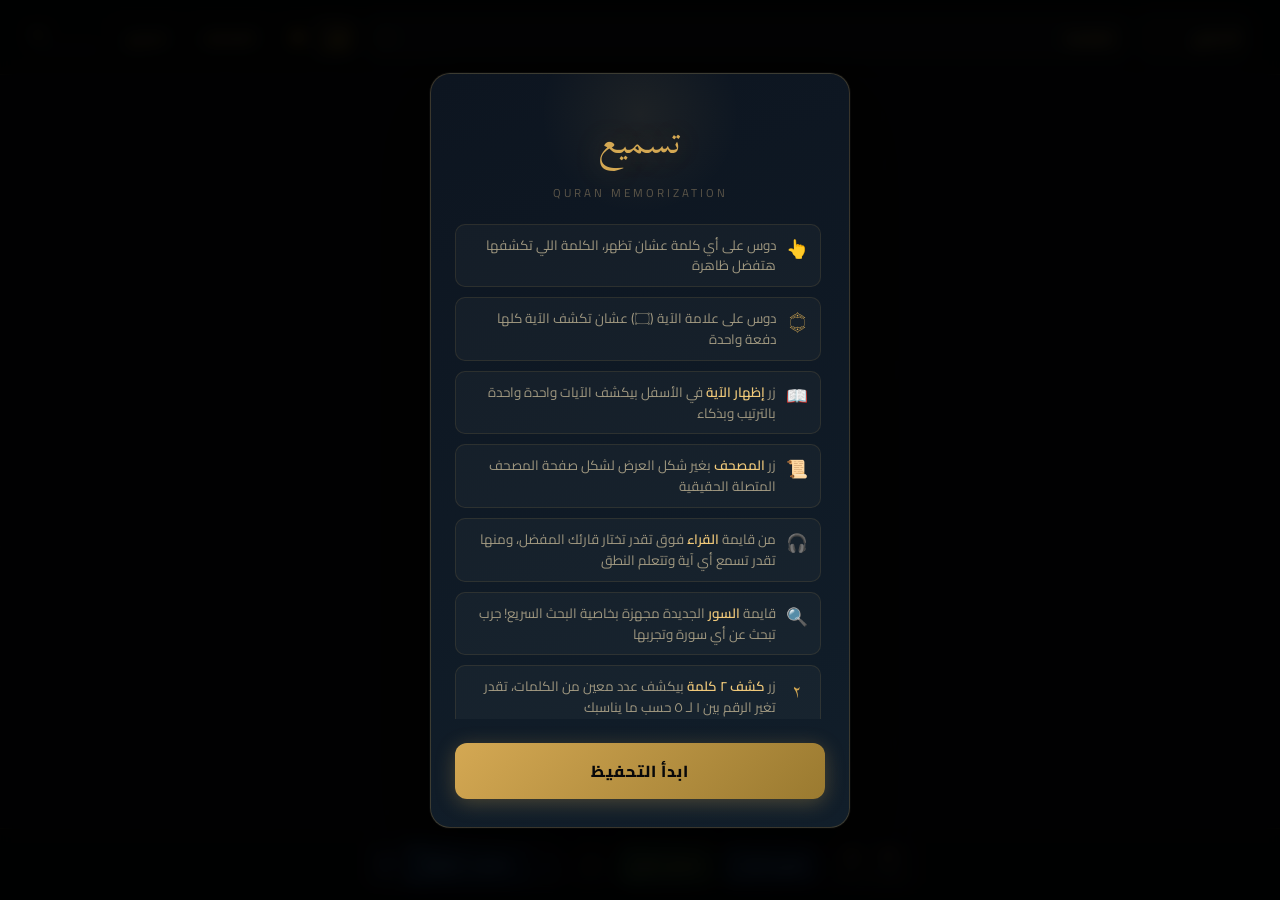
<file: index.html>
<!DOCTYPE html>
<html lang="ar" dir="rtl">
<head>
<meta charset="UTF-8">
<meta name="viewport" content="width=device-width, initial-scale=1.0">
<title>tasmi3 — تسميع</title>
<link href="https://fonts.googleapis.com/css2?family=Scheherazade+New:wght@400;700&family=Cairo:wght@400;600;700&display=swap" rel="stylesheet">
<style>
* { margin:0; padding:0; box-sizing:border-box; }

:root {
  --bg:        #080b0e;
  --bg2:       #0d1117;
  --bg3:       #111820;
  --surface:   rgba(255,255,255,0.04);
  --gold:      #d4a853;
  --gold2:     #f0c97a;
  --gold-dim:  rgba(212,168,83,0.18);
  --gold-line: rgba(212,168,83,0.22);
  --text:      #e8e0d0;
  --text2:     #a09880;
  --text3:     #5a5448;
  --green:     #1e4d38;
  --green2:    #2a6b4f;
  --blue:      #1a3a5c;
  --blue2:     #4a90d9;
  --radius:    14px;
  --shadow:    0 8px 32px rgba(0,0,0,0.5);

  --header-bg: rgba(8,11,14,0.92);
  --bottom-bg: rgba(8,11,14,0.97);
  --overlay-bg: rgba(0,0,0,0.88);
  --card-grad: linear-gradient(160deg, #0d1520, #111e2a);
  --custom-drop-bg: rgba(15,19,26,0.98);
  --custom-search-bg: rgba(0,0,0,0.3);
}

body.theme-light {
  --bg:        #f9f6f0;
  --surface:   rgba(0,0,0,0.03);
  --gold:      #ad7d2b;
  --gold2:     #7a530f;
  --gold-dim:  rgba(173,125,43,0.15);
  --gold-line: rgba(173,125,43,0.3);
  --text:      #111111;
  --text2:     #333333;
  --text3:     #777777;
  --header-bg: rgba(249,246,240,0.92);
  --bottom-bg: rgba(249,246,240,0.97);
  --overlay-bg: rgba(255,255,255,0.88);
  --card-grad: linear-gradient(160deg, #ffffff, #f0efe9);
  --custom-drop-bg: rgba(255,255,255,0.98);
  --custom-search-bg: rgba(0,0,0,0.05);
}

html { scroll-behavior: smooth; }

body {
  background: var(--bg);
  color: var(--text);
  font-family: 'Cairo', sans-serif;
  min-height: 100vh;
  display: flex;
  flex-direction: column;
  /* subtle noise texture */
  background-image: url("data:image/svg+xml,%3Csvg viewBox='0 0 200 200' xmlns='http://www.w3.org/2000/svg'%3E%3Cfilter id='n'%3E%3CfeTurbulence type='fractalNoise' baseFrequency='0.9' numOctaves='4' stitchTiles='stitch'/%3E%3C/filter%3E%3Crect width='100%25' height='100%25' filter='url(%23n)' opacity='0.03'/%3E%3C/svg%3E");
}

/* ═══ HEADER ═══ */
header {
  display: grid;
  grid-template-columns: auto 1fr auto;
  align-items: center;
  gap: 12px;
  padding: 12px 20px;
  background: var(--header-bg);
  backdrop-filter: blur(20px);
  -webkit-backdrop-filter: blur(20px);
  border-bottom: 1px solid var(--gold-line);
  position: sticky;
  top: 0;
  z-index: 100;
}

.logo {
  font-family: 'Scheherazade New', serif;
  font-size: 1.5rem;
  color: var(--gold);
  letter-spacing: 2px;
  white-space: nowrap;
}

.surah-select {
  background: var(--surface);
  border: 1px solid var(--gold-line);
  color: var(--text);
  padding: 9px 14px;
  border-radius: 10px;
  font-family: 'Cairo', sans-serif;
  font-size: 0.88rem;
  cursor: pointer;
  outline: none;
  direction: rtl;
  width: 100%;
  transition: border-color 0.2s;
  appearance: none;
  -webkit-appearance: none;
}
.surah-select:focus { border-color: var(--gold); }
.surah-select option { background: #111820; }

.progress-wrap {
  display: flex;
  flex-direction: column;
  align-items: flex-end;
  gap: 4px;
  min-width: 70px;
}
.progress-pct {
  font-size: 0.7rem;
  color: var(--gold);
  font-weight: 700;
  letter-spacing: 1px;
}
.progress-bar-wrap {
  width: 70px;
  height: 4px;
  background: rgba(255,255,255,0.07);
  border-radius: 10px;
  overflow: hidden;
}
.progress-bar-fill {
  height: 100%;
  background: linear-gradient(90deg, var(--green2), var(--gold));
  border-radius: 10px;
  transition: width 0.5s cubic-bezier(0.4,0,0.2,1);
  width: 0%;
}

/* ═══ MAIN ═══ */
.page-container {
  flex: 1;
  display: flex;
  flex-direction: column;
  align-items: center;
  padding: 28px 16px 130px;
  max-width: 820px;
  margin: 0 auto;
  width: 100%;
}

.bismillah {
  font-family: 'Scheherazade New', serif;
  font-size: clamp(1.8rem, 5vw, 2.8rem);
  color: var(--gold);
  text-align: center;
  margin-bottom: 36px;
  font-feature-settings: "calt" 1, "liga" 1;
  opacity: 0;
  animation: fadeIn 1.2s ease 0.4s forwards;
  text-shadow: 0 0 40px rgba(212,168,83,0.2);
}

/* ═══ AYAH BLOCK ═══ */
.ayah-block {
  width: 100%;
  margin-bottom: 12px;
  opacity: 0;
  transform: translateY(10px);
  animation: slideIn 0.5s ease forwards;
  border-radius: var(--radius);
  padding: 20px 18px 16px;
  background: var(--surface);
  border: 1px solid var(--gold-dim);
  transition: border-color 0.3s, background 0.3s;
}
.ayah-block:hover {
  border-color: var(--gold-line);
  background: rgba(212,168,83,0.03);
}

.ayah-number {
  font-size: 0.68rem;
  color: var(--gold);
  opacity: 0.55;
  margin-bottom: 12px;
  text-align: center;
  letter-spacing: 2px;
  font-weight: 600;
}

.ayah-text {
  font-family: 'Scheherazade New', serif;
  font-size: clamp(1.6rem, 4.5vw, 2.2rem);
  line-height: clamp(3rem, 8vw, 3.8rem);
  text-align: center;
  direction: rtl;
  color: var(--text);
  font-feature-settings: "calt" 1, "liga" 1, "kern" 1;
}

/* ═══ WORD ═══ */
.word {
  display: inline-block;
  margin: 0 3px;
  position: relative;
  cursor: pointer;
  border-radius: 6px;
  padding: 2px 5px;
  transition: background 0.15s, transform 0.1s;
  user-select: none;
  -webkit-tap-highlight-color: transparent;
}
.word:hover  { background: var(--gold-dim); }
.word:active { transform: scale(0.95); }

.word.hidden .word-text { visibility: hidden; }
.word.hidden::after {
  content: '';
  position: absolute;
  left: 2px; right: 2px;
  top: 15%; bottom: 15%;
  background: var(--surface);
  border: 1px solid var(--gold-line);
  border-radius: 8px;
  pointer-events: none;
  box-shadow: inset 0 2px 6px rgba(0,0,0,0.05);
  transition: all 0.2s;
}
.word.hidden:hover::after {
  background: var(--gold-dim);
  border-color: var(--gold);
}

.word.revealed .word-text {
  visibility: visible;
  animation: wordReveal 0.25s cubic-bezier(0.34,1.56,0.64,1);
}
.word.revealed::after { display: none; }
.word.fading .word-text { animation: wordFade 0.6s ease forwards; }

.sep {
  display: inline;
  font-family: 'Scheherazade New', serif;
  font-size: 2rem;
  color: var(--text3);
}

.sajda-mark {
  display: inline-block;
  font-family: 'Scheherazade New', serif;
  font-size: 2.34rem;
  color: var(--gold);
  margin-right: 4px;
  cursor: default;
  animation: sajdaPulse 3s ease-in-out infinite;
  filter: drop-shadow(0 0 6px rgba(212,168,83,0.4));
}
@keyframes sajdaPulse {
  0%,100% { opacity: 1; }
  50% { opacity: 0.45; }
}

.aya-end {
  display: inline-block;
  font-family: 'Scheherazade New', serif;
  font-size: 1.7rem;
  color: var(--gold);
  opacity: 0.5;
  margin-right: 4px;
  transition: opacity 0.2s, transform 0.15s;
}
.aya-end:hover {
  opacity: 1;
  transform: scale(1.2);
}



/* ═══ BOTTOM BAR ═══ */
.bottom-bar {
  position: fixed;
  bottom: 0; left: 0; right: 0;
  background: var(--bottom-bg);
  backdrop-filter: blur(20px);
  -webkit-backdrop-filter: blur(20px);
  border-top: 1px solid var(--gold-line);
  padding: 8px 12px;
  padding-bottom: max(8px, env(safe-area-inset-bottom));
  display: flex;
  flex-direction: column;
  gap: 6px;
}

/* Row 1: stats + reveal ayah + reveal all + reset */
.bar-row1 {
  display: flex;
  align-items: center;
  justify-content: center;
  gap: 6px;
}

/* Row 2: n-words group (full width center) */
.bar-row2 {
  display: flex;
  align-items: center;
  justify-content: center;
  gap: 6px;
}

.stats-group {
  display: flex;
  align-items: center;
  gap: 6px;
  background: var(--surface);
  border: 1px solid rgba(255,255,255,0.06);
  border-radius: 10px;
  padding: 6px 12px;
  flex-shrink: 0;
}
.stat { display: flex; flex-direction: column; align-items: center; gap: 1px; }
.stat-num  { font-size: 0.95rem; font-weight: 700; color: var(--gold); line-height: 1; }
.stat-label{ font-size: 0.56rem; color: var(--text3); letter-spacing: 0.5px; }
.divider { width: 1px; height: 22px; background: rgba(255,255,255,0.07); }

.nwords-group {
  display: flex;
  align-items: center;
  background: var(--surface);
  border: 1px solid rgba(74,144,217,0.3);
  border-radius: 10px;
  overflow: hidden;
  box-shadow: 0 4px 15px rgba(0,0,0,0.1);
}
.theme-light .nwords-group {
  box-shadow: 0 2px 10px rgba(0,0,0,0.05);
}
.step-btn {
  background: rgba(14, 34, 64, 0.4);
  color: #7ab8ff;
  border: none;
  padding: 8px 14px;
  font-size: 1.1rem;
  font-weight: bold;
  cursor: pointer;
  transition: all 0.2s;
  user-select: none;
  display: flex;
  align-items: center;
  justify-content: center;
}
.theme-light .step-btn { background: rgba(74,144,217,0.1); color: #1a3a5c; }
.step-btn:hover { background: rgba(74,144,217,0.15); }
.step-btn:active { background: rgba(74,144,217,0.3); }
.btn-reveal-n {
  background: linear-gradient(135deg, #1a3a5c 0%, #0e2240 100%);
  border: none;
  border-right: 1px solid rgba(74,144,217,0.2);
  border-left: 1px solid rgba(74,144,217,0.2);
  color: #7ab8ff;
  padding: 9px 18px;
  font-family: 'Cairo', sans-serif;
  font-size: 0.85rem;
  font-weight: 800;
  cursor: pointer;
  transition: all 0.2s;
  white-space: nowrap;
}
.theme-light .btn-reveal-n {
  background: linear-gradient(135deg, #285482 0%, #1a3a5c 100%);
  color: #ffffff;
}
.btn-reveal-n:hover { filter: brightness(1.15); }
.btn-reveal-n:active { transform: scale(0.97); }

.btn-reset {
  background: var(--surface);
  border: 1px solid rgba(255,255,255,0.08);
  color: var(--text2);
  padding: 8px 13px;
  border-radius: 10px;
  cursor: pointer;
  font-family: 'Cairo', sans-serif;
  font-size: 0.82rem;
  font-weight: 600;
  transition: all 0.2s;
  -webkit-tap-highlight-color: transparent;
  flex-shrink: 0;
}
.btn-reset:hover  { border-color: rgba(255,100,100,0.3); color: #ff8888; }
.btn-reset:active { transform: scale(0.97); }

.btn-reveal-ayah {
  background: linear-gradient(135deg, #1a3a5c 0%, #0e2240 100%);
  border: 1px solid rgba(74,144,217,0.3);
  color: #7ab8ff;
  padding: 8px 13px;
  border-radius: 10px;
  cursor: pointer;
  font-family: 'Cairo', sans-serif;
  font-size: 0.82rem;
  font-weight: 700;
  transition: all 0.2s;
  -webkit-tap-highlight-color: transparent;
  white-space: nowrap;
}
.btn-reveal-ayah:hover  { background: linear-gradient(135deg, #1e4a7a, #1a3a5c); transform: translateY(-1px); }
.btn-reveal-ayah:active { transform: scale(0.97); }

.btn-reveal-all {
  background: linear-gradient(135deg, #1e4d38 0%, #152e22 100%);
  border: 1px solid rgba(212,168,83,0.25);
  color: var(--gold);
  padding: 8px 13px;
  border-radius: 10px;
  cursor: pointer;
  font-family: 'Cairo', sans-serif;
  font-size: 0.82rem;
  font-weight: 700;
  transition: all 0.2s;
  -webkit-tap-highlight-color: transparent;
  white-space: nowrap;
}
.btn-reveal-all:hover  { background: linear-gradient(135deg, #2a6b4f, #1e4d38); transform: translateY(-1px); }
.btn-reveal-all:active { transform: scale(0.97); }

/* ═══ KEYFRAMES ═══ */
@keyframes fadeIn  { to { opacity: 1; } }
@keyframes slideIn { to { opacity: 1; transform: translateY(0); } }
@keyframes wordReveal {
  0%   { opacity: 0; transform: translateY(-6px) scale(0.9); }
  100% { opacity: 1; transform: translateY(0)   scale(1); }
}
@keyframes wordFade {
  0%,70% { opacity: 1; }
  100%   { opacity: 0; }
}

/* ═══ OVERLAY ═══ */
.overlay {
  position: fixed; inset: 0;
  background: var(--overlay-bg);
  backdrop-filter: blur(8px);
  display: flex; align-items: flex-start; justify-content: center;
  z-index: 200;
  opacity: 1;
  transition: opacity 0.4s;
  padding: 16px;
  overflow-y: auto;
  -webkit-overflow-scrolling: touch;
}
.overlay.hide { opacity: 0; pointer-events: none; }

.overlay-card {
  background: var(--card-grad);
  border: 1px solid var(--gold-line);
  border-radius: 20px;
  padding: 32px 24px 28px;
  text-align: center;
  max-width: 420px;
  width: 100%;
  box-shadow: 0 32px 80px rgba(0,0,0,0.6), 0 0 0 1px rgba(255,255,255,0.04);
  position: relative;
  overflow: hidden;
  margin: auto;
}
@media (min-height: 680px) {
  .overlay { align-items: center; }
}
.overlay-card::before {
  content: '';
  position: absolute;
  top: -60px; left: 50%;
  transform: translateX(-50%);
  width: 200px; height: 200px;
  background: radial-gradient(circle, rgba(212,168,83,0.08) 0%, transparent 70%);
  pointer-events: none;
}

.overlay-title {
  font-family: 'Scheherazade New', serif;
  font-size: 2.2rem;
  color: var(--gold);
  margin-bottom: 4px;
  text-shadow: 0 0 30px rgba(212,168,83,0.3);
}
.overlay-subtitle {
  font-size: 0.72rem;
  color: var(--text3);
  letter-spacing: 3px;
  text-transform: uppercase;
  margin-bottom: 20px;
}
.tutorial-steps {
  display: flex;
  flex-direction: column;
  gap: 10px;
  margin-bottom: 24px;
  text-align: right;
  max-height: 55vh;
  overflow-y: auto;
  padding-right: 4px;
}
.tutorial-steps::-webkit-scrollbar { width: 4px; }
.tutorial-steps::-webkit-scrollbar-thumb { background: rgba(212,168,83,0.5); border-radius: 2px; }
.tut-step {
  display: flex;
  align-items: flex-start;
  gap: 10px;
  background: rgba(255,255,255,0.03);
  border: 1px solid rgba(212,168,83,0.12);
  border-radius: 10px;
  padding: 10px 12px;
  font-size: 0.84rem;
  color: var(--text2);
  line-height: 1.55;
}
.tut-icon {
  font-family: 'Scheherazade New', serif;
  font-size: 1.1rem;
  color: var(--gold);
  min-width: 22px;
  text-align: center;
  margin-top: 1px;
  flex-shrink: 0;
}
.tut-step b { color: var(--gold2); font-weight: 600; }
.overlay-btn {
  background: linear-gradient(135deg, var(--gold) 0%, #9a7a30 100%);
  color: #08080a;
  border: none;
  padding: 13px 40px;
  border-radius: 12px;
  font-family: 'Cairo', sans-serif;
  font-size: 1rem;
  font-weight: 800;
  cursor: pointer;
  transition: all 0.2s;
  width: 100%;
  letter-spacing: 1px;
  box-shadow: 0 4px 20px rgba(212,168,83,0.3);
}
.overlay-btn:hover  { transform: translateY(-2px); box-shadow: 0 8px 30px rgba(212,168,83,0.4); }
.overlay-btn:active { transform: scale(0.98); }

/* ═══ NEXT SURAH CARD ═══ */
.next-surah-card {
  width: 100%;
  margin-top: 32px;
  margin-bottom: 8px;
  border-radius: var(--radius);
  border: 1px solid var(--gold-line);
  background: linear-gradient(160deg, rgba(212,168,83,0.06) 0%, rgba(13,17,23,0.8) 100%);
  padding: 28px 24px;
  text-align: center;
  display: flex;
  flex-direction: column;
  align-items: center;
  gap: 14px;
  opacity: 0;
  transform: translateY(16px);
  animation: slideIn 0.6s ease 0.2s forwards;
}

.next-surah-label {
  font-size: 0.7rem;
  color: var(--text3);
  letter-spacing: 3px;
  text-transform: uppercase;
}

.next-surah-name {
  font-family: 'Scheherazade New', serif;
  font-size: clamp(1.8rem, 5vw, 2.4rem);
  color: var(--gold);
  text-shadow: 0 0 30px rgba(212,168,83,0.25);
  line-height: 1.2;
}

.btn-next-surah {
  background: linear-gradient(135deg, var(--gold) 0%, #9a7a30 100%);
  color: #08080a;
  border: none;
  padding: 13px 36px;
  border-radius: 12px;
  font-family: 'Cairo', sans-serif;
  font-size: 0.95rem;
  font-weight: 800;
  cursor: pointer;
  transition: all 0.2s;
  letter-spacing: 0.5px;
  box-shadow: 0 4px 20px rgba(212,168,83,0.25);
  display: flex;
  align-items: center;
  gap: 8px;
  -webkit-tap-highlight-color: transparent;
}
.btn-next-surah:hover  { transform: translateY(-2px); box-shadow: 0 8px 30px rgba(212,168,83,0.4); }
.btn-next-surah:active { transform: scale(0.97); }
.btn-next-surah .arrow { font-size: 1.1rem; }

/* ═══ RESPONSIVE ═══ */
@media (max-width: 480px) {
  header { 
    display: flex; 
    flex-wrap: wrap; 
    justify-content: center; 
    padding: 10px 12px; 
    gap: 10px; 
  }
  .logo  { font-size: 1.3rem; }
  .surah-select { font-size: 0.95rem; padding: 8px 10px; width: auto; max-width: 100%; }
  .custom-surah-wrap { flex: 1 1 100px; min-width: 120px; }
  .page-container { padding: 20px 12px 160px; overflow-x: hidden; }
  .ayah-block { padding: 16px 12px 14px; margin-bottom: 10px; }
  .ayah-text { font-size: clamp(1.7rem, 5vw, 2.2rem); line-height: clamp(3.2rem, 8.5vw, 4rem); }
  .bar-row1 { gap: 8px; flex-wrap: wrap; }
  .bar-row2 { gap: 8px; flex-wrap: wrap; }
  .btn-reset, .btn-reveal-ayah, .btn-reveal-all { padding: 10px 11px; font-size: 0.85rem; }
  .btn-reveal-n { padding: 10px 14px; font-size: 0.85rem; }
  .stats-group { padding: 6px 11px; gap: 6px; }
  .stat-num { font-size: 0.95rem; }
  .progress-wrap { display: none; }
  .bismillah { font-size: clamp(1.8rem, 5.5vw, 2.5rem); margin-bottom: 28px; }
  .overlay-card { padding: 28px 20px 24px; border-radius: 18px; margin: 10px; }
  .overlay-title { font-size: 2.2rem; }
  .tut-step { font-size: 0.95rem; padding: 10px 12px; }
}

@media (min-width: 640px) {
  /* Tablet/Desktop: single-row bottom bar */
  .bottom-bar {
    flex-direction: row;
    align-items: center;
    justify-content: center;
    gap: 8px;
    padding: 10px 24px;
    padding-bottom: max(10px, env(safe-area-inset-bottom));
  }
  .bar-row1, .bar-row2 {
    display: contents;
  }
  .page-container { padding: 36px 24px 100px; }
}

@media (min-width: 900px) {
  /* Wide desktop */
  .page-container {
    max-width: 900px;
    padding: 40px 40px 100px;
  }
  .ayah-block { padding: 24px 28px 20px; margin-bottom: 14px; }
  header { padding: 14px 32px; }
  .bottom-bar { padding: 12px 32px; }
}

/* ═══ SURAH AUDIO PLAYER ═══ */
.surah-player {
  width: 100%;
  margin-bottom: 20px;
  border-radius: var(--radius);
  border: 1px solid var(--gold-line);
  background: linear-gradient(135deg, rgba(212,168,83,0.07) 0%, rgba(13,17,23,0.92) 100%);
  padding: 16px 20px;
  display: flex;
  flex-direction: column;
  gap: 12px;
  opacity: 0;
  animation: fadeIn 0.6s ease 0.2s forwards;
}
.surah-player-top {
  display: flex;
  align-items: center;
  justify-content: space-between;
  gap: 12px;
}
.player-reciter { display: flex; flex-direction: column; gap: 3px; }
.reciter-name {
  font-family: 'Scheherazade New', serif;
  font-size: 1.2rem;
  color: var(--gold);
  letter-spacing: 1px;
}
.reciter-sub {
  font-size: 0.6rem;
  color: var(--text3);
  letter-spacing: 2px;
  text-transform: uppercase;
}
.surah-progress-wrap { display: flex; flex-direction: column; gap: 6px; }
.surah-progress-bar {
  width: 100%;
  height: 4px;
  background: rgba(255,255,255,0.07);
  border-radius: 10px;
  overflow: hidden;
  cursor: pointer;
  position: relative;
}
.surah-progress-fill {
  height: 100%;
  background: linear-gradient(90deg, var(--green2), var(--gold));
  border-radius: 10px;
  width: 0%;
  transition: width 0.25s linear;
  pointer-events: none;
}
.surah-time {
  font-size: 0.6rem;
  color: var(--text3);
  letter-spacing: 1px;
  direction: ltr;
  text-align: left;
  font-variant-numeric: tabular-nums;
}
.btn-play-surah {
  width: 46px; height: 46px;
  border-radius: 50%;
  border: 2px solid var(--gold);
  background: rgba(212,168,83,0.08);
  color: var(--gold);
  font-size: 1.05rem;
  cursor: pointer;
  transition: all 0.2s;
  display: flex; align-items: center; justify-content: center;
  flex-shrink: 0;
  -webkit-tap-highlight-color: transparent;
  box-shadow: 0 0 0 rgba(212,168,83,0);
}
.btn-play-surah:hover { background: rgba(212,168,83,0.18); transform: scale(1.07); }
.btn-play-surah.playing {
  background: rgba(212,168,83,0.2);
  box-shadow: 0 0 18px rgba(212,168,83,0.28);
  border-color: var(--gold2);
}

/* ═══ AYAH AUDIO ROW ═══ */
.ayah-audio-row {
  display: flex;
  justify-content: center;
  margin-top: 12px;
  padding-top: 11px;
  border-top: 1px solid rgba(255,255,255,0.05);
}
.btn-ayah-audio {
  display: inline-flex;
  align-items: center;
  gap: 8px;
  background: transparent;
  border: 1px solid rgba(212,168,83,0.18);
  color: var(--text3);
  padding: 6px 18px;
  border-radius: 20px;
  cursor: pointer;
  font-family: 'Cairo', sans-serif;
  font-size: 0.78rem;
  font-weight: 600;
  transition: all 0.2s;
  -webkit-tap-highlight-color: transparent;
  direction: rtl;
  letter-spacing: 0.5px;
}
.btn-ayah-audio:hover  { border-color: var(--gold); color: var(--gold); background: rgba(212,168,83,0.05); }
.btn-ayah-audio.playing { border-color: var(--gold); color: var(--gold2); background: rgba(212,168,83,0.1); }
.audio-waves {
  display: inline-flex;
  align-items: flex-end;
  gap: 2px;
  height: 14px;
}
.audio-waves span {
  display: block;
  width: 3px;
  background: currentColor;
  border-radius: 2px;
}
.audio-waves span:nth-child(1) { height: 5px; }
.audio-waves span:nth-child(2) { height: 9px; }
.audio-waves span:nth-child(3) { height: 13px; }
.audio-waves span:nth-child(4) { height: 7px; }
.btn-ayah-audio.playing .audio-waves span:nth-child(1) { animation: waveAnim 0.75s ease-in-out infinite 0s; }
.btn-ayah-audio.playing .audio-waves span:nth-child(2) { animation: waveAnim 0.75s ease-in-out infinite 0.15s; }
.btn-ayah-audio.playing .audio-waves span:nth-child(3) { animation: waveAnim 0.75s ease-in-out infinite 0.3s; }
.btn-ayah-audio.playing .audio-waves span:nth-child(4) { animation: waveAnim 0.75s ease-in-out infinite 0.45s; }
@keyframes waveAnim {
  0%, 100% { transform: scaleY(0.35); opacity: 0.6; }
  50%       { transform: scaleY(1);    opacity: 1;   }
}

/* ═══ CUSTOM SEARCHABLE SELECT ═══ */
.custom-surah-wrap { position: relative; font-family: 'Cairo', sans-serif; }
.custom-selected { background: rgba(255,255,255,0.05); border: 1px solid var(--gold-line); color: var(--gold); padding: 7px 12px; border-radius: 8px; cursor: pointer; display: flex; justify-content: space-between; align-items: center; font-weight: bold; font-size: 0.9rem; transition: all 0.2s; user-select: none; gap: 8px;}
.custom-selected:hover { background: rgba(212,168,83,0.1); border-color: var(--gold); }
.custom-dropdown { position: absolute; top: calc(100% + 8px); right: 0; width: 180px; background: var(--custom-drop-bg); backdrop-filter: blur(14px); border: 1px solid var(--gold-line); border-radius: 8px; box-shadow: 0 10px 30px rgba(0,0,0,0.8); display: flex; flex-direction: column; z-index: 1000; opacity: 0; pointer-events: none; transform: translateY(-5px); transition: opacity 0.2s, transform 0.2s; }
.custom-dropdown.show { opacity: 1; pointer-events: auto; transform: translateY(0); }
.custom-search { padding: 8px; border-bottom: 1px solid rgba(255,255,255,0.05); }
.custom-search input { width: 100%; background: var(--custom-search-bg); border: 1px solid rgba(255,255,255,0.1); color: var(--text); padding: 6px 10px; border-radius: 5px; font-family: 'Cairo', sans-serif; font-size: 0.85rem; outline: none; direction: rtl; }
.custom-search input:focus { border-color: var(--gold); }
.custom-options { max-height: 250px; overflow-y: auto; display: flex; flex-direction: column; }
.custom-options::-webkit-scrollbar { width: 4px; }
.custom-options::-webkit-scrollbar-thumb { background: var(--gold-line); border-radius: 2px; }
.custom-option { padding: 8px 12px; cursor: pointer; color: var(--text2); font-size: 0.85rem; transition: background 0.15s, color 0.15s; }
.custom-option:hover { background: rgba(212,168,83,0.15); color: var(--gold); }
.custom-option.hidden { display: none; }

/* ═══ MUSHAF MODE ═══ */
#ayahsContainer.mushaf-mode {
  text-align: justify;
  line-height: clamp(3rem, 7vw, 4rem);
  padding: 10px 5px;
}
.mushaf-mode .ayah-block {
  display: inline;
  padding: 0;
  margin: 0;
  background: transparent;
  border: none;
  box-shadow: none;
  animation: none;
  opacity: 1;
  transform: none;
}
.mushaf-mode .ayah-text {
  display: inline;
  line-height: inherit;
}
.mushaf-mode .ayah-number {
  display: none;
}
.mushaf-mode .ayah-audio-row {
  display: inline-block;
  margin: 0 4px;
  padding: 0;
  border: none;
  vertical-align: middle;
}
.mushaf-mode .btn-ayah-audio {
  padding: 6px;
  background: rgba(212,168,83,0.05);
  border-radius: 50%;
}
.mushaf-mode .btn-ayah-audio > span:last-child {
  display: none;
}

/* ═══ TASBEEH SIDEBAR & TOAST ═══ */
.sidebar-overlay {
  position: fixed; inset: 0; background: var(--overlay-bg, rgba(0,0,0,0.5));
  z-index: 999; opacity: 0; pointer-events: none; transition: opacity 0.3s;
  backdrop-filter: blur(4px);
}
.sidebar-overlay.show { opacity: 1; pointer-events: auto; }

.sidebar {
  position: fixed; top: 0; right: -400px; width: 320px; max-width: 85vw; height: 100%;
  background: var(--header-bg); backdrop-filter: blur(20px); -webkit-backdrop-filter: blur(20px);
  border-left: 1px solid var(--gold-line); z-index: 1000;
  transition: right 0.35s cubic-bezier(0.25, 0.8, 0.25, 1);
  display: flex; flex-direction: column; align-items: center; justify-content: center;
  padding: 24px; box-shadow: -8px 0 32px rgba(0,0,0,0.5);
}
.theme-light .sidebar { box-shadow: -8px 0 32px rgba(0,0,0,0.1); }
.sidebar.show { right: 0; }

.tasbeeh-title {
  font-family: 'Scheherazade New', serif; font-size: 2.5rem; color: var(--gold);
  margin-bottom: 30px; text-shadow: 0 0 20px rgba(212,168,83,0.3);
}

.tasbeeh-circle {
  width: 180px; height: 180px; border-radius: 50%;
  background: linear-gradient(135deg, rgba(212,168,83,0.1) 0%, rgba(13,17,23,0.92) 100%);
  border: 3px solid var(--gold); display: flex; align-items: center; justify-content: center;
  font-size: 3.5rem; font-weight: bold; color: var(--gold); cursor: pointer;
  box-shadow: 0 10px 30px rgba(0,0,0,0.4), inset 0 0 20px rgba(212,168,83,0.2);
  transition: all 0.1s ease; user-select: none; -webkit-tap-highlight-color: transparent;
  font-family: 'Cairo', sans-serif;
}
.theme-light .tasbeeh-circle {
  background: linear-gradient(135deg, rgba(173,125,43,0.1) 0%, rgba(255,255,255,0.92) 100%);
  box-shadow: 0 10px 30px rgba(0,0,0,0.1), inset 0 0 20px rgba(173,125,43,0.2);
}
.tasbeeh-circle:active {
  transform: scale(0.92); box-shadow: 0 5px 15px rgba(0,0,0,0.5), inset 0 0 30px rgba(212,168,83,0.4);
}

.tasbeeh-reset {
  margin-top: 40px; padding: 10px 24px; background: transparent;
  border: 1px solid rgba(255,100,100,0.3); color: #ff8888;
  border-radius: 12px; cursor: pointer; font-family: 'Cairo', sans-serif;
  font-weight: bold; font-size: 1rem; transition: all 0.2s;
}
.theme-light .tasbeeh-reset { border-color: rgba(220,50,50,0.4); color: #cc3333; }
.tasbeeh-reset:hover { background: rgba(255,100,100,0.1); }
.tasbeeh-reset:active { transform: scale(0.95); }

.btn-close-sidebar {
  position: absolute; top: 20px; right: 20px; background: transparent; border: none;
  color: var(--text3); font-size: 1.5rem; cursor: pointer; transition: color 0.2s;
}
.btn-close-sidebar:hover { color: var(--gold); }

/* Toast */
.toast-container {
  position: fixed; bottom: 30px; left: 30px; /* Shifted to bottom left so it does not block reading */
  z-index: 10000; display: flex; flex-direction: column; gap: 10px; 
  pointer-events: none; /* Allows clicks to pass entirely through it */
}
.toast-msg {
  background: var(--header-bg); backdrop-filter: blur(10px); -webkit-backdrop-filter: blur(10px);
  border: 1px solid var(--gold-line); color: var(--gold);
  padding: 8px 16px; border-radius: 20px; font-family: 'Cairo', sans-serif; font-size: 0.9rem;
  font-weight: normal; box-shadow: 0 5px 20px rgba(0,0,0,0.4);
  text-align: center; opacity: 0; transform: translateX(-20px);
  animation: toastFade 8s forwards; /* Fades slowly and stays a bit */
}
.theme-light .toast-msg { box-shadow: 0 5px 20px rgba(0,0,0,0.1); }
@keyframes toastFade {
  0% { opacity: 0; transform: translateX(-20px); }
  10% { opacity: 1; transform: translateX(0); }
  90% { opacity: 1; transform: translateX(0); }
  100% { opacity: 0; transform: translateX(-20px); }
}

/* ═══ GLOBAL DHIKR POPUP ═══ */
.global-dhikr-popup {
  position: fixed;
  bottom: 80px; 
  left: 50%;
  transform: translateX(-50%) scale(0.9);
  background: rgba(8,11,14,0.95);
  backdrop-filter: blur(15px); -webkit-backdrop-filter: blur(15px);
  border: 1px solid var(--gold);
  border-radius: 20px;
  padding: 20px 30px;
  font-family: 'Scheherazade New', serif;
  font-size: 2.2rem;
  color: var(--gold);
  text-shadow: 0 0 20px rgba(212,168,83,0.4);
  box-shadow: 0 20px 60px rgba(0,0,0,0.8);
  z-index: 100000;
  opacity: 0;
  pointer-events: none;
  transition: all 0.5s cubic-bezier(0.34, 1.56, 0.64, 1);
  text-align: center;
}
.theme-light .global-dhikr-popup {
  background: rgba(255,255,255,0.95);
  box-shadow: 0 20px 60px rgba(0,0,0,0.15);
}
.global-dhikr-popup.show {
  opacity: 1;
  transform: translateX(-50%) scale(1);
}
.close-dhikr-btn {
  margin-top: 15px;
  background: transparent;
  border: 1px solid rgba(212,168,83,0.5);
  color: var(--gold);
  border-radius: 8px;
  padding: 4px 14px;
  font-family: 'Cairo', sans-serif;
  font-size: 0.9rem;
  font-weight: bold;
  cursor: pointer;
  transition: all 0.2s;
}
.close-dhikr-btn:hover {
  background: rgba(212,168,83,0.1);
  border-color: var(--gold);
}

@media (max-width: 768px) {
  .global-dhikr-popup {
    bottom: 115px; /* Extra spacing on mobile for double-row bottom bar */
    left: 50%;
    transform: translateX(-50%) scale(0.9);
    width: 90%;
    max-width: 320px;
    padding: 12px 20px;
    font-size: 1.6rem;
    border-radius: 14px;
    box-shadow: 0 10px 40px rgba(0,0,0,0.8);
  }
  .theme-light .global-dhikr-popup {
    box-shadow: 0 10px 40px rgba(0,0,0,0.15);
  }
  .global-dhikr-popup.show {
    transform: translateX(-50%) scale(1);
  }
}
</style>
</head>
<body>

<!-- Toast Container -->
<div class="toast-container" id="toastContainer"></div>

<!-- Global Popup -->
<div id="globalDhikrPopup" class="global-dhikr-popup">
  <div>الصلاة على النبي ﷺ</div>
  <button class="close-dhikr-btn" onclick="closeDhikrPopup()">اغلاق</button>
</div>

<!-- Sidebar & Overlay -->
<div class="sidebar-overlay" id="sidebarOverlay" onclick="toggleSidebar()"></div>
<div class="sidebar" id="tasbeehSidebar">
  <button class="btn-close-sidebar" onclick="toggleSidebar()">✕</button>
  <div class="tasbeeh-circle" id="tasbeehCircle" onclick="incrementTasbeeh()">0</div>
  <button class="tasbeeh-reset" onclick="resetTasbeeh()">⟲ تصفير العداد</button>
</div>


<!-- Intro Overlay -->
<div class="overlay" id="overlay">
  <div class="overlay-card">
    <div class="overlay-title">تسميع</div>
    <div class="overlay-subtitle">Quran Memorization</div>
    <div class="tutorial-steps">
      <div class="tut-step">
        <span class="tut-icon">👆</span>
        <span>دوس على أي كلمة عشان تظهر، الكلمة اللي تكشفها هتفضل ظاهرة</span>
      </div>
      <div class="tut-step">
        <span class="tut-icon">۝</span>
        <span>دوس على علامة الآية (۝) عشان تكشف الآية كلها دفعة واحدة</span>
      </div>
      <div class="tut-step">
        <span class="tut-icon">📖</span>
        <span>زر <b>إظهار الآية</b> في الأسفل بيكشف الآيات واحدة واحدة بالترتيب وبذكاء</span>
      </div>
      <div class="tut-step">
        <span class="tut-icon">📜</span>
        <span>زر <b>المصحف</b> بغير شكل العرض لشكل صفحة المصحف المتصلة الحقيقية</span>
      </div>
      <div class="tut-step">
        <span class="tut-icon">🎧</span>
        <span>من قايمة <b>القراء</b> فوق تقدر تختار قارئك المفضل، ومنها تقدر تسمع أي آية وتتعلم النطق</span>
      </div>
      <div class="tut-step">
        <span class="tut-icon">🔍</span>
        <span>قايمة <b>السور</b> الجديدة مجهزة بخاصية البحث السريع! جرب تبحث عن أي سورة وتجربها</span>
      </div>
      <div class="tut-step">
        <span class="tut-icon">٢</span>
        <span>زر <b>كشف ٢ كلمة</b> بيكشف عدد معين من الكلمات، تقدر تغير الرقم بين ١ لـ ٥ حسب ما يناسبك</span>
      </div>
      <div class="tut-step">
        <span class="tut-icon">↺</span>
        <span>زر <b>الريست</b> بيرجع السورة فاضية تماماً من الأول عشان تعبّر عن إتقانك وتعيد التسميع</span>
      </div>
      <div class="tut-step">
        <span class="tut-icon">📿</span>
        <span>زر <b>تسبيح</b> بالأعلى يفتح لك مسبحة إلكترونية</span>
      </div>
      <div class="tut-step">
        <span class="tut-icon">📚</span>
        <span>التطبيق يحتوي على سور القرآن من <b>الجزء ٢٧ حتى الجزء ٣٠</b></span>
      </div>
    </div>
    <button class="overlay-btn" onclick="startApp()">ابدأ التحفيظ</button>
  </div>
</div>

<!-- Header -->
<header>
  <select class="surah-select" id="reciterSelect" onchange="stopAyahAudio()" style="width: auto; padding: 9px 8px; font-weight: bold; color: var(--gold);">
    <option value="Husary_128kbps">الحصري</option>
    <option value="Minshawy_Murattal_128kbps">المنشاوي</option>
    <option value="MaherAlMuaiqly128kbps">ماهر المعيقلي</option>
    <option value="Muhammad_Ayyoub_128kbps">محمد أيوب</option>
    <option value="Ali_Jaber_64kbps">علي جابر</option>
  </select>

  <div class="custom-surah-wrap" id="customSurahWrap">
    <div class="custom-selected" id="customSurahSelected">
      <span id="customSurahText">الفاتحة</span>
      <span style="font-size: 0.7rem;">▼</span>
    </div>
    <div class="custom-dropdown" id="customSurahDropdown">
      <div class="custom-search">
        <input type="text" id="customSurahSearch" placeholder="ابحث عن سورة...">
      </div>
      <div class="custom-options" id="customSurahOptions"></div>
    </div>
  </div>
  <select class="surah-select" id="surahSelect" onchange="loadSurah(this.value)" style="display:none;">
    <option value="1">الفاتحة</option>
    <option value="51">الذاريات</option>
    <option value="52">الطور</option>
    <option value="53">النجم</option>
    <option value="54">القمر</option>
    <option value="55">الرحمن</option>
    <option value="56">الواقعة</option>
    <option value="57">الحديد</option>
    <option value="58">المجادلة</option>
    <option value="59">الحشر</option>
    <option value="60">الممتحنة</option>
    <option value="61">الصف</option>
    <option value="62">الجمعة</option>
    <option value="63">المنافقون</option>
    <option value="64">التغابن</option>
    <option value="65">الطلاق</option>
    <option value="66">التحريم</option>
<option value="67">الملك</option>
    <option value="68">القلم</option>
    <option value="69">الحاقة</option>
    <option value="70">المعارج</option>
    <option value="71">نوح</option>
    <option value="72">الجن</option>
    <option value="73">المزمل</option>
    <option value="74">المدثر</option>
    <option value="75">القيامة</option>
    <option value="76">الإنسان</option>
    <option value="77">المرسلات</option>
    <option value="78">النبأ</option>
    <option value="79">النازعات</option>
    <option value="80">عبس</option>
    <option value="81">التكوير</option>
    <option value="82">الانفطار</option>
    <option value="83">المطففين</option>
    <option value="84">الانشقاق</option>
    <option value="85">البروج</option>
    <option value="86">الطارق</option>
    <option value="87">الأعلى</option>
    <option value="88">الغاشية</option>
    <option value="89">الفجر</option>
    <option value="90">البلد</option>
    <option value="91">الشمس</option>
    <option value="92">الليل</option>
    <option value="93">الضحى</option>
    <option value="94">الشرح</option>
    <option value="95">التين</option>
    <option value="96">العلق</option>
    <option value="97">القدر</option>
    <option value="98">البينة</option>
    <option value="99">الزلزلة</option>
    <option value="100">العاديات</option>
    <option value="101">القارعة</option>
    <option value="102">التكاثر</option>
    <option value="103">العصر</option>
    <option value="104">الهمزة</option>
    <option value="105">الفيل</option>
    <option value="106">قريش</option>
    <option value="107">الماعون</option>
    <option value="108">الكوثر</option>
    <option value="109">الكافرون</option>
    <option value="110">النصر</option>
    <option value="111">المسد</option>
    <option value="112">الإخلاص</option>
    <option value="113">الفلق</option>
    <option value="114">الناس</option>
  </select>
  <div style="display: flex; align-items: center; gap: 12px;">
    <div class="theme-toggle" style="display:flex; border:1px solid var(--gold-line); border-radius:8px; overflow:hidden;">
      <button id="btnThemeDark" onclick="setTheme('dark')" style="padding:5px 10px; background:var(--gold-dim); color:var(--gold); border:none; border-left:1px solid var(--gold-line); cursor:pointer; font-weight:bold; font-family:'Cairo', sans-serif; transition: all 0.2s;">🌙</button>
      <button id="btnThemeLight" onclick="setTheme('light')" style="padding:5px 10px; background:transparent; color:var(--text2); border:none; cursor:pointer; font-weight:bold; font-family:'Cairo', sans-serif; transition: all 0.2s;">☀️</button>
    </div>
    <button id="btnMushaf" onclick="toggleMushafMode()" style="background: transparent; border: 1px solid var(--gold-line); color: var(--gold); padding: 6px 12px; border-radius: 8px; font-family: 'Cairo', sans-serif; cursor: pointer; font-weight: bold; transition: all 0.2s;">المصحف</button>
    <button id="btnTasbeeh" onclick="toggleSidebar()" style="background: transparent; border: 1px solid var(--gold-line); color: var(--gold); padding: 6px 12px; border-radius: 8px; font-family: 'Cairo', sans-serif; cursor: pointer; font-weight: bold; transition: all 0.2s;">تسبيح</button>
    <div class="progress-wrap">
      <div class="progress-pct" id="statPct">0%</div>
      <div class="progress-bar-wrap">
        <div class="progress-bar-fill" id="progressFill"></div>
      </div>
    </div>
  </div>
</header>



<!-- Main Content -->
<div class="page-container" id="pageContainer">
  <div class="bismillah" id="bismillah">بِسْمِ اللَّهِ الرَّحْمَٰنِ الرَّحِيمِ</div>
  <div id="ayahsContainer"></div>
</div>



<!-- Bottom Bar -->
<div class="bottom-bar">
  <div class="bar-row1">
    <div class="stats-group">
      <div class="stat">
        <div class="stat-num" id="statRevealed">0</div>
        <div class="stat-label">كُشف</div>
      </div>
      <div class="divider"></div>
      <div class="stat">
        <div class="stat-num" id="statTotal">0</div>
        <div class="stat-label">كلمة</div>
      </div>
    </div>
    <button class="btn-reveal-ayah" id="btnRevealAyah" onclick="revealNextAyah()">إظهار الآية <span id="nextAyahNum">١</span></button>
    <button class="btn-reveal-all" onclick="revealAll()">اكشف الكل</button>
    <button class="btn-reset" onclick="resetSurah()">↺</button>
  </div>
  <div class="bar-row2">
    <div class="nwords-group">
      <button class="step-btn" title="تقليل العدد" onclick="changeNWords(-1)">-</button>
      <button class="btn-reveal-n" id="btnRevealN" onclick="revealNWords()">كشف ٢ كلمة</button>
      <button class="step-btn" title="زيادة العدد" onclick="changeNWords(1)">+</button>
    </div>
  </div>
</div>

<script>
// ── Data ──
const SURAHS = {
  51: {
    name: 'الذاريات',
    ayahs: [
      'وَٱلذَّٰرِيَٰتِ ذَرْوًۭا',
      'فَٱلْحَٰمِلَٰتِ وِقْرًۭا',
      'فَٱلْجَٰرِيَٰتِ يُسْرًۭا',
      'فَٱلْمُقَسِّمَٰتِ أَمْرًا',
      'إِنَّمَا تُوعَدُونَ لَصَادِقٌۭ',
      'وَإِنَّ ٱلدِّينَ لَوَٰقِعٌۭ',
      'وَٱلسَّمَآءِ ذَاتِ ٱلْحُبُكِ',
      'إِنَّكُمْ لَفِى قَوْلٍۢ مُّخْتَلِفٍۢ',
      'يُؤْفَكُ عَنْهُ مَنْ أُفِكَ',
      'قُتِلَ ٱلْخَرَّٰصُونَ',
      'ٱلَّذِينَ هُمْ فِى غَمْرَةٍۢ سَاهُونَ',
      'يَسْـَٔلُونَ أَيَّانَ يَوْمُ ٱلدِّينِ',
      'يَوْمَ هُمْ عَلَى ٱلنَّارِ يُفْتَنُونَ',
      'ذُوقُوا۟ فِتْنَتَكُمْ هَٰذَا ٱلَّذِى كُنتُم بِهِۦ تَسْتَعْجِلُونَ',
      'إِنَّ ٱلْمُتَّقِينَ فِى جَنَّٰتٍۢ وَعُيُونٍ',
      'ءَاخِذِينَ مَآ ءَاتَىٰهُمْ رَبُّهُمْ ۚ إِنَّهُمْ كَانُوا۟ قَبْلَ ذَٰلِكَ مُحْسِنِينَ',
      'كَانُوا۟ قَلِيلًۭا مِّنَ ٱلَّيْلِ مَا يَهْجَعُونَ',
      'وَبِٱلْأَسْحَارِ هُمْ يَسْتَغْفِرُونَ',
      'وَفِىٓ أَمْوَٰلِهِمْ حَقٌّۭ لِّلسَّآئِلِ وَٱلْمَحْرُومِ',
      'وَفِى ٱلْأَرْضِ ءَايَٰتٌۭ لِّلْمُوقِنِينَ',
      'وَفِىٓ أَنفُسِكُمْ ۚ أَفَلَا تُبْصِرُونَ',
      'وَفِى ٱلسَّمَآءِ رِزْقُكُمْ وَمَا تُوعَدُونَ',
      'فَوَرَبِّ ٱلسَّمَآءِ وَٱلْأَرْضِ إِنَّهُۥ لَحَقٌّۭ مِّثْلَ مَآ أَنَّكُمْ تَنطِقُونَ',
      'هَلْ أَتَىٰكَ حَدِيثُ ضَيْفِ إِبْرَٰهِيمَ ٱلْمُكْرَمِينَ',
      'إِذْ دَخَلُوا۟ عَلَيْهِ فَقَالُوا۟ سَلَٰمًۭا ۖ قَالَ سَلَٰمٌۭ قَوْمٌۭ مُّنكَرُونَ',
      'فَرَاغَ إِلَىٰٓ أَهْلِهِۦ فَجَآءَ بِعِجْلٍۢ سَمِينٍۢ',
      'فَقَرَّبَهُۥٓ إِلَيْهِمْ قَالَ أَلَا تَأْكُلُونَ',
      'فَأَوْجَسَ مِنْهُمْ خِيفَةًۭ ۖ قَالُوا۟ لَا تَخَفْ ۖ وَبَشَّرُوهُ بِغُلَٰمٍ عَلِيمٍۢ',
      'فَأَقْبَلَتِ ٱمْرَأَتُهُۥ فِى صَرَّةٍۢ فَصَكَّتْ وَجْهَهَا وَقَالَتْ عَجُوزٌ عَقِيمٌۭ',
      'قَالُوا۟ كَذَٰلِكِ قَالَ رَبُّكِ ۖ إِنَّهُۥ هُوَ ٱلْحَكِيمُ ٱلْعَلِيمُ',
      '۞ قَالَ فَمَا خَطْبُكُمْ أَيُّهَا ٱلْمُرْسَلُونَ',
      'قَالُوٓا۟ إِنَّآ أُرْسِلْنَآ إِلَىٰ قَوْمٍۢ مُّجْرِمِينَ',
      'لِنُرْسِلَ عَلَيْهِمْ حِجَارَةًۭ مِّن طِينٍۢ',
      'مُّسَوَّمَةً عِندَ رَبِّكَ لِلْمُسْرِفِينَ',
      'فَأَخْرَجْنَا مَن كَانَ فِيهَا مِنَ ٱلْمُؤْمِنِينَ',
      'فَمَا وَجَدْنَا فِيهَا غَيْرَ بَيْتٍۢ مِّنَ ٱلْمُسْلِمِينَ',
      'وَتَرَكْنَا فِيهَآ ءَايَةًۭ لِّلَّذِينَ يَخَافُونَ ٱلْعَذَابَ ٱلْأَلِيمَ',
      'وَفِى مُوسَىٰٓ إِذْ أَرْسَلْنَٰهُ إِلَىٰ فِرْعَوْنَ بِسُلْطَٰنٍۢ مُّبِينٍۢ',
      'فَتَوَلَّىٰ بِرُكْنِهِۦ وَقَالَ سَٰحِرٌ أَوْ مَجْنُونٌۭ',
      'فَأَخَذْنَٰهُ وَجُنُودَهُۥ فَنَبَذْنَٰهُمْ فِى ٱلْيَمِّ وَهُوَ مُلِيمٌۭ',
      'وَفِى عَادٍ إِذْ أَرْسَلْنَا عَلَيْهِمُ ٱلرِّيحَ ٱلْعَقِيمَ',
      'مَا تَذَرُ مِن شَىْءٍ أَتَتْ عَلَيْهِ إِلَّا جَعَلَتْهُ كَٱلرَّمِيمِ',
      'وَفِى ثَمُودَ إِذْ قِيلَ لَهُمْ تَمَتَّعُوا۟ حَتَّىٰ حِينٍۢ',
      'فَعَتَوْا۟ عَنْ أَمْرِ رَبِّهِمْ فَأَخَذَتْهُمُ ٱلصَّٰعِقَةُ وَهُمْ يَنظُرُونَ',
      'فَمَا ٱسْتَطَٰعُوا۟ مِن قِيَامٍۢ وَمَا كَانُوا۟ مُنتَصِرِينَ',
      'وَقَوْمَ نُوحٍۢ مِّن قَبْلُ ۖ إِنَّهُمْ كَانُوا۟ قَوْمًۭا فَٰسِقِينَ',
      'وَٱلسَّمَآءَ بَنَيْنَٰهَا بِأَيْي۟دٍۢ وَإِنَّا لَمُوسِعُونَ',
      'وَٱلْأَرْضَ فَرَشْنَٰهَا فَنِعْمَ ٱلْمَٰهِدُونَ',
      'وَمِن كُلِّ شَىْءٍ خَلَقْنَا زَوْجَيْنِ لَعَلَّكُمْ تَذَكَّرُونَ',
      'فَفِرُّوٓا۟ إِلَى ٱللَّهِ ۖ إِنِّى لَكُم مِّنْهُ نَذِيرٌۭ مُّبِينٌۭ',
      'وَلَا تَجْعَلُوا۟ مَعَ ٱللَّهِ إِلَٰهًا ءَاخَرَ ۖ إِنِّى لَكُم مِّنْهُ نَذِيرٌۭ مُّبِينٌۭ',
      'كَذَٰلِكَ مَآ أَتَى ٱلَّذِينَ مِن قَبْلِهِم مِّن رَّسُولٍ إِلَّا قَالُوا۟ سَاحِرٌ أَوْ مَجْنُونٌ',
      'أَتَوَاصَوْا۟ بِهِۦ ۚ بَلْ هُمْ قَوْمٌۭ طَاغُونَ',
      'فَتَوَلَّ عَنْهُمْ فَمَآ أَنتَ بِمَلُومٍۢ',
      'وَذَكِّرْ فَإِنَّ ٱلذِّكْرَىٰ تَنفَعُ ٱلْمُؤْمِنِينَ',
      'وَمَا خَلَقْتُ ٱلْجِنَّ وَٱلْإِنسَ إِلَّا لِيَعْبُدُونِ',
      'مَآ أُرِيدُ مِنْهُم مِّن رِّزْقٍۢ وَمَآ أُرِيدُ أَن يُطْعِمُونِ',
      'إِنَّ ٱللَّهَ هُوَ ٱلرَّزَّاقُ ذُو ٱلْقُوَّةِ ٱلْمَتِينُ',
      'فَإِنَّ لِلَّذِينَ ظَلَمُوا۟ ذَنُوبًۭا مِّثْلَ ذَنُوبِ أَصْحَٰبِهِمْ فَلَا يَسْتَعْجِلُونِ',
      'فَوَيْلٌۭ لِّلَّذِينَ كَفَرُوا۟ مِن يَوْمِهِمُ ٱلَّذِى يُوعَدُونَ'
    ]
  },
  52: {
    name: 'الطور',
    ayahs: [
      'وَٱلطُّورِ',
      'وَكِتَٰبٍۢ مَّسْطُورٍۢ',
      'فِى رَقٍّۢ مَّنشُورٍۢ',
      'وَٱلْبَيْتِ ٱلْمَعْمُورِ',
      'وَٱلسَّقْفِ ٱلْمَرْفُوعِ',
      'وَٱلْبَحْرِ ٱلْمَسْجُورِ',
      'إِنَّ عَذَابَ رَبِّكَ لَوَٰقِعٌۭ',
      'مَّا لَهُۥ مِن دَافِعٍۢ',
      'يَوْمَ تَمُورُ ٱلسَّمَآءُ مَوْرًۭا',
      'وَتَسِيرُ ٱلْجِبَالُ سَيْرًۭا',
      'فَوَيْلٌۭ يَوْمَئِذٍۢ لِّلْمُكَذِّبِينَ',
      'ٱلَّذِينَ هُمْ فِى خَوْضٍۢ يَلْعَبُونَ',
      'يَوْمَ يُدَعُّونَ إِلَىٰ نَارِ جَهَنَّمَ دَعًّا',
      'هَٰذِهِ ٱلنَّارُ ٱلَّتِى كُنتُم بِهَا تُكَذِّبُونَ',
      'أَفَسِحْرٌ هَٰذَآ أَمْ أَنتُمْ لَا تُبْصِرُونَ',
      'ٱصْلَوْهَا فَٱصْبِرُوٓا۟ أَوْ لَا تَصْبِرُوا۟ سَوَآءٌ عَلَيْكُمْ ۖ إِنَّمَا تُجْزَوْنَ مَا كُنتُمْ تَعْمَلُونَ',
      'إِنَّ ٱلْمُتَّقِينَ فِى جَنَّٰتٍۢ وَنَعِيمٍۢ',
      'فَٰكِهِينَ بِمَآ ءَاتَىٰهُمْ رَبُّهُمْ وَوَقَىٰهُمْ رَبُّهُمْ عَذَابَ ٱلْجَحِيمِ',
      'كُلُوا۟ وَٱشْرَبُوا۟ هَنِيٓـًٔۢا بِمَا كُنتُمْ تَعْمَلُونَ',
      'مُتَّكِـِٔينَ عَلَىٰ سُرُرٍۢ مَّصْفُوفَةٍۢ ۖ وَزَوَّجْنَٰهُم بِحُورٍ عِينٍۢ',
      'وَٱلَّذِينَ ءَامَنُوا۟ وَٱتَّبَعَتْهُمْ ذُرِّيَّتُهُم بِإِيمَٰنٍ أَلْحَقْنَا بِهِمْ ذُرِّيَّتَهُمْ وَمَآ أَلَتْنَٰهُم مِّنْ عَمَلِهِم مِّن شَىْءٍۢ ۚ كُلُّ ٱمْرِئٍۭ بِمَا كَسَبَ رَهِينٌۭ',
      'وَأَمْدَدْنَٰهُم بِفَٰكِهَةٍۢ وَلَحْمٍۢ مِّمَّا يَشْتَهُونَ',
      'يَتَنَٰزَعُونَ فِيهَا كَأْسًۭا لَّا لَغْوٌۭ فِيهَا وَلَا تَأْثِيمٌۭ',
      '۞ وَيَطُوفُ عَلَيْهِمْ غِلْمَانٌۭ لَّهُمْ كَأَنَّهُمْ لُؤْلُؤٌۭ مَّكْنُونٌۭ',
      'وَأَقْبَلَ بَعْضُهُمْ عَلَىٰ بَعْضٍۢ يَتَسَآءَلُونَ',
      'قَالُوٓا۟ إِنَّا كُنَّا قَبْلُ فِىٓ أَهْلِنَا مُشْفِقِينَ',
      'فَمَنَّ ٱللَّهُ عَلَيْنَا وَوَقَىٰنَا عَذَابَ ٱلسَّمُومِ',
      'إِنَّا كُنَّا مِن قَبْلُ نَدْعُوهُ ۖ إِنَّهُۥ هُوَ ٱلْبَرُّ ٱلرَّحِيمُ',
      'فَذَكِّرْ فَمَآ أَنتَ بِنِعْمَتِ رَبِّكَ بِكَاهِنٍۢ وَلَا مَجْنُونٍ',
      'أَمْ يَقُولُونَ شَاعِرٌۭ نَّتَرَبَّصُ بِهِۦ رَيْبَ ٱلْمَنُونِ',
      'قُلْ تَرَبَّصُوا۟ فَإِنِّى مَعَكُم مِّنَ ٱلْمُتَرَبِّصِينَ',
      'أَمْ تَأْمُرُهُمْ أَحْلَٰمُهُم بِهَٰذَآ ۚ أَمْ هُمْ قَوْمٌۭ طَاغُونَ',
      'أَمْ يَقُولُونَ تَقَوَّلَهُۥ ۚ بَل لَّا يُؤْمِنُونَ',
      'فَلْيَأْتُوا۟ بِحَدِيثٍۢ مِّثْلِهِۦٓ إِن كَانُوا۟ صَٰدِقِينَ',
      'أَمْ خُلِقُوا۟ مِنْ غَيْرِ شَىْءٍ أَمْ هُمُ ٱلْخَٰلِقُونَ',
      'أَمْ خَلَقُوا۟ ٱلسَّمَٰوَٰتِ وَٱلْأَرْضَ ۚ بَل لَّا يُوقِنُونَ',
      'أَمْ عِندَهُمْ خَزَآئِنُ رَبِّكَ أَمْ هُمُ ٱلْمُصَۣيْطِرُونَ',
      'أَمْ لَهُمْ سُلَّمٌۭ يَسْتَمِعُونَ فِيهِ ۖ فَلْيَأْتِ مُسْتَمِعُهُم بِسُلْطَٰنٍۢ مُّبِينٍ',
      'أَمْ لَهُ ٱلْبَنَٰتُ وَلَكُمُ ٱلْبَنُونَ',
      'أَمْ تَسْـَٔلُهُمْ أَجْرًۭا فَهُم مِّن مَّغْرَمٍۢ مُّثْقَلُونَ',
      'أَمْ عِندَهُمُ ٱلْغَيْبُ فَهُمْ يَكْتُبُونَ',
      'أَمْ يُرِيدُونَ كَيْدًۭا ۖ فَٱلَّذِينَ كَفَرُوا۟ هُمُ ٱلْمَكِيدُونَ',
      'أَمْ لَهُمْ إِلَٰهٌ غَيْرُ ٱللَّهِ ۚ سُبْحَٰنَ ٱللَّهِ عَمَّا يُشْرِكُونَ',
      'وَإِن يَرَوْا۟ كِسْفًۭا مِّنَ ٱلسَّمَآءِ سَاقِطًۭا يَقُولُوا۟ سَحَابٌۭ مَّرْكُومٌۭ',
      'فَذَرْهُمْ حَتَّىٰ يُلَٰقُوا۟ يَوْمَهُمُ ٱلَّذِى فِيهِ يُصْعَقُونَ',
      'يَوْمَ لَا يُغْنِى عَنْهُمْ كَيْدُهُمْ شَيْـًۭٔا وَلَا هُمْ يُنصَرُونَ',
      'وَإِنَّ لِلَّذِينَ ظَلَمُوا۟ عَذَابًۭا دُونَ ذَٰلِكَ وَلَٰكِنَّ أَكْثَرَهُمْ لَا يَعْلَمُونَ',
      'وَٱصْبِرْ لِحُكْمِ رَبِّكَ فَإِنَّكَ بِأَعْيُنِنَا ۖ وَسَبِّحْ بِحَمْدِ رَبِّكَ حِينَ تَقُومُ',
      'وَمِنَ ٱلَّيْلِ فَسَبِّحْهُ وَإِدْبَٰرَ ٱلنُّجُومِ'
    ]
  },
  53: {
    name: 'النجم',
    sajda: 61,
    ayahs: [
      'وَٱلنَّجْمِ إِذَا هَوَىٰ',
      'مَا ضَلَّ صَاحِبُكُمْ وَمَا غَوَىٰ',
      'وَمَا يَنطِقُ عَنِ ٱلْهَوَىٰٓ',
      'إِنْ هُوَ إِلَّا وَحْىٌۭ يُوحَىٰ',
      'عَلَّمَهُۥ شَدِيدُ ٱلْقُوَىٰ',
      'ذُو مِرَّةٍۢ فَٱسْتَوَىٰ',
      'وَهُوَ بِٱلْأُفُقِ ٱلْأَعْلَىٰ',
      'ثُمَّ دَنَا فَتَدَلَّىٰ',
      'فَكَانَ قَابَ قَوْسَيْنِ أَوْ أَدْنَىٰ',
      'فَأَوْحَىٰٓ إِلَىٰ عَبْدِهِۦ مَآ أَوْحَىٰ',
      'مَا كَذَبَ ٱلْفُؤَادُ مَا رَأَىٰٓ',
      'أَفَتُمَٰرُونَهُۥ عَلَىٰ مَا يَرَىٰ',
      'وَلَقَدْ رَءَاهُ نَزْلَةً أُخْرَىٰ',
      'عِندَ سِدْرَةِ ٱلْمُنتَهَىٰ',
      'عِندَهَا جَنَّةُ ٱلْمَأْوَىٰٓ',
      'إِذْ يَغْشَى ٱلسِّدْرَةَ مَا يَغْشَىٰ',
      'مَا زَاغَ ٱلْبَصَرُ وَمَا طَغَىٰ',
      'لَقَدْ رَأَىٰ مِنْ ءَايَٰتِ رَبِّهِ ٱلْكُبْرَىٰٓ',
      'أَفَرَءَيْتُمُ ٱللَّٰتَ وَٱلْعُزَّىٰ',
      'وَمَنَوٰةَ ٱلثَّالِثَةَ ٱلْأُخْرَىٰٓ',
      'أَلَكُمُ ٱلذَّكَرُ وَلَهُ ٱلْأُنثَىٰ',
      'تِلْكَ إِذًۭا قِسْمَةٌۭ ضِيزَىٰٓ',
      'إِنْ هِىَ إِلَّآ أَسْمَآءٌۭ سَمَّيْتُمُوهَآ أَنتُمْ وَءَابَآؤُكُم مَّآ أَنزَلَ ٱللَّهُ بِهَا مِن سُلْطَٰنٍ ۚ إِن يَتَّبِعُونَ إِلَّا ٱلظَّنَّ وَمَا تَهْوَى ٱلْأَنفُسُ ۖ وَلَقَدْ جَآءَهُم مِّن رَّبِّهِمُ ٱلْهُدَىٰٓ',
      'أَمْ لِلْإِنسَٰنِ مَا تَمَنَّىٰ',
      'فَلِلَّهِ ٱلْءَاخِرَةُ وَٱلْأُولَىٰ',
      '۞ وَكَم مِّن مَّلَكٍۢ فِى ٱلسَّمَٰوَٰتِ لَا تُغْنِى شَفَٰعَتُهُمْ شَيْـًٔا إِلَّا مِنۢ بَعْدِ أَن يَأْذَنَ ٱللَّهُ لِمَن يَشَآءُ وَيَرْضَىٰٓ',
      'إِنَّ ٱلَّذِينَ لَا يُؤْمِنُونَ بِٱلْءَاخِرَةِ لَيُسَمُّونَ ٱلْمَلَٰٓئِكَةَ تَسْمِيَةَ ٱلْأُنثَىٰ',
      'وَمَا لَهُم بِهِۦ مِنْ عِلْمٍ ۖ إِن يَتَّبِعُونَ إِلَّا ٱلظَّنَّ ۖ وَإِنَّ ٱلظَّنَّ لَا يُغْنِى مِنَ ٱلْحَقِّ شَيْـًۭٔا',
      'فَأَعْرِضْ عَن مَّن تَوَلَّىٰ عَن ذِكْرِنَا وَلَمْ يُرِدْ إِلَّا ٱلْحَيَوٰةَ ٱلدُّنْيَا',
      'ذَٰلِكَ مَبْلَغُهُم مِّنَ ٱلْعِلْمِ ۚ إِنَّ رَبَّكَ هُوَ أَعْلَمُ بِمَن ضَلَّ عَن سَبِيلِهِۦ وَهُوَ أَعْلَمُ بِمَنِ ٱهْتَدَىٰ',
      'وَلِلَّهِ مَا فِى ٱلسَّمَٰوَٰتِ وَمَا فِى ٱلْأَرْضِ لِيَجْزِىَ ٱلَّذِينَ أَسَٰٓـُٔوا۟ بِمَا عَمِلُوا۟ وَيَجْزِىَ ٱلَّذِينَ أَحْسَنُوا۟ بِٱلْحُسْنَى',
      'ٱلَّذِينَ يَجْتَنِبُونَ كَبَٰٓئِرَ ٱلْإِثْمِ وَٱلْفَوَٰحِشَ إِلَّا ٱللَّمَمَ ۚ إِنَّ رَبَّكَ وَٰسِعُ ٱلْمَغْفِرَةِ ۚ هُوَ أَعْلَمُ بِكُمْ إِذْ أَنشَأَكُم مِّنَ ٱلْأَرْضِ وَإِذْ أَنتُمْ أَجِنَّةٌۭ فِى بُطُونِ أُمَّهَٰتِكُمْ ۖ فَلَا تُزَكُّوٓا۟ أَنفُسَكُمْ ۖ هُوَ أَعْلَمُ بِمَنِ ٱتَّقَىٰٓ',
      'أَفَرَءَيْتَ ٱلَّذِى تَوَلَّىٰ',
      'وَأَعْطَىٰ قَلِيلًۭا وَأَكْدَىٰٓ',
      'أَعِندَهُۥ عِلْمُ ٱلْغَيْبِ فَهُوَ يَرَىٰٓ',
      'أَمْ لَمْ يُنَبَّأْ بِمَا فِى صُحُفِ مُوسَىٰ',
      'وَإِبْرَٰهِيمَ ٱلَّذِى وَفَّىٰٓ',
      'أَلَّا تَزِرُ وَازِرَةٌۭ وِزْرَ أُخْرَىٰ',
      'وَأَن لَّيْسَ لِلْإِنسَٰنِ إِلَّا مَا سَعَىٰ',
      'وَأَنَّ سَعْيَهُۥ سَوْفَ يُرَىٰ',
      'ثُمَّ يُجْزَىٰهُ ٱلْجَزَآءَ ٱلْأَوْفَىٰ',
      'وَأَنَّ إِلَىٰ رَبِّكَ ٱلْمُنتَهَىٰ',
      'وَأَنَّهُۥ هُوَ أَضْحَكَ وَأَبْكَىٰ',
      'وَأَنَّهُۥ هُوَ أَمَاتَ وَأَحْيَا',
      'وَأَنَّهُۥ خَلَقَ ٱلزَّوْجَيْنِ ٱلذَّكَرَ وَٱلْأُنثَىٰ',
      'مِن نُّطْفَةٍ إِذَا تُمْنَىٰ',
      'وَأَنَّ عَلَيْهِ ٱلنَّشْأَةَ ٱلْأُخْرَىٰ',
      'وَأَنَّهُۥ هُوَ أَغْنَىٰ وَأَقْنَىٰ',
      'وَأَنَّهُۥ هُوَ رَبُّ ٱلشِّعْرَىٰ',
      'وَأَنَّهُۥٓ أَهْلَكَ عَادًا ٱلْأُولَىٰ',
      'وَثَمُودَا۟ فَمَآ أَبْقَىٰ',
      'وَقَوْمَ نُوحٍۢ مِّن قَبْلُ ۖ إِنَّهُمْ كَانُوا۟ هُمْ أَظْلَمَ وَأَطْغَىٰ',
      'وَٱلْمُؤْتَفِكَةَ أَهْوَىٰ',
      'فَغَشَّىٰهَا مَا غَشَّىٰ',
      'فَبِأَىِّ ءَالَآءِ رَبِّكَ تَتَمَارَىٰ',
      'هَٰذَا نَذِيرٌۭ مِّنَ ٱلنُّذُرِ ٱلْأُولَىٰٓ',
      'أَزِفَتِ ٱلْءَازِفَةُ',
      'لَيْسَ لَهَا مِن دُونِ ٱللَّهِ كَاشِفَةٌ',
      'أَفَمِنْ هَٰذَا ٱلْحَدِيثِ تَعْجَبُونَ',
      'وَتَضْحَكُونَ وَلَا تَبْكُونَ',
      'وَأَنتُمْ سَٰمِدُونَ',
      'فَٱسْجُدُوا۟ لِلَّهِ وَٱعْبُدُوا۟ ۩'
    ]
  },
  54: {
    name: 'القمر',
    ayahs: [
      'ٱقْتَرَبَتِ ٱلسَّاعَةُ وَٱنشَقَّ ٱلْقَمَرُ',
      'وَإِن يَرَوْا۟ ءَايَةًۭ يُعْرِضُوا۟ وَيَقُولُوا۟ سِحْرٌۭ مُّسْتَمِرٌّۭ',
      'وَكَذَّبُوا۟ وَٱتَّبَعُوٓا۟ أَهْوَآءَهُمْ ۚ وَكُلُّ أَمْرٍۢ مُّسْتَقِرٌّۭ',
      'وَلَقَدْ جَآءَهُم مِّنَ ٱلْأَنۢبَآءِ مَا فِيهِ مُزْدَجَرٌ',
      'حِكْمَةٌۢ بَٰلِغَةٌۭ ۖ فَمَا تُغْنِ ٱلنُّذُرُ',
      'فَتَوَلَّ عَنْهُمْ ۘ يَوْمَ يَدْعُ ٱلدَّاعِ إِلَىٰ شَىْءٍۢ نُّكُرٍ',
      'خُشَّعًا أَبْصَٰرُهُمْ يَخْرُجُونَ مِنَ ٱلْأَجْدَاثِ كَأَنَّهُمْ جَرَادٌۭ مُّنتَشِرٌۭ',
      'مُّهْطِعِينَ إِلَى ٱلدَّاعِ ۖ يَقُولُ ٱلْكَٰفِرُونَ هَٰذَا يَوْمٌ عَسِرٌۭ',
      '۞ كَذَّبَتْ قَبْلَهُمْ قَوْمُ نُوحٍۢ فَكَذَّبُوا۟ عَبْدَنَا وَقَالُوا۟ مَجْنُونٌۭ وَٱزْدُجِرَ',
      'فَدَعَا رَبَّهُۥٓ أَنِّى مَغْلُوبٌۭ فَٱنتَصِرْ',
      'فَفَتَحْنَآ أَبْوَٰبَ ٱلسَّمَآءِ بِمَآءٍۢ مُّنْهَمِرٍۢ',
      'وَفَجَّرْنَا ٱلْأَرْضَ عُيُونًۭا فَٱلْتَقَى ٱلْمَآءُ عَلَىٰٓ أَمْرٍۢ قَدْ قُدِرَ',
      'وَحَمَلْنَٰهُ عَلَىٰ ذَاتِ أَلْوَٰحٍۢ وَدُسُرٍۢ',
      'تَجْرِى بِأَعْيُنِنَا جَزَآءًۭ لِّمَن كَانَ كُفِرَ',
      'وَلَقَد تَّرَكْنَٰهَآ ءَايَةًۭ فَهَلْ مِن مُّدَّكِرٍۢ',
      'فَكَيْفَ كَانَ عَذَابِى وَنُذُرِ',
      'وَلَقَدْ يَسَّرْنَا ٱلْقُرْءَانَ لِلذِّكْرِ فَهَلْ مِن مُّدَّكِرٍۢ',
      'كَذَّبَتْ عَادٌۭ فَكَيْفَ كَانَ عَذَابِى وَنُذُرِ',
      'إِنَّآ أَرْسَلْنَا عَلَيْهِمْ رِيحًۭا صَرْصَرًۭا فِى يَوْمِ نَحْسٍۢ مُّسْتَمِرٍّۢ',
      'تَنزِعُ ٱلنَّاسَ كَأَنَّهُمْ أَعْجَازُ نَخْلٍۢ مُّنقَعِرٍۢ',
      'فَكَيْفَ كَانَ عَذَابِى وَنُذُرِ',
      'وَلَقَدْ يَسَّرْنَا ٱلْقُرْءَانَ لِلذِّكْرِ فَهَلْ مِن مُّدَّكِرٍۢ',
      'كَذَّبَتْ ثَمُودُ بِٱلنُّذُرِ',
      'فَقَالُوٓا۟ أَبَشَرًۭا مِّنَّا وَٰحِدًۭا نَّتَّبِعُهُۥٓ إِنَّآ إِذًۭا لَّفِى ضَلَٰلٍۢ وَسُعُرٍ',
      'أَءُلْقِىَ ٱلذِّكْرُ عَلَيْهِ مِنۢ بَيْنِنَا بَلْ هُوَ كَذَّابٌ أَشِرٌۭ',
      'سَيَعْلَمُونَ غَدًۭا مَّنِ ٱلْكَذَّابُ ٱلْأَشِرُ',
      'إِنَّا مُرْسِلُوا۟ ٱلنَّاقَةِ فِتْنَةًۭ لَّهُمْ فَٱرْتَقِبْهُمْ وَٱصْطَبِرْ',
      'وَنَبِّئْهُمْ أَنَّ ٱلْمَآءَ قِسْمَةٌۢ بَيْنَهُمْ ۖ كُلُّ شِرْبٍۢ مُّحْتَضَرٌۭ',
      'فَنَادَوْا۟ صَاحِبَهُمْ فَتَعَاطَىٰ فَعَقَرَ',
      'فَكَيْفَ كَانَ عَذَابِى وَنُذُرِ',
      'إِنَّآ أَرْسَلْنَا عَلَيْهِمْ صَيْحَةًۭ وَٰحِدَةًۭ فَكَانُوا۟ كَهَشِيمِ ٱلْمُحْتَظِرِ',
      'وَلَقَدْ يَسَّرْنَا ٱلْقُرْءَانَ لِلذِّكْرِ فَهَلْ مِن مُّدَّكِرٍۢ',
      'كَذَّبَتْ قَوْمُ لُوطٍۭ بِٱلنُّذُرِ',
      'إِنَّآ أَرْسَلْنَا عَلَيْهِمْ حَاصِبًا إِلَّآ ءَالَ لُوطٍۢ ۖ نَّجَّيْنَٰهُم بِسَحَرٍۢ',
      'نِّعْمَةًۭ مِّنْ عِندِنَا ۚ كَذَٰلِكَ نَجْزِى مَن شَكَرَ',
      'وَلَقَدْ أَنذَرَهُم بَطْشَتَنَا فَتَمَارَوْا۟ بِٱلنُّذُرِ',
      'وَلَقَدْ رَٰوَدُوهُ عَن ضَيْفِهِۦ فَطَمَسْنَآ أَعْيُنَهُمْ فَذُوقُوا۟ عَذَابِى وَنُذُرِ',
      'وَلَقَدْ صَبَّحَهُم بُكْرَةً عَذَابٌۭ مُّسْتَقِرٌّۭ',
      'فَذُوقُوا۟ عَذَابِى وَنُذُرِ',
      'وَلَقَدْ يَسَّرْنَا ٱلْقُرْءَانَ لِلذِّكْرِ فَهَلْ مِن مُّدَّكِرٍۢ',
      'وَلَقَدْ جَآءَ ءَالَ فِرْعَوْنَ ٱلنُّذُرُ',
      'كَذَّبُوا۟ بِـَٔايَٰتِنَا كُلِّهَا فَأَخَذْنَٰهُمْ أَخْذَ عَزِيزٍۢ مُّقْتَدِرٍ',
      'أَكُفَّارُكُمْ خَيْرٌۭ مِّنْ أُو۟لَٰٓئِكُمْ أَمْ لَكُم بَرَآءَةٌۭ فِى ٱلزُّبُرِ',
      'أَمْ يَقُولُونَ نَحْنُ جَمِيعٌۭ مُّنتَصِرٌۭ',
      'سَيُهْزَمُ ٱلْجَمْعُ وَيُوَلُّونَ ٱلدُّبُرَ',
      'بَلِ ٱلسَّاعَةُ مَوْعِدُهُمْ وَٱلسَّاعَةُ أَدْهَىٰ وَأَمَرُّ',
      'إِنَّ ٱلْمُجْرِمِينَ فِى ضَلَٰلٍۢ وَسُعُرٍۢ',
      'يَوْمَ يُسْحَبُونَ فِى ٱلنَّارِ عَلَىٰ وُجُوهِهِمْ ذُوقُوا۟ مَسَّ سَقَرَ',
      'إِنَّا كُلَّ شَىْءٍ خَلَقْنَٰهُ بِقَدَرٍۢ',
      'وَمَآ أَمْرُنَآ إِلَّا وَٰحِدَةٌۭ كَلَمْحٍۭ بِٱلْبَصَرِ',
      'وَلَقَدْ أَهْلَكْنَآ أَشْيَاعَكُمْ فَهَلْ مِن مُّدَّكِرٍۢ',
      'وَكُلُّ شَىْءٍۢ فَعَلُوهُ فِى ٱلزُّبُرِ',
      'وَكُلُّ صَغِيرٍۢ وَكَبِيرٍۢ مُّسْتَطَرٌ',
      'إِنَّ ٱلْمُتَّقِينَ فِى جَنَّٰتٍۢ وَنَهَرٍۢ',
      'فِى مَقْعَدِ صِدْقٍ عِندَ مَلِيكٍۢ مُّقْتَدِرٍۭ'
    ]
  },
  55: {
    name: 'الرحمن',
    ayahs: [
      'ٱلرَّحْمَٰنُ',
      'عَلَّمَ ٱلْقُرْءَانَ',
      'خَلَقَ ٱلْإِنسَٰنَ',
      'عَلَّمَهُ ٱلْبَيَانَ',
      'ٱلشَّمْسُ وَٱلْقَمَرُ بِحُسْبَانٍۢ',
      'وَٱلنَّجْمُ وَٱلشَّجَرُ يَسْجُدَانِ',
      'وَٱلسَّمَآءَ رَفَعَهَا وَوَضَعَ ٱلْمِيزَانَ',
      'أَلَّا تَطْغَوْا۟ فِى ٱلْمِيزَانِ',
      'وَأَقِيمُوا۟ ٱلْوَزْنَ بِٱلْقِسْطِ وَلَا تُخْسِرُوا۟ ٱلْمِيزَانَ',
      'وَٱلْأَرْضَ وَضَعَهَا لِلْأَنَامِ',
      'فِيهَا فَٰكِهَةٌۭ وَٱلنَّخْلُ ذَاتُ ٱلْأَكْمَامِ',
      'وَٱلْحَبُّ ذُو ٱلْعَصْفِ وَٱلرَّيْحَانُ',
      'فَبِأَىِّ ءَالَآءِ رَبِّكُمَا تُكَذِّبَانِ',
      'خَلَقَ ٱلْإِنسَٰنَ مِن صَلْصَٰلٍۢ كَٱلْفَخَّارِ',
      'وَخَلَقَ ٱلْجَآنَّ مِن مَّارِجٍۢ مِّن نَّارٍۢ',
      'فَبِأَىِّ ءَالَآءِ رَبِّكُمَا تُكَذِّبَانِ',
      'رَبُّ ٱلْمَشْرِقَيْنِ وَرَبُّ ٱلْمَغْرِبَيْنِ',
      'فَبِأَىِّ ءَالَآءِ رَبِّكُمَا تُكَذِّبَانِ',
      'مَرَجَ ٱلْبَحْرَيْنِ يَلْتَقِيَانِ',
      'بَيْنَهُمَا بَرْزَخٌۭ لَّا يَبْغِيَانِ',
      'فَبِأَىِّ ءَالَآءِ رَبِّكُمَا تُكَذِّبَانِ',
      'يَخْرُجُ مِنْهُمَا ٱللُّؤْلُؤُ وَٱلْمَرْجَانُ',
      'فَبِأَىِّ ءَالَآءِ رَبِّكُمَا تُكَذِّبَانِ',
      'وَلَهُ ٱلْجَوَارِ ٱلْمُنشَـَٔاتُ فِى ٱلْبَحْرِ كَٱلْأَعْلَٰمِ',
      'فَبِأَىِّ ءَالَآءِ رَبِّكُمَا تُكَذِّبَانِ',
      'كُلُّ مَنْ عَلَيْهَا فَانٍۢ',
      'وَيَبْقَىٰ وَجْهُ رَبِّكَ ذُو ٱلْجَلَٰلِ وَٱلْإِكْرَامِ',
      'فَبِأَىِّ ءَالَآءِ رَبِّكُمَا تُكَذِّبَانِ',
      'يَسْـَٔلُهُۥ مَن فِى ٱلسَّمَٰوَٰتِ وَٱلْأَرْضِ ۚ كُلَّ يَوْمٍ هُوَ فِى شَأْنٍۢ',
      'فَبِأَىِّ ءَالَآءِ رَبِّكُمَا تُكَذِّبَانِ',
      'سَنَفْرُغُ لَكُمْ أَيُّهَ ٱلثَّقَلَانِ',
      'فَبِأَىِّ ءَالَآءِ رَبِّكُمَا تُكَذِّبَانِ',
      'يَٰمَعْشَرَ ٱلْجِنِّ وَٱلْإِنسِ إِنِ ٱسْتَطَعْتُمْ أَن تَنفُذُوا۟ مِنْ أَقْطَارِ ٱلسَّمَٰوَٰتِ وَٱلْأَرْضِ فَٱنفُذُوا۟ ۚ لَا تَنفُذُونَ إِلَّا بِسُلْطَٰنٍۢ',
      'فَبِأَىِّ ءَالَآءِ رَبِّكُمَا تُكَذِّبَانِ',
      'يُرْسَلُ عَلَيْكُمَا شُوَاظٌۭ مِّن نَّارٍۢ وَنُحَاسٌۭ فَلَا تَنتَصِرَانِ',
      'فَبِأَىِّ ءَالَآءِ رَبِّكُمَا تُكَذِّبَانِ',
      'فَإِذَا ٱنشَقَّتِ ٱلسَّمَآءُ فَكَانَتْ وَرْدَةًۭ كَٱلدِّهَانِ',
      'فَبِأَىِّ ءَالَآءِ رَبِّكُمَا تُكَذِّبَانِ',
      'فَيَوْمَئِذٍۢ لَّا يُسْـَٔلُ عَن ذَنۢبِهِۦٓ إِنسٌۭ وَلَا جَآنٌّۭ',
      'فَبِأَىِّ ءَالَآءِ رَبِّكُمَا تُكَذِّبَانِ',
      'يُعْرَفُ ٱلْمُجْرِمُونَ بِسِيمَٰهُمْ فَيُؤْخَذُ بِٱلنَّوَٰصِى وَٱلْأَقْدَامِ',
      'فَبِأَىِّ ءَالَآءِ رَبِّكُمَا تُكَذِّبَانِ',
      'هَٰذِهِۦ جَهَنَّمُ ٱلَّتِى يُكَذِّبُ بِهَا ٱلْمُجْرِمُونَ',
      'يَطُوفُونَ بَيْنَهَا وَبَيْنَ حَمِيمٍ ءَانٍۢ',
      'فَبِأَىِّ ءَالَآءِ رَبِّكُمَا تُكَذِّبَانِ',
      'وَلِمَنْ خَافَ مَقَامَ رَبِّهِۦ جَنَّتَانِ',
      'فَبِأَىِّ ءَالَآءِ رَبِّكُمَا تُكَذِّبَانِ',
      'ذَوَاتَآ أَفْنَانٍۢ',
      'فَبِأَىِّ ءَالَآءِ رَبِّكُمَا تُكَذِّبَانِ',
      'فِيهِمَا عَيْنَانِ تَجْرِيَانِ',
      'فَبِأَىِّ ءَالَآءِ رَبِّكُمَا تُكَذِّبَانِ',
      'فِيهِمَا مِن كُلِّ فَٰكِهَةٍۢ زَوْجَانِ',
      'فَبِأَىِّ ءَالَآءِ رَبِّكُمَا تُكَذِّبَانِ',
      'مُتَّكِـِٔينَ عَلَىٰ فُرُشٍۭ بَطَآئِنُهَا مِنْ إِسْتَبْرَقٍۢ ۚ وَجَنَى ٱلْجَنَّتَيْنِ دَانٍۢ',
      'فَبِأَىِّ ءَالَآءِ رَبِّكُمَا تُكَذِّبَانِ',
      'فِيهِنَّ قَٰصِرَٰتُ ٱلطَّرْفِ لَمْ يَطْمِثْهُنَّ إِنسٌۭ قَبْلَهُمْ وَلَا جَآنٌّۭ',
      'فَبِأَىِّ ءَالَآءِ رَبِّكُمَا تُكَذِّبَانِ',
      'كَأَنَّهُنَّ ٱلْيَاقُوتُ وَٱلْمَرْجَانُ',
      'فَبِأَىِّ ءَالَآءِ رَبِّكُمَا تُكَذِّبَانِ',
      'هَلْ جَزَآءُ ٱلْإِحْسَٰنِ إِلَّا ٱلْإِحْسَٰنُ',
      'فَبِأَىِّ ءَالَآءِ رَبِّكُمَا تُكَذِّبَانِ',
      'وَمِن دُونِهِمَا جَنَّتَانِ',
      'فَبِأَىِّ ءَالَآءِ رَبِّكُمَا تُكَذِّبَانِ',
      'مُدْهَآمَّتَانِ',
      'فَبِأَىِّ ءَالَآءِ رَبِّكُمَا تُكَذِّبَانِ',
      'فِيهِمَا عَيْنَانِ نَضَّاخَتَانِ',
      'فَبِأَىِّ ءَالَآءِ رَبِّكُمَا تُكَذِّبَانِ',
      'فِيهِمَا فَٰكِهَةٌۭ وَنَخْلٌۭ وَرُمَّانٌۭ',
      'فَبِأَىِّ ءَالَآءِ رَبِّكُمَا تُكَذِّبَانِ',
      'فِيهِنَّ خَيْرَٰتٌ حِسَانٌۭ',
      'فَبِأَىِّ ءَالَآءِ رَبِّكُمَا تُكَذِّبَانِ',
      'حُورٌۭ مَّقْصُورَٰتٌۭ فِى ٱلْخِيَامِ',
      'فَبِأَىِّ ءَالَآءِ رَبِّكُمَا تُكَذِّبَانِ',
      'لَمْ يَطْمِثْهُنَّ إِنسٌۭ قَبْلَهُمْ وَلَا جَآنٌّۭ',
      'فَبِأَىِّ ءَالَآءِ رَبِّكُمَا تُكَذِّبَانِ',
      'مُتَّكِـِٔينَ عَلَىٰ رَفْرَفٍ خُضْرٍۢ وَعَبْقَرِىٍّ حِسَانٍۢ',
      'فَبِأَىِّ ءَالَآءِ رَبِّكُمَا تُكَذِّبَانِ',
      'تَبَٰرَكَ ٱسْمُ رَبِّكَ ذِى ٱلْجَلَٰلِ وَٱلْإِكْرَامِ'
    ]
  },
  56: {
    name: 'الواقعة',
    ayahs: [
      'إِذَا وَقَعَتِ ٱلْوَاقِعَةُ',
      'لَيْسَ لِوَقْعَتِهَا كَاذِبَةٌ',
      'خَافِضَةٌۭ رَّافِعَةٌ',
      'إِذَا رُجَّتِ ٱلْأَرْضُ رَجًّۭا',
      'وَبُسَّتِ ٱلْجِبَالُ بَسًّۭا',
      'فَكَانَتْ هَبَآءًۭ مُّنۢبَثًّۭا',
      'وَكُنتُمْ أَزْوَٰجًۭا ثَلَٰثَةًۭ',
      'فَأَصْحَٰبُ ٱلْمَيْمَنَةِ مَآ أَصْحَٰبُ ٱلْمَيْمَنَةِ',
      'وَأَصْحَٰبُ ٱلْمَشْـَٔمَةِ مَآ أَصْحَٰبُ ٱلْمَشْـَٔمَةِ',
      'وَٱلسَّٰبِقُونَ ٱلسَّٰبِقُونَ',
      'أُو۟لَٰٓئِكَ ٱلْمُقَرَّبُونَ',
      'فِى جَنَّٰتِ ٱلنَّعِيمِ',
      'ثُلَّةٌۭ مِّنَ ٱلْأَوَّلِينَ',
      'وَقَلِيلٌۭ مِّنَ ٱلْءَاخِرِينَ',
      'عَلَىٰ سُرُرٍۢ مَّوْضُونَةٍۢ',
      'مُّتَّكِـِٔينَ عَلَيْهَا مُتَقَٰبِلِينَ',
      'يَطُوفُ عَلَيْهِمْ وِلْدَٰنٌۭ مُّخَلَّدُونَ',
      'بِأَكْوَابٍۢ وَأَبَارِيقَ وَكَأْسٍۢ مِّن مَّعِينٍۢ',
      'لَّا يُصَدَّعُونَ عَنْهَا وَلَا يُنزِفُونَ',
      'وَفَٰكِهَةٍۢ مِّمَّا يَتَخَيَّرُونَ',
      'وَلَحْمِ طَيْرٍۢ مِّمَّا يَشْتَهُونَ',
      'وَحُورٌ عِينٌۭ',
      'كَأَمْثَٰلِ ٱللُّؤْلُؤِ ٱلْمَكْنُونِ',
      'جَزَآءًۢ بِمَا كَانُوا۟ يَعْمَلُونَ',
      'لَا يَسْمَعُونَ فِيهَا لَغْوًۭا وَلَا تَأْثِيمًا',
      'إِلَّا قِيلًۭا سَلَٰمًۭا سَلَٰمًۭا',
      'وَأَصْحَٰبُ ٱلْيَمِينِ مَآ أَصْحَٰبُ ٱلْيَمِينِ',
      'فِى سِدْرٍۢ مَّخْضُودٍۢ',
      'وَطَلْحٍۢ مَّنضُودٍۢ',
      'وَظِلٍّۢ مَّمْدُودٍۢ',
      'وَمَآءٍۢ مَّسْكُوبٍۢ',
      'وَفَٰكِهَةٍۢ كَثِيرَةٍۢ',
      'لَّا مَقْطُوعَةٍۢ وَلَا مَمْنُوعَةٍۢ',
      'وَفُرُشٍۢ مَّرْفُوعَةٍ',
      'إِنَّآ أَنشَأْنَٰهُنَّ إِنشَآءًۭ',
      'فَجَعَلْنَٰهُنَّ أَبْكَارًا',
      'عُرُبًا أَتْرَابًۭا',
      'لِّأَصْحَٰبِ ٱلْيَمِينِ',
      'ثُلَّةٌۭ مِّنَ ٱلْأَوَّلِينَ',
      'وَثُلَّةٌۭ مِّنَ ٱلْءَاخِرِينَ',
      'وَأَصْحَٰبُ ٱلشِّمَالِ مَآ أَصْحَٰبُ ٱلشِّمَالِ',
      'فِى سَمُومٍۢ وَحَمِيمٍۢ',
      'وَظِلٍّۢ مِّن يَحْمُومٍۢ',
      'لَّا بَارِدٍۢ وَلَا كَرِيمٍ',
      'إِنَّهُمْ كَانُوا۟ قَبْلَ ذَٰلِكَ مُتْرَفِينَ',
      'وَكَانُوا۟ يُصِرُّونَ عَلَى ٱلْحِنثِ ٱلْعَظِيمِ',
      'وَكَانُوا۟ يَقُولُونَ أَئِذَا مِتْنَا وَكُنَّا تُرَابًۭا وَعِظَٰمًا أَءِنَّا لَمَبْعُوثُونَ',
      'أَوَءَابَآؤُنَا ٱلْأَوَّلُونَ',
      'قُلْ إِنَّ ٱلْأَوَّلِينَ وَٱلْءَاخِرِينَ',
      'لَمَجْمُوعُونَ إِلَىٰ مِيقَٰتِ يَوْمٍۢ مَّعْلُومٍۢ',
      'ثُمَّ إِنَّكُمْ أَيُّهَا ٱلضَّآلُّونَ ٱلْمُكَذِّبُونَ',
      'لَءَاكِلُونَ مِن شَجَرٍۢ مِّن زَقُّومٍۢ',
      'فَمَالِـُٔونَ مِنْهَا ٱلْبُطُونَ',
      'فَشَٰرِبُونَ عَلَيْهِ مِنَ ٱلْحَمِيمِ',
      'فَشَٰرِبُونَ شُرْبَ ٱلْهِيمِ',
      'هَٰذَا نُزُلُهُمْ يَوْمَ ٱلدِّينِ',
      'نَحْنُ خَلَقْنَٰكُمْ فَلَوْلَا تُصَدِّقُونَ',
      'أَفَرَءَيْتُم مَّا تُمْنُونَ',
      'ءَأَنتُمْ تَخْلُقُونَهُۥٓ أَمْ نَحْنُ ٱلْخَٰلِقُونَ',
      'نَحْنُ قَدَّرْنَا بَيْنَكُمُ ٱلْمَوْتَ وَمَا نَحْنُ بِمَسْبُوقِينَ',
      'عَلَىٰٓ أَن نُّبَدِّلَ أَمْثَٰلَكُمْ وَنُنشِئَكُمْ فِى مَا لَا تَعْلَمُونَ',
      'وَلَقَدْ عَلِمْتُمُ ٱلنَّشْأَةَ ٱلْأُولَىٰ فَلَوْلَا تَذَكَّرُونَ',
      'أَفَرَءَيْتُم مَّا تَحْرُثُونَ',
      'ءَأَنتُمْ تَزْرَعُونَهُۥٓ أَمْ نَحْنُ ٱلزَّٰرِعُونَ',
      'لَوْ نَشَآءُ لَجَعَلْنَٰهُ حُطَٰمًۭا فَظَلْتُمْ تَفَكَّهُونَ',
      'إِنَّا لَمُغْرَمُونَ',
      'بَلْ نَحْنُ مَحْرُومُونَ',
      'أَفَرَءَيْتُمُ ٱلْمَآءَ ٱلَّذِى تَشْرَبُونَ',
      'ءَأَنتُمْ أَنزَلْتُمُوهُ مِنَ ٱلْمُزْنِ أَمْ نَحْنُ ٱلْمُنزِلُونَ',
      'لَوْ نَشَآءُ جَعَلْنَٰهُ أُجَاجًۭا فَلَوْلَا تَشْكُرُونَ',
      'أَفَرَءَيْتُمُ ٱلنَّارَ ٱلَّتِى تُورُونَ',
      'ءَأَنتُمْ أَنشَأْتُمْ شَجَرَتَهَآ أَمْ نَحْنُ ٱلْمُنشِـُٔونَ',
      'نَحْنُ جَعَلْنَٰهَا تَذْكِرَةًۭ وَمَتَٰعًۭا لِّلْمُقْوِينَ',
      'فَسَبِّحْ بِٱسْمِ رَبِّكَ ٱلْعَظِيمِ',
      '۞ فَلَآ أُقْسِمُ بِمَوَٰقِعِ ٱلنُّجُومِ',
      'وَإِنَّهُۥ لَقَسَمٌۭ لَّوْ تَعْلَمُونَ عَظِيمٌ',
      'إِنَّهُۥ لَقُرْءَانٌۭ كَرِيمٌۭ',
      'فِى كِتَٰبٍۢ مَّكْنُونٍۢ',
      'لَّا يَمَسُّهُۥٓ إِلَّا ٱلْمُطَهَّرُونَ',
      'تَنزِيلٌۭ مِّن رَّبِّ ٱلْعَٰلَمِينَ',
      'أَفَبِهَٰذَا ٱلْحَدِيثِ أَنتُم مُّدْهِنُونَ',
      'وَتَجْعَلُونَ رِزْقَكُمْ أَنَّكُمْ تُكَذِّبُونَ',
      'فَلَوْلَآ إِذَا بَلَغَتِ ٱلْحُلْقُومَ',
      'وَأَنتُمْ حِينَئِذٍۢ تَنظُرُونَ',
      'وَنَحْنُ أَقْرَبُ إِلَيْهِ مِنكُمْ وَلَٰكِن لَّا تُبْصِرُونَ',
      'فَلَوْلَآ إِن كُنتُمْ غَيْرَ مَدِينِينَ',
      'تَرْجِعُونَهَآ إِن كُنتُمْ صَٰدِقِينَ',
      'فَأَمَّآ إِن كَانَ مِنَ ٱلْمُقَرَّبِينَ',
      'فَرَوْحٌۭ وَرَيْحَانٌۭ وَجَنَّتُ نَعِيمٍۢ',
      'وَأَمَّآ إِن كَانَ مِنْ أَصْحَٰبِ ٱلْيَمِينِ',
      'فَسَلَٰمٌۭ لَّكَ مِنْ أَصْحَٰبِ ٱلْيَمِينِ',
      'وَأَمَّآ إِن كَانَ مِنَ ٱلْمُكَذِّبِينَ ٱلضَّآلِّينَ',
      'فَنُزُلٌۭ مِّنْ حَمِيمٍۢ',
      'وَتَصْلِيَةُ جَحِيمٍ',
      'إِنَّ هَٰذَا لَهُوَ حَقُّ ٱلْيَقِينِ',
      'فَسَبِّحْ بِٱسْمِ رَبِّكَ ٱلْعَظِيمِ'
    ]
  },
  57: {
    name: 'الحديد',
    ayahs: [
      'سَبَّحَ لِلَّهِ مَا فِى ٱلسَّمَٰوَٰتِ وَٱلْأَرْضِ ۖ وَهُوَ ٱلْعَزِيزُ ٱلْحَكِيمُ',
      'لَهُۥ مُلْكُ ٱلسَّمَٰوَٰتِ وَٱلْأَرْضِ ۖ يُحْىِۦ وَيُمِيتُ ۖ وَهُوَ عَلَىٰ كُلِّ شَىْءٍۢ قَدِيرٌ',
      'هُوَ ٱلْأَوَّلُ وَٱلْءَاخِرُ وَٱلظَّٰهِرُ وَٱلْبَاطِنُ ۖ وَهُوَ بِكُلِّ شَىْءٍ عَلِيمٌ',
      'هُوَ ٱلَّذِى خَلَقَ ٱلسَّمَٰوَٰتِ وَٱلْأَرْضَ فِى سِتَّةِ أَيَّامٍۢ ثُمَّ ٱسْتَوَىٰ عَلَى ٱلْعَرْشِ ۚ يَعْلَمُ مَا يَلِجُ فِى ٱلْأَرْضِ وَمَا يَخْرُجُ مِنْهَا وَمَا يَنزِلُ مِنَ ٱلسَّمَآءِ وَمَا يَعْرُجُ فِيهَا ۖ وَهُوَ مَعَكُمْ أَيْنَ مَا كُنتُمْ ۚ وَٱللَّهُ بِمَا تَعْمَلُونَ بَصِيرٌۭ',
      'لَّهُۥ مُلْكُ ٱلسَّمَٰوَٰتِ وَٱلْأَرْضِ ۚ وَإِلَى ٱللَّهِ تُرْجَعُ ٱلْأُمُورُ',
      'يُولِجُ ٱلَّيْلَ فِى ٱلنَّهَارِ وَيُولِجُ ٱلنَّهَارَ فِى ٱلَّيْلِ ۚ وَهُوَ عَلِيمٌۢ بِذَاتِ ٱلصُّدُورِ',
      'ءَامِنُوا۟ بِٱللَّهِ وَرَسُولِهِۦ وَأَنفِقُوا۟ مِمَّا جَعَلَكُم مُّسْتَخْلَفِينَ فِيهِ ۖ فَٱلَّذِينَ ءَامَنُوا۟ مِنكُمْ وَأَنفَقُوا۟ لَهُمْ أَجْرٌۭ كَبِيرٌۭ',
      'وَمَا لَكُمْ لَا تُؤْمِنُونَ بِٱللَّهِ ۙ وَٱلرَّسُولُ يَدْعُوكُمْ لِتُؤْمِنُوا۟ بِرَبِّكُمْ وَقَدْ أَخَذَ مِيثَٰقَكُمْ إِن كُنتُم مُّؤْمِنِينَ',
      'هُوَ ٱلَّذِى يُنَزِّلُ عَلَىٰ عَبْدِهِۦٓ ءَايَٰتٍۭ بَيِّنَٰتٍۢ لِّيُخْرِجَكُم مِّنَ ٱلظُّلُمَٰتِ إِلَى ٱلنُّورِ ۚ وَإِنَّ ٱللَّهَ بِكُمْ لَرَءُوفٌۭ رَّحِيمٌۭ',
      'وَمَا لَكُمْ أَلَّا تُنفِقُوا۟ فِى سَبِيلِ ٱللَّهِ وَلِلَّهِ مِيرَٰثُ ٱلسَّمَٰوَٰتِ وَٱلْأَرْضِ ۚ لَا يَسْتَوِى مِنكُم مَّنْ أَنفَقَ مِن قَبْلِ ٱلْفَتْحِ وَقَٰتَلَ ۚ أُو۟لَٰٓئِكَ أَعْظَمُ دَرَجَةًۭ مِّنَ ٱلَّذِينَ أَنفَقُوا۟ مِنۢ بَعْدُ وَقَٰتَلُوا۟ ۚ وَكُلًّۭا وَعَدَ ٱللَّهُ ٱلْحُسْنَىٰ ۚ وَٱللَّهُ بِمَا تَعْمَلُونَ خَبِيرٌۭ',
      'مَّن ذَا ٱلَّذِى يُقْرِضُ ٱللَّهَ قَرْضًا حَسَنًۭا فَيُضَٰعِفَهُۥ لَهُۥ وَلَهُۥٓ أَجْرٌۭ كَرِيمٌۭ',
      'يَوْمَ تَرَى ٱلْمُؤْمِنِينَ وَٱلْمُؤْمِنَٰتِ يَسْعَىٰ نُورُهُم بَيْنَ أَيْدِيهِمْ وَبِأَيْمَٰنِهِم بُشْرَىٰكُمُ ٱلْيَوْمَ جَنَّٰتٌۭ تَجْرِى مِن تَحْتِهَا ٱلْأَنْهَٰرُ خَٰلِدِينَ فِيهَا ۚ ذَٰلِكَ هُوَ ٱلْفَوْزُ ٱلْعَظِيمُ',
      'يَوْمَ يَقُولُ ٱلْمُنَٰفِقُونَ وَٱلْمُنَٰفِقَٰتُ لِلَّذِينَ ءَامَنُوا۟ ٱنظُرُونَا نَقْتَبِسْ مِن نُّورِكُمْ قِيلَ ٱرْجِعُوا۟ وَرَآءَكُمْ فَٱلْتَمِسُوا۟ نُورًۭا فَضُرِبَ بَيْنَهُم بِسُورٍۢ لَّهُۥ بَابٌۢ بَاطِنُهُۥ فِيهِ ٱلرَّحْمَةُ وَظَٰهِرُهُۥ مِن قِبَلِهِ ٱلْعَذَابُ',
      'يُنَادُونَهُمْ أَلَمْ نَكُن مَّعَكُمْ ۖ قَالُوا۟ بَلَىٰ وَلَٰكِنَّكُمْ فَتَنتُمْ أَنفُسَكُمْ وَتَرَبَّصْتُمْ وَٱرْتَبْتُمْ وَغَرَّتْكُمُ ٱلْأَمَانِىُّ حَتَّىٰ جَآءَ أَمْرُ ٱللَّهِ وَغَرَّكُم بِٱللَّهِ ٱلْغَرُورُ',
      'فَٱلْيَوْمَ لَا يُؤْخَذُ مِنكُمْ فِدْيَةٌۭ وَلَا مِنَ ٱلَّذِينَ كَفَرُوا۟ ۚ مَأْوَىٰكُمُ ٱلنَّارُ ۖ هِىَ مَوْلَىٰكُمْ ۖ وَبِئْسَ ٱلْمَصِيرُ',
      '۞ أَلَمْ يَأْنِ لِلَّذِينَ ءَامَنُوٓا۟ أَن تَخْشَعَ قُلُوبُهُمْ لِذِكْرِ ٱللَّهِ وَمَا نَزَلَ مِنَ ٱلْحَقِّ وَلَا يَكُونُوا۟ كَٱلَّذِينَ أُوتُوا۟ ٱلْكِتَٰبَ مِن قَبْلُ فَطَالَ عَلَيْهِمُ ٱلْأَمَدُ فَقَسَتْ قُلُوبُهُمْ ۖ وَكَثِيرٌۭ مِّنْهُمْ فَٰسِقُونَ',
      'ٱعْلَمُوٓا۟ أَنَّ ٱللَّهَ يُحْىِ ٱلْأَرْضَ بَعْدَ مَوْتِهَا ۚ قَدْ بَيَّنَّا لَكُمُ ٱلْءَايَٰتِ لَعَلَّكُمْ تَعْقِلُونَ',
      'إِنَّ ٱلْمُصَّدِّقِينَ وَٱلْمُصَّدِّقَٰتِ وَأَقْرَضُوا۟ ٱللَّهَ قَرْضًا حَسَنًۭا يُضَٰعَفُ لَهُمْ وَلَهُمْ أَجْرٌۭ كَرِيمٌۭ',
      'وَٱلَّذِينَ ءَامَنُوا۟ بِٱللَّهِ وَرُسُلِهِۦٓ أُو۟لَٰٓئِكَ هُمُ ٱلصِّدِّيقُونَ ۖ وَٱلشُّهَدَآءُ عِندَ رَبِّهِمْ لَهُمْ أَجْرُهُمْ وَنُورُهُمْ ۖ وَٱلَّذِينَ كَفَرُوا۟ وَكَذَّبُوا۟ بِـَٔايَٰتِنَآ أُو۟لَٰٓئِكَ أَصْحَٰبُ ٱلْجَحِيمِ',
      'ٱعْلَمُوٓا۟ أَنَّمَا ٱلْحَيَوٰةُ ٱلدُّنْيَا لَعِبٌۭ وَلَهْوٌۭ وَزِينَةٌۭ وَتَفَاخُرٌۢ بَيْنَكُمْ وَتَكَاثُرٌۭ فِى ٱلْأَمْوَٰلِ وَٱلْأَوْلَٰدِ ۖ كَمَثَلِ غَيْثٍ أَعْجَبَ ٱلْكُفَّارَ نَبَاتُهُۥ ثُمَّ يَهِيجُ فَتَرَىٰهُ مُصْفَرًّۭا ثُمَّ يَكُونُ حُطَٰمًۭا ۖ وَفِى ٱلْءَاخِرَةِ عَذَابٌۭ شَدِيدٌۭ وَمَغْفِرَةٌۭ مِّنَ ٱللَّهِ وَرِضْوَٰنٌۭ ۚ وَمَا ٱلْحَيَوٰةُ ٱلدُّنْيَآ إِلَّا مَتَٰعُ ٱلْغُرُورِ',
      'سَابِقُوٓا۟ إِلَىٰ مَغْفِرَةٍۢ مِّن رَّبِّكُمْ وَجَنَّةٍ عَرْضُهَا كَعَرْضِ ٱلسَّمَآءِ وَٱلْأَرْضِ أُعِدَّتْ لِلَّذِينَ ءَامَنُوا۟ بِٱللَّهِ وَرُسُلِهِۦ ۚ ذَٰلِكَ فَضْلُ ٱللَّهِ يُؤْتِيهِ مَن يَشَآءُ ۚ وَٱللَّهُ ذُو ٱلْفَضْلِ ٱلْعَظِيمِ',
      'مَآ أَصَابَ مِن مُّصِيبَةٍۢ فِى ٱلْأَرْضِ وَلَا فِىٓ أَنفُسِكُمْ إِلَّا فِى كِتَٰبٍۢ مِّن قَبْلِ أَن نَّبْرَأَهَآ ۚ إِنَّ ذَٰلِكَ عَلَى ٱللَّهِ يَسِيرٌۭ',
      'لِّكَيْلَا تَأْسَوْا۟ عَلَىٰ مَا فَاتَكُمْ وَلَا تَفْرَحُوا۟ بِمَآ ءَاتَىٰكُمْ ۗ وَٱللَّهُ لَا يُحِبُّ كُلَّ مُخْتَالٍۢ فَخُورٍ',
      'ٱلَّذِينَ يَبْخَلُونَ وَيَأْمُرُونَ ٱلنَّاسَ بِٱلْبُخْلِ ۗ وَمَن يَتَوَلَّ فَإِنَّ ٱللَّهَ هُوَ ٱلْغَنِىُّ ٱلْحَمِيدُ',
      'لَقَدْ أَرْسَلْنَا رُسُلَنَا بِٱلْبَيِّنَٰتِ وَأَنزَلْنَا مَعَهُمُ ٱلْكِتَٰبَ وَٱلْمِيزَانَ لِيَقُومَ ٱلنَّاسُ بِٱلْقِسْطِ ۖ وَأَنزَلْنَا ٱلْحَدِيدَ فِيهِ بَأْسٌۭ شَدِيدٌۭ وَمَنَٰفِعُ لِلنَّاسِ وَلِيَعْلَمَ ٱللَّهُ مَن يَنصُرُهُۥ وَرُسُلَهُۥ بِٱلْغَيْبِ ۚ إِنَّ ٱللَّهَ قَوِىٌّ عَزِيزٌۭ',
      'وَلَقَدْ أَرْسَلْنَا نُوحًۭا وَإِبْرَٰهِيمَ وَجَعَلْنَا فِى ذُرِّيَّتِهِمَا ٱلنُّبُوَّةَ وَٱلْكِتَٰبَ ۖ فَمِنْهُم مُّهْتَدٍۢ ۖ وَكَثِيرٌۭ مِّنْهُمْ فَٰسِقُونَ',
      'ثُمَّ قَفَّيْنَا عَلَىٰٓ ءَاثَٰرِهِم بِرُسُلِنَا وَقَفَّيْنَا بِعِيسَى ٱبْنِ مَرْيَمَ وَءَاتَيْنَٰهُ ٱلْإِنجِيلَ وَجَعَلْنَا فِى قُلُوبِ ٱلَّذِينَ ٱتَّبَعُوهُ رَأْفَةًۭ وَرَحْمَةًۭ وَرَهْبَانِيَّةً ٱبْتَدَعُوهَا مَا كَتَبْنَٰهَا عَلَيْهِمْ إِلَّا ٱبْتِغَآءَ رِضْوَٰنِ ٱللَّهِ فَمَا رَعَوْهَا حَقَّ رِعَايَتِهَا ۖ فَـَٔاتَيْنَا ٱلَّذِينَ ءَامَنُوا۟ مِنْهُمْ أَجْرَهُمْ ۖ وَكَثِيرٌۭ مِّنْهُمْ فَٰسِقُونَ',
      'يَٰٓأَيُّهَا ٱلَّذِينَ ءَامَنُوا۟ ٱتَّقُوا۟ ٱللَّهَ وَءَامِنُوا۟ بِرَسُولِهِۦ يُؤْتِكُمْ كِفْلَيْنِ مِن رَّحْمَتِهِۦ وَيَجْعَل لَّكُمْ نُورًۭا تَمْشُونَ بِهِۦ وَيَغْفِرْ لَكُمْ ۚ وَٱللَّهُ غَفُورٌۭ رَّحِيمٌۭ',
      'لِّئَلَّا يَعْلَمَ أَهْلُ ٱلْكِتَٰبِ أَلَّا يَقْدِرُونَ عَلَىٰ شَىْءٍۢ مِّن فَضْلِ ٱللَّهِ ۙ وَأَنَّ ٱلْفَضْلَ بِيَدِ ٱللَّهِ يُؤْتِيهِ مَن يَشَآءُ ۚ وَٱللَّهُ ذُو ٱلْفَضْلِ ٱلْعَظِيمِ'
    ]
  },
  58: {
    name: 'المجادلة',
    ayahs: [
      'قَدْ سَمِعَ ٱللَّهُ قَوْلَ ٱلَّتِى تُجَٰدِلُكَ فِى زَوْجِهَا وَتَشْتَكِىٓ إِلَى ٱللَّهِ وَٱللَّهُ يَسْمَعُ تَحَاوُرَكُمَآ ۚ إِنَّ ٱللَّهَ سَمِيعٌۢ بَصِيرٌ',
      'ٱلَّذِينَ يُظَٰهِرُونَ مِنكُم مِّن نِّسَآئِهِم مَّا هُنَّ أُمَّهَٰتِهِمْ ۖ إِنْ أُمَّهَٰتُهُمْ إِلَّا ٱلَّٰٓـِٔى وَلَدْنَهُمْ ۚ وَإِنَّهُمْ لَيَقُولُونَ مُنكَرًۭا مِّنَ ٱلْقَوْلِ وَزُورًۭا ۚ وَإِنَّ ٱللَّهَ لَعَفُوٌّ غَفُورٌۭ',
      'وَٱلَّذِينَ يُظَٰهِرُونَ مِن نِّسَآئِهِمْ ثُمَّ يَعُودُونَ لِمَا قَالُوا۟ فَتَحْرِيرُ رَقَبَةٍۢ مِّن قَبْلِ أَن يَتَمَآسَّا ۚ ذَٰلِكُمْ تُوعَظُونَ بِهِۦ ۚ وَٱللَّهُ بِمَا تَعْمَلُونَ خَبِيرٌۭ',
      'فَمَن لَّمْ يَجِدْ فَصِيَامُ شَهْرَيْنِ مُتَتَابِعَيْنِ مِن قَبْلِ أَن يَتَمَآسَّا ۖ فَمَن لَّمْ يَسْتَطِعْ فَإِطْعَامُ سِتِّينَ مِسْكِينًۭا ۚ ذَٰلِكَ لِتُؤْمِنُوا۟ بِٱللَّهِ وَرَسُولِهِۦ ۚ وَتِلْكَ حُدُودُ ٱللَّهِ ۗ وَلِلْكَٰفِرِينَ عَذَابٌ أَلِيمٌ',
      'إِنَّ ٱلَّذِينَ يُحَآدُّونَ ٱللَّهَ وَرَسُولَهُۥ كُبِتُوا۟ كَمَا كُبِتَ ٱلَّذِينَ مِن قَبْلِهِمْ ۚ وَقَدْ أَنزَلْنَآ ءَايَٰتٍۭ بَيِّنَٰتٍۢ ۚ وَلِلْكَٰفِرِينَ عَذَابٌۭ مُّهِينٌۭ',
      'يَوْمَ يَبْعَثُهُمُ ٱللَّهُ جَمِيعًۭا فَيُنَبِّئُهُم بِمَا عَمِلُوٓا۟ ۚ أَحْصَىٰهُ ٱللَّهُ وَنَسُوهُ ۚ وَٱللَّهُ عَلَىٰ كُلِّ شَىْءٍۢ شَهِيدٌ',
      'أَلَمْ تَرَ أَنَّ ٱللَّهَ يَعْلَمُ مَا فِى ٱلسَّمَٰوَٰتِ وَمَا فِى ٱلْأَرْضِ ۖ مَا يَكُونُ مِن نَّجْوَىٰ ثَلَٰثَةٍ إِلَّا هُوَ رَابِعُهُمْ وَلَا خَمْسَةٍ إِلَّا هُوَ سَادِسُهُمْ وَلَآ أَدْنَىٰ مِن ذَٰلِكَ وَلَآ أَكْثَرَ إِلَّا هُوَ مَعَهُمْ أَيْنَ مَا كَانُوا۟ ۖ ثُمَّ يُنَبِّئُهُم بِمَا عَمِلُوا۟ يَوْمَ ٱلْقِيَٰمَةِ ۚ إِنَّ ٱللَّهَ بِكُلِّ شَىْءٍ عَلِيمٌ',
      'أَلَمْ تَرَ إِلَى ٱلَّذِينَ نُهُوا۟ عَنِ ٱلنَّجْوَىٰ ثُمَّ يَعُودُونَ لِمَا نُهُوا۟ عَنْهُ وَيَتَنَٰجَوْنَ بِٱلْإِثْمِ وَٱلْعُدْوَٰنِ وَمَعْصِيَتِ ٱلرَّسُولِ وَإِذَا جَآءُوكَ حَيَّوْكَ بِمَا لَمْ يُحَيِّكَ بِهِ ٱللَّهُ وَيَقُولُونَ فِىٓ أَنفُسِهِمْ لَوْلَا يُعَذِّبُنَا ٱللَّهُ بِمَا نَقُولُ ۚ حَسْبُهُمْ جَهَنَّمُ يَصْلَوْنَهَا ۖ فَبِئْسَ ٱلْمَصِيرُ',
      'يَٰٓأَيُّهَا ٱلَّذِينَ ءَامَنُوٓا۟ إِذَا تَنَٰجَيْتُمْ فَلَا تَتَنَٰجَوْا۟ بِٱلْإِثْمِ وَٱلْعُدْوَٰنِ وَمَعْصِيَتِ ٱلرَّسُولِ وَتَنَٰجَوْا۟ بِٱلْبِرِّ وَٱلتَّقْوَىٰ ۖ وَٱتَّقُوا۟ ٱللَّهَ ٱلَّذِىٓ إِلَيْهِ تُحْشَرُونَ',
      'إِنَّمَا ٱلنَّجْوَىٰ مِنَ ٱلشَّيْطَٰنِ لِيَحْزُنَ ٱلَّذِينَ ءَامَنُوا۟ وَلَيْسَ بِضَآرِّهِمْ شَيْـًٔا إِلَّا بِإِذْنِ ٱللَّهِ ۚ وَعَلَى ٱللَّهِ فَلْيَتَوَكَّلِ ٱلْمُؤْمِنُونَ',
      'يَٰٓأَيُّهَا ٱلَّذِينَ ءَامَنُوٓا۟ إِذَا قِيلَ لَكُمْ تَفَسَّحُوا۟ فِى ٱلْمَجَٰلِسِ فَٱفْسَحُوا۟ يَفْسَحِ ٱللَّهُ لَكُمْ ۖ وَإِذَا قِيلَ ٱنشُزُوا۟ فَٱنشُزُوا۟ يَرْفَعِ ٱللَّهُ ٱلَّذِينَ ءَامَنُوا۟ مِنكُمْ وَٱلَّذِينَ أُوتُوا۟ ٱلْعِلْمَ دَرَجَٰتٍۢ ۚ وَٱللَّهُ بِمَا تَعْمَلُونَ خَبِيرٌۭ',
      'يَٰٓأَيُّهَا ٱلَّذِينَ ءَامَنُوٓا۟ إِذَا نَٰجَيْتُمُ ٱلرَّسُولَ فَقَدِّمُوا۟ بَيْنَ يَدَىْ نَجْوَىٰكُمْ صَدَقَةًۭ ۚ ذَٰلِكَ خَيْرٌۭ لَّكُمْ وَأَطْهَرُ ۚ فَإِن لَّمْ تَجِدُوا۟ فَإِنَّ ٱللَّهَ غَفُورٌۭ رَّحِيمٌ',
      'ءَأَشْفَقْتُمْ أَن تُقَدِّمُوا۟ بَيْنَ يَدَىْ نَجْوَىٰكُمْ صَدَقَٰتٍۢ ۚ فَإِذْ لَمْ تَفْعَلُوا۟ وَتَابَ ٱللَّهُ عَلَيْكُمْ فَأَقِيمُوا۟ ٱلصَّلَوٰةَ وَءَاتُوا۟ ٱلزَّكَوٰةَ وَأَطِيعُوا۟ ٱللَّهَ وَرَسُولَهُۥ ۚ وَٱللَّهُ خَبِيرٌۢ بِمَا تَعْمَلُونَ',
      '۞ أَلَمْ تَرَ إِلَى ٱلَّذِينَ تَوَلَّوْا۟ قَوْمًا غَضِبَ ٱللَّهُ عَلَيْهِم مَّا هُم مِّنكُمْ وَلَا مِنْهُمْ وَيَحْلِفُونَ عَلَى ٱلْكَذِبِ وَهُمْ يَعْلَمُونَ',
      'أَعَدَّ ٱللَّهُ لَهُمْ عَذَابًۭا شَدِيدًا ۖ إِنَّهُمْ سَآءَ مَا كَانُوا۟ يَعْمَلُونَ',
      'ٱتَّخَذُوٓا۟ أَيْمَٰنَهُمْ جُنَّةًۭ فَصَدُّوا۟ عَن سَبِيلِ ٱللَّهِ فَلَهُمْ عَذَابٌۭ مُّهِينٌۭ',
      'لَّن تُغْنِىَ عَنْهُمْ أَمْوَٰلُهُمْ وَلَآ أَوْلَٰدُهُم مِّنَ ٱللَّهِ شَيْـًٔا ۚ أُو۟لَٰٓئِكَ أَصْحَٰبُ ٱلنَّارِ ۖ هُمْ فِيهَا خَٰلِدُونَ',
      'يَوْمَ يَبْعَثُهُمُ ٱللَّهُ جَمِيعًۭا فَيَحْلِفُونَ لَهُۥ كَمَا يَحْلِفُونَ لَكُمْ ۖ وَيَحْسَبُونَ أَنَّهُمْ عَلَىٰ شَىْءٍ ۚ أَلَآ إِنَّهُمْ هُمُ ٱلْكَٰذِبُونَ',
      'ٱسْتَحْوَذَ عَلَيْهِمُ ٱلشَّيْطَٰنُ فَأَنسَىٰهُمْ ذِكْرَ ٱللَّهِ ۚ أُو۟لَٰٓئِكَ حِزْبُ ٱلشَّيْطَٰنِ ۚ أَلَآ إِنَّ حِزْبَ ٱلشَّيْطَٰنِ هُمُ ٱلْخَٰسِرُونَ',
      'إِنَّ ٱلَّذِينَ يُحَآدُّونَ ٱللَّهَ وَرَسُولَهُۥٓ أُو۟لَٰٓئِكَ فِى ٱلْأَذَلِّينَ',
      'كَتَبَ ٱللَّهُ لَأَغْلِبَنَّ أَنَا۠ وَرُسُلِىٓ ۚ إِنَّ ٱللَّهَ قَوِىٌّ عَزِيزٌۭ',
      'لَّا تَجِدُ قَوْمًۭا يُؤْمِنُونَ بِٱللَّهِ وَٱلْيَوْمِ ٱلْءَاخِرِ يُوَآدُّونَ مَنْ حَآدَّ ٱللَّهَ وَرَسُولَهُۥ وَلَوْ كَانُوٓا۟ ءَابَآءَهُمْ أَوْ أَبْنَآءَهُمْ أَوْ إِخْوَٰنَهُمْ أَوْ عَشِيرَتَهُمْ ۚ أُو۟لَٰٓئِكَ كَتَبَ فِى قُلُوبِهِمُ ٱلْإِيمَٰنَ وَأَيَّدَهُم بِرُوحٍۢ مِّنْهُ ۖ وَيُدْخِلُهُمْ جَنَّٰتٍۢ تَجْرِى مِن تَحْتِهَا ٱلْأَنْهَٰرُ خَٰلِدِينَ فِيهَا ۚ رَضِىَ ٱللَّهُ عَنْهُمْ وَرَضُوا۟ عَنْهُ ۚ أُو۟لَٰٓئِكَ حِزْبُ ٱللَّهِ ۚ أَلَآ إِنَّ حِزْبَ ٱللَّهِ هُمُ ٱلْمُفْلِحُونَ'
    ]
  },
  59: {
    name: 'الحشر',
    ayahs: [
      'سَبَّحَ لِلَّهِ مَا فِى ٱلسَّمَٰوَٰتِ وَمَا فِى ٱلْأَرْضِ ۖ وَهُوَ ٱلْعَزِيزُ ٱلْحَكِيمُ',
      'هُوَ ٱلَّذِىٓ أَخْرَجَ ٱلَّذِينَ كَفَرُوا۟ مِنْ أَهْلِ ٱلْكِتَٰبِ مِن دِيَٰرِهِمْ لِأَوَّلِ ٱلْحَشْرِ ۚ مَا ظَنَنتُمْ أَن يَخْرُجُوا۟ ۖ وَظَنُّوٓا۟ أَنَّهُم مَّانِعَتُهُمْ حُصُونُهُم مِّنَ ٱللَّهِ فَأَتَىٰهُمُ ٱللَّهُ مِنْ حَيْثُ لَمْ يَحْتَسِبُوا۟ ۖ وَقَذَفَ فِى قُلُوبِهِمُ ٱلرُّعْبَ ۚ يُخْرِبُونَ بُيُوتَهُم بِأَيْدِيهِمْ وَأَيْدِى ٱلْمُؤْمِنِينَ فَٱعْتَبِرُوا۟ يَٰٓأُو۟لِى ٱلْأَبْصَٰرِ',
      'وَلَوْلَآ أَن كَتَبَ ٱللَّهُ عَلَيْهِمُ ٱلْجَلَآءَ لَعَذَّبَهُمْ فِى ٱلدُّنْيَا ۖ وَلَهُمْ فِى ٱلْءَاخِرَةِ عَذَابُ ٱلنَّارِ',
      'ذَٰلِكَ بِأَنَّهُمْ شَآقُّوا۟ ٱللَّهَ وَرَسُولَهُۥ ۖ وَمَن يُشَآقِّ ٱللَّهَ فَإِنَّ ٱللَّهَ شَدِيدُ ٱلْعِقَابِ',
      'مَا قَطَعْتُم مِّن لِّينَةٍ أَوْ تَرَكْتُمُوهَا قَآئِمَةً عَلَىٰٓ أُصُولِهَا فَبِإِذْنِ ٱللَّهِ وَلِيُخْزِىَ ٱلْفَٰسِقِينَ',
      'وَمَآ أَفَآءَ ٱللَّهُ عَلَىٰ رَسُولِهِۦ مِنْهُمْ فَمَآ أَوْجَفْتُمْ عَلَيْهِ مِنْ خَيْلٍۢ وَلَا رِكَابٍۢ وَلَٰكِنَّ ٱللَّهَ يُسَلِّطُ رُسُلَهُۥ عَلَىٰ مَن يَشَآءُ ۚ وَٱللَّهُ عَلَىٰ كُلِّ شَىْءٍۢ قَدِيرٌۭ',
      'مَّآ أَفَآءَ ٱللَّهُ عَلَىٰ رَسُولِهِۦ مِنْ أَهْلِ ٱلْقُرَىٰ فَلِلَّهِ وَلِلرَّسُولِ وَلِذِى ٱلْقُرْبَىٰ وَٱلْيَتَٰمَىٰ وَٱلْمَسَٰكِينِ وَٱبْنِ ٱلسَّبِيلِ كَىْ لَا يَكُونَ دُولَةًۢ بَيْنَ ٱلْأَغْنِيَآءِ مِنكُمْ ۚ وَمَآ ءَاتَىٰكُمُ ٱلرَّسُولُ فَخُذُوهُ وَمَا نَهَىٰكُمْ عَنْهُ فَٱنتَهُوا۟ ۚ وَٱتَّقُوا۟ ٱللَّهَ ۖ إِنَّ ٱللَّهَ شَدِيدُ ٱلْعِقَابِ',
      'لِلْفُقَرَآءِ ٱلْمُهَٰجِرِينَ ٱلَّذِينَ أُخْرِجُوا۟ مِن دِيَٰرِهِمْ وَأَمْوَٰلِهِمْ يَبْتَغُونَ فَضْلًۭا مِّنَ ٱللَّهِ وَرِضْوَٰنًۭا وَيَنصُرُونَ ٱللَّهَ وَرَسُولَهُۥٓ ۚ أُو۟لَٰٓئِكَ هُمُ ٱلصَّٰدِقُونَ',
      'وَٱلَّذِينَ تَبَوَّءُو ٱلدَّارَ وَٱلْإِيمَٰنَ مِن قَبْلِهِمْ يُحِبُّونَ مَنْ هَاجَرَ إِلَيْهِمْ وَلَا يَجِدُونَ فِى صُدُورِهِمْ حَاجَةًۭ مِّمَّآ أُوتُوا۟ وَيُؤْثِرُونَ عَلَىٰٓ أَنفُسِهِمْ وَلَوْ كَانَ بِهِمْ خَصَاصَةٌۭ ۚ وَمَن يُوقَ شُحَّ نَفْسِهِۦ فَأُو۟لَٰٓئِكَ هُمُ ٱلْمُفْلِحُونَ',
      'وَٱلَّذِينَ جَآءُو مِنۢ بَعْدِهِمْ يَقُولُونَ رَبَّنَا ٱغْفِرْ لَنَا وَلِإِخْوَٰنِنَا ٱلَّذِينَ سَبَقُونَا بِٱلْإِيمَٰنِ وَلَا تَجْعَلْ فِى قُلُوبِنَا غِلًّۭا لِّلَّذِينَ ءَامَنُوا۟ رَبَّنَآ إِنَّكَ رَءُوفٌۭ رَّحِيمٌ',
      '۞ أَلَمْ تَرَ إِلَى ٱلَّذِينَ نَافَقُوا۟ يَقُولُونَ لِإِخْوَٰنِهِمُ ٱلَّذِينَ كَفَرُوا۟ مِنْ أَهْلِ ٱلْكِتَٰبِ لَئِنْ أُخْرِجْتُمْ لَنَخْرُجَنَّ مَعَكُمْ وَلَا نُطِيعُ فِيكُمْ أَحَدًا أَبَدًۭا وَإِن قُوتِلْتُمْ لَنَنصُرَنَّكُمْ وَٱللَّهُ يَشْهَدُ إِنَّهُمْ لَكَٰذِبُونَ',
      'لَئِنْ أُخْرِجُوا۟ لَا يَخْرُجُونَ مَعَهُمْ وَلَئِن قُوتِلُوا۟ لَا يَنصُرُونَهُمْ وَلَئِن نَّصَرُوهُمْ لَيُوَلُّنَّ ٱلْأَدْبَٰرَ ثُمَّ لَا يُنصَرُونَ',
      'لَأَنتُمْ أَشَدُّ رَهْبَةًۭ فِى صُدُورِهِم مِّنَ ٱللَّهِ ۚ ذَٰلِكَ بِأَنَّهُمْ قَوْمٌۭ لَّا يَفْقَهُونَ',
      'لَا يُقَٰتِلُونَكُمْ جَمِيعًا إِلَّا فِى قُرًۭى مُّحَصَّنَةٍ أَوْ مِن وَرَآءِ جُدُرٍۭ ۚ بَأْسُهُم بَيْنَهُمْ شَدِيدٌۭ ۚ تَحْسَبُهُمْ جَمِيعًۭا وَقُلُوبُهُمْ شَتَّىٰ ۚ ذَٰلِكَ بِأَنَّهُمْ قَوْمٌۭ لَّا يَعْقِلُونَ',
      'كَمَثَلِ ٱلَّذِينَ مِن قَبْلِهِمْ قَرِيبًۭا ۖ ذَاقُوا۟ وَبَالَ أَمْرِهِمْ وَلَهُمْ عَذَابٌ أَلِيمٌۭ',
      'كَمَثَلِ ٱلشَّيْطَٰنِ إِذْ قَالَ لِلْإِنسَٰنِ ٱكْفُرْ فَلَمَّا كَفَرَ قَالَ إِنِّى بَرِىٓءٌۭ مِّنكَ إِنِّىٓ أَخَافُ ٱللَّهَ رَبَّ ٱلْعَٰلَمِينَ',
      'فَكَانَ عَٰقِبَتَهُمَآ أَنَّهُمَا فِى ٱلنَّارِ خَٰلِدَيْنِ فِيهَا ۚ وَذَٰلِكَ جَزَٰٓؤُا۟ ٱلظَّٰلِمِينَ',
      'يَٰٓأَيُّهَا ٱلَّذِينَ ءَامَنُوا۟ ٱتَّقُوا۟ ٱللَّهَ وَلْتَنظُرْ نَفْسٌۭ مَّا قَدَّمَتْ لِغَدٍۢ ۖ وَٱتَّقُوا۟ ٱللَّهَ ۚ إِنَّ ٱللَّهَ خَبِيرٌۢ بِمَا تَعْمَلُونَ',
      'وَلَا تَكُونُوا۟ كَٱلَّذِينَ نَسُوا۟ ٱللَّهَ فَأَنسَىٰهُمْ أَنفُسَهُمْ ۚ أُو۟لَٰٓئِكَ هُمُ ٱلْفَٰسِقُونَ',
      'لَا يَسْتَوِىٓ أَصْحَٰبُ ٱلنَّارِ وَأَصْحَٰبُ ٱلْجَنَّةِ ۚ أَصْحَٰبُ ٱلْجَنَّةِ هُمُ ٱلْفَآئِزُونَ',
      'لَوْ أَنزَلْنَا هَٰذَا ٱلْقُرْءَانَ عَلَىٰ جَبَلٍۢ لَّرَأَيْتَهُۥ خَٰشِعًۭا مُّتَصَدِّعًۭا مِّنْ خَشْيَةِ ٱللَّهِ ۚ وَتِلْكَ ٱلْأَمْثَٰلُ نَضْرِبُهَا لِلنَّاسِ لَعَلَّهُمْ يَتَفَكَّرُونَ',
      'هُوَ ٱللَّهُ ٱلَّذِى لَآ إِلَٰهَ إِلَّا هُوَ ۖ عَٰلِمُ ٱلْغَيْبِ وَٱلشَّهَٰدَةِ ۖ هُوَ ٱلرَّحْمَٰنُ ٱلرَّحِيمُ',
      'هُوَ ٱللَّهُ ٱلَّذِى لَآ إِلَٰهَ إِلَّا هُوَ ٱلْمَلِكُ ٱلْقُدُّوسُ ٱلسَّلَٰمُ ٱلْمُؤْمِنُ ٱلْمُهَيْمِنُ ٱلْعَزِيزُ ٱلْجَبَّارُ ٱلْمُتَكَبِّرُ ۚ سُبْحَٰنَ ٱللَّهِ عَمَّا يُشْرِكُونَ',
      'هُوَ ٱللَّهُ ٱلْخَٰلِقُ ٱلْبَارِئُ ٱلْمُصَوِّرُ ۖ لَهُ ٱلْأَسْمَآءُ ٱلْحُسْنَىٰ ۚ يُسَبِّحُ لَهُۥ مَا فِى ٱلسَّمَٰوَٰتِ وَٱلْأَرْضِ ۖ وَهُوَ ٱلْعَزِيزُ ٱلْحَكِيمُ'
    ]
  },
  60: {
    name: 'الممتحنة',
    ayahs: [
      'يَٰٓأَيُّهَا ٱلَّذِينَ ءَامَنُوا۟ لَا تَتَّخِذُوا۟ عَدُوِّى وَعَدُوَّكُمْ أَوْلِيَآءَ تُلْقُونَ إِلَيْهِم بِٱلْمَوَدَّةِ وَقَدْ كَفَرُوا۟ بِمَا جَآءَكُم مِّنَ ٱلْحَقِّ يُخْرِجُونَ ٱلرَّسُولَ وَإِيَّاكُمْ ۙ أَن تُؤْمِنُوا۟ بِٱللَّهِ رَبِّكُمْ إِن كُنتُمْ خَرَجْتُمْ جِهَٰدًۭا فِى سَبِيلِى وَٱبْتِغَآءَ مَرْضَاتِى ۚ تُسِرُّونَ إِلَيْهِم بِٱلْمَوَدَّةِ وَأَنَا۠ أَعْلَمُ بِمَآ أَخْفَيْتُمْ وَمَآ أَعْلَنتُمْ ۚ وَمَن يَفْعَلْهُ مِنكُمْ فَقَدْ ضَلَّ سَوَآءَ ٱلسَّبِيلِ',
      'إِن يَثْقَفُوكُمْ يَكُونُوا۟ لَكُمْ أَعْدَآءًۭ وَيَبْسُطُوٓا۟ إِلَيْكُمْ أَيْدِيَهُمْ وَأَلْسِنَتَهُم بِٱلسُّوٓءِ وَوَدُّوا۟ لَوْ تَكْفُرُونَ',
      'لَن تَنفَعَكُمْ أَرْحَامُكُمْ وَلَآ أَوْلَٰدُكُمْ ۚ يَوْمَ ٱلْقِيَٰمَةِ يَفْصِلُ بَيْنَكُمْ ۚ وَٱللَّهُ بِمَا تَعْمَلُونَ بَصِيرٌۭ',
      'قَدْ كَانَتْ لَكُمْ أُسْوَةٌ حَسَنَةٌۭ فِىٓ إِبْرَٰهِيمَ وَٱلَّذِينَ مَعَهُۥٓ إِذْ قَالُوا۟ لِقَوْمِهِمْ إِنَّا بُرَءَٰٓؤُا۟ مِنكُمْ وَمِمَّا تَعْبُدُونَ مِن دُونِ ٱللَّهِ كَفَرْنَا بِكُمْ وَبَدَا بَيْنَنَا وَبَيْنَكُمُ ٱلْعَدَٰوَةُ وَٱلْبَغْضَآءُ أَبَدًا حَتَّىٰ تُؤْمِنُوا۟ بِٱللَّهِ وَحْدَهُۥٓ إِلَّا قَوْلَ إِبْرَٰهِيمَ لِأَبِيهِ لَأَسْتَغْفِرَنَّ لَكَ وَمَآ أَمْلِكُ لَكَ مِنَ ٱللَّهِ مِن شَىْءٍۢ ۖ رَّبَّنَا عَلَيْكَ تَوَكَّلْنَا وَإِلَيْكَ أَنَبْنَا وَإِلَيْكَ ٱلْمَصِيرُ',
      'رَبَّنَا لَا تَجْعَلْنَا فِتْنَةًۭ لِّلَّذِينَ كَفَرُوا۟ وَٱغْفِرْ لَنَا رَبَّنَآ ۖ إِنَّكَ أَنتَ ٱلْعَزِيزُ ٱلْحَكِيمُ',
      'لَقَدْ كَانَ لَكُمْ فِيهِمْ أُسْوَةٌ حَسَنَةٌۭ لِّمَن كَانَ يَرْجُوا۟ ٱللَّهَ وَٱلْيَوْمَ ٱلْءَاخِرَ ۚ وَمَن يَتَوَلَّ فَإِنَّ ٱللَّهَ هُوَ ٱلْغَنِىُّ ٱلْحَمِيدُ',
      '۞ عَسَى ٱللَّهُ أَن يَجْعَلَ بَيْنَكُمْ وَبَيْنَ ٱلَّذِينَ عَادَيْتُم مِّنْهُم مَّوَدَّةًۭ ۚ وَٱللَّهُ قَدِيرٌۭ ۚ وَٱللَّهُ غَفُورٌۭ رَّحِيمٌۭ',
      'لَّا يَنْهَىٰكُمُ ٱللَّهُ عَنِ ٱلَّذِينَ لَمْ يُقَٰتِلُوكُمْ فِى ٱلدِّينِ وَلَمْ يُخْرِجُوكُم مِّن دِيَٰرِكُمْ أَن تَبَرُّوهُمْ وَتُقْسِطُوٓا۟ إِلَيْهِمْ ۚ إِنَّ ٱللَّهَ يُحِبُّ ٱلْمُقْسِطِينَ',
      'إِنَّمَا يَنْهَىٰكُمُ ٱللَّهُ عَنِ ٱلَّذِينَ قَٰتَلُوكُمْ فِى ٱلدِّينِ وَأَخْرَجُوكُم مِّن دِيَٰرِكُمْ وَظَٰهَرُوا۟ عَلَىٰٓ إِخْرَاجِكُمْ أَن تَوَلَّوْهُمْ ۚ وَمَن يَتَوَلَّهُمْ فَأُو۟لَٰٓئِكَ هُمُ ٱلظَّٰلِمُونَ',
      'يَٰٓأَيُّهَا ٱلَّذِينَ ءَامَنُوٓا۟ إِذَا جَآءَكُمُ ٱلْمُؤْمِنَٰتُ مُهَٰجِرَٰتٍۢ فَٱمْتَحِنُوهُنَّ ۖ ٱللَّهُ أَعْلَمُ بِإِيمَٰنِهِنَّ ۖ فَإِنْ عَلِمْتُمُوهُنَّ مُؤْمِنَٰتٍۢ فَلَا تَرْجِعُوهُنَّ إِلَى ٱلْكُفَّارِ ۖ لَا هُنَّ حِلٌّۭ لَّهُمْ وَلَا هُمْ يَحِلُّونَ لَهُنَّ ۖ وَءَاتُوهُم مَّآ أَنفَقُوا۟ ۚ وَلَا جُنَاحَ عَلَيْكُمْ أَن تَنكِحُوهُنَّ إِذَآ ءَاتَيْتُمُوهُنَّ أُجُورَهُنَّ ۚ وَلَا تُمْسِكُوا۟ بِعِصَمِ ٱلْكَوَافِرِ وَسْـَٔلُوا۟ مَآ أَنفَقْتُمْ وَلْيَسْـَٔلُوا۟ مَآ أَنفَقُوا۟ ۚ ذَٰلِكُمْ حُكْمُ ٱللَّهِ ۖ يَحْكُمُ بَيْنَكُمْ ۚ وَٱللَّهُ عَلِيمٌ حَكِيمٌۭ',
      'وَإِن فَاتَكُمْ شَىْءٌۭ مِّنْ أَزْوَٰجِكُمْ إِلَى ٱلْكُفَّارِ فَعَاقَبْتُمْ فَـَٔاتُوا۟ ٱلَّذِينَ ذَهَبَتْ أَزْوَٰجُهُم مِّثْلَ مَآ أَنفَقُوا۟ ۚ وَٱتَّقُوا۟ ٱللَّهَ ٱلَّذِىٓ أَنتُم بِهِۦ مُؤْمِنُونَ',
      'يَٰٓأَيُّهَا ٱلنَّبِىُّ إِذَا جَآءَكَ ٱلْمُؤْمِنَٰتُ يُبَايِعْنَكَ عَلَىٰٓ أَن لَّا يُشْرِكْنَ بِٱللَّهِ شَيْـًۭٔا وَلَا يَسْرِقْنَ وَلَا يَزْنِينَ وَلَا يَقْتُلْنَ أَوْلَٰدَهُنَّ وَلَا يَأْتِينَ بِبُهْتَٰنٍۢ يَفْتَرِينَهُۥ بَيْنَ أَيْدِيهِنَّ وَأَرْجُلِهِنَّ وَلَا يَعْصِينَكَ فِى مَعْرُوفٍۢ ۙ فَبَايِعْهُنَّ وَٱسْتَغْفِرْ لَهُنَّ ٱللَّهَ ۖ إِنَّ ٱللَّهَ غَفُورٌۭ رَّحِيمٌۭ',
      'يَٰٓأَيُّهَا ٱلَّذِينَ ءَامَنُوا۟ لَا تَتَوَلَّوْا۟ قَوْمًا غَضِبَ ٱللَّهُ عَلَيْهِمْ قَدْ يَئِسُوا۟ مِنَ ٱلْءَاخِرَةِ كَمَا يَئِسَ ٱلْكُفَّارُ مِنْ أَصْحَٰبِ ٱلْقُبُورِ'
    ]
  },
  61: {
    name: 'الصف',
    ayahs: [
      'سَبَّحَ لِلَّهِ مَا فِى ٱلسَّمَٰوَٰتِ وَمَا فِى ٱلْأَرْضِ ۖ وَهُوَ ٱلْعَزِيزُ ٱلْحَكِيمُ',
      'يَٰٓأَيُّهَا ٱلَّذِينَ ءَامَنُوا۟ لِمَ تَقُولُونَ مَا لَا تَفْعَلُونَ',
      'كَبُرَ مَقْتًا عِندَ ٱللَّهِ أَن تَقُولُوا۟ مَا لَا تَفْعَلُونَ',
      'إِنَّ ٱللَّهَ يُحِبُّ ٱلَّذِينَ يُقَٰتِلُونَ فِى سَبِيلِهِۦ صَفًّۭا كَأَنَّهُم بُنْيَٰنٌۭ مَّرْصُوصٌۭ',
      'وَإِذْ قَالَ مُوسَىٰ لِقَوْمِهِۦ يَٰقَوْمِ لِمَ تُؤْذُونَنِى وَقَد تَّعْلَمُونَ أَنِّى رَسُولُ ٱللَّهِ إِلَيْكُمْ ۖ فَلَمَّا زَاغُوٓا۟ أَزَاغَ ٱللَّهُ قُلُوبَهُمْ ۚ وَٱللَّهُ لَا يَهْدِى ٱلْقَوْمَ ٱلْفَٰسِقِينَ',
      'وَإِذْ قَالَ عِيسَى ٱبْنُ مَرْيَمَ يَٰبَنِىٓ إِسْرَٰٓءِيلَ إِنِّى رَسُولُ ٱللَّهِ إِلَيْكُم مُّصَدِّقًۭا لِّمَا بَيْنَ يَدَىَّ مِنَ ٱلتَّوْرَىٰةِ وَمُبَشِّرًۢا بِرَسُولٍۢ يَأْتِى مِنۢ بَعْدِى ٱسْمُهُۥٓ أَحْمَدُ ۖ فَلَمَّا جَآءَهُم بِٱلْبَيِّنَٰتِ قَالُوا۟ هَٰذَا سِحْرٌۭ مُّبِينٌۭ',
      'وَمَنْ أَظْلَمُ مِمَّنِ ٱفْتَرَىٰ عَلَى ٱللَّهِ ٱلْكَذِبَ وَهُوَ يُدْعَىٰٓ إِلَى ٱلْإِسْلَٰمِ ۚ وَٱللَّهُ لَا يَهْدِى ٱلْقَوْمَ ٱلظَّٰلِمِينَ',
      'يُرِيدُونَ لِيُطْفِـُٔوا۟ نُورَ ٱللَّهِ بِأَفْوَٰهِهِمْ وَٱللَّهُ مُتِمُّ نُورِهِۦ وَلَوْ كَرِهَ ٱلْكَٰفِرُونَ',
      'هُوَ ٱلَّذِىٓ أَرْسَلَ رَسُولَهُۥ بِٱلْهُدَىٰ وَدِينِ ٱلْحَقِّ لِيُظْهِرَهُۥ عَلَى ٱلدِّينِ كُلِّهِۦ وَلَوْ كَرِهَ ٱلْمُشْرِكُونَ',
      'يَٰٓأَيُّهَا ٱلَّذِينَ ءَامَنُوا۟ هَلْ أَدُلُّكُمْ عَلَىٰ تِجَٰرَةٍۢ تُنجِيكُم مِّنْ عَذَابٍ أَلِيمٍۢ',
      'تُؤْمِنُونَ بِٱللَّهِ وَرَسُولِهِۦ وَتُجَٰهِدُونَ فِى سَبِيلِ ٱللَّهِ بِأَمْوَٰلِكُمْ وَأَنفُسِكُمْ ۚ ذَٰلِكُمْ خَيْرٌۭ لَّكُمْ إِن كُنتُمْ تَعْلَمُونَ',
      'يَغْفِرْ لَكُمْ ذُنُوبَكُمْ وَيُدْخِلْكُمْ جَنَّٰتٍۢ تَجْرِى مِن تَحْتِهَا ٱلْأَنْهَٰرُ وَمَسَٰكِنَ طَيِّبَةًۭ فِى جَنَّٰتِ عَدْنٍۢ ۚ ذَٰلِكَ ٱلْفَوْزُ ٱلْعَظِيمُ',
      'وَأُخْرَىٰ تُحِبُّونَهَا ۖ نَصْرٌۭ مِّنَ ٱللَّهِ وَفَتْحٌۭ قَرِيبٌۭ ۗ وَبَشِّرِ ٱلْمُؤْمِنِينَ',
      'يَٰٓأَيُّهَا ٱلَّذِينَ ءَامَنُوا۟ كُونُوٓا۟ أَنصَارَ ٱللَّهِ كَمَا قَالَ عِيسَى ٱبْنُ مَرْيَمَ لِلْحَوَارِيِّۦنَ مَنْ أَنصَارِىٓ إِلَى ٱللَّهِ ۖ قَالَ ٱلْحَوَارِيُّونَ نَحْنُ أَنصَارُ ٱللَّهِ ۖ فَـَٔامَنَت طَّآئِفَةٌۭ مِّنۢ بَنِىٓ إِسْرَٰٓءِيلَ وَكَفَرَت طَّآئِفَةٌۭ ۖ فَأَيَّدْنَا ٱلَّذِينَ ءَامَنُوا۟ عَلَىٰ عَدُوِّهِمْ فَأَصْبَحُوا۟ ظَٰهِرِينَ'
    ]
  },
  62: {
    name: 'الجمعة',
    ayahs: [
      'يُسَبِّحُ لِلَّهِ مَا فِى ٱلسَّمَٰوَٰتِ وَمَا فِى ٱلْأَرْضِ ٱلْمَلِكِ ٱلْقُدُّوسِ ٱلْعَزِيزِ ٱلْحَكِيمِ',
      'هُوَ ٱلَّذِى بَعَثَ فِى ٱلْأُمِّيِّۦنَ رَسُولًۭا مِّنْهُمْ يَتْلُوا۟ عَلَيْهِمْ ءَايَٰتِهِۦ وَيُزَكِّيهِمْ وَيُعَلِّمُهُمُ ٱلْكِتَٰبَ وَٱلْحِكْمَةَ وَإِن كَانُوا۟ مِن قَبْلُ لَفِى ضَلَٰلٍۢ مُّبِينٍۢ',
      'وَءَاخَرِينَ مِنْهُمْ لَمَّا يَلْحَقُوا۟ بِهِمْ ۚ وَهُوَ ٱلْعَزِيزُ ٱلْحَكِيمُ',
      'ذَٰلِكَ فَضْلُ ٱللَّهِ يُؤْتِيهِ مَن يَشَآءُ ۚ وَٱللَّهُ ذُو ٱلْفَضْلِ ٱلْعَظِيمِ',
      'مَثَلُ ٱلَّذِينَ حُمِّلُوا۟ ٱلتَّوْرَىٰةَ ثُمَّ لَمْ يَحْمِلُوهَا كَمَثَلِ ٱلْحِمَارِ يَحْمِلُ أَسْفَارًۢا ۚ بِئْسَ مَثَلُ ٱلْقَوْمِ ٱلَّذِينَ كَذَّبُوا۟ بِـَٔايَٰتِ ٱللَّهِ ۚ وَٱللَّهُ لَا يَهْدِى ٱلْقَوْمَ ٱلظَّٰلِمِينَ',
      'قُلْ يَٰٓأَيُّهَا ٱلَّذِينَ هَادُوٓا۟ إِن زَعَمْتُمْ أَنَّكُمْ أَوْلِيَآءُ لِلَّهِ مِن دُونِ ٱلنَّاسِ فَتَمَنَّوُا۟ ٱلْمَوْتَ إِن كُنتُمْ صَٰدِقِينَ',
      'وَلَا يَتَمَنَّوْنَهُۥٓ أَبَدًۢا بِمَا قَدَّمَتْ أَيْدِيهِمْ ۚ وَٱللَّهُ عَلِيمٌۢ بِٱلظَّٰلِمِينَ',
      'قُلْ إِنَّ ٱلْمَوْتَ ٱلَّذِى تَفِرُّونَ مِنْهُ فَإِنَّهُۥ مُلَٰقِيكُمْ ۖ ثُمَّ تُرَدُّونَ إِلَىٰ عَٰلِمِ ٱلْغَيْبِ وَٱلشَّهَٰدَةِ فَيُنَبِّئُكُم بِمَا كُنتُمْ تَعْمَلُونَ',
      'يَٰٓأَيُّهَا ٱلَّذِينَ ءَامَنُوٓا۟ إِذَا نُودِىَ لِلصَّلَوٰةِ مِن يَوْمِ ٱلْجُمُعَةِ فَٱسْعَوْا۟ إِلَىٰ ذِكْرِ ٱللَّهِ وَذَرُوا۟ ٱلْبَيْعَ ۚ ذَٰلِكُمْ خَيْرٌۭ لَّكُمْ إِن كُنتُمْ تَعْلَمُونَ',
      'فَإِذَا قُضِيَتِ ٱلصَّلَوٰةُ فَٱنتَشِرُوا۟ فِى ٱلْأَرْضِ وَٱبْتَغُوا۟ مِن فَضْلِ ٱللَّهِ وَٱذْكُرُوا۟ ٱللَّهَ كَثِيرًۭا لَّعَلَّكُمْ تُفْلِحُونَ',
      'وَإِذَا رَأَوْا۟ تِجَٰرَةً أَوْ لَهْوًا ٱنفَضُّوٓا۟ إِلَيْهَا وَتَرَكُوكَ قَآئِمًۭا ۚ قُلْ مَا عِندَ ٱللَّهِ خَيْرٌۭ مِّنَ ٱللَّهْوِ وَمِنَ ٱلتِّجَٰرَةِ ۚ وَٱللَّهُ خَيْرُ ٱلرَّٰزِقِينَ'
    ]
  },
  63: {
    name: 'المنافقون',
    ayahs: [
      'إِذَا جَآءَكَ ٱلْمُنَٰفِقُونَ قَالُوا۟ نَشْهَدُ إِنَّكَ لَرَسُولُ ٱللَّهِ ۗ وَٱللَّهُ يَعْلَمُ إِنَّكَ لَرَسُولُهُۥ وَٱللَّهُ يَشْهَدُ إِنَّ ٱلْمُنَٰفِقِينَ لَكَٰذِبُونَ',
      'ٱتَّخَذُوٓا۟ أَيْمَٰنَهُمْ جُنَّةًۭ فَصَدُّوا۟ عَن سَبِيلِ ٱللَّهِ ۚ إِنَّهُمْ سَآءَ مَا كَانُوا۟ يَعْمَلُونَ',
      'ذَٰلِكَ بِأَنَّهُمْ ءَامَنُوا۟ ثُمَّ كَفَرُوا۟ فَطُبِعَ عَلَىٰ قُلُوبِهِمْ فَهُمْ لَا يَفْقَهُونَ',
      '۞ وَإِذَا رَأَيْتَهُمْ تُعْجِبُكَ أَجْسَامُهُمْ ۖ وَإِن يَقُولُوا۟ تَسْمَعْ لِقَوْلِهِمْ ۖ كَأَنَّهُمْ خُشُبٌۭ مُّسَنَّدَةٌۭ ۖ يَحْسَبُونَ كُلَّ صَيْحَةٍ عَلَيْهِمْ ۚ هُمُ ٱلْعَدُوُّ فَٱحْذَرْهُمْ ۚ قَٰتَلَهُمُ ٱللَّهُ ۖ أَنَّىٰ يُؤْفَكُونَ',
      'وَإِذَا قِيلَ لَهُمْ تَعَالَوْا۟ يَسْتَغْفِرْ لَكُمْ رَسُولُ ٱللَّهِ لَوَّوْا۟ رُءُوسَهُمْ وَرَأَيْتَهُمْ يَصُدُّونَ وَهُم مُّسْتَكْبِرُونَ',
      'سَوَآءٌ عَلَيْهِمْ أَسْتَغْفَرْتَ لَهُمْ أَمْ لَمْ تَسْتَغْفِرْ لَهُمْ لَن يَغْفِرَ ٱللَّهُ لَهُمْ ۚ إِنَّ ٱللَّهَ لَا يَهْدِى ٱلْقَوْمَ ٱلْفَٰسِقِينَ',
      'هُمُ ٱلَّذِينَ يَقُولُونَ لَا تُنفِقُوا۟ عَلَىٰ مَنْ عِندَ رَسُولِ ٱللَّهِ حَتَّىٰ يَنفَضُّوا۟ ۗ وَلِلَّهِ خَزَآئِنُ ٱلسَّمَٰوَٰتِ وَٱلْأَرْضِ وَلَٰكِنَّ ٱلْمُنَٰفِقِينَ لَا يَفْقَهُونَ',
      'يَقُولُونَ لَئِن رَّجَعْنَآ إِلَى ٱلْمَدِينَةِ لَيُخْرِجَنَّ ٱلْأَعَزُّ مِنْهَا ٱلْأَذَلَّ ۚ وَلِلَّهِ ٱلْعِزَّةُ وَلِرَسُولِهِۦ وَلِلْمُؤْمِنِينَ وَلَٰكِنَّ ٱلْمُنَٰفِقِينَ لَا يَعْلَمُونَ',
      'يَٰٓأَيُّهَا ٱلَّذِينَ ءَامَنُوا۟ لَا تُلْهِكُمْ أَمْوَٰلُكُمْ وَلَآ أَوْلَٰدُكُمْ عَن ذِكْرِ ٱللَّهِ ۚ وَمَن يَفْعَلْ ذَٰلِكَ فَأُو۟لَٰٓئِكَ هُمُ ٱلْخَٰسِرُونَ',
      'وَأَنفِقُوا۟ مِن مَّا رَزَقْنَٰكُم مِّن قَبْلِ أَن يَأْتِىَ أَحَدَكُمُ ٱلْمَوْتُ فَيَقُولَ رَبِّ لَوْلَآ أَخَّرْتَنِىٓ إِلَىٰٓ أَجَلٍۢ قَرِيبٍۢ فَأَصَّدَّقَ وَأَكُن مِّنَ ٱلصَّٰلِحِينَ',
      'وَلَن يُؤَخِّرَ ٱللَّهُ نَفْسًا إِذَا جَآءَ أَجَلُهَا ۚ وَٱللَّهُ خَبِيرٌۢ بِمَا تَعْمَلُونَ'
    ]
  },
  64: {
    name: 'التغابن',
    ayahs: [
      'يُسَبِّحُ لِلَّهِ مَا فِى ٱلسَّمَٰوَٰتِ وَمَا فِى ٱلْأَرْضِ ۖ لَهُ ٱلْمُلْكُ وَلَهُ ٱلْحَمْدُ ۖ وَهُوَ عَلَىٰ كُلِّ شَىْءٍۢ قَدِيرٌ',
      'هُوَ ٱلَّذِى خَلَقَكُمْ فَمِنكُمْ كَافِرٌۭ وَمِنكُم مُّؤْمِنٌۭ ۚ وَٱللَّهُ بِمَا تَعْمَلُونَ بَصِيرٌ',
      'خَلَقَ ٱلسَّمَٰوَٰتِ وَٱلْأَرْضَ بِٱلْحَقِّ وَصَوَّرَكُمْ فَأَحْسَنَ صُوَرَكُمْ ۖ وَإِلَيْهِ ٱلْمَصِيرُ',
      'يَعْلَمُ مَا فِى ٱلسَّمَٰوَٰتِ وَٱلْأَرْضِ وَيَعْلَمُ مَا تُسِرُّونَ وَمَا تُعْلِنُونَ ۚ وَٱللَّهُ عَلِيمٌۢ بِذَاتِ ٱلصُّدُورِ',
      'أَلَمْ يَأْتِكُمْ نَبَؤُا۟ ٱلَّذِينَ كَفَرُوا۟ مِن قَبْلُ فَذَاقُوا۟ وَبَالَ أَمْرِهِمْ وَلَهُمْ عَذَابٌ أَلِيمٌۭ',
      'ذَٰلِكَ بِأَنَّهُۥ كَانَت تَّأْتِيهِمْ رُسُلُهُم بِٱلْبَيِّنَٰتِ فَقَالُوٓا۟ أَبَشَرٌۭ يَهْدُونَنَا فَكَفَرُوا۟ وَتَوَلَّوا۟ ۚ وَّٱسْتَغْنَى ٱللَّهُ ۚ وَٱللَّهُ غَنِىٌّ حَمِيدٌۭ',
      'زَعَمَ ٱلَّذِينَ كَفَرُوٓا۟ أَن لَّن يُبْعَثُوا۟ ۚ قُلْ بَلَىٰ وَرَبِّى لَتُبْعَثُنَّ ثُمَّ لَتُنَبَّؤُنَّ بِمَا عَمِلْتُمْ ۚ وَذَٰلِكَ عَلَى ٱللَّهِ يَسِيرٌۭ',
      'فَـَٔامِنُوا۟ بِٱللَّهِ وَرَسُولِهِۦ وَٱلنُّورِ ٱلَّذِىٓ أَنزَلْنَا ۚ وَٱللَّهُ بِمَا تَعْمَلُونَ خَبِيرٌۭ',
      'يَوْمَ يَجْمَعُكُمْ لِيَوْمِ ٱلْجَمْعِ ۖ ذَٰلِكَ يَوْمُ ٱلتَّغَابُنِ ۗ وَمَن يُؤْمِنۢ بِٱللَّهِ وَيَعْمَلْ صَٰلِحًۭا يُكَفِّرْ عَنْهُ سَيِّـَٔاتِهِۦ وَيُدْخِلْهُ جَنَّٰتٍۢ تَجْرِى مِن تَحْتِهَا ٱلْأَنْهَٰرُ خَٰلِدِينَ فِيهَآ أَبَدًۭا ۚ ذَٰلِكَ ٱلْفَوْزُ ٱلْعَظِيمُ',
      'وَٱلَّذِينَ كَفَرُوا۟ وَكَذَّبُوا۟ بِـَٔايَٰتِنَآ أُو۟لَٰٓئِكَ أَصْحَٰبُ ٱلنَّارِ خَٰلِدِينَ فِيهَا ۖ وَبِئْسَ ٱلْمَصِيرُ',
      'مَآ أَصَابَ مِن مُّصِيبَةٍ إِلَّا بِإِذْنِ ٱللَّهِ ۗ وَمَن يُؤْمِنۢ بِٱللَّهِ يَهْدِ قَلْبَهُۥ ۚ وَٱللَّهُ بِكُلِّ شَىْءٍ عَلِيمٌۭ',
      'وَأَطِيعُوا۟ ٱللَّهَ وَأَطِيعُوا۟ ٱلرَّسُولَ ۚ فَإِن تَوَلَّيْتُمْ فَإِنَّمَا عَلَىٰ رَسُولِنَا ٱلْبَلَٰغُ ٱلْمُبِينُ',
      'ٱللَّهُ لَآ إِلَٰهَ إِلَّا هُوَ ۚ وَعَلَى ٱللَّهِ فَلْيَتَوَكَّلِ ٱلْمُؤْمِنُونَ',
      'يَٰٓأَيُّهَا ٱلَّذِينَ ءَامَنُوٓا۟ إِنَّ مِنْ أَزْوَٰجِكُمْ وَأَوْلَٰدِكُمْ عَدُوًّۭا لَّكُمْ فَٱحْذَرُوهُمْ ۚ وَإِن تَعْفُوا۟ وَتَصْفَحُوا۟ وَتَغْفِرُوا۟ فَإِنَّ ٱللَّهَ غَفُورٌۭ رَّحِيمٌ',
      'إِنَّمَآ أَمْوَٰلُكُمْ وَأَوْلَٰدُكُمْ فِتْنَةٌۭ ۚ وَٱللَّهُ عِندَهُۥٓ أَجْرٌ عَظِيمٌۭ',
      'فَٱتَّقُوا۟ ٱللَّهَ مَا ٱسْتَطَعْتُمْ وَٱسْمَعُوا۟ وَأَطِيعُوا۟ وَأَنفِقُوا۟ خَيْرًۭا لِّأَنفُسِكُمْ ۗ وَمَن يُوقَ شُحَّ نَفْسِهِۦ فَأُو۟لَٰٓئِكَ هُمُ ٱلْمُفْلِحُونَ',
      'إِن تُقْرِضُوا۟ ٱللَّهَ قَرْضًا حَسَنًۭا يُضَٰعِفْهُ لَكُمْ وَيَغْفِرْ لَكُمْ ۚ وَٱللَّهُ شَكُورٌ حَلِيمٌ',
      'عَٰلِمُ ٱلْغَيْبِ وَٱلشَّهَٰدَةِ ٱلْعَزِيزُ ٱلْحَكِيمُ'
    ]
  },
  65: {
    name: 'الطلاق',
    ayahs: [
      'يَٰٓأَيُّهَا ٱلنَّبِىُّ إِذَا طَلَّقْتُمُ ٱلنِّسَآءَ فَطَلِّقُوهُنَّ لِعِدَّتِهِنَّ وَأَحْصُوا۟ ٱلْعِدَّةَ ۖ وَٱتَّقُوا۟ ٱللَّهَ رَبَّكُمْ ۖ لَا تُخْرِجُوهُنَّ مِنۢ بُيُوتِهِنَّ وَلَا يَخْرُجْنَ إِلَّآ أَن يَأْتِينَ بِفَٰحِشَةٍۢ مُّبَيِّنَةٍۢ ۚ وَتِلْكَ حُدُودُ ٱللَّهِ ۚ وَمَن يَتَعَدَّ حُدُودَ ٱللَّهِ فَقَدْ ظَلَمَ نَفْسَهُۥ ۚ لَا تَدْرِى لَعَلَّ ٱللَّهَ يُحْدِثُ بَعْدَ ذَٰلِكَ أَمْرًۭا',
      'فَإِذَا بَلَغْنَ أَجَلَهُنَّ فَأَمْسِكُوهُنَّ بِمَعْرُوفٍ أَوْ فَارِقُوهُنَّ بِمَعْرُوفٍۢ وَأَشْهِدُوا۟ ذَوَىْ عَدْلٍۢ مِّنكُمْ وَأَقِيمُوا۟ ٱلشَّهَٰدَةَ لِلَّهِ ۚ ذَٰلِكُمْ يُوعَظُ بِهِۦ مَن كَانَ يُؤْمِنُ بِٱللَّهِ وَٱلْيَوْمِ ٱلْءَاخِرِ ۚ وَمَن يَتَّقِ ٱللَّهَ يَجْعَل لَّهُۥ مَخْرَجًۭا',
      'وَيَرْزُقْهُ مِنْ حَيْثُ لَا يَحْتَسِبُ ۚ وَمَن يَتَوَكَّلْ عَلَى ٱللَّهِ فَهُوَ حَسْبُهُۥٓ ۚ إِنَّ ٱللَّهَ بَٰلِغُ أَمْرِهِۦ ۚ قَدْ جَعَلَ ٱللَّهُ لِكُلِّ شَىْءٍۢ قَدْرًۭا',
      'وَٱلَّٰٓـِٔى يَئِسْنَ مِنَ ٱلْمَحِيضِ مِن نِّسَآئِكُمْ إِنِ ٱرْتَبْتُمْ فَعِدَّتُهُنَّ ثَلَٰثَةُ أَشْهُرٍۢ وَٱلَّٰٓـِٔى لَمْ يَحِضْنَ ۚ وَأُو۟لَٰتُ ٱلْأَحْمَالِ أَجَلُهُنَّ أَن يَضَعْنَ حَمْلَهُنَّ ۚ وَمَن يَتَّقِ ٱللَّهَ يَجْعَل لَّهُۥ مِنْ أَمْرِهِۦ يُسْرًۭا',
      'ذَٰلِكَ أَمْرُ ٱللَّهِ أَنزَلَهُۥٓ إِلَيْكُمْ ۚ وَمَن يَتَّقِ ٱللَّهَ يُكَفِّرْ عَنْهُ سَيِّـَٔاتِهِۦ وَيُعْظِمْ لَهُۥٓ أَجْرًا',
      'أَسْكِنُوهُنَّ مِنْ حَيْثُ سَكَنتُم مِّن وُجْدِكُمْ وَلَا تُضَآرُّوهُنَّ لِتُضَيِّقُوا۟ عَلَيْهِنَّ ۚ وَإِن كُنَّ أُو۟لَٰتِ حَمْلٍۢ فَأَنفِقُوا۟ عَلَيْهِنَّ حَتَّىٰ يَضَعْنَ حَمْلَهُنَّ ۚ فَإِنْ أَرْضَعْنَ لَكُمْ فَـَٔاتُوهُنَّ أُجُورَهُنَّ ۖ وَأْتَمِرُوا۟ بَيْنَكُم بِمَعْرُوفٍۢ ۖ وَإِن تَعَاسَرْتُمْ فَسَتُرْضِعُ لَهُۥٓ أُخْرَىٰ',
      'لِيُنفِقْ ذُو سَعَةٍۢ مِّن سَعَتِهِۦ ۖ وَمَن قُدِرَ عَلَيْهِ رِزْقُهُۥ فَلْيُنفِقْ مِمَّآ ءَاتَىٰهُ ٱللَّهُ ۚ لَا يُكَلِّفُ ٱللَّهُ نَفْسًا إِلَّا مَآ ءَاتَىٰهَا ۚ سَيَجْعَلُ ٱللَّهُ بَعْدَ عُسْرٍۢ يُسْرًۭا',
      'وَكَأَيِّن مِّن قَرْيَةٍ عَتَتْ عَنْ أَمْرِ رَبِّهَا وَرُسُلِهِۦ فَحَاسَبْنَٰهَا حِسَابًۭا شَدِيدًۭا وَعَذَّبْنَٰهَا عَذَابًۭا نُّكْرًۭا',
      'فَذَاقَتْ وَبَالَ أَمْرِهَا وَكَانَ عَٰقِبَةُ أَمْرِهَا خُسْرًا',
      'أَعَدَّ ٱللَّهُ لَهُمْ عَذَابًۭا شَدِيدًۭا ۖ فَٱتَّقُوا۟ ٱللَّهَ يَٰٓأُو۟لِى ٱلْأَلْبَٰبِ ٱلَّذِينَ ءَامَنُوا۟ ۚ قَدْ أَنزَلَ ٱللَّهُ إِلَيْكُمْ ذِكْرًۭا',
      'رَّسُولًۭا يَتْلُوا۟ عَلَيْكُمْ ءَايَٰتِ ٱللَّهِ مُبَيِّنَٰتٍۢ لِّيُخْرِجَ ٱلَّذِينَ ءَامَنُوا۟ وَعَمِلُوا۟ ٱلصَّٰلِحَٰتِ مِنَ ٱلظُّلُمَٰتِ إِلَى ٱلنُّورِ ۚ وَمَن يُؤْمِنۢ بِٱللَّهِ وَيَعْمَلْ صَٰلِحًۭا يُدْخِلْهُ جَنَّٰتٍۢ تَجْرِى مِن تَحْتِهَا ٱلْأَنْهَٰرُ خَٰلِدِينَ فِيهَآ أَبَدًۭا ۖ قَدْ أَحْسَنَ ٱللَّهُ لَهُۥ رِزْقًا',
      'ٱللَّهُ ٱلَّذِى خَلَقَ سَبْعَ سَمَٰوَٰتٍۢ وَمِنَ ٱلْأَرْضِ مِثْلَهُنَّ يَتَنَزَّلُ ٱلْأَمْرُ بَيْنَهُنَّ لِتَعْلَمُوٓا۟ أَنَّ ٱللَّهَ عَلَىٰ كُلِّ شَىْءٍۢ قَدِيرٌۭ وَأَنَّ ٱللَّهَ قَدْ أَحَاطَ بِكُلِّ شَىْءٍ عِلْمًۢا'
    ]
  },
  66: {
    name: 'التحريم',
    ayahs: [
      'يَٰٓأَيُّهَا ٱلنَّبِىُّ لِمَ تُحَرِّمُ مَآ أَحَلَّ ٱللَّهُ لَكَ ۖ تَبْتَغِى مَرْضَاتَ أَزْوَٰجِكَ ۚ وَٱللَّهُ غَفُورٌۭ رَّحِيمٌۭ',
      'قَدْ فَرَضَ ٱللَّهُ لَكُمْ تَحِلَّةَ أَيْمَٰنِكُمْ ۚ وَٱللَّهُ مَوْلَىٰكُمْ ۖ وَهُوَ ٱلْعَلِيمُ ٱلْحَكِيمُ',
      'وَإِذْ أَسَرَّ ٱلنَّبِىُّ إِلَىٰ بَعْضِ أَزْوَٰجِهِۦ حَدِيثًۭا فَلَمَّا نَبَّأَتْ بِهِۦ وَأَظْهَرَهُ ٱللَّهُ عَلَيْهِ عَرَّفَ بَعْضَهُۥ وَأَعْرَضَ عَنۢ بَعْضٍۢ ۖ فَلَمَّا نَبَّأَهَا بِهِۦ قَالَتْ مَنْ أَنۢبَأَكَ هَٰذَا ۖ قَالَ نَبَّأَنِىَ ٱلْعَلِيمُ ٱلْخَبِيرُ',
      'إِن تَتُوبَآ إِلَى ٱللَّهِ فَقَدْ صَغَتْ قُلُوبُكُمَا ۖ وَإِن تَظَٰهَرَا عَلَيْهِ فَإِنَّ ٱللَّهَ هُوَ مَوْلَىٰهُ وَجِبْرِيلُ وَصَٰلِحُ ٱلْمُؤْمِنِينَ ۖ وَٱلْمَلَٰٓئِكَةُ بَعْدَ ذَٰلِكَ ظَهِيرٌ',
      'عَسَىٰ رَبُّهُۥٓ إِن طَلَّقَكُنَّ أَن يُبْدِلَهُۥٓ أَزْوَٰجًا خَيْرًۭا مِّنكُنَّ مُسْلِمَٰتٍۢ مُّؤْمِنَٰتٍۢ قَٰنِتَٰتٍۢ تَٰٓئِبَٰتٍ عَٰبِدَٰتٍۢ سَٰٓئِحَٰتٍۢ ثَيِّبَٰتٍۢ وَأَبْكَارًۭا',
      'يَٰٓأَيُّهَا ٱلَّذِينَ ءَامَنُوا۟ قُوٓا۟ أَنفُسَكُمْ وَأَهْلِيكُمْ نَارًۭا وَقُودُهَا ٱلنَّاسُ وَٱلْحِجَارَةُ عَلَيْهَا مَلَٰٓئِكَةٌ غِلَاظٌۭ شِدَادٌۭ لَّا يَعْصُونَ ٱللَّهَ مَآ أَمَرَهُمْ وَيَفْعَلُونَ مَا يُؤْمَرُونَ',
      'يَٰٓأَيُّهَا ٱلَّذِينَ كَفَرُوا۟ لَا تَعْتَذِرُوا۟ ٱلْيَوْمَ ۖ إِنَّمَا تُجْزَوْنَ مَا كُنتُمْ تَعْمَلُونَ',
      'يَٰٓأَيُّهَا ٱلَّذِينَ ءَامَنُوا۟ تُوبُوٓا۟ إِلَى ٱللَّهِ تَوْبَةًۭ نَّصُوحًا عَسَىٰ رَبُّكُمْ أَن يُكَفِّرَ عَنكُمْ سَيِّـَٔاتِكُمْ وَيُدْخِلَكُمْ جَنَّٰتٍۢ تَجْرِى مِن تَحْتِهَا ٱلْأَنْهَٰرُ يَوْمَ لَا يُخْزِى ٱللَّهُ ٱلنَّبِىَّ وَٱلَّذِينَ ءَامَنُوا۟ مَعَهُۥ ۖ نُورُهُمْ يَسْعَىٰ بَيْنَ أَيْدِيهِمْ وَبِأَيْمَٰنِهِمْ يَقُولُونَ رَبَّنَآ أَتْمِمْ لَنَا نُورَنَا وَٱغْفِرْ لَنَآ ۖ إِنَّكَ عَلَىٰ كُلِّ شَىْءٍۢ قَدِيرٌۭ',
      'يَٰٓأَيُّهَا ٱلنَّبِىُّ جَٰهِدِ ٱلْكُفَّارَ وَٱلْمُنَٰفِقِينَ وَٱغْلُظْ عَلَيْهِمْ ۚ وَمَأْوَىٰهُمْ جَهَنَّمُ ۖ وَبِئْسَ ٱلْمَصِيرُ',
      'ضَرَبَ ٱللَّهُ مَثَلًۭا لِّلَّذِينَ كَفَرُوا۟ ٱمْرَأَتَ نُوحٍۢ وَٱمْرَأَتَ لُوطٍۢ ۖ كَانَتَا تَحْتَ عَبْدَيْنِ مِنْ عِبَادِنَا صَٰلِحَيْنِ فَخَانَتَاهُمَا فَلَمْ يُغْنِيَا عَنْهُمَا مِنَ ٱللَّهِ شَيْـًۭٔا وَقِيلَ ٱدْخُلَا ٱلنَّارَ مَعَ ٱلدَّٰخِلِينَ',
      'وَضَرَبَ ٱللَّهُ مَثَلًۭا لِّلَّذِينَ ءَامَنُوا۟ ٱمْرَأَتَ فِرْعَوْنَ إِذْ قَالَتْ رَبِّ ٱبْنِ لِى عِندَكَ بَيْتًۭا فِى ٱلْجَنَّةِ وَنَجِّنِى مِن فِرْعَوْنَ وَعَمَلِهِۦ وَنَجِّنِى مِنَ ٱلْقَوْمِ ٱلظَّٰلِمِينَ',
      'وَمَرْيَمَ ٱبْنَتَ عِمْرَٰنَ ٱلَّتِىٓ أَحْصَنَتْ فَرْجَهَا فَنَفَخْنَا فِيهِ مِن رُّوحِنَا وَصَدَّقَتْ بِكَلِمَٰتِ رَبِّهَا وَكُتُبِهِۦ وَكَانَتْ مِنَ ٱلْقَٰنِتِينَ'
    ]
  },
67: {
    name: 'الملك',
    ayahs: [
      'تَبَٰرَكَ ٱلَّذِى بِيَدِهِ ٱلْمُلْكُ وَهُوَ عَلَىٰ كُلِّ شَىْءٍۢ قَدِيرٌ',
      'ٱلَّذِى خَلَقَ ٱلْمَوْتَ وَٱلْحَيَوٰةَ لِيَبْلُوَكُمْ أَيُّكُمْ أَحْسَنُ عَمَلًۭا ۚ وَهُوَ ٱلْعَزِيزُ ٱلْغَفُورُ',
      'ٱلَّذِى خَلَقَ سَبْعَ سَمَٰوَٰتٍۢ طِبَاقًۭا ۖ مَّا تَرَىٰ فِى خَلْقِ ٱلرَّحْمَٰنِ مِن تَفَٰوُتٍۢ ۖ فَٱرْجِعِ ٱلْبَصَرَ هَلْ تَرَىٰ مِن فُطُورٍۢ',
      'ثُمَّ ٱرْجِعِ ٱلْبَصَرَ كَرَّتَيْنِ يَنقَلِبْ إِلَيْكَ ٱلْبَصَرُ خَاسِئًۭا وَهُوَ حَسِيرٌۭ',
      'وَلَقَدْ زَيَّنَّا ٱلسَّمَآءَ ٱلدُّنْيَا بِمَصَٰبِيحَ وَجَعَلْنَٰهَا رُجُومًۭا لِّلشَّيَٰطِينِ ۖ وَأَعْتَدْنَا لَهُمْ عَذَابَ ٱلسَّعِيرِ',
      'وَلِلَّذِينَ كَفَرُوا۟ بِرَبِّهِمْ عَذَابُ جَهَنَّمَ ۖ وَبِئْسَ ٱلْمَصِيرُ',
      'إِذَآ أُلْقُوا۟ فِيهَا سَمِعُوا۟ لَهَا شَهِيقًۭا وَهِىَ تَفُورُ',
      'تَكَادُ تَمَيَّزُ مِنَ ٱلْغَيْظِ ۖ كُلَّمَآ أُلْقِىَ فِيهَا فَوْجٌۭ سَأَلَهُمْ خَزَنَتُهَآ أَلَمْ يَأْتِكُمْ نَذِيرٌۭ',
      'قَالُوا۟ بَلَىٰ قَدْ جَآءَنَا نَذِيرٌۭ فَكَذَّبْنَا وَقُلْنَا مَا نَزَّلَ ٱللَّهُ مِن شَىْءٍ إِنْ أَنتُمْ إِلَّا فِى ضَلَٰلٍۢ كَبِيرٍۢ',
      'وَقَالُوا۟ لَوْ كُنَّا نَسْمَعُ أَوْ نَعْقِلُ مَا كُنَّا فِىٓ أَصْحَٰبِ ٱلسَّعِيرِ',
      'فَٱعْتَرَفُوا۟ بِذَنۢبِهِمْ فَسُحْقًۭا لِّأَصْحَٰبِ ٱلسَّعِيرِ',
      'إِنَّ ٱلَّذِينَ يَخْشَوْنَ رَبَّهُم بِٱلْغَيْبِ لَهُم مَّغْفِرَةٌۭ وَأَجْرٌۭ كَبِيرٌۭ',
      'وَأَسِرُّوا۟ قَوْلَكُمْ أَوِ ٱجْهَرُوا۟ بِهِۦٓ ۖ إِنَّهُۥ عَلِيمٌۢ بِذَاتِ ٱلصُّدُورِ',
      'أَلَا يَعْلَمُ مَنْ خَلَقَ وَهُوَ ٱللَّطِيفُ ٱلْخَبِيرُ',
      'هُوَ ٱلَّذِى جَعَلَ لَكُمُ ٱلْأَرْضَ ذَلُولًۭا فَٱمْشُوا۟ فِى مَنَاكِبِهَا وَكُلُوا۟ مِن رِّزْقِهِۦ ۖ وَإِلَيْهِ ٱلنُّشُورُ',
      'ءَأَمِنتُم مَّن فِى ٱلسَّمَآءِ أَن يَخْسِفَ بِكُمُ ٱلْأَرْضَ فَإِذَا هِىَ تَمُورُ',
      'أَمْ أَمِنتُم مَّن فِى ٱلسَّمَآءِ أَن يُرْسِلَ عَلَيْكُمْ حَاصِبًۭا ۖ فَسَتَعْلَمُونَ كَيْفَ نَذِيرِ',
      'وَلَقَدْ كَذَّبَ ٱلَّذِينَ مِن قَبْلِهِمْ فَكَيْفَ كَانَ نَكِيرِ',
      'أَوَلَمْ يَرَوْا۟ إِلَى ٱلطَّيْرِ فَوْقَهُمْ صَٰٓفَّٰتٍۢ وَيَقْبِضْنَ ۚ مَا يُمْسِكُهُنَّ إِلَّا ٱلرَّحْمَٰنُ ۚ إِنَّهُۥ بِكُلِّ شَىْءٍۭ بَصِيرٌ',
      'أَمَّنْ هَٰذَا ٱلَّذِى هُوَ جُندٌۭ لَّكُمْ يَنصُرُكُم مِّن دُونِ ٱلرَّحْمَٰنِ ۚ إِنِ ٱلْكَٰفِرُونَ إِلَّا فِى غُرُورٍ',
      'أَمَّنْ هَٰذَا ٱلَّذِى يَرْزُقُكُمْ إِنْ أَمْسَكَ رِزْقَهُۥ ۚ بَل لَّجُّوا۟ فِى عُتُوٍّۢ وَنُفُورٍ',
      'أَفَمَن يَمْشِى مُكِبًّا عَلَىٰ وَجْهِهِۦٓ أَهْدَىٰٓ أَمَّن يَمْشِى سَوِيًّا عَلَىٰ صِرَٰطٍۢ مُّسْتَقِيمٍۢ',
      'قُلْ هُوَ ٱلَّذِىٓ أَنشَأَكُمْ وَجَعَلَ لَكُمُ ٱلسَّمْعَ وَٱلْأَبْصَٰرَ وَٱلْأَفْـِٔدَةَ ۖ قَلِيلًۭا مَّا تَشْكُرُونَ',
      'قُلْ هُوَ ٱلَّذِى ذَرَأَكُمْ فِى ٱلْأَرْضِ وَإِلَيْهِ تُحْشَرُونَ',
      'وَيَقُولُونَ مَتَىٰ هَٰذَا ٱلْوَعْدُ إِن كُنتُمْ صَٰدِقِينَ',
      'قُلْ إِنَّمَا ٱلْعِلْمُ عِندَ ٱللَّهِ وَإِنَّمَآ أَنَا۠ نَذِيرٌۭ مُّبِينٌۭ',
      'فَلَمَّا رَأَوْهُ زُلْفَةًۭ سِيٓـَٔتْ وُجُوهُ ٱلَّذِينَ كَفَرُوا۟ وَقِيلَ هَٰذَا ٱلَّذِى كُنتُم بِهِۦ تَدَّعُونَ',
      'قُلْ أَرَءَيْتُمْ إِنْ أَهْلَكَنِىَ ٱللَّهُ وَمَن مَّعِىَ أَوْ رَحِمَنَا فَمَن يُجِيرُ ٱلْكَٰفِرِينَ مِنْ عَذَابٍ أَلِيمٍۢ',
      'قُلْ هُوَ ٱلرَّحْمَٰنُ ءَامَنَّا بِهِۦ وَعَلَيْهِ تَوَكَّلْنَا ۖ فَسَتَعْلَمُونَ مَنْ هُوَ فِى ضَلَٰلٍۢ مُّبِينٍۢ',
      'قُلْ أَرَءَيْتُمْ إِنْ أَصْبَحَ مَآؤُكُمْ غَوْرًۭا فَمَن يَأْتِيكُم بِمَآءٍۢ مَّعِينٍۭ'
    ]
  },
  68: {
    name: 'القلم',
    ayahs: [
      'نٓ ۚ وَٱلْقَلَمِ وَمَا يَسْطُرُونَ',
      'مَآ أَنتَ بِنِعْمَةِ رَبِّكَ بِمَجْنُونٍۢ',
      'وَإِنَّ لَكَ لَأَجْرًا غَيْرَ مَمْنُونٍۢ',
      'وَإِنَّكَ لَعَلَىٰ خُلُقٍ عَظِيمٍۢ',
      'فَسَتُبْصِرُ وَيُبْصِرُونَ',
      'بِأَييِّكُمُ ٱلْمَفْتُونُ',
      'إِنَّ رَبَّكَ هُوَ أَعْلَمُ بِمَن ضَلَّ عَن سَبِيلِهِۦ وَهُوَ أَعْلَمُ بِٱلْمُهْتَدِينَ',
      'فَلَا تُطِعِ ٱلْمُكَذِّبِينَ',
      'وَدُّوا۟ لَوْ تُدْهِنُ فَيُدْهِنُونَ',
      'وَلَا تُطِعْ كُلَّ حَلَّافٍۢ مَّهِينٍ',
      'هَمَّازٍۢ مَّشَّآءٍۭ بِنَمِيمٍۢ',
      'مَّنَّاعٍۢ لِّلْخَيْرِ مُعْتَدٍ أَثِيمٍ',
      'عُتُلٍّۭ بَعْدَ ذَٰلِكَ زَنِيمٍ',
      'أَن كَانَ ذَا مَالٍۢ وَبَنِينَ',
      'إِذَا تُتْلَىٰ عَلَيْهِ ءَايَٰتُنَا قَالَ أَسَٰطِيرُ ٱلْأَوَّلِينَ',
      'سَنَسِمُهُۥ عَلَى ٱلْخُرْطُومِ',
      'إِنَّا بَلَوْنَٰهُمْ كَمَا بَلَوْنَآ أَصْحَٰبَ ٱلْجَنَّةِ إِذْ أَقْسَمُوا۟ لَيَصْرِمُنَّهَا مُصْبِحِينَ',
      'وَلَا يَسْتَثْنُونَ',
      'فَطَافَ عَلَيْهَا طَآئِفٌۭ مِّن رَّبِّكَ وَهُمْ نَآئِمُونَ',
      'فَأَصْبَحَتْ كَٱلصَّرِيمِ',
      'فَتَنَادَوْا۟ مُصْبِحِينَ',
      'أَنِ ٱغْدُوا۟ عَلَىٰ حَرْثِكُمْ إِن كُنتُمْ صَٰرِمِينَ',
      'فَٱنطَلَقُوا۟ وَهُمْ يَتَخَٰفَتُونَ',
      'أَن لَّا يَدْخُلَنَّهَا ٱلْيَوْمَ عَلَيْكُم مِّسْكِينٌۭ',
      'وَغَدَوْا۟ عَلَىٰ حَرْدٍۢ قَٰدِرِينَ',
      'فَلَمَّا رَأَوْهَا قَالُوٓا۟ إِنَّا لَضَآلُّونَ',
      'بَلْ نَحْنُ مَحْرُومُونَ',
      'قَالَ أَوْسَطُهُمْ أَلَمْ أَقُل لَّكُمْ لَوْلَا تُسَبِّحُونَ',
      'قَالُوا۟ سُبْحَٰنَ رَبِّنَآ إِنَّا كُنَّا ظَٰلِمِينَ',
      'فَأَقْبَلَ بَعْضُهُمْ عَلَىٰ بَعْضٍۢ يَتَلَٰوَمُونَ',
      'قَالُوا۟ يَٰوَيْلَنَآ إِنَّا كُنَّا طَٰغِينَ',
      'عَسَىٰ رَبُّنَآ أَن يُبْدِلَنَا خَيْرًۭا مِّنْهَآ إِنَّآ إِلَىٰ رَبِّنَا رَٰغِبُونَ',
      'كَذَٰلِكَ ٱلْعَذَابُ ۖ وَلَعَذَابُ ٱلْءَاخِرَةِ أَكْبَرُ ۚ لَوْ كَانُوا۟ يَعْلَمُونَ',
      'إِنَّ لِلْمُتَّقِينَ عِندَ رَبِّهِمْ جَنَّٰتِ ٱلنَّعِيمِ',
      'أَفَنَجْعَلُ ٱلْمُسْلِمِينَ كَٱلْمُجْرِمِينَ',
      'مَا لَكُمْ كَيْفَ تَحْكُمُونَ',
      'أَمْ لَكُمْ كِتَٰبٌۭ فِيهِ تَدْرُسُونَ',
      'إِنَّ لَكُمْ فِيهِ لَمَا تَخَيَّرُونَ',
      'أَمْ لَكُمْ أَيْمَٰنٌ عَلَيْنَا بَٰلِغَةٌ إِلَىٰ يَوْمِ ٱلْقِيَٰمَةِ ۙ إِنَّ لَكُمْ لَمَا تَحْكُمُونَ',
      'سَلْهُمْ أَيُّهُم بِذَٰلِكَ زَعِيمٌ',
      'أَمْ لَهُمْ شُرَكَآءُ فَلْيَأْتُوا۟ بِشُرَكَآئِهِمْ إِن كَانُوا۟ صَٰدِقِينَ',
      'يَوْمَ يُكْشَفُ عَن سَاقٍۢ وَيُدْعَوْنَ إِلَى ٱلسُّجُودِ فَلَا يَسْتَطِيعُونَ',
      'خَٰشِعَةً أَبْصَٰرُهُمْ تَرْهَقُهُمْ ذِلَّةٌۭ ۖ وَقَدْ كَانُوا۟ يُدْعَوْنَ إِلَى ٱلسُّجُودِ وَهُمْ سَٰلِمُونَ',
      'فَذَرْنِى وَمَن يُكَذِّبُ بِهَٰذَا ٱلْحَدِيثِ ۖ سَنَسْتَدْرِجُهُم مِّنْ حَيْثُ لَا يَعْلَمُونَ',
      'وَأُمْلِى لَهُمْ ۚ إِنَّ كَيْدِى مَتِينٌ',
      'أَمْ تَسْـَٔلُهُمْ أَجْرًۭا فَهُم مِّن مَّغْرَمٍۢ مُّثْقَلُونَ',
      'أَمْ عِندَهُمُ ٱلْغَيْبُ فَهُمْ يَكْتُبُونَ',
      'فَٱصْبِرْ لِحُكْمِ رَبِّكَ وَلَا تَكُن كَصَاحِبِ ٱلْحُوتِ إِذْ نَادَىٰ وَهُوَ مَكْظُومٌۭ',
      'لَّوْلَآ أَن تَدَٰرَكَهُۥ نِعْمَةٌۭ مِّن رَّبِّهِۦ لَنُبِذَ بِٱلْعَرَآءِ وَهُوَ مَذْمُومٌۭ',
      'فَٱجْتَبَٰهُ رَبُّهُۥ فَجَعَلَهُۥ مِنَ ٱلصَّٰلِحِينَ',
      'وَإِن يَكَادُ ٱلَّذِينَ كَفَرُوا۟ لَيُزْلِقُونَكَ بِأَبْصَٰرِهِمْ لَمَّا سَمِعُوا۟ ٱلذِّكْرَ وَيَقُولُونَ إِنَّهُۥ لَمَجْنُونٌۭ',
      'وَمَا هُوَ إِلَّا ذِكْرٌۭ لِّلْعَٰلَمِينَ'
    ]
  },
  69: {
    name: 'الحاقة',
    ayahs: [
      'ٱلْحَآقَّةُ',
      'مَا ٱلْحَآقَّةُ',
      'وَمَآ أَدْرَىٰكَ مَا ٱلْحَآقَّةُ',
      'كَذَّبَتْ ثَمُودُ وَعَادٌۢ بِٱلْقَارِعَةِ',
      'فَأَمَّا ثَمُودُ فَأُهْلِكُوا۟ بِٱلطَّاغِيَةِ',
      'وَأَمَّا عَادٌۭ فَأُهْلِكُوا۟ بِرِيحٍۢ صَرْصَرٍ عَاتِيَةٍۢ',
      'سَخَّرَهَا عَلَيْهِمْ سَبْعَ لَيَالٍۢ وَثَمَٰنِيَةَ أَيَّامٍ حُسُومًۭا فَتَرَى ٱلْقَوْمَ فِيهَا صَرْعَىٰ كَأَنَّهُمْ أَعْجَازُ نَخْلٍ خَاوِيَةٍۢ',
      'فَهَلْ تَرَىٰ لَهُم مِّنۢ بَاقِيَةٍۢ',
      'وَجَآءَ فِرْعَوْنُ وَمَن قَبْلَهُۥ وَٱلْمُؤْتَفِكَٰتُ بِٱلْخَاطِئَةِ',
      'فَعَصَوْا۟ رَسُولَ رَبِّهِمْ فَأَخَذَهُمْ أَخْذَةًۭ رَّابِيَةً',
      'إِنَّا لَمَّا طَغَا ٱلْمَآءُ حَمَلْنَٰكُمْ فِى ٱلْجَارِيَةِ',
      'لِنَجْعَلَهَا لَكُمْ تَذْكِرَةًۭ وَتَعِيَهَآ أُذُنٌۭ وَٰعِيَةٌۭ',
      'فَإِذَا نُفِخَ فِى ٱلصُّورِ نَفْخَةٌۭ وَٰحِدَةٌۭ',
      'وَحُمِلَتِ ٱلْأَرْضُ وَٱلْجِبَالُ فَدُكَّتَا دَكَّةًۭ وَٰحِدَةًۭ',
      'فَيَوْمَئِذٍۢ وَقَعَتِ ٱلْوَاقِعَةُ',
      'وَٱنشَقَّتِ ٱلسَّمَآءُ فَهِىَ يَوْمَئِذٍۢ وَاهِيَةٌۭ',
      'وَٱلْمَلَكُ عَلَىٰٓ أَرْجَآئِهَا ۚ وَيَحْمِلُ عَرْشَ رَبِّكَ فَوْقَهُمْ يَوْمَئِذٍۢ ثَمَٰنِيَةٌۭ',
      'يَوْمَئِذٍۢ تُعْرَضُونَ لَا تَخْفَىٰ مِنكُمْ خَافِيَةٌۭ',
      'فَأَمَّا مَنْ أُوتِىَ كِتَٰبَهُۥ بِيَمِينِهِۦ فَيَقُولُ هَآؤُمُ ٱقْرَءُوا۟ كِتَٰبِيَهْ',
      'إِنِّى ظَنَنتُ أَنِّى مُلَٰقٍ حِسَابِيَهْ',
      'فَهُوَ فِى عِيشَةٍۢ رَّاضِيَةٍۢ',
      'فِى جَنَّةٍ عَالِيَةٍۢ',
      'قُطُوفُهَا دَانِيَةٌۭ',
      'كُلُوا۟ وَٱشْرَبُوا۟ هَنِيٓـًٔۢا بِمَآ أَسْلَفْتُمْ فِى ٱلْأَيَّامِ ٱلْخَالِيَةِ',
      'وَأَمَّا مَنْ أُوتِىَ كِتَٰبَهُۥ بِشِمَالِهِۦ فَيَقُولُ يَٰلَيْتَنِى لَمْ أُوتَ كِتَٰبِيَهْ',
      'وَلَمْ أَدْرِ مَا حِسَابِيَهْ',
      'يَٰلَيْتَهَا كَانَتِ ٱلْقَاضِيَةَ',
      'مَآ أَغْنَىٰ عَنِّى مَالِيَهْ ۜ',
      'هَلَكَ عَنِّى سُلْطَٰنِيَهْ',
      'خُذُوهُ فَغُلُّوهُ',
      'ثُمَّ ٱلْجَحِيمَ صَلُّوهُ',
      'ثُمَّ فِى سِلْسِلَةٍۢ ذَرْعُهَا سَبْعُونَ ذِرَاعًۭا فَٱسْلُكُوهُ',
      'إِنَّهُۥ كَانَ لَا يُؤْمِنُ بِٱللَّهِ ٱلْعَظِيمِ',
      'وَلَا يَحُضُّ عَلَىٰ طَعَامِ ٱلْمِسْكِينِ',
      'فَلَيْسَ لَهُ ٱلْيَوْمَ هَٰهُنَا حَمِيمٌۭ',
      'وَلَا طَعَامٌ إِلَّا مِنْ غِسْلِينٍۢ',
      'لَّا يَأْكُلُهُۥٓ إِلَّا ٱلْخَٰطِـُٔونَ',
      'فَلَآ أُقْسِمُ بِمَا تُبْصِرُونَ',
      'وَمَا لَا تُبْصِرُونَ',
      'إِنَّهُۥ لَقَوْلُ رَسُولٍۢ كَرِيمٍۢ',
      'وَمَا هُوَ بِقَوْلِ شَاعِرٍۢ ۚ قَلِيلًۭا مَّا تُؤْمِنُونَ',
      'وَلَا بِقَوْلِ كَاهِنٍۢ ۚ قَلِيلًۭا مَّا تَذَكَّرُونَ',
      'تَنزِيلٌۭ مِّن رَّبِّ ٱلْعَٰلَمِينَ',
      'وَلَوْ تَقَوَّلَ عَلَيْنَا بَعْضَ ٱلْأَقَاوِيلِ',
      'لَأَخَذْنَا مِنْهُ بِٱلْيَمِينِ',
      'ثُمَّ لَقَطَعْنَا مِنْهُ ٱلْوَتِينَ',
      'فَمَا مِنكُم مِّنْ أَحَدٍ عَنْهُ حَٰجِزِينَ',
      'وَإِنَّهُۥ لَتَذْكِرَةٌۭ لِّلْمُتَّقِينَ',
      'وَإِنَّا لَنَعْلَمُ أَنَّ مِنكُم مُّكَذِّبِينَ',
      'وَإِنَّهُۥ لَحَسْرَةٌ عَلَى ٱلْكَٰفِرِينَ',
      'وَإِنَّهُۥ لَحَقُّ ٱلْيَقِينِ',
      'فَسَبِّحْ بِٱسْمِ رَبِّكَ ٱلْعَظِيمِ'
    ]
  },
  70: {
    name: 'المعارج',
    ayahs: [
      'سَأَلَ سَآئِلٌۢ بِعَذَابٍۢ وَاقِعٍۢ',
      'لِّلْكَٰفِرِينَ لَيْسَ لَهُۥ دَافِعٌۭ',
      'مِّنَ ٱللَّهِ ذِى ٱلْمَعَارِجِ',
      'تَعْرُجُ ٱلْمَلَٰٓئِكَةُ وَٱلرُّوحُ إِلَيْهِ فِى يَوْمٍۢ كَانَ مِقْدَارُهُۥ خَمْسِينَ أَلْفَ سَنَةٍۢ',
      'فَٱصْبِرْ صَبْرًۭا جَمِيلًا',
      'إِنَّهُمْ يَرَوْنَهُۥ بَعِيدًۭا',
      'وَنَرَىٰهُ قَرِيبًۭا',
      'يَوْمَ تَكُونُ ٱلسَّمَآءُ كَٱلْمُهْلِ',
      'وَتَكُونُ ٱلْجِبَالُ كَٱلْعِهْنِ',
      'وَلَا يَسْـَٔلُ حَمِيمٌ حَمِيمًۭا',
      'يُبَصَّرُونَهُمْ ۚ يَوَدُّ ٱلْمُجْرِمُ لَوْ يَفْتَدِى مِنْ عَذَابِ يَوْمِئِذٍۭ بِبَنِيهِ',
      'وَصَٰحِبَتِهِۦ وَأَخِيهِ',
      'وَفَصِيلَتِهِ ٱلَّتِى تُـْٔوِيهِ',
      'وَمَن فِى ٱلْأَرْضِ جَمِيعًۭا ثُمَّ يُنجِيهِ',
      'كَلَّآ ۖ إِنَّهَا لَظَىٰ',
      'نَزَّاعَةًۭ لِّلشَّوَىٰ',
      'تَدْعُوا۟ مَنْ أَدْبَرَ وَتَوَلَّىٰ',
      'وَجَمَعَ فَأَوْعَىٰٓ',
      '۞ إِنَّ ٱلْإِنسَٰنَ خُلِقَ هَلُوعًا',
      'إِذَا مَسَّهُ ٱلشَّرُّ جَزُوعًۭا',
      'وَإِذَا مَسَّهُ ٱلْخَيْرُ مَنُوعًا',
      'إِلَّا ٱلْمُصَلِّينَ',
      'ٱلَّذِينَ هُمْ عَلَىٰ صَلَاتِهِمْ دَآئِمُونَ',
      'وَٱلَّذِينَ فِىٓ أَمْوَٰلِهِمْ حَقٌّۭ مَّعْلُومٌۭ',
      'لِّلسَّآئِلِ وَٱلْمَحْرُومِ',
      'وَٱلَّذِينَ يُصَدِّقُونَ بِيَوْمِ ٱلدِّينِ',
      'وَٱلَّذِينَ هُم مِّنْ عَذَابِ رَبِّهِم مُّشْفِقُونَ',
      'إِنَّ عَذَابَ رَبِّهِمْ غَيْرُ مَأْمُونٍۢ',
      'وَٱلَّذِينَ هُمْ لِفُرُوجِهِمْ حَٰفِظُونَ',
      'إِلَّا عَلَىٰٓ أَزْوَٰجِهِمْ أَوْ مَا مَلَكَتْ أَيْمَٰنُهُمْ فَإِنَّهُمْ غَيْرُ مَلُومِينَ',
      'فَمَنِ ٱبْتَغَىٰ وَرَآءَ ذَٰلِكَ فَأُو۟لَٰٓئِكَ هُمُ ٱلْعَادُونَ',
      'وَٱلَّذِينَ هُمْ لِأَمَٰنَٰتِهِمْ وَعَهْدِهِمْ رَٰعُونَ',
      'وَٱلَّذِينَ هُم بِشَهَٰدَٰتِهِمْ قَآئِمُونَ',
      'وَٱلَّذِينَ هُمْ عَلَىٰ صَلَاتِهِمْ يُحَافِظُونَ',
      'أُو۟لَٰٓئِكَ فِى جَنَّٰتٍۢ مُّكْرَمُونَ',
      'فَمَالِ ٱلَّذِينَ كَفَرُوا۟ قِبَلَكَ مُهْطِعِينَ',
      'عَنِ ٱلْيَمِينِ وَعَنِ ٱلشِّمَالِ عِزِينَ',
      'أَيَطْمَعُ كُلُّ ٱمْرِئٍۢ مِّنْهُمْ أَن يُدْخَلَ جَنَّةَ نَعِيمٍۢ',
      'كَلَّآ ۖ إِنَّا خَلَقْنَٰهُم مِّمَّا يَعْلَمُونَ',
      'فَلَآ أُقْسِمُ بِرَبِّ ٱلْمَشَٰرِقِ وَٱلْمَغَٰرِبِ إِنَّا لَقَٰدِرُونَ',
      'عَلَىٰٓ أَن نُّبَدِّلَ خَيْرًۭا مِّنْهُمْ وَمَا نَحْنُ بِمَسْبُوقِينَ',
      'فَذَرْهُمْ يَخُوضُوا۟ وَيَلْعَبُوا۟ حَتَّىٰ يُلَٰقُوا۟ يَوْمَهُمُ ٱلَّذِى يُوعَدُونَ',
      'يَوْمَ يَخْرُجُونَ مِنَ ٱلْأَجْدَاثِ سِرَاعًۭا كَأَنَّهُمْ إِلَىٰ نُصُبٍۢ يُوفِضُونَ',
      'خَٰشِعَةً أَبْصَٰرُهُمْ تَرْهَقُهُمْ ذِلَّةٌۭ ۚ ذَٰلِكَ ٱلْيَوْمُ ٱلَّذِى كَانُوا۟ يُوعَدُونَ'
    ]
  },
  71: {
    name: 'نوح',
    ayahs: [
      'إِنَّآ أَرْسَلْنَا نُوحًا إِلَىٰ قَوْمِهِۦٓ أَنْ أَنذِرْ قَوْمَكَ مِن قَبْلِ أَن يَأْتِيَهُمْ عَذَابٌ أَلِيمٌۭ',
      'قَالَ يَٰقَوْمِ إِنِّى لَكُمْ نَذِيرٌۭ مُّبِينٌ',
      'أَنِ ٱعْبُدُوا۟ ٱللَّهَ وَٱتَّقُوهُ وَأَطِيعُونِ',
      'يَغْفِرْ لَكُم مِّن ذُنُوبِكُمْ وَيُؤَخِّرْكُمْ إِلَىٰٓ أَجَلٍۢ مُّسَمًّى ۚ إِنَّ أَجَلَ ٱللَّهِ إِذَا جَآءَ لَا يُؤَخَّرُ ۖ لَوْ كُنتُمْ تَعْلَمُونَ',
      'قَالَ رَبِّ إِنِّى دَعَوْتُ قَوْمِى لَيْلًۭا وَنَهَارًۭا',
      'فَلَمْ يَزِدْهُمْ دُعَآءِىٓ إِلَّا فِرَارًۭا',
      'وَإِنِّى كُلَّمَا دَعَوْتُهُمْ لِتَغْفِرَ لَهُمْ جَعَلُوٓا۟ أَصَٰبِعَهُمْ فِىٓ ءَاذَانِهِمْ وَٱسْتَغْشَوْا۟ ثِيَابَهُمْ وَأَصَرُّوا۟ وَٱسْتَكْبَرُوا۟ ٱسْتِكْبَارًۭا',
      'ثُمَّ إِنِّى دَعَوْتُهُمْ جِهَارًۭا',
      'ثُمَّ إِنِّىٓ أَعْلَنتُ لَهُمْ وَأَسْرَرْتُ لَهُمْ إِسْرَارًۭا',
      'فَقُلْتُ ٱسْتَغْفِرُوا۟ رَبَّكُمْ إِنَّهُۥ كَانَ غَفَّارًۭا',
      'يُرْسِلِ ٱلسَّمَآءَ عَلَيْكُم مِّدْرَارًۭا',
      'وَيُمْدِدْكُم بِأَمْوَٰلٍۢ وَبَنِينَ وَيَجْعَل لَّكُمْ جَنَّٰتٍۢ وَيَجْعَل لَّكُمْ أَنْهَٰرًۭا',
      'مَّا لَكُمْ لَا تَرْجُونَ لِلَّهِ وَقَارًۭا',
      'وَقَدْ خَلَقَكُمْ أَطْوَارًا',
      'أَلَمْ تَرَوْا۟ كَيْفَ خَلَقَ ٱللَّهُ سَبْعَ سَمَٰوَٰتٍۢ طِبَاقًۭا',
      'وَجَعَلَ ٱلْقَمَرَ فِيهِنَّ نُورًۭا وَجَعَلَ ٱلشَّمْسَ سِرَاجًۭا',
      'وَٱللَّهُ أَنۢبَتَكُم مِّنَ ٱلْأَرْضِ نَبَاتًۭا',
      'ثُمَّ يُعِيدُكُمْ فِيهَا وَيُخْرِجُكُمْ إِخْرَاجًۭا',
      'وَٱللَّهُ جَعَلَ لَكُمُ ٱلْأَرْضَ بِسَاطًۭا',
      'لِّتَسْلُكُوا۟ مِنْهَا سُبُلًۭا فِجَاجًۭا',
      'قَالَ نُوحٌۭ رَّبِّ إِنَّهُمْ عَصَوْنِى وَٱتَّبَعُوا۟ مَن لَّمْ يَزِدْهُ مَالُهُۥ وَوَلَدُهُۥٓ إِلَّا خَسَارًۭا',
      'وَمَكَرُوا۟ مَكْرًۭا كُبَّارًۭا',
      'وَقَالُوا۟ لَا تَذَرُنَّ ءَالِهَتَكُمْ وَلَا تَذَرُنَّ وَدًّۭا وَلَا سُوَاعًۭا وَلَا يَغُوثَ وَيَعُوقَ وَنَسْرًۭا',
      'وَقَدْ أَضَلُّوا۟ كَثِيرًۭا ۖ وَلَا تَزِدِ ٱلظَّٰلِمِينَ إِلَّا ضَلَٰلًۭا',
      'مِّمَّا خَطِيٓـَٰٔتِهِمْ أُغْرِقُوا۟ فَأُدْخِلُوا۟ نَارًۭا فَلَمْ يَجِدُوا۟ لَهُم مِّن دُونِ ٱللَّهِ أَنصَارًۭا',
      'وَقَالَ نُوحٌۭ رَّبِّ لَا تَذَرْ عَلَى ٱلْأَرْضِ مِنَ ٱلْكَٰفِرِينَ دَيَّارًا',
      'إِنَّكَ إِن تَذَرْهُمْ يُضِلُّوا۟ عِبَادَكَ وَلَا يَلِدُوٓا۟ إِلَّا فَاجِرًۭا كَفَّارًۭا',
      'رَّبِّ ٱغْفِرْ لِى وَلِوَٰلِدَىَّ وَلِمَن دَخَلَ بَيْتِىَ مُؤْمِنًۭا وَلِلْمُؤْمِنِينَ وَٱلْمُؤْمِنَٰتِ وَلَا تَزِدِ ٱلظَّٰلِمِينَ إِلَّا تَبَارًۢا'
    ]
  },
  72: {
    name: 'الجن',
    ayahs: [
      'قُلْ أُوحِىَ إِلَىَّ أَنَّهُ ٱسْتَمَعَ نَفَرٌۭ مِّنَ ٱلْجِنِّ فَقَالُوٓا۟ إِنَّا سَمِعْنَا قُرْءَانًا عَجَبًۭا',
      'يَهْدِىٓ إِلَى ٱلرُّشْدِ فَـَٔامَنَّا بِهِۦ ۖ وَلَن نُّشْرِكَ بِرَبِّنَآ أَحَدًۭا',
      'وَأَنَّهُۥ تَعَٰلَىٰ جَدُّ رَبِّنَا مَا ٱتَّخَذَ صَٰحِبَةًۭ وَلَا وَلَدًۭا',
      'وَأَنَّهُۥ كَانَ يَقُولُ سَفِيهُنَا عَلَى ٱللَّهِ شَطَطًۭا',
      'وَأَنَّا ظَنَنَّآ أَن لَّن تَقُولَ ٱلْإِنسُ وَٱلْجِنُّ عَلَى ٱللَّهِ كَذِبًۭا',
      'وَأَنَّهُۥ كَانَ رِجَالٌۭ مِّنَ ٱلْإِنسِ يَعُوذُونَ بِرِجَالٍۢ مِّنَ ٱلْجِنِّ فَزَادُوهُمْ رَهَقًۭا',
      'وَأَنَّهُمْ ظَنُّوا۟ كَمَا ظَنَنتُمْ أَن لَّن يَبْعَثَ ٱللَّهُ أَحَدًۭا',
      'وَأَنَّا لَمَسْنَا ٱلسَّمَآءَ فَوَجَدْنَٰهَا مُلِئَتْ حَرَسًۭا شَدِيدًۭا وَشُهُبًۭا',
      'وَأَنَّا كُنَّا نَقْعُدُ مِنْهَا مَقَٰعِدَ لِلسَّمْعِ ۖ فَمَن يَسْتَمِعِ ٱلْءَانَ يَجِدْ لَهُۥ شِهَابًۭا رَّصَدًۭا',
      'وَأَنَّا لَا نَدْرِىٓ أَشَرٌّ أُرِيدَ بِمَن فِى ٱلْأَرْضِ أَمْ أَرَادَ بِهِمْ رَبُّهُمْ رَشَدًۭا',
      'وَأَنَّا مِنَّا ٱلصَّٰلِحُونَ وَمِنَّا دُونَ ذَٰلِكَ ۖ كُنَّا طَرَآئِقَ قِدَدًۭا',
      'وَأَنَّا ظَنَنَّآ أَن لَّن نُّعْجِزَ ٱللَّهَ فِى ٱلْأَرْضِ وَلَن نُّعْجِزَهُۥ هَرَبًۭا',
      'وَأَنَّا لَمَّا سَمِعْنَا ٱلْهُدَىٰٓ ءَامَنَّا بِهِۦ ۖ فَمَن يُؤْمِنۢ بِرَبِّهِۦ فَلَا يَخَافُ بَخْسًۭا وَلَا رَهَقًۭا',
      'وَأَنَّا مِنَّا ٱلْمُسْلِمُونَ وَمِنَّا ٱلْقَٰسِطُونَ ۖ فَمَنْ أَسْلَمَ فَأُو۟لَٰٓئِكَ تَحَرَّوْا۟ رَشَدًۭا',
      'وَأَمَّا ٱلْقَٰسِطُونَ فَكَانُوا۟ لِجَهَنَّمَ حَطَبًۭا',
      'وَأَلَّوِ ٱسْتَقَٰمُوا۟ عَلَى ٱلطَّرِيقَةِ لَأَسْقَيْنَٰهُم مَّآءً غَدَقًۭا',
      'لِّنَفْتِنَهُمْ فِيهِ ۚ وَمَن يُعْرِضْ عَن ذِكْرِ رَبِّهِۦ يَسْلُكْهُ عَذَابًۭا صَعَدًۭا',
      'وَأَنَّ ٱلْمَسَٰجِدَ لِلَّهِ فَلَا تَدْعُوا۟ مَعَ ٱللَّهِ أَحَدًۭا',
      'وَأَنَّهُۥ لَمَّا قَامَ عَبْدُ ٱللَّهِ يَدْعُوهُ كَادُوا۟ يَكُونُونَ عَلَيْهِ لِبَدًۭا',
      'قُلْ إِنَّمَآ أَدْعُوا۟ رَبِّى وَلَآ أُشْرِكُ بِهِۦٓ أَحَدًۭا',
      'قُلْ إِنِّى لَآ أَمْلِكُ لَكُمْ ضَرًّۭا وَلَا رَشَدًۭا',
      'قُلْ إِنِّى لَن يُجِيرَنِى مِنَ ٱللَّهِ أَحَدٌۭ وَلَنْ أَجِدَ مِن دُونِهِۦ مُلْتَحَدًا',
      'إِلَّا بَلَٰغًۭا مِّنَ ٱللَّهِ وَرِسَٰلَٰتِهِۦ ۚ وَمَن يَعْصِ ٱللَّهَ وَرَسُولَهُۥ فَإِنَّ لَهُۥ نَارَ جَهَنَّمَ خَٰلِدِينَ فِيهَآ أَبَدًا',
      'حَتَّىٰٓ إِذَا رَأَوْا۟ مَا يُوعَدُونَ فَسَيَعْلَمُونَ مَنْ أَضْعَفُ نَاصِرًۭا وَأَقَلُّ عَدَدًۭا',
      'قُلْ إِنْ أَدْرِىٓ أَقَرِيبٌۭ مَّا تُوعَدُونَ أَمْ يَجْعَلُ لَهُۥ رَبِّىٓ أَمَدًا',
      'عَٰلِمُ ٱلْغَيْبِ فَلَا يُظْهِرُ عَلَىٰ غَيْبِهِۦٓ أَحَدًا',
      'إِلَّا مَنِ ٱرْتَضَىٰ مِن رَّسُولٍۢ فَإِنَّهُۥ يَسْلُكُ مِنۢ بَيْنِ يَدَيْهِ وَمِنْ خَلْفِهِۦ رَصَدًۭا',
      'لِّيَعْلَمَ أَن قَدْ أَبْلَغُوا۟ رِسَٰلَٰتِ رَبِّهِمْ وَأَحَاطَ بِمَا لَدَيْهِمْ وَأَحْصَىٰ كُلَّ شَىْءٍ عَدَدًۢا'
    ]
  },
  73: {
    name: 'المزمل',
    ayahs: [
      'يَٰٓأَيُّهَا ٱلْمُزَّمِّلُ',
      'قُمِ ٱلَّيْلَ إِلَّا قَلِيلًۭا',
      'نِّصْفَهُۥٓ أَوِ ٱنقُصْ مِنْهُ قَلِيلًا',
      'أَوْ زِدْ عَلَيْهِ وَرَتِّلِ ٱلْقُرْءَانَ تَرْتِيلًا',
      'إِنَّا سَنُلْقِى عَلَيْكَ قَوْلًۭا ثَقِيلًا',
      'إِنَّ نَاشِئَةَ ٱلَّيْلِ هِىَ أَشَدُّ وَطْـًۭٔا وَأَقْوَمُ قِيلًا',
      'إِنَّ لَكَ فِى ٱلنَّهَارِ سَبْحًۭا طَوِيلًۭا',
      'وَٱذْكُرِ ٱسْمَ رَبِّكَ وَتَبَتَّلْ إِلَيْهِ تَبْتِيلًۭا',
      'رَّبُّ ٱلْمَشْرِقِ وَٱلْمَغْرِبِ لَآ إِلَٰهَ إِلَّا هُوَ فَٱتَّخِذْهُ وَكِيلًۭا',
      'وَٱصْبِرْ عَلَىٰ مَا يَقُولُونَ وَٱهْجُرْهُمْ هَجْرًۭا جَمِيلًۭا',
      'وَذَرْنِى وَٱلْمُكَذِّبِينَ أُو۟لِى ٱلنَّعْمَةِ وَمَهِّلْهُمْ قَلِيلًا',
      'إِنَّ لَدَيْنَآ أَنكَالًۭا وَجَحِيمًۭا',
      'وَطَعَامًۭا ذَا غُصَّةٍۢ وَعَذَابًا أَلِيمًۭا',
      'يَوْمَ تَرْجُفُ ٱلْأَرْضُ وَٱلْجِبَالُ وَكَانَتِ ٱلْجِبَالُ كَثِيبًۭا مَّهِيلًا',
      'إِنَّآ أَرْسَلْنَآ إِلَيْكُمْ رَسُولًۭا شَٰهِدًا عَلَيْكُمْ كَمَآ أَرْسَلْنَآ إِلَىٰ فِرْعَوْنَ رَسُولًۭا',
      'فَعَصَىٰ فِرْعَوْنُ ٱلرَّسُولَ فَأَخَذْنَٰهُ أَخْذًۭا وَبِيلًۭا',
      'فَكَيْفَ تَتَّقُونَ إِن كَفَرْتُمْ يَوْمًۭا يَجْعَلُ ٱلْوِلْدَٰنَ شِيبًا',
      'ٱلسَّمَآءُ مُنفَطِرٌۢ بِهِۦ ۚ كَانَ وَعْدُهُۥ مَفْعُولًا',
      'إِنَّ هَٰذِهِۦ تَذْكِرَةٌۭ ۖ فَمَن شَآءَ ٱتَّخَذَ إِلَىٰ رَبِّهِۦ سَبِيلًا',
      '۞ إِنَّ رَبَّكَ يَعْلَمُ أَنَّكَ تَقُومُ أَدْنَىٰ مِن ثُلُثَىِ ٱلَّيْلِ وَنِصْفَهُۥ وَثُلُثَهُۥ وَطَآئِفَةٌۭ مِّنَ ٱلَّذِينَ مَعَكَ ۚ وَٱللَّهُ يُقَدِّرُ ٱلَّيْلَ وَٱلنَّهَارَ ۚ عَلِمَ أَن لَّن تُحْصُوهُ فَتَابَ عَلَيْكُمْ ۖ فَٱقْرَءُوا۟ مَا تَيَسَّرَ مِنَ ٱلْقُرْءَانِ ۚ عَلِمَ أَن سَيَكُونُ مِنكُم مَّرْضَىٰ ۙ وَءَاخَرُونَ يَضْرِبُونَ فِى ٱلْأَرْضِ يَبْتَغُونَ مِن فَضْلِ ٱللَّهِ ۙ وَءَاخَرُونَ يُقَٰتِلُونَ فِى سَبِيلِ ٱللَّهِ ۖ فَٱقْرَءُوا۟ مَا تَيَسَّرَ مِنْهُ ۚ وَأَقِيمُوا۟ ٱلصَّلَوٰةَ وَءَاتُوا۟ ٱلزَّكَوٰةَ وَأَقْرِضُوا۟ ٱللَّهَ قَرْضًا حَسَنًۭا ۚ وَمَا تُقَدِّمُوا۟ لِأَنفُسِكُم مِّنْ خَيْرٍۢ تَجِدُوهُ عِندَ ٱللَّهِ هُوَ خَيْرًۭا وَأَعْظَمَ أَجْرًۭا ۚ وَٱسْتَغْفِرُوا۟ ٱللَّهَ ۖ إِنَّ ٱللَّهَ غَفُورٌۭ رَّحِيمٌۢ'
    ]
  },
  74: {
    name: 'المدثر',
    ayahs: [
      'يَٰٓأَيُّهَا ٱلْمُدَّثِّرُ',
      'قُمْ فَأَنذِرْ',
      'وَرَبَّكَ فَكَبِّرْ',
      'وَثِيَابَكَ فَطَهِّرْ',
      'وَٱلرُّجْزَ فَٱهْجُرْ',
      'وَلَا تَمْنُن تَسْتَكْثِرُ',
      'وَلِرَبِّكَ فَٱصْبِرْ',
      'فَإِذَا نُقِرَ فِى ٱلنَّاقُورِ',
      'فَذَٰلِكَ يَوْمَئِذٍۢ يَوْمٌ عَسِيرٌ',
      'عَلَى ٱلْكَٰفِرِينَ غَيْرُ يَسِيرٍۢ',
      'ذَرْنِى وَمَنْ خَلَقْتُ وَحِيدًۭا',
      'وَجَعَلْتُ لَهُۥ مَالًۭا مَّمْدُودًۭا',
      'وَبَنِينَ شُهُودًۭا',
      'وَمَهَّدتُّ لَهُۥ تَمْهِيدًۭا',
      'ثُمَّ يَطْمَعُ أَنْ أَزِيدَ',
      'كَلَّآ ۖ إِنَّهُۥ كَانَ لِءَايَٰتِنَا عَنِيدًۭا',
      'سَأُرْهِقُهُۥ صَعُودًا',
      'إِنَّهُۥ فَكَّرَ وَقَدَّرَ',
      'فَقُتِلَ كَيْفَ قَدَّرَ',
      'ثُمَّ قُتِلَ كَيْفَ قَدَّرَ',
      'ثُمَّ نَظَرَ',
      'ثُمَّ عَبَسَ وَبَسَرَ',
      'ثُمَّ أَدْبَرَ وَٱسْتَكْبَرَ',
      'فَقَالَ إِنْ هَٰذَآ إِلَّا سِحْرٌۭ يُؤْثَرُ',
      'إِنْ هَٰذَآ إِلَّا قَوْلُ ٱلْبَشَرِ',
      'سَأُصْلِيهِ سَقَرَ',
      'وَمَآ أَدْرَىٰكَ مَا سَقَرُ',
      'لَا تُبْقِى وَلَا تَذَرُ',
      'لَوَّاحَةٌۭ لِّلْبَشَرِ',
      'عَلَيْهَا تِسْعَةَ عَشَرَ',
      'وَمَا جَعَلْنَآ أَصْحَٰبَ ٱلنَّارِ إِلَّا مَلَٰٓئِكَةًۭ ۙ وَمَا جَعَلْنَا عِدَّتَهُمْ إِلَّا فِتْنَةًۭ لِّلَّذِينَ كَفَرُوا۟ لِيَسْتَيْقِنَ ٱلَّذِينَ أُوتُوا۟ ٱلْكِتَٰبَ وَيَزْدَادَ ٱلَّذِينَ ءَامَنُوٓا۟ إِيمَٰنًۭا ۙ وَلَا يَرْتَابَ ٱلَّذِينَ أُوتُوا۟ ٱلْكِتَٰبَ وَٱلْمُؤْمِنُونَ ۙ وَلِيَقُولَ ٱلَّذِينَ فِى قُلُوبِهِم مَّرَضٌۭ وَٱلْكَٰفِرُونَ مَاذَآ أَرَادَ ٱللَّهُ بِهَٰذَا مَثَلًۭا ۚ كَذَٰلِكَ يُضِلُّ ٱللَّهُ مَن يَشَآءُ وَيَهْدِى مَن يَشَآءُ ۚ وَمَا يَعْلَمُ جُنُودَ رَبِّكَ إِلَّا هُوَ ۚ وَمَا هِىَ إِلَّا ذِكْرَىٰ لِلْبَشَرِ',
      'كَلَّا وَٱلْقَمَرِ',
      'وَٱلَّيْلِ إِذْ أَدْبَرَ',
      'وَٱلصُّبْحِ إِذَآ أَسْفَرَ',
      'إِنَّهَا لَإِحْدَى ٱلْكُبَرِ',
      'نَذِيرًۭا لِّلْبَشَرِ',
      'لِمَن شَآءَ مِنكُمْ أَن يَتَقَدَّمَ أَوْ يَتَأَخَّرَ',
      'كُلُّ نَفْسٍۭ بِمَا كَسَبَتْ رَهِينَةٌ',
      'إِلَّآ أَصْحَٰبَ ٱلْيَمِينِ',
      'فِى جَنَّٰتٍۢ يَتَسَآءَلُونَ',
      'عَنِ ٱلْمُجْرِمِينَ',
      'مَا سَلَكَكُمْ فِى سَقَرَ',
      'قَالُوا۟ لَمْ نَكُ مِنَ ٱلْمُصَلِّينَ',
      'وَلَمْ نَكُ نُطْعِمُ ٱلْمِسْكِينَ',
      'وَكُنَّا نَخُوضُ مَعَ ٱلْخَآئِضِينَ',
      'وَكُنَّا نُكَذِّبُ بِيَوْمِ ٱلدِّينِ',
      'حَتَّىٰٓ أَتَىٰنَا ٱلْيَقِينُ',
      'فَمَا تَنفَعُهُمْ شَفَٰعَةُ ٱلشَّٰفِعِينَ',
      'فَمَا لَهُمْ عَنِ ٱلتَّذْكِرَةِ مُعْرِضِينَ',
      'كَأَنَّهُمْ حُمُرٌۭ مُّسْتَنفِرَةٌۭ',
      'فَرَّتْ مِن قَسْوَرَةٍۭ',
      'بَلْ يُرِيدُ كُلُّ ٱمْرِئٍۢ مِّنْهُمْ أَن يُؤْتَىٰ صُحُفًۭا مُّنَشَّرَةًۭ',
      'كَلَّا ۖ بَل لَّا يَخَافُونَ ٱلْءَاخِرَةَ',
      'كَلَّآ إِنَّهُۥ تَذْكِرَةٌۭ',
      'فَمَن شَآءَ ذَكَرَهُۥ',
      'وَمَا يَذْكُرُونَ إِلَّآ أَن يَشَآءَ ٱللَّهُ ۚ هُوَ أَهْلُ ٱلتَّقْوَىٰ وَأَهْلُ ٱلْمَغْفِرَةِ'
    ]
  },
  75: {
    name: 'القيامة',
    ayahs: [
      'لَآ أُقْسِمُ بِيَوْمِ ٱلْقِيَٰمَةِ',
      'وَلَآ أُقْسِمُ بِٱلنَّفْسِ ٱللَّوَّامَةِ',
      'أَيَحْسَبُ ٱلْإِنسَٰنُ أَلَّن نَّجْمَعَ عِظَامَهُۥ',
      'بَلَىٰ قَٰدِرِينَ عَلَىٰٓ أَن نُّسَوِّىَ بَنَانَهُۥ',
      'بَلْ يُرِيدُ ٱلْإِنسَٰنُ لِيَفْجُرَ أَمَامَهُۥ',
      'يَسْـَٔلُ أَيَّانَ يَوْمُ ٱلْقِيَٰمَةِ',
      'فَإِذَا بَرِقَ ٱلْبَصَرُ',
      'وَخَسَفَ ٱلْقَمَرُ',
      'وَجُمِعَ ٱلشَّمْسُ وَٱلْقَمَرُ',
      'يَقُولُ ٱلْإِنسَٰنُ يَوْمَئِذٍ أَيْنَ ٱلْمَفَرُّ',
      'كَلَّا لَا وَزَرَ',
      'إِلَىٰ رَبِّكَ يَوْمَئِذٍ ٱلْمُسْتَقَرُّ',
      'يُنَبَّؤُا۟ ٱلْإِنسَٰنُ يَوْمَئِذٍۭ بِمَا قَدَّمَ وَأَخَّرَ',
      'بَلِ ٱلْإِنسَٰنُ عَلَىٰ نَفْسِهِۦ بَصِيرَةٌۭ',
      'وَلَوْ أَلْقَىٰ مَعَاذِيرَهُۥ',
      'لَا تُحَرِّكْ بِهِۦ لِسَانَكَ لِتَعْجَلَ بِهِۦٓ',
      'إِنَّ عَلَيْنَا جَمْعَهُۥ وَقُرْءَانَهُۥ',
      'فَإِذَا قَرَأْنَٰهُ فَٱتَّبِعْ قُرْءَانَهُۥ',
      'ثُمَّ إِنَّ عَلَيْنَا بَيَانَهُۥ',
      'كَلَّا بَلْ تُحِبُّونَ ٱلْعَاجِلَةَ',
      'وَتَذَرُونَ ٱلْءَاخِرَةَ',
      'وُجُوهٌۭ يَوْمَئِذٍۢ نَّاضِرَةٌ',
      'إِلَىٰ رَبِّهَا نَاظِرَةٌۭ',
      'وَوُجُوهٌۭ يَوْمَئِذٍۭ بَاسِرَةٌۭ',
      'تَظُنُّ أَن يُفْعَلَ بِهَا فَاقِرَةٌۭ',
      'كَلَّآ إِذَا بَلَغَتِ ٱلتَّرَاقِىَ',
      'وَقِيلَ مَنْ ۜ رَاقٍۢ',
      'وَظَنَّ أَنَّهُ ٱلْفِرَاقُ',
      'وَٱلْتَفَّتِ ٱلسَّاقُ بِٱلسَّاقِ',
      'إِلَىٰ رَبِّكَ يَوْمَئِذٍ ٱلْمَسَاقُ',
      'فَلَا صَدَّقَ وَلَا صَلَّىٰ',
      'وَلَٰكِن كَذَّبَ وَتَوَلَّىٰ',
      'ثُمَّ ذَهَبَ إِلَىٰٓ أَهْلِهِۦ يَتَمَطَّىٰٓ',
      'أَوْلَىٰ لَكَ فَأَوْلَىٰ',
      'ثُمَّ أَوْلَىٰ لَكَ فَأَوْلَىٰٓ',
      'أَيَحْسَبُ ٱلْإِنسَٰنُ أَن يُتْرَكَ سُدًى',
      'أَلَمْ يَكُ نُطْفَةًۭ مِّن مَّنِىٍّۢ يُمْنَىٰ',
      'ثُمَّ كَانَ عَلَقَةًۭ فَخَلَقَ فَسَوَّىٰ',
      'فَجَعَلَ مِنْهُ ٱلزَّوْجَيْنِ ٱلذَّكَرَ وَٱلْأُنثَىٰٓ',
      'أَلَيْسَ ذَٰلِكَ بِقَٰدِرٍ عَلَىٰٓ أَن يُحْۦِىَ ٱلْمَوْتَىٰ'
    ]
  },
  76: {
    name: 'الإنسان',
    ayahs: [
      'هَلْ أَتَىٰ عَلَى ٱلْإِنسَٰنِ حِينٌۭ مِّنَ ٱلدَّهْرِ لَمْ يَكُن شَيْـًۭٔا مَّذْكُورًا',
      'إِنَّا خَلَقْنَا ٱلْإِنسَٰنَ مِن نُّطْفَةٍ أَمْشَاجٍۢ نَّبْتَلِيهِ فَجَعَلْنَٰهُ سَمِيعًۢا بَصِيرًا',
      'إِنَّا هَدَيْنَٰهُ ٱلسَّبِيلَ إِمَّا شَاكِرًۭا وَإِمَّا كَفُورًا',
      'إِنَّآ أَعْتَدْنَا لِلْكَٰفِرِينَ سَلَٰسِلَا۟ وَأَغْلَٰلًۭا وَسَعِيرًا',
      'إِنَّ ٱلْأَبْرَارَ يَشْرَبُونَ مِن كَأْسٍۢ كَانَ مِزَاجُهَا كَافُورًا',
      'عَيْنًۭا يَشْرَبُ بِهَا عِبَادُ ٱللَّهِ يُفَجِّرُونَهَا تَفْجِيرًۭا',
      'يُوفُونَ بِٱلنَّذْرِ وَيَخَافُونَ يَوْمًۭا كَانَ شَرُّهُۥ مُسْتَطِيرًۭا',
      'وَيُطْعِمُونَ ٱلطَّعَامَ عَلَىٰ حُبِّهِۦ مِسْكِينًۭا وَيَتِيمًۭا وَأَسِيرًا',
      'إِنَّمَا نُطْعِمُكُمْ لِوَجْهِ ٱللَّهِ لَا نُرِيدُ مِنكُمْ جَزَآءًۭ وَلَا شُكُورًا',
      'إِنَّا نَخَافُ مِن رَّبِّنَا يَوْمًا عَبُوسًۭا قَمْطَرِيرًۭا',
      'فَوَقَىٰهُمُ ٱللَّهُ شَرَّ ذَٰلِكَ ٱلْيَوْمِ وَلَقَّىٰهُمْ نَضْرَةًۭ وَسُرُورًۭا',
      'وَجَزَىٰهُم بِمَا صَبَرُوا۟ جَنَّةًۭ وَحَرِيرًۭا',
      'مُّتَّكِـِٔينَ فِيهَا عَلَى ٱلْأَرَآئِكِ ۖ لَا يَرَوْنَ فِيهَا شَمْسًۭا وَلَا زَمْهَرِيرًۭا',
      'وَدَانِيَةً عَلَيْهِمْ ظِلَٰلُهَا وَذُلِّلَتْ قُطُوفُهَا تَذْلِيلًۭا',
      'وَيُطَافُ عَلَيْهِم بِـَٔانِيَةٍۢ مِّن فِضَّةٍۢ وَأَكْوَابٍۢ كَانَتْ قَوَارِيرَا۠',
      'قَوَارِيرَا۟ مِن فِضَّةٍۢ قَدَّرُوهَا تَقْدِيرًۭا',
      'وَيُسْقَوْنَ فِيهَا كَأْسًۭا كَانَ مِزَاجُهَا زَنجَبِيلًا',
      'عَيْنًۭا فِيهَا تُسَمَّىٰ سَلْسَبِيلًۭا',
      '۞ وَيَطُوفُ عَلَيْهِمْ وِلْدَٰنٌۭ مُّخَلَّدُونَ إِذَا رَأَيْتَهُمْ حَسِبْتَهُمْ لُؤْلُؤًۭا مَّنثُورًۭا',
      'وَإِذَا رَأَيْتَ ثَمَّ رَأَيْتَ نَعِيمًۭا وَمُلْكًۭا كَبِيرًا',
      'عَٰلِيَهُمْ ثِيَابُ سُندُسٍ خُضْرٌۭ وَإِسْتَبْرَقٌۭ ۖ وَحُلُّوٓا۟ أَسَاوِرَ مِن فِضَّةٍۢ وَسَقَىٰهُمْ رَبُّهُمْ شَرَابًۭا طَهُورًا',
      'إِنَّ هَٰذَا كَانَ لَكُمْ جَزَآءًۭ وَكَانَ سَعْيُكُم مَّشْكُورًا',
      'إِنَّا نَحْنُ نَزَّلْنَا عَلَيْكَ ٱلْقُرْءَانَ تَنزِيلًۭا',
      'فَٱصْبِرْ لِحُكْمِ رَبِّكَ وَلَا تُطِعْ مِنْهُمْ ءَاثِمًا أَوْ كَفُورًۭا',
      'وَٱذْكُرِ ٱسْمَ رَبِّكَ بُكْرَةًۭ وَأَصِيلًۭا',
      'وَمِنَ ٱلَّيْلِ فَٱسْجُدْ لَهُۥ وَسَبِّحْهُ لَيْلًۭا طَوِيلًا',
      'إِنَّ هَٰٓؤُلَآءِ يُحِبُّونَ ٱلْعَاجِلَةَ وَيَذَرُونَ وَرَآءَهُمْ يَوْمًۭا ثَقِيلًۭا',
      'نَّحْنُ خَلَقْنَٰهُمْ وَشَدَدْنَآ أَسْرَهُمْ ۖ وَإِذَا شِئْنَا بَدَّلْنَآ أَمْثَٰلَهُمْ تَبْدِيلًا',
      'إِنَّ هَٰذِهِۦ تَذْكِرَةٌۭ ۖ فَمَن شَآءَ ٱتَّخَذَ إِلَىٰ رَبِّهِۦ سَبِيلًۭا',
      'وَمَا تَشَآءُونَ إِلَّآ أَن يَشَآءَ ٱللَّهُ ۚ إِنَّ ٱللَّهَ كَانَ عَلِيمًا حَكِيمًۭا',
      'يُدْخِلُ مَن يَشَآءُ فِى رَحْمَتِهِۦ ۚ وَٱلظَّٰلِمِينَ أَعَدَّ لَهُمْ عَذَابًا أَلِيمًۢا'
    ]
  },
  77: {
    name: 'المرسلات',
    ayahs: [
      'وَٱلْمُرْسَلَٰتِ عُرْفًۭا',
      'فَٱلْعَٰصِفَٰتِ عَصْفًۭا',
      'وَٱلنَّٰشِرَٰتِ نَشْرًۭا',
      'فَٱلْفَٰرِقَٰتِ فَرْقًۭا',
      'فَٱلْمُلْقِيَٰتِ ذِكْرًا',
      'عُذْرًا أَوْ نُذْرًا',
      'إِنَّمَا تُوعَدُونَ لَوَٰقِعٌۭ',
      'فَإِذَا ٱلنُّجُومُ طُمِسَتْ',
      'وَإِذَا ٱلسَّمَآءُ فُرِجَتْ',
      'وَإِذَا ٱلْجِبَالُ نُسِفَتْ',
      'وَإِذَا ٱلرُّسُلُ أُقِّتَتْ',
      'لِأَىِّ يَوْمٍ أُجِّلَتْ',
      'لِيَوْمِ ٱلْفَصْلِ',
      'وَمَآ أَدْرَىٰكَ مَا يَوْمُ ٱلْفَصْلِ',
      'وَيْلٌۭ يَوْمَئِذٍۢ لِّلْمُكَذِّبِينَ',
      'أَلَمْ نُهْلِكِ ٱلْأَوَّلِينَ',
      'ثُمَّ نُتْبِعُهُمُ ٱلْءَاخِرِينَ',
      'كَذَٰلِكَ نَفْعَلُ بِٱلْمُجْرِمِينَ',
      'وَيْلٌۭ يَوْمَئِذٍۢ لِّلْمُكَذِّبِينَ',
      'أَلَمْ نَخْلُقكُّم مِّن مَّآءٍۢ مَّهِينٍۢ',
      'فَجَعَلْنَٰهُ فِى قَرَارٍۢ مَّكِينٍ',
      'إِلَىٰ قَدَرٍۢ مَّعْلُومٍۢ',
      'فَقَدَرْنَا فَنِعْمَ ٱلْقَٰدِرُونَ',
      'وَيْلٌۭ يَوْمَئِذٍۢ لِّلْمُكَذِّبِينَ',
      'أَلَمْ نَجْعَلِ ٱلْأَرْضَ كِفَاتًا',
      'أَحْيَآءًۭ وَأَمْوَٰتًۭا',
      'وَجَعَلْنَا فِيهَا رَوَٰسِىَ شَٰمِخَٰتٍۢ وَأَسْقَيْنَٰكُم مَّآءًۭ فُرَاتًۭا',
      'وَيْلٌۭ يَوْمَئِذٍۢ لِّلْمُكَذِّبِينَ',
      'ٱنطَلِقُوٓا۟ إِلَىٰ مَا كُنتُم بِهِۦ تُكَذِّبُونَ',
      'ٱنطَلِقُوٓا۟ إِلَىٰ ظِلٍّۢ ذِى ثَلَٰثِ شُعَبٍۢ',
      'لَّا ظَلِيلٍۢ وَلَا يُغْنِى مِنَ ٱللَّهَبِ',
      'إِنَّهَا تَرْمِى بِشَرَرٍۢ كَٱلْقَصْرِ',
      'كَأَنَّهُۥ جِمَٰلَتٌۭ صُفْرٌۭ',
      'وَيْلٌۭ يَوْمَئِذٍۢ لِّلْمُكَذِّبِينَ',
      'هَٰذَا يَوْمُ لَا يَنطِقُونَ',
      'وَلَا يُؤْذَنُ لَهُمْ فَيَعْتَذِرُونَ',
      'وَيْلٌۭ يَوْمَئِذٍۢ لِّلْمُكَذِّبِينَ',
      'هَٰذَا يَوْمُ ٱلْفَصْلِ ۖ جَمَعْنَٰكُمْ وَٱلْأَوَّلِينَ',
      'فَإِن كَانَ لَكُمْ كَيْدٌۭ فَكِيدُونِ',
      'وَيْلٌۭ يَوْمَئِذٍۢ لِّلْمُكَذِّبِينَ',
      'إِنَّ ٱلْمُتَّقِينَ فِى ظِلَٰلٍۢ وَعُيُونٍۢ',
      'وَفَوَٰكِهَ مِمَّا يَشْتَهُونَ',
      'كُلُوا۟ وَٱشْرَبُوا۟ هَنِيٓـًٔۢا بِمَا كُنتُمْ تَعْمَلُونَ',
      'إِنَّا كَذَٰلِكَ نَجْزِى ٱلْمُحْسِنِينَ',
      'وَيْلٌۭ يَوْمَئِذٍۢ لِّلْمُكَذِّبِينَ',
      'كُلُوا۟ وَتَمَتَّعُوا۟ قَلِيلًا إِنَّكُم مُّجْرِمُونَ',
      'وَيْلٌۭ يَوْمَئِذٍۢ لِّلْمُكَذِّبِينَ',
      'وَإِذَا قِيلَ لَهُمُ ٱرْكَعُوا۟ لَا يَرْكَعُونَ',
      'وَيْلٌۭ يَوْمَئِذٍۢ لِّلْمُكَذِّبِينَ',
      'فَبِأَىِّ حَدِيثٍۭ بَعْدَهُۥ يُؤْمِنُونَ'
    ]
  },
  1: {
    name: 'الفاتحة',
    ayahs: [
      'ٱلْحَمْدُ لِلَّهِ رَبِّ ٱلْعَـٰلَمِينَ',
      'ٱلرَّحْمَـٰنِ ٱلرَّحِيمِ',
      'مَـٰلِكِ يَوْمِ ٱلدِّينِ',
      'إِيَّاكَ نَعْبُدُ وَإِيَّاكَ نَسْتَعِينُ',
      'ٱهْدِنَا ٱلصِّرَٰطَ ٱلْمُسْتَقِيمَ',
      'صِرَٰطَ ٱلَّذِينَ أَنْعَمْتَ عَلَيْهِمْ غَيْرِ ٱلْمَغْضُوبِ عَلَيْهِمْ وَلَا ٱلضَّآلِّينَ'
    ]
  },
  114: {
    name: 'الناس',
    ayahs: [
      'قُلْ أَعُوذُ بِرَبِّ ٱلنَّاسِ',
      'مَلِكِ ٱلنَّاسِ',
      'إِلَـٰهِ ٱلنَّاسِ',
      'مِن شَرِّ ٱلْوَسْوَاسِ ٱلْخَنَّاسِ',
      'ٱلَّذِى يُوَسْوِسُ فِى صُدُورِ ٱلنَّاسِ',
      'مِنَ ٱلْجِنَّةِ وَٱلنَّاسِ'
    ]
  },
  113: {
    name: 'الفلق',
    ayahs: [
      'قُلْ أَعُوذُ بِرَبِّ ٱلْفَلَقِ',
      'مِن شَرِّ مَا خَلَقَ',
      'وَمِن شَرِّ غَاسِقٍ إِذَا وَقَبَ',
      'وَمِن شَرِّ ٱلنَّفَّـٰثَـٰتِ فِى ٱلْعُقَدِ',
      'وَمِن شَرِّ حَاسِدٍ إِذَا حَسَدَ'
    ]
  },
  112: {
    name: 'الإخلاص',
    ayahs: [
      'قُلْ هُوَ ٱللَّهُ أَحَدٌ',
      'ٱللَّهُ ٱلصَّمَدُ',
      'لَمْ يَلِدْ وَلَمْ يُولَدْ',
      'وَلَمْ يَكُن لَّهُۥ كُفُوًا أَحَدٌ'
    ]
  },
  111: {
    name: 'المسد',
    ayahs: [
      'تَبَّتْ يَدَآ أَبِى لَهَبٍ وَتَبَّ',
      'مَآ أَغْنَىٰ عَنْهُ مَالُهُۥ وَمَا كَسَبَ',
      'سَيَصْلَىٰ نَارًا ذَاتَ لَهَبٍ',
      'وَٱمْرَأَتُهُۥ حَمَّالَةَ ٱلْحَطَبِ',
      'فِى جِيدِهَا حَبْلٌ مِّن مَّسَدٍ'
    ]
  },
  110: {
    name: 'النصر',
    ayahs: [
      'إِذَا جَآءَ نَصْرُ ٱللَّهِ وَٱلْفَتْحُ',
      'وَرَأَيْتَ ٱلنَّاسَ يَدْخُلُونَ فِى دِينِ ٱللَّهِ أَفْوَاجًا',
      'فَسَبِّحْ بِحَمْدِ رَبِّكَ وَٱسْتَغْفِرْهُ إِنَّهُۥ كَانَ تَوَّابًۢا'
    ]
  },
  109: {
    name: 'الكافرون',
    ayahs: [
      'قُلْ يَـٰٓأَيُّهَا ٱلْكَـٰفِرُونَ',
      'لَآ أَعْبُدُ مَا تَعْبُدُونَ',
      'وَلَآ أَنتُمْ عَـٰبِدُونَ مَآ أَعْبُدُ',
      'وَلَآ أَنَا۠ عَابِدٌ مَّا عَبَدتُّمْ',
      'وَلَآ أَنتُمْ عَـٰبِدُونَ مَآ أَعْبُدُ',
      'لَكُمْ دِينُكُمْ وَلِىَ دِينِ'
    ]
  },
  108: {
    name: 'الكوثر',
    ayahs: [
      'إِنَّآ أَعْطَيْنَـٰكَ ٱلْكَوْثَرَ',
      'فَصَلِّ لِرَبِّكَ وَٱنْحَرْ',
      'إِنَّ شَانِئَكَ هُوَ ٱلْأَبْتَرُ'
    ]
  },
  107: {
    name: 'الماعون',
    ayahs: [
      'أَرَءَيْتَ ٱلَّذِى يُكَذِّبُ بِٱلدِّينِ',
      'فَذَٰلِكَ ٱلَّذِى يَدُعُّ ٱلْيَتِيمَ',
      'وَلَا يَحُضُّ عَلَىٰ طَعَامِ ٱلْمِسْكِينِ',
      'فَوَيْلٌ لِّلْمُصَلِّينَ',
      'ٱلَّذِينَ هُمْ عَن صَلَاتِهِمْ سَاهُونَ',
      'ٱلَّذِينَ هُمْ يُرَآءُونَ',
      'وَيَمْنَعُونَ ٱلْمَاعُونَ'
    ]
  },
  106: {
    name: 'قريش',
    ayahs: [
      'لِإِيلَـٰفِ قُرَيْشٍ',
      'إِۦلَـٰفِهِمْ رِحْلَةَ ٱلشِّتَآءِ وَٱلصَّيْفِ',
      'فَلْيَعْبُدُوا۟ رَبَّ هَـٰذَا ٱلْبَيْتِ',
      'ٱلَّذِىٓ أَطْعَمَهُم مِّن جُوعٍ وَءَامَنَهُم مِّنْ خَوْفٍ'
    ]
  },
  105: {
    name: 'الفيل',
    ayahs: [
      'أَلَمْ تَرَ كَيْفَ فَعَلَ رَبُّكَ بِأَصْحَـٰبِ ٱلْفِيلِ',
      'أَلَمْ يَجْعَلْ كَيْدَهُمْ فِى تَضْلِيلٍ',
      'وَأَرْسَلَ عَلَيْهِمْ طَيْرًا أَبَابِيلَ',
      'تَرْمِيهِم بِحِجَارَةٍ مِّن سِجِّيلٍ',
      'فَجَعَلَهُمْ كَعَصْفٍ مَّأْكُولٍ'
    ]
  },
  104: {
    name: 'الهمزة',
    ayahs: [
      'وَيْلٌ لِّكُلِّ هُمَزَةٍ لُّمَزَةٍ',
      'ٱلَّذِى جَمَعَ مَالًا وَعَدَّدَهُۥ',
      'يَحْسَبُ أَنَّ مَالَهُۥٓ أَخْلَدَهُۥ',
      'كَلَّا لَيُنۢبَذَنَّ فِى ٱلْحُطَمَةِ',
      'وَمَآ أَدْرَىٰكَ مَا ٱلْحُطَمَةُ',
      'نَارُ ٱللَّهِ ٱلْمُوقَدَةُ',
      'ٱلَّتِى تَطَّلِعُ عَلَى ٱلْأَفْـِٔدَةِ',
      'إِنَّهَا عَلَيْهِم مُّؤْصَدَةٌ',
      'فِى عَمَدٍ مُّمَدَّدَةٍ'
    ]
  },
  103: {
    name: 'العصر',
    ayahs: [
      'وَٱلْعَصْرِ',
      'إِنَّ ٱلْإِنسَـٰنَ لَفِى خُسْرٍ',
      'إِلَّا ٱلَّذِينَ ءَامَنُوا۟ وَعَمِلُوا۟ ٱلصَّـٰلِحَـٰتِ وَتَوَاصَوْا۟ بِٱلْحَقِّ وَتَوَاصَوْا۟ بِٱلصَّبْرِ'
    ]
  },
  102: {
    name: 'التكاثر',
    ayahs: [
      'أَلْهَىٰكُمُ ٱلتَّكَاثُرُ',
      'حَتَّىٰ زُرْتُمُ ٱلْمَقَابِرَ',
      'كَلَّا سَوْفَ تَعْلَمُونَ',
      'ثُمَّ كَلَّا سَوْفَ تَعْلَمُونَ',
      'كَلَّا لَوْ تَعْلَمُونَ عِلْمَ ٱلْيَقِينِ',
      'لَتَرَوُنَّ ٱلْجَحِيمَ',
      'ثُمَّ لَتَرَوُنَّهَا عَيْنَ ٱلْيَقِينِ',
      'ثُمَّ لَتُسْـَٔلُنَّ يَوْمَئِذٍ عَنِ ٱلنَّعِيمِ'
    ]
  },
  101: {
    name: 'القارعة',
    ayahs: [
      'ٱلْقَارِعَةُ',
      'مَا ٱلْقَارِعَةُ',
      'وَمَآ أَدْرَىٰكَ مَا ٱلْقَارِعَةُ',
      'يَوْمَ يَكُونُ ٱلنَّاسُ كَٱلْفَرَاشِ ٱلْمَبْثُوثِ',
      'وَتَكُونُ ٱلْجِبَالُ كَٱلْعِهْنِ ٱلْمَنفُوشِ',
      'فَأَمَّا مَن ثَقُلَتْ مَوَٰزِينُهُۥ',
      'فَهُوَ فِى عِيشَةٍ رَّاضِيَةٍ',
      'وَأَمَّا مَنْ خَفَّتْ مَوَٰزِينُهُۥ',
      'فَأُمُّهُۥ هَاوِيَةٌ',
      'وَمَآ أَدْرَىٰكَ مَا هِيَهْ',
      'نَارٌ حَامِيَةٌ'
    ]
  },
  100: {
    name: 'العاديات',
    ayahs: [
      'وَٱلْعَـٰدِيَـٰتِ ضَبْحًا',
      'فَٱلْمُورِيَـٰتِ قَدْحًا',
      'فَٱلْمُغِيرَٰتِ صُبْحًا',
      'فَأَثَرْنَ بِهِۦ نَقْعًا',
      'فَوَسَطْنَ بِهِۦ جَمْعًا',
      'إِنَّ ٱلْإِنسَـٰنَ لِرَبِّهِۦ لَكَنُودٌ',
      'وَإِنَّهُۥ عَلَىٰ ذَٰلِكَ لَشَهِيدٌ',
      'وَإِنَّهُۥ لِحُبِّ ٱلْخَيْرِ لَشَدِيدٌ',
      'أَفَلَا يَعْلَمُ إِذَا بُعْثِرَ مَا فِى ٱلْقُبُورِ',
      'وَحُصِّلَ مَا فِى ٱلصُّدُورِ',
      'إِنَّ رَبَّهُم بِهِمْ يَوْمَئِذٍ لَّخَبِيرٌ'
    ]
  },
  99: {
    name: 'الزلزلة',
    ayahs: [
      'إِذَا زُلْزِلَتِ ٱلْأَرْضُ زِلْزَالَهَا',
      'وَأَخْرَجَتِ ٱلْأَرْضُ أَثْقَالَهَا',
      'وَقَالَ ٱلْإِنسَـٰنُ مَا لَهَا',
      'يَوْمَئِذٍ تُحَدِّثُ أَخْبَارَهَا',
      'بِأَنَّ رَبَّكَ أَوْحَىٰ لَهَا',
      'يَوْمَئِذٍ يَصْدُرُ ٱلنَّاسُ أَشْتَاتًا لِّيُرَوْا۟ أَعْمَـٰلَهُمْ',
      'فَمَن يَعْمَلْ مِثْقَالَ ذَرَّةٍ خَيْرًا يَرَهُۥ',
      'وَمَن يَعْمَلْ مِثْقَالَ ذَرَّةٍ شَرًّا يَرَهُۥ'
    ]
  },
  98: {
    name: 'البينة',
    ayahs: [
      'لَمْ يَكُنِ ٱلَّذِينَ كَفَرُوا۟ مِنْ أَهْلِ ٱلْكِتَـٰبِ وَٱلْمُشْرِكِينَ مُنفَكِّينَ حَتَّىٰ تَأْتِيَهُمُ ٱلْبَيِّنَةُ',
      'رَسُولٌ مِّنَ ٱللَّهِ يَتْلُوا۟ صُحُفًا مُّطَهَّرَةً',
      'فِيهَا كُتُبٌ قَيِّمَةٌ',
      'وَمَا تَفَرَّقَ ٱلَّذِينَ أُوتُوا۟ ٱلْكِتَـٰبَ إِلَّا مِنۢ بَعْدِ مَا جَآءَتْهُمُ ٱلْبَيِّنَةُ',
      'وَمَآ أُمِرُوٓا۟ إِلَّا لِيَعْبُدُوا۟ ٱللَّهَ مُخْلِصِينَ لَهُ ٱلدِّينَ حُنَفَآءَ وَيُقِيمُوا۟ ٱلصَّلَوٰةَ وَيُؤْتُوا۟ ٱلزَّكَوٰةَ وَذَٰلِكَ دِينُ ٱلْقَيِّمَةِ',
      'إِنَّ ٱلَّذِينَ كَفَرُوا۟ مِنْ أَهْلِ ٱلْكِتَـٰبِ وَٱلْمُشْرِكِينَ فِى نَارِ جَهَنَّمَ خَـٰلِدِينَ فِيهَآ أُو۟لَـٰٓئِكَ هُمْ شَرُّ ٱلْبَرِيَّةِ',
      'إِنَّ ٱلَّذِينَ ءَامَنُوا۟ وَعَمِلُوا۟ ٱلصَّـٰلِحَـٰتِ أُو۟لَـٰٓئِكَ هُمْ خَيْرُ ٱلْبَرِيَّةِ',
      'جَزَآؤُهُمْ عِندَ رَبِّهِمْ جَنَّـٰتُ عَدْنٍ تَجْرِى مِن تَحْتِهَا ٱلْأَنْهَـٰرُ خَـٰلِدِينَ فِيهَآ أَبَدًا رَّضِىَ ٱللَّهُ عَنْهُمْ وَرَضُوا۟ عَنْهُ ذَٰلِكَ لِمَنْ خَشِىَ رَبَّهُۥ'
    ]
  },
  97: {
    name: 'القدر',
    ayahs: [
      'إِنَّآ أَنزَلْنَـٰهُ فِى لَيْلَةِ ٱلْقَدْرِ',
      'وَمَآ أَدْرَىٰكَ مَا لَيْلَةُ ٱلْقَدْرِ',
      'لَيْلَةُ ٱلْقَدْرِ خَيْرٌ مِّنْ أَلْفِ شَهْرٍ',
      'تَنَزَّلُ ٱلْمَلَـٰٓئِكَةُ وَٱلرُّوحُ فِيهَا بِإِذْنِ رَبِّهِم مِّن كُلِّ أَمْرٍ',
      'سَلَـٰمٌ هِىَ حَتَّىٰ مَطْلَعِ ٱلْفَجْرِ'
    ]
  },
  96: {
    name: 'العلق',
    sajda: 18,
    ayahs: [
      'ٱقْرَأْ بِٱسْمِ رَبِّكَ ٱلَّذِى خَلَقَ',
      'خَلَقَ ٱلْإِنسَـٰنَ مِنْ عَلَقٍ',
      'ٱقْرَأْ وَرَبُّكَ ٱلْأَكْرَمُ',
      'ٱلَّذِى عَلَّمَ بِٱلْقَلَمِ',
      'عَلَّمَ ٱلْإِنسَـٰنَ مَا لَمْ يَعْلَمْ',
      'كَلَّآ إِنَّ ٱلْإِنسَـٰنَ لَيَطْغَىٰٓ',
      'أَن رَّءَاهُ ٱسْتَغْنَىٰٓ',
      'إِنَّ إِلَىٰ رَبِّكَ ٱلرُّجْعَىٰٓ',
      'أَرَءَيْتَ ٱلَّذِى يَنْهَىٰ',
      'عَبْدًا إِذَا صَلَّىٰٓ',
      'أَرَءَيْتَ إِن كَانَ عَلَى ٱلْهُدَىٰٓ',
      'أَوْ أَمَرَ بِٱلتَّقْوَىٰٓ',
      'أَرَءَيْتَ إِن كَذَّبَ وَتَوَلَّىٰٓ',
      'أَلَمْ يَعْلَم بِأَنَّ ٱللَّهَ يَرَىٰ',
      'كَلَّا لَئِن لَّمْ يَنتَهِ لَنَسْفَعًۢا بِٱلنَّاصِيَةِ',
      'نَاصِيَةٍ كَـٰذِبَةٍ خَاطِئَةٍ',
      'فَلْيَدْعُ نَادِيَهُۥ',
      'سَنَدْعُ ٱلزَّبَانِيَةَ',
      'كَلَّا لَا تُطِعْهُ وَٱسْجُدْ وَٱقْتَرِب'
    ]
  },
  95: {
    name: 'التين',
    ayahs: [
      'وَٱلتِّينِ وَٱلزَّيْتُونِ',
      'وَطُورِ سِينِينَ',
      'وَهَـٰذَا ٱلْبَلَدِ ٱلْأَمِينِ',
      'لَقَدْ خَلَقْنَا ٱلْإِنسَـٰنَ فِىٓ أَحْسَنِ تَقْوِيمٍ',
      'ثُمَّ رَدَدْنَـٰهُ أَسْفَلَ سَـٰفِلِينَ',
      'إِلَّا ٱلَّذِينَ ءَامَنُوا۟ وَعَمِلُوا۟ ٱلصَّـٰلِحَـٰتِ فَلَهُمْ أَجْرٌ غَيْرُ مَمْنُونٍ',
      'فَمَا يُكَذِّبُكَ بَعْدُ بِٱلدِّينِ',
      'أَلَيْسَ ٱللَّهُ بِأَحْكَمِ ٱلْحَـٰكِمِينَ'
    ]
  },
  94: {
    name: 'الشرح',
    ayahs: [
      'أَلَمْ نَشْرَحْ لَكَ صَدْرَكَ',
      'وَوَضَعْنَا عَنكَ وِزْرَكَ',
      'ٱلَّذِىٓ أَنقَضَ ظَهْرَكَ',
      'وَرَفَعْنَا لَكَ ذِكْرَكَ',
      'فَإِنَّ مَعَ ٱلْعُسْرِ يُسْرًا',
      'إِنَّ مَعَ ٱلْعُسْرِ يُسْرًا',
      'فَإِذَا فَرَغْتَ فَٱنصَبْ',
      'وَإِلَىٰ رَبِّكَ فَٱرْغَب'
    ]
  },
  93: {
    name: 'الضحى',
    ayahs: [
      'وَٱلضُّحَىٰ',
      'وَٱلَّيْلِ إِذَا سَجَىٰ',
      'مَا وَدَّعَكَ رَبُّكَ وَمَا قَلَىٰ',
      'وَلَلْـَٔاخِرَةُ خَيْرٌ لَّكَ مِنَ ٱلْأُولَىٰ',
      'وَلَسَوْفَ يُعْطِيكَ رَبُّكَ فَتَرْضَىٰ',
      'أَلَمْ يَجِدْكَ يَتِيمًا فَـَٔاوَىٰ',
      'وَوَجَدَكَ ضَآلًّا فَهَدَىٰ',
      'وَوَجَدَكَ عَآئِلًا فَأَغْنَىٰ',
      'فَأَمَّا ٱلْيَتِيمَ فَلَا تَقْهَرْ',
      'وَأَمَّا ٱلسَّآئِلَ فَلَا تَنْهَرْ',
      'وَأَمَّا بِنِعْمَةِ رَبِّكَ فَحَدِّثْ'
    ]
  },
  92: {
    name: 'الليل',
    ayahs: [
      'وَٱلَّيْلِ إِذَا يَغْشَىٰ',
      'وَٱلنَّهَارِ إِذَا تَجَلَّىٰ',
      'وَمَا خَلَقَ ٱلذَّكَرَ وَٱلْأُنثَىٰٓ',
      'إِنَّ سَعْيَكُمْ لَشَتَّىٰ',
      'فَأَمَّا مَنْ أَعْطَىٰ وَٱتَّقَىٰ',
      'وَصَدَّقَ بِٱلْحُسْنَىٰ',
      'فَسَنُيَسِّرُهُۥ لِلْيُسْرَىٰ',
      'وَأَمَّا مَنۢ بَخِلَ وَٱسْتَغْنَىٰ',
      'وَكَذَّبَ بِٱلْحُسْنَىٰ',
      'فَسَنُيَسِّرُهُۥ لِلْعُسْرَىٰ',
      'وَمَا يُغْنِى عَنْهُ مَالُهُۥٓ إِذَا تَرَدَّىٰٓ',
      'إِنَّ عَلَيْنَا لَلْهُدَىٰ',
      'وَإِنَّ لَنَا لَلْـَٔاخِرَةَ وَٱلْأُولَىٰ',
      'فَأَنذَرْتُكُمْ نَارًا تَلَظَّىٰ',
      'لَا يَصْلَىٰهَآ إِلَّا ٱلْأَشْقَى',
      'ٱلَّذِى كَذَّبَ وَتَوَلَّىٰ',
      'وَسَيُجَنَّبُهَا ٱلْأَتْقَى',
      'ٱلَّذِى يُؤْتِى مَالَهُۥ يَتَزَكَّىٰ',
      'وَمَا لِأَحَدٍ عِندَهُۥ مِن نِّعْمَةٍ تُجْزَىٰٓ',
      'إِلَّا ٱبْتِغَآءَ وَجْهِ رَبِّهِ ٱلْأَعْلَىٰ',
      'وَلَسَوْفَ يَرْضَىٰ'
    ]
  },
  91: {
    name: 'الشمس',
    ayahs: [
      'وَٱلشَّمْسِ وَضُحَىٰهَا',
      'وَٱلْقَمَرِ إِذَا تَلَىٰهَا',
      'وَٱلنَّهَارِ إِذَا جَلَّىٰهَا',
      'وَٱلَّيْلِ إِذَا يَغْشَىٰهَا',
      'وَٱلسَّمَآءِ وَمَا بَنَىٰهَا',
      'وَٱلْأَرْضِ وَمَا طَحَىٰهَا',
      'وَنَفْسٍ وَمَا سَوَّىٰهَا',
      'فَأَلْهَمَهَا فُجُورَهَا وَتَقْوَىٰهَا',
      'قَدْ أَفْلَحَ مَن زَكَّىٰهَا',
      'وَقَدْ خَابَ مَن دَسَّىٰهَا',
      'كَذَّبَتْ ثَمُودُ بِطَغْوَىٰهَآ',
      'إِذِ ٱنۢبَعَثَ أَشْقَىٰهَا',
      'فَقَالَ لَهُمْ رَسُولُ ٱللَّهِ نَاقَةَ ٱللَّهِ وَسُقْيَـٰهَا',
      'فَكَذَّبُوهُ فَعَقَرُوهَا فَدَمْدَمَ عَلَيْهِمْ رَبُّهُم بِذَنۢبِهِمْ فَسَوَّىٰهَا',
      'وَلَا يَخَافُ عُقْبَـٰهَا'
    ]
  },
  89: {
    name: 'الفجر',
    ayahs: [
      'وَٱلْفَجْرِ',
      'وَلَيَالٍ عَشْرٍ',
      'وَٱلشَّفْعِ وَٱلْوَتْرِ',
      'وَٱلَّيْلِ إِذَا يَسْرِ',
      'هَلْ فِى ذَٰلِكَ قَسَمٌ لِّذِى حِجْرٍ',
      'أَلَمْ تَرَ كَيْفَ فَعَلَ رَبُّكَ بِعَادٍ',
      'إِرَمَ ذَاتِ ٱلْعِمَادِ',
      'ٱلَّتِى لَمْ يُخْلَقْ مِثْلُهَا فِى ٱلْبِلَـٰدِ',
      'وَثَمُودَ ٱلَّذِينَ جَابُوا۟ ٱلصَّخْرَ بِٱلْوَادِ',
      'وَفِرْعَوْنَ ذِى ٱلْأَوْتَادِ',
      'ٱلَّذِينَ طَغَوْا۟ فِى ٱلْبِلَـٰدِ',
      'فَأَكْثَرُوا۟ فِيهَا ٱلْفَسَادَ',
      'فَصَبَّ عَلَيْهِمْ رَبُّكَ سَوْطَ عَذَابٍ',
      'إِنَّ رَبَّكَ لَبِٱلْمِرْصَادِ',
      'فَأَمَّا ٱلْإِنسَـٰنُ إِذَا مَا ٱبْتَلَىٰهُ رَبُّهُۥ فَأَكْرَمَهُۥ وَنَعَّمَهُۥ فَيَقُولُ رَبِّىٓ أَكْرَمَنِ',
      'وَأَمَّآ إِذَا مَا ٱبْتَلَىٰهُ فَقَدَرَ عَلَيْهِ رِزْقَهُۥ فَيَقُولُ رَبِّىٓ أَهَـٰنَنِ',
      'كَلَّا بَل لَّا تُكْرِمُونَ ٱلْيَتِيمَ',
      'وَلَا تَحَـٰٓضُّونَ عَلَىٰ طَعَامِ ٱلْمِسْكِينِ',
      'وَتَأْكُلُونَ ٱلتُّرَاثَ أَكْلًا لَّمًّا',
      'وَتُحِبُّونَ ٱلْمَالَ حُبًّا جَمًّا',
      'كَلَّآ إِذَا دُكَّتِ ٱلْأَرْضُ دَكًّا دَكًّا',
      'وَجَآءَ رَبُّكَ وَٱلْمَلَكُ صَفًّا صَفًّا',
      'وَجِا۟ىٓءَ يَوْمَئِذٍۭ بِجَهَنَّمَ يَوْمَئِذٍ يَتَذَكَّرُ ٱلْإِنسَـٰنُ وَأَنَّىٰ لَهُ ٱلذِّكْرَىٰ',
      'يَقُولُ يَـٰلَيْتَنِى قَدَّمْتُ لِحَيَاتِى',
      'فَيَوْمَئِذٍ لَّا يُعَذِّبُ عَذَابَهُۥٓ أَحَدٌ',
      'وَلَا يُوثِقُ وَثَاقَهُۥٓ أَحَدٌ',
      'يَـٰٓأَيَّتُهَا ٱلنَّفْسُ ٱلْمُطْمَئِنَّةُ',
      'ٱرْجِعِىٓ إِلَىٰ رَبِّكِ رَاضِيَةً مَّرْضِيَّةً',
      'فَٱدْخُلِى فِى عِبَـٰدِى',
      'وَٱدْخُلِى جَنَّتِى'
    ]
  },
  88: {
    name: 'الغاشية',
    ayahs: [
      'هَلْ أَتَىٰكَ حَدِيثُ ٱلْغَـٰشِيَةِ',
      'وُجُوهٌ يَوْمَئِذٍ خَـٰشِعَةٌ',
      'عَامِلَةٌ نَّاصِبَةٌ',
      'تَصْلَىٰ نَارًا حَامِيَةً',
      'تُسْقَىٰ مِنْ عَيْنٍ ءَانِيَةٍ',
      'لَّيْسَ لَهُمْ طَعَامٌ إِلَّا مِن ضَرِيعٍ',
      'لَّا يُسْمِنُ وَلَا يُغْنِى مِن جُوعٍ',
      'وُجُوهٌ يَوْمَئِذٍ نَّاعِمَةٌ',
      'لِّسَعْيِهَا رَاضِيَةٌ',
      'فِى جَنَّةٍ عَالِيَةٍ',
      'لَّا تَسْمَعُ فِيهَا لَـٰغِيَةً',
      'فِيهَا عَيْنٌ جَارِيَةٌ',
      'فِيهَا سُرُرٌ مَّرْفُوعَةٌ',
      'وَأَكْوَابٌ مَّوْضُوعَةٌ',
      'وَنَمَارِقُ مَصْفُوفَةٌ',
      'وَزَرَابِىُّ مَبْثُوثَةٌ',
      'أَفَلَا يَنظُرُونَ إِلَى ٱلْإِبِلِ كَيْفَ خُلِقَتْ',
      'وَإِلَى ٱلسَّمَآءِ كَيْفَ رُفِعَتْ',
      'وَإِلَى ٱلْجِبَالِ كَيْفَ نُصِبَتْ',
      'وَإِلَى ٱلْأَرْضِ كَيْفَ سُطِحَتْ',
      'فَذَكِّرْ إِنَّمَآ أَنتَ مُذَكِّرٌ',
      'لَّسْتَ عَلَيْهِم بِمُصَيْطِرٍ',
      'إِلَّا مَن تَوَلَّىٰ وَكَفَرَ',
      'فَيُعَذِّبُهُ ٱللَّهُ ٱلْعَذَابَ ٱلْأَكْبَرَ',
      'إِنَّ إِلَيْنَآ إِيَابَهُمْ',
      'ثُمَّ إِنَّ عَلَيْنَا حِسَابَهُم'
    ]
  },
  87: {
    name: 'الأعلى',
    ayahs: [
      'سَبِّحِ ٱسْمَ رَبِّكَ ٱلْأَعْلَى',
      'ٱلَّذِى خَلَقَ فَسَوَّىٰ',
      'وَٱلَّذِى قَدَّرَ فَهَدَىٰ',
      'وَٱلَّذِىٓ أَخْرَجَ ٱلْمَرْعَىٰ',
      'فَجَعَلَهُۥ غُثَآءً أَحْوَىٰ',
      'سَنُقْرِئُكَ فَلَا تَنسَىٰٓ',
      'إِلَّا مَا شَآءَ ٱللَّهُ إِنَّهُۥ يَعْلَمُ ٱلْجَهْرَ وَمَا يَخْفَىٰ',
      'وَنُيَسِّرُكَ لِلْيُسْرَىٰ',
      'فَذَكِّرْ إِن نَّفَعَتِ ٱلذِّكْرَىٰ',
      'سَيَذَّكَّرُ مَن يَخْشَىٰ',
      'وَيَتَجَنَّبُهَا ٱلْأَشْقَى',
      'ٱلَّذِى يَصْلَى ٱلنَّارَ ٱلْكُبْرَىٰ',
      'ثُمَّ لَا يَمُوتُ فِيهَا وَلَا يَحْيَىٰ',
      'قَدْ أَفْلَحَ مَن تَزَكَّىٰ',
      'وَذَكَرَ ٱسْمَ رَبِّهِۦ فَصَلَّىٰ',
      'بَلْ تُؤْثِرُونَ ٱلْحَيَوٰةَ ٱلدُّنْيَا',
      'وَٱلْـَٔاخِرَةُ خَيْرٌ وَأَبْقَىٰٓ',
      'إِنَّ هَـٰذَا لَفِى ٱلصُّحُفِ ٱلْأُولَىٰ',
      'صُحُفِ إِبْرَٰهِيمَ وَمُوسَىٰ'
    ]
  },
  86: {
    name: 'الطارق',
    ayahs: [
      'وَٱلسَّمَآءِ وَٱلطَّارِقِ',
      'وَمَآ أَدْرَىٰكَ مَا ٱلطَّارِقُ',
      'ٱلنَّجْمُ ٱلثَّاقِبُ',
      'إِن كُلُّ نَفْسٍ لَّمَّا عَلَيْهَا حَافِظٌ',
      'فَلْيَنظُرِ ٱلْإِنسَـٰنُ مِمَّ خُلِقَ',
      'خُلِقَ مِن مَّآءٍ دَافِقٍ',
      'يَخْرُجُ مِنۢ بَيْنِ ٱلصُّلْبِ وَٱلتَّرَآئِبِ',
      'إِنَّهُۥ عَلَىٰ رَجْعِهِۦ لَقَادِرٌ',
      'يَوْمَ تُبْلَى ٱلسَّرَآئِرُ',
      'فَمَا لَهُۥ مِن قُوَّةٍ وَلَا نَاصِرٍ',
      'وَٱلسَّمَآءِ ذَاتِ ٱلرَّجْعِ',
      'وَٱلْأَرْضِ ذَاتِ ٱلصَّدْعِ',
      'إِنَّهُۥ لَقَوْلٌ فَصْلٌ',
      'وَمَا هُوَ بِٱلْهَزْلِ',
      'إِنَّهُمْ يَكِيدُونَ كَيْدًا',
      'وَأَكِيدُ كَيْدًا',
      'فَمَهِّلِ ٱلْكَـٰفِرِينَ أَمْهِلْهُمْ رُوَيْدًا'
    ]
  },
  85: {
    name: 'البروج',
    ayahs: [
      'وَٱلسَّمَآءِ ذَاتِ ٱلْبُرُوجِ',
      'وَٱلْيَوْمِ ٱلْمَوْعُودِ',
      'وَشَاهِدٍ وَمَشْهُودٍ',
      'قُتِلَ أَصْحَـٰبُ ٱلْأُخْدُودِ',
      'ٱلنَّارِ ذَاتِ ٱلْوَقُودِ',
      'إِذْ هُمْ عَلَيْهَا قُعُودٌ',
      'وَهُمْ عَلَىٰ مَا يَفْعَلُونَ بِٱلْمُؤْمِنِينَ شُهُودٌ',
      'وَمَا نَقَمُوا۟ مِنْهُمْ إِلَّآ أَن يُؤْمِنُوا۟ بِٱللَّهِ ٱلْعَزِيزِ ٱلْحَمِيدِ',
      'ٱلَّذِى لَهُۥ مُلْكُ ٱلسَّمَـٰوَٰتِ وَٱلْأَرْضِ وَٱللَّهُ عَلَىٰ كُلِّ شَىْءٍ شَهِيدٌ',
      'إِنَّ ٱلَّذِينَ فَتَنُوا۟ ٱلْمُؤْمِنِينَ وَٱلْمُؤْمِنَـٰتِ ثُمَّ لَمْ يَتُوبُوا۟ فَلَهُمْ عَذَابُ جَهَنَّمَ وَلَهُمْ عَذَابُ ٱلْحَرِيقِ',
      'إِنَّ ٱلَّذِينَ ءَامَنُوا۟ وَعَمِلُوا۟ ٱلصَّـٰلِحَـٰتِ لَهُمْ جَنَّـٰتٌ تَجْرِى مِن تَحْتِهَا ٱلْأَنْهَـٰرُ ذَٰلِكَ ٱلْفَوْزُ ٱلْكَبِيرُ',
      'إِنَّ بَطْشَ رَبِّكَ لَشَدِيدٌ',
      'إِنَّهُۥ هُوَ يُبْدِئُ وَيُعِيدُ',
      'وَهُوَ ٱلْغَفُورُ ٱلْوَدُودُ',
      'ذُو ٱلْعَرْشِ ٱلْمَجِيدُ',
      'فَعَّالٌ لِّمَا يُرِيدُ',
      'هَلْ أَتَىٰكَ حَدِيثُ ٱلْجُنُودِ',
      'فِرْعَوْنَ وَثَمُودَ',
      'بَلِ ٱلَّذِينَ كَفَرُوا۟ فِى تَكْذِيبٍ',
      'وَٱللَّهُ مِن وَرَآئِهِم مُّحِيطٌ',
      'بَلْ هُوَ قُرْءَانٌ مَّجِيدٌ',
      'فِى لَوْحٍ مَّحْفُوظٍ'
    ]
  },
  84: {
    name: 'الانشقاق',
    sajda: 20,
    ayahs: [
      'إِذَا ٱلسَّمَآءُ ٱنشَقَّتْ',
      'وَأَذِنَتْ لِرَبِّهَا وَحُقَّتْ',
      'وَإِذَا ٱلْأَرْضُ مُدَّتْ',
      'وَأَلْقَتْ مَا فِيهَا وَتَخَلَّتْ',
      'وَأَذِنَتْ لِرَبِّهَا وَحُقَّتْ',
      'يَـٰٓأَيُّهَا ٱلْإِنسَـٰنُ إِنَّكَ كَادِحٌ إِلَىٰ رَبِّكَ كَدْحًا فَمُلَـٰقِيهِ',
      'فَأَمَّا مَنْ أُوتِىَ كِتَـٰبَهُۥ بِيَمِينِهِۦ',
      'فَسَوْفَ يُحَاسَبُ حِسَابًا يَسِيرًا',
      'وَيَنقَلِبُ إِلَىٰٓ أَهْلِهِۦ مَسْرُورًا',
      'وَأَمَّا مَنْ أُوتِىَ كِتَـٰبَهُۥ وَرَآءَ ظَهْرِهِۦ',
      'فَسَوْفَ يَدْعُوا۟ ثُبُورًا',
      'وَيَصْلَىٰ سَعِيرًا',
      'إِنَّهُۥ كَانَ فِىٓ أَهْلِهِۦ مَسْرُورًا',
      'إِنَّهُۥ ظَنَّ أَن لَّن يَحُورَ',
      'بَلَىٰٓ إِنَّ رَبَّهُۥ كَانَ بِهِۦ بَصِيرًا',
      'فَلَآ أُقْسِمُ بِٱلشَّفَقِ',
      'وَٱلَّيْلِ وَمَا وَسَقَ',
      'وَٱلْقَمَرِ إِذَا ٱتَّسَقَ',
      'لَتَرْكَبُنَّ طَبَقًا عَن طَبَقٍ',
      'فَمَا لَهُمْ لَا يُؤْمِنُونَ',
      'وَإِذَا قُرِئَ عَلَيْهِمُ ٱلْقُرْءَانُ لَا يَسْجُدُونَ ۩',
      'بَلِ ٱلَّذِينَ كَفَرُوا۟ يُكَذِّبُونَ',
      'وَٱللَّهُ أَعْلَمُ بِمَا يُوعُونَ',
      'فَبَشِّرْهُم بِعَذَابٍ أَلِيمٍ',
      'إِلَّا ٱلَّذِينَ ءَامَنُوا۟ وَعَمِلُوا۟ ٱلصَّـٰلِحَـٰتِ لَهُمْ أَجْرٌ غَيْرُ مَمْنُونٍ'
    ]
  },
  83: {
    name: 'المطففين',
    ayahs: [
      'وَيْلٌ لِّلْمُطَفِّفِينَ',
      'ٱلَّذِينَ إِذَا ٱكْتَالُوا۟ عَلَى ٱلنَّاسِ يَسْتَوْفُونَ',
      'وَإِذَا كَالُوهُمْ أَو وَّزَنُوهُمْ يُخْسِرُونَ',
      'أَلَا يَظُنُّ أُو۟لَـٰٓئِكَ أَنَّهُم مَّبْعُوثُونَ',
      'لِيَوْمٍ عَظِيمٍ',
      'يَوْمَ يَقُومُ ٱلنَّاسُ لِرَبِّ ٱلْعَـٰلَمِينَ',
      'كَلَّآ إِنَّ كِتَـٰبَ ٱلْفُجَّارِ لَفِى سِجِّينٍ',
      'وَمَآ أَدْرَىٰكَ مَا سِجِّينٌ',
      'كِتَـٰبٌ مَّرْقُومٌ',
      'وَيْلٌ يَوْمَئِذٍ لِّلْمُكَذِّبِينَ',
      'ٱلَّذِينَ يُكَذِّبُونَ بِيَوْمِ ٱلدِّينِ',
      'وَمَا يُكَذِّبُ بِهِۦٓ إِلَّا كُلُّ مُعْتَدٍ أَثِيمٍ',
      'إِذَا تُتْلَىٰ عَلَيْهِ ءَايَـٰتُنَا قَالَ أَسَـٰطِيرُ ٱلْأَوَّلِينَ',
      'كَلَّا بَلْ رَانَ عَلَىٰ قُلُوبِهِم مَّا كَانُوا۟ يَكْسِبُونَ',
      'كَلَّآ إِنَّهُمْ عَن رَّبِّهِمْ يَوْمَئِذٍ لَّمَحْجُوبُونَ',
      'ثُمَّ إِنَّهُمْ لَصَالُوا۟ ٱلْجَحِيمِ',
      'ثُمَّ يُقَالُ هَـٰذَا ٱلَّذِى كُنتُم بِهِۦ تُكَذِّبُونَ',
      'كَلَّآ إِنَّ كِتَـٰبَ ٱلْأَبْرَارِ لَفِى عِلِّيِّينَ',
      'وَمَآ أَدْرَىٰكَ مَا عِلِّيُّونَ',
      'كِتَـٰبٌ مَّرْقُومٌ',
      'يَشْهَدُهُ ٱلْمُقَرَّبُونَ',
      'إِنَّ ٱلْأَبْرَارَ لَفِى نَعِيمٍ',
      'عَلَى ٱلْأَرَآئِكِ يَنظُرُونَ',
      'تَعْرِفُ فِى وُجُوهِهِمْ نَضْرَةَ ٱلنَّعِيمِ',
      'يُسْقَوْنَ مِن رَّحِيقٍ مَّخْتُومٍ',
      'خِتَـٰمُهُۥ مِسْكٌ وَفِى ذَٰلِكَ فَلْيَتَنَافَسِ ٱلْمُتَنَـٰفِسُونَ',
      'وَمِزَاجُهُۥ مِن تَسْنِيمٍ',
      'عَيْنًا يَشْرَبُ بِهَا ٱلْمُقَرَّبُونَ',
      'إِنَّ ٱلَّذِينَ أَجْرَمُوا۟ كَانُوا۟ مِنَ ٱلَّذِينَ ءَامَنُوا۟ يَضْحَكُونَ',
      'وَإِذَا مَرُّوا۟ بِهِمْ يَتَغَامَزُونَ',
      'وَإِذَا ٱنقَلَبُوٓا۟ إِلَىٰٓ أَهْلِهِمُ ٱنقَلَبُوا۟ فَكِهِينَ',
      'وَإِذَا رَأَوْهُمْ قَالُوٓا۟ إِنَّ هَـٰٓؤُلَآءِ لَضَآلُّونَ',
      'وَمَآ أُرْسِلُوا۟ عَلَيْهِمْ حَـٰفِظِينَ',
      'فَٱلْيَوْمَ ٱلَّذِينَ ءَامَنُوا۟ مِنَ ٱلْكُفَّارِ يَضْحَكُونَ',
      'عَلَى ٱلْأَرَآئِكِ يَنظُرُونَ',
      'هَلْ ثُوِّبَ ٱلْكُفَّارُ مَا كَانُوا۟ يَفْعَلُونَ'
    ]
  },
  82: {
    name: 'الانفطار',
    ayahs: [
      'إِذَا ٱلسَّمَآءُ ٱنفَطَرَتْ',
      'وَإِذَا ٱلْكَوَاكِبُ ٱنتَثَرَتْ',
      'وَإِذَا ٱلْبِحَارُ فُجِّرَتْ',
      'وَإِذَا ٱلْقُبُورُ بُعْثِرَتْ',
      'عَلِمَتْ نَفْسٌ مَّا قَدَّمَتْ وَأَخَّرَتْ',
      'يَـٰٓأَيُّهَا ٱلْإِنسَـٰنُ مَا غَرَّكَ بِرَبِّكَ ٱلْكَرِيمِ',
      'ٱلَّذِى خَلَقَكَ فَسَوَّىٰكَ فَعَدَلَكَ',
      'فِىٓ أَىِّ صُورَةٍ مَّا شَآءَ رَكَّبَكَ',
      'كَلَّا بَلْ تُكَذِّبُونَ بِٱلدِّينِ',
      'وَإِنَّ عَلَيْكُمْ لَحَـٰفِظِينَ',
      'كِرَامًا كَـٰتِبِينَ',
      'يَعْلَمُونَ مَا تَفْعَلُونَ',
      'إِنَّ ٱلْأَبْرَارَ لَفِى نَعِيمٍ',
      'وَإِنَّ ٱلْفُجَّارَ لَفِى جَحِيمٍ',
      'يَصْلَوْنَهَا يَوْمَ ٱلدِّينِ',
      'وَمَا هُمْ عَنْهَا بِغَآئِبِينَ',
      'وَمَآ أَدْرَىٰكَ مَا يَوْمُ ٱلدِّينِ',
      'ثُمَّ مَآ أَدْرَىٰكَ مَا يَوْمُ ٱلدِّينِ',
      'يَوْمَ لَا تَمْلِكُ نَفْسٌ لِّنَفْسٍ شَيْـًٔا وَٱلْأَمْرُ يَوْمَئِذٍ لِّلَّهِ'
    ]
  },
  81: {
    name: 'التكوير',
    ayahs: [
      'إِذَا ٱلشَّمْسُ كُوِّرَتْ',
      'وَإِذَا ٱلنُّجُومُ ٱنكَدَرَتْ',
      'وَإِذَا ٱلْجِبَالُ سُيِّرَتْ',
      'وَإِذَا ٱلْعِشَارُ عُطِّلَتْ',
      'وَإِذَا ٱلْوُحُوشُ حُشِرَتْ',
      'وَإِذَا ٱلْبِحَارُ سُجِّرَتْ',
      'وَإِذَا ٱلنُّفُوسُ زُوِّجَتْ',
      'وَإِذَا ٱلْمَوْءُۥدَةُ سُئِلَتْ',
      'بِأَىِّ ذَنۢبٍ قُتِلَتْ',
      'وَإِذَا ٱلصُّحُفُ نُشِرَتْ',
      'وَإِذَا ٱلسَّمَآءُ كُشِطَتْ',
      'وَإِذَا ٱلْجَحِيمُ سُعِّرَتْ',
      'وَإِذَا ٱلْجَنَّةُ أُزْلِفَتْ',
      'عَلِمَتْ نَفْسٌ مَّآ أَحْضَرَتْ',
      'فَلَآ أُقْسِمُ بِٱلْخُنَّسِ',
      'ٱلْجَوَارِ ٱلْكُنَّسِ',
      'وَٱلَّيْلِ إِذَا عَسْعَسَ',
      'وَٱلصُّبْحِ إِذَا تَنَفَّسَ',
      'إِنَّهُۥ لَقَوْلُ رَسُولٍ كَرِيمٍ',
      'ذِى قُوَّةٍ عِندَ ذِى ٱلْعَرْشِ مَكِينٍ',
      'مُّطَاعٍ ثَمَّ أَمِينٍ',
      'وَمَا صَاحِبُكُم بِمَجْنُونٍ',
      'وَلَقَدْ رَءَاهُ بِٱلْأُفُقِ ٱلْمُبِينِ',
      'وَمَا هُوَ عَلَى ٱلْغَيْبِ بِضَنِينٍ',
      'وَمَا هُوَ بِقَوْلِ شَيْطَـٰنٍ رَّجِيمٍ',
      'فَأَيْنَ تَذْهَبُونَ',
      'إِنْ هُوَ إِلَّا ذِكْرٌ لِّلْعَـٰلَمِينَ',
      'لِمَن شَآءَ مِنكُمْ أَن يَسْتَقِيمَ',
      'وَمَا تَشَآءُونَ إِلَّآ أَن يَشَآءَ ٱللَّهُ رَبُّ ٱلْعَـٰلَمِينَ'
    ]
  },
  80: {
    name: 'عبس',
    ayahs: [
      'عَبَسَ وَتَوَلَّىٰٓ',
      'أَن جَآءَهُ ٱلْأَعْمَىٰ',
      'وَمَا يُدْرِيكَ لَعَلَّهُۥ يَزَّكَّىٰٓ',
      'أَوْ يَذَّكَّرُ فَتَنفَعَهُ ٱلذِّكْرَىٰٓ',
      'أَمَّا مَنِ ٱسْتَغْنَىٰ',
      'فَأَنتَ لَهُۥ تَصَدَّىٰ',
      'وَمَا عَلَيْكَ أَلَّا يَزَّكَّىٰ',
      'وَأَمَّا مَن جَآءَكَ يَسْعَىٰ',
      'وَهُوَ يَخْشَىٰ',
      'فَأَنتَ عَنْهُ تَلَهَّىٰ',
      'كَلَّآ إِنَّهَا تَذْكِرَةٌ',
      'فَمَن شَآءَ ذَكَرَهُۥ',
      'فِى صُحُفٍ مُّكَرَّمَةٍ',
      'مَّرْفُوعَةٍ مُّطَهَّرَةٍ',
      'بِأَيْدِى سَفَرَةٍ',
      'كِرَامٍۭ بَرَرَةٍ',
      'قُتِلَ ٱلْإِنسَـٰنُ مَآ أَكْفَرَهُۥ',
      'مِنْ أَىِّ شَىْءٍ خَلَقَهُۥ',
      'مِن نُّطْفَةٍ خَلَقَهُۥ فَقَدَّرَهُۥ',
      'ثُمَّ ٱلسَّبِيلَ يَسَّرَهُۥ',
      'ثُمَّ أَمَاتَهُۥ فَأَقْبَرَهُۥ',
      'ثُمَّ إِذَا شَآءَ أَنشَرَهُۥ',
      'كَلَّا لَمَّا يَقْضِ مَآ أَمَرَهُۥ',
      'فَلْيَنظُرِ ٱلْإِنسَـٰنُ إِلَىٰ طَعَامِهِۦٓ',
      'أَنَّا صَبَبْنَا ٱلْمَآءَ صَبًّا',
      'ثُمَّ شَقَقْنَا ٱلْأَرْضَ شَقًّا',
      'فَأَنۢبَتْنَا فِيهَا حَبًّا',
      'وَعِنَبًا وَقَضْبًا',
      'وَزَيْتُونًا وَنَخْلًا',
      'وَحَدَآئِقَ غُلْبًا',
      'وَفَـٰكِهَةً وَأَبًّا',
      'مَّتَـٰعًا لَّكُمْ وَلِأَنْعَـٰمِكُمْ',
      'فَإِذَا جَآءَتِ ٱلصَّآخَّةُ',
      'يَوْمَ يَفِرُّ ٱلْمَرْءُ مِنْ أَخِيهِ',
      'وَأُمِّهِۦ وَأَبِيهِ',
      'وَصَـٰحِبَتِهِۦ وَبَنِيهِ',
      'لِكُلِّ ٱمْرِئٍ مِّنْهُمْ يَوْمَئِذٍ شَأْنٌ يُغْنِيهِ',
      'وُجُوهٌ يَوْمَئِذٍ مُّسْفِرَةٌ',
      'ضَاحِكَةٌ مُّسْتَبْشِرَةٌ',
      'وَوُجُوهٌ يَوْمَئِذٍ عَلَيْهَا غَبَرَةٌ',
      'تَرْهَقُهَا قَتَرَةٌ',
      'أُو۟لَـٰٓئِكَ هُمُ ٱلْكَفَرَةُ ٱلْفَجَرَةُ'
    ]
  },
  79: {
    name: 'النازعات',
    ayahs: [
      'وَٱلنَّـٰزِعَـٰتِ غَرْقًا',
      'وَٱلنَّـٰشِطَـٰتِ نَشْطًا',
      'وَٱلسَّـٰبِحَـٰتِ سَبْحًا',
      'فَٱلسَّـٰبِقَـٰتِ سَبْقًا',
      'فَٱلْمُدَبِّرَٰتِ أَمْرًا',
      'يَوْمَ تَرْجُفُ ٱلرَّاجِفَةُ',
      'تَتْبَعُهَا ٱلرَّادِفَةُ',
      'قُلُوبٌ يَوْمَئِذٍ وَاجِفَةٌ',
      'أَبْصَـٰرُهَا خَـٰشِعَةٌ',
      'يَقُولُونَ أَءِنَّا لَمَرْدُودُونَ فِى ٱلْحَافِرَةِ',
      'أَءِذَا كُنَّا عِظَـٰمًا نَّخِرَةً',
      'قَالُوا۟ تِلْكَ إِذًا كَرَّةٌ خَاسِرَةٌ',
      'فَإِنَّمَا هِىَ زَجْرَةٌ وَٰحِدَةٌ',
      'فَإِذَا هُم بِٱلسَّاهِرَةِ',
      'هَلْ أَتَىٰكَ حَدِيثُ مُوسَىٰٓ',
      'إِذْ نَادَىٰهُ رَبُّهُۥ بِٱلْوَادِ ٱلْمُقَدَّسِ طُوًى',
      'ٱذْهَبْ إِلَىٰ فِرْعَوْنَ إِنَّهُۥ طَغَىٰ',
      'فَقُلْ هَل لَّكَ إِلَىٰٓ أَن تَزَكَّىٰ',
      'وَأَهْدِيَكَ إِلَىٰ رَبِّكَ فَتَخْشَىٰ',
      'فَأَرَىٰهُ ٱلْـَٔايَةَ ٱلْكُبْرَىٰ',
      'فَكَذَّبَ وَعَصَىٰ',
      'ثُمَّ أَدْبَرَ يَسْعَىٰ',
      'فَحَشَرَ فَنَادَىٰ',
      'فَقَالَ أَنَا۠ رَبُّكُمُ ٱلْأَعْلَىٰ',
      'فَأَخَذَهُ ٱللَّهُ نَكَالَ ٱلْـَٔاخِرَةِ وَٱلْأُولَىٰٓ',
      'إِنَّ فِى ذَٰلِكَ لَعِبْرَةً لِّمَن يَخْشَىٰٓ',
      'ءَأَنتُمْ أَشَدُّ خَلْقًا أَمِ ٱلسَّمَآءُ بَنَىٰهَا',
      'رَفَعَ سَمْكَهَا فَسَوَّىٰهَا',
      'وَأَغْطَشَ لَيْلَهَا وَأَخْرَجَ ضُحَىٰهَا',
      'وَٱلْأَرْضَ بَعْدَ ذَٰلِكَ دَحَىٰهَا',
      'أَخْرَجَ مِنْهَا مَآءَهَا وَمَرْعَىٰهَا',
      'وَٱلْجِبَالَ أَرْسَىٰهَا',
      'مَتَـٰعًا لَّكُمْ وَلِأَنْعَـٰمِكُمْ',
      'فَإِذَا جَآءَتِ ٱلطَّآمَّةُ ٱلْكُبْرَىٰ',
      'يَوْمَ يَتَذَكَّرُ ٱلْإِنسَـٰنُ مَا سَعَىٰ',
      'وَبُرِّزَتِ ٱلْجَحِيمُ لِمَن يَرَىٰ',
      'فَأَمَّا مَن طَغَىٰ',
      'وَءَاثَرَ ٱلْحَيَوٰةَ ٱلدُّنْيَا',
      'فَإِنَّ ٱلْجَحِيمَ هِىَ ٱلْمَأْوَىٰ',
      'وَأَمَّا مَنْ خَافَ مَقَامَ رَبِّهِۦ وَنَهَى ٱلنَّفْسَ عَنِ ٱلْهَوَىٰ',
      'فَإِنَّ ٱلْجَنَّةَ هِىَ ٱلْمَأْوَىٰ',
      'يَسْـَٔلُونَكَ عَنِ ٱلسَّاعَةِ أَيَّانَ مُرْسَىٰهَا',
      'فِيمَ أَنتَ مِن ذِكْرَىٰهَآ',
      'إِلَىٰ رَبِّكَ مُنتَهَىٰهَآ',
      'إِنَّمَآ أَنتَ مُنذِرُ مَن يَخْشَىٰهَا',
      'كَأَنَّهُمْ يَوْمَ يَرَوْنَهَا لَمْ يَلْبَثُوٓا۟ إِلَّا عَشِيَّةً أَوْ ضُحَىٰهَا'
    ]
  },
  78: {
    name: 'النبأ',
    ayahs: [
      'عَمَّ يَتَسَآءَلُونَ',
      'عَنِ ٱلنَّبَإِ ٱلْعَظِيمِ',
      'ٱلَّذِى هُمْ فِيهِ مُخْتَلِفُونَ',
      'كَلَّا سَيَعْلَمُونَ',
      'ثُمَّ كَلَّا سَيَعْلَمُونَ',
      'أَلَمْ نَجْعَلِ ٱلْأَرْضَ مِهَـٰدًا',
      'وَٱلْجِبَالَ أَوْتَادًا',
      'وَخَلَقْنَـٰكُمْ أَزْوَٰجًا',
      'وَجَعَلْنَا نَوْمَكُمْ سُبَاتًا',
      'وَجَعَلْنَا ٱلَّيْلَ لِبَاسًا',
      'وَجَعَلْنَا ٱلنَّهَارَ مَعَاشًا',
      'وَبَنَيْنَا فَوْقَكُمْ سَبْعًا شِدَادًا',
      'وَجَعَلْنَا سِرَاجًا وَهَّاجًا',
      'وَأَنزَلْنَا مِنَ ٱلْمُعْصِرَٰتِ مَآءً ثَجَّاجًا',
      'لِّنُخْرِجَ بِهِۦ حَبًّا وَنَبَاتًا',
      'وَجَنَّـٰتٍ أَلْفَافًا',
      'إِنَّ يَوْمَ ٱلْفَصْلِ كَانَ مِيقَـٰتًا',
      'يَوْمَ يُنفَخُ فِى ٱلصُّورِ فَتَأْتُونَ أَفْوَاجًا',
      'وَفُتِحَتِ ٱلسَّمَآءُ فَكَانَتْ أَبْوَٰبًا',
      'وَسُيِّرَتِ ٱلْجِبَالُ فَكَانَتْ سَرَابًا',
      'إِنَّ جَهَنَّمَ كَانَتْ مِرْصَادًا',
      'لِّلطَّـٰغِينَ مَـَٔابًا',
      'لَّـٰبِثِينَ فِيهَآ أَحْقَابًا',
      'لَّا يَذُوقُونَ فِيهَا بَرْدًا وَلَا شَرَابًا',
      'إِلَّا حَمِيمًا وَغَسَّاقًا',
      'جَزَآءً وِفَاقًا',
      'إِنَّهُمْ كَانُوا۟ لَا يَرْجُونَ حِسَابًا',
      'وَكَذَّبُوا۟ بِـَٔايَـٰتِنَا كِذَّابًا',
      'وَكُلَّ شَىْءٍ أَحْصَيْنَـٰهُ كِتَـٰبًا',
      'فَذُوقُوا۟ فَلَن نَّزِيدَكُمْ إِلَّا عَذَابًا',
      'إِنَّ لِلْمُتَّقِينَ مَفَازًا',
      'حَدَآئِقَ وَأَعْنَـٰبًا',
      'وَكَوَاعِبَ أَتْرَابًا',
      'وَكَأْسًا دِهَاقًا',
      'لَّا يَسْمَعُونَ فِيهَا لَغْوًا وَلَا كِذَّٰبًا',
      'جَزَآءً مِّن رَّبِّكَ عَطَآءً حِسَابًا',
      'رَّبِّ ٱلسَّمَـٰوَٰتِ وَٱلْأَرْضِ وَمَا بَيْنَهُمَا ٱلرَّحْمَـٰنِ لَا يَمْلِكُونَ مِنْهُ خِطَابًا',
      'يَوْمَ يَقُومُ ٱلرُّوحُ وَٱلْمَلَـٰٓئِكَةُ صَفًّا لَّا يَتَكَلَّمُونَ إِلَّا مَنْ أَذِنَ لَهُ ٱلرَّحْمَـٰنُ وَقَالَ صَوَابًا',
      'ذَٰلِكَ ٱلْيَوْمُ ٱلْحَقُّ فَمَن شَآءَ ٱتَّخَذَ إِلَىٰ رَبِّهِۦ مَـَٔابًا',
      'إِنَّآ أَنذَرْنَـٰكُمْ عَذَابًا قَرِيبًا يَوْمَ يَنظُرُ ٱلْمَرْءُ مَا قَدَّمَتْ يَدَاهُ وَيَقُولُ ٱلْكَافِرُ يَـٰلَيْتَنِى كُنتُ تُرَٰبًا'
    ]
  },
  90: {
    name: 'البلد',
    ayahs: [
      'لَآ أُقْسِمُ بِهَـٰذَا ٱلْبَلَدِ',
      'وَأَنتَ حِلٌّۢ بِهَـٰذَا ٱلْبَلَدِ',
      'وَوَالِدٍ وَمَا وَلَدَ',
      'لَقَدْ خَلَقْنَا ٱلْإِنسَـٰنَ فِى كَبَدٍ',
      'أَيَحْسَبُ أَن لَّن يَقْدِرَ عَلَيْهِ أَحَدٌ',
      'يَقُولُ أَهْلَكْتُ مَالًا لُّبَدًا',
      'أَيَحْسَبُ أَن لَّمْ يَرَهُۥٓ أَحَدٌ',
      'أَلَمْ نَجْعَل لَّهُۥ عَيْنَيْنِ',
      'وَلِسَانًا وَشَفَتَيْنِ',
      'وَهَدَيْنَـٰهُ ٱلنَّجْدَيْنِ',
      'فَلَا ٱقْتَحَمَ ٱلْعَقَبَةَ',
      'وَمَآ أَدْرَىٰكَ مَا ٱلْعَقَبَةُ',
      'فَكُّ رَقَبَةٍ',
      'أَوْ إِطْعَـٰمٌ فِى يَوْمٍ ذِى مَسْغَبَةٍ',
      'يَتِيمًا ذَا مَقْرَبَةٍ',
      'أَوْ مِسْكِينًا ذَا مَتْرَبَةٍ',
      'ثُمَّ كَانَ مِنَ ٱلَّذِينَ ءَامَنُوا۟ وَتَوَاصَوْا۟ بِٱلصَّبْرِ وَتَوَاصَوْا۟ بِٱلْمَرْحَمَةِ',
      'أُو۟لَـٰٓئِكَ أَصْحَـٰبُ ٱلْمَيْمَنَةِ',
      'وَٱلَّذِينَ كَفَرُوا۟ بِـَٔايَـٰتِنَا هُمْ أَصْحَـٰبُ ٱلْمَشْـَٔمَةِ',
      'عَلَيْهِمْ نَارٌ مُّؤْصَدَةٌ'
    ]
  },
};

// ── Surah order (dropdown order) ──
const SURAH_ORDER = [1,51,52,53,54,55,56,57,58,59,60,61,62,63,64,65,66,67,68,69,70,71,72,73,74,75,76,77,78,79,80,81,82,83,84,85,86,87,88,89,90,91,92,93,94,95,96,97,98,99,100,101,102,103,104,105,106,107,108,109,110,111,112,113,114];

function getNextSurahId(currentId) {
  const idx = SURAH_ORDER.indexOf(parseInt(currentId));
  if (idx === -1 || idx === SURAH_ORDER.length - 1) return null;
  return SURAH_ORDER[idx + 1];
}

// ── State ──
let hideDelay = 4000;
let totalWords = 0;
let revealedCount = 0;
let currentSurah = 1;
let hintHidden = false;
let wordTimers = {};

function selectDelay(el) {
  document.querySelectorAll('.chip').forEach(c => c.classList.remove('active'));
  el.classList.add('active');
  hideDelay = parseInt(el.dataset.sec) * 1000;
  document.getElementById('timerSec').textContent = el.dataset.sec;
  if (hideDelay >= 9999000) {
    document.getElementById('timerBadge').style.display = 'none';
  }
}

// ── Global Dhikr Popup Logic ──
let dhikrTimeout;
setInterval(() => {
  const popup = document.getElementById('globalDhikrPopup');
  if (popup) {
    popup.classList.add('show');
    clearTimeout(dhikrTimeout);
    dhikrTimeout = setTimeout(() => popup.classList.remove('show'), 3000); // Disappear after 3 seconds
  }
}, 120000); // 2 minutes interval

function closeDhikrPopup() {
  const popup = document.getElementById('globalDhikrPopup');
  if (popup) popup.classList.remove('show');
  clearTimeout(dhikrTimeout);
}

// ── Tasbeeh Logic ──
let tasbeehCount = 0;

function toggleSidebar() {
  const sidebar = document.getElementById('tasbeehSidebar');
  const overlay = document.getElementById('sidebarOverlay');
  sidebar.classList.toggle('show');
  overlay.classList.toggle('show');
}

function incrementTasbeeh() {
  tasbeehCount++;
  const circle = document.getElementById('tasbeehCircle');
  circle.textContent = tasbeehCount;
  
  // Animation effect
  circle.style.transform = 'scale(0.9)';
  setTimeout(() => circle.style.transform = '', 100);
}

function resetTasbeeh() {
  tasbeehCount = 0;
  document.getElementById('tasbeehCircle').textContent = tasbeehCount;
}

function startApp() {
  const ov = document.getElementById('overlay');
  ov.classList.add('hide');
  setTimeout(() => ov.style.display = 'none', 400);
  loadSurah(currentSurah);
}

function loadSurah(id) {
  currentSurah = parseInt(id);
  const surah = SURAHS[id];
  if (!surah) return;

  // Reset state
  totalWords = 0;
  revealedCount = 0;
  Object.values(wordTimers).forEach(clearTimeout);
  wordTimers = {};
  stopAllAudio();

  const container = document.getElementById('ayahsContainer');
  container.innerHTML = '';

  surah.ayahs.forEach((ayah, idx) => {
    const block = document.createElement('div');
    block.className = 'ayah-block';
    block.style.animationDelay = (idx * 0.1) + 's';

    const numDiv = document.createElement('div');
    numDiv.className = 'ayah-number';
    numDiv.textContent = 'الآية ' + (idx + 1);
    block.appendChild(numDiv);

    const textDiv = document.createElement('div');
    textDiv.className = 'ayah-text';

    const words = ayah.split(' ');
    words.forEach((word, wi) => {
      const span = document.createElement('span');
      span.className = 'word hidden';
      span.dataset.id = `${idx}-${wi}`;

      const inner = document.createElement('span');
      inner.className = 'word-text';
      inner.textContent = word;
      span.appendChild(inner);

      span.addEventListener('click', () => revealWord(span));
      textDiv.appendChild(span);
      if (wi < words.length - 1) textDiv.appendChild(document.createTextNode(' '));
      totalWords++;
    });

    // ayah end marker — tap to reveal full ayah
    const endMark = document.createElement('span');
    endMark.className = 'aya-end';
    endMark.textContent = ' ۝' + toArabicNum(idx);
    endMark.title = 'دوس لتظهر الآية كلها';
    endMark.style.cursor = 'pointer';
    endMark.addEventListener('click', () => {
      block.querySelectorAll('.word').forEach(span => {
        if (span.classList.contains('hidden') || span.classList.contains('fading')) {
          span.classList.remove('hidden', 'fading', 'revealed');
          span.classList.add('revealed');
          revealedCount++;
        }
      });
      updateStats();
    });
    textDiv.appendChild(endMark);

    // sajda marker
    if (surah.sajda !== undefined && surah.sajda === idx) {
      const sajdaMark = document.createElement('span');
      sajdaMark.className = 'sajda-mark';
      sajdaMark.textContent = ' ۩';
      sajdaMark.title = 'آية سجدة التلاوة';
      textDiv.appendChild(sajdaMark);
    }

    block.appendChild(textDiv);

    // ── Per-ayah audio button ──
    const audioRow = document.createElement('div');
    audioRow.className = 'ayah-audio-row';
    const ayahNum = (currentSurah === 1) ? idx + 2 : idx + 1;
    const audioBtn = document.createElement('button');
    audioBtn.className = 'btn-ayah-audio';
    audioBtn.setAttribute('aria-label', 'استمع للآية');
    audioBtn.innerHTML = `<span class="audio-waves"><span></span><span></span><span></span><span></span></span><span>اسمع الآية</span>`;
    audioBtn.addEventListener('click', () => playAyahAudio(audioBtn, currentSurah, ayahNum));
    audioRow.appendChild(audioBtn);
    block.appendChild(audioRow);

    container.appendChild(block);
  });

  updateStats();

  // Next surah card
  const nextId = getNextSurahId(id);
  if (nextId && SURAHS[nextId]) {
    const card = document.createElement('div');
    card.className = 'next-surah-card';
    card.innerHTML = `
      <div class="next-surah-label">السورة التالية</div>
      <div class="next-surah-name">${SURAHS[nextId].name}</div>
      <button class="btn-next-surah" onclick="goNextSurah(${nextId})">
        <span>انتقل إلى ${SURAHS[nextId].name}</span>
        <span class="arrow">←</span>
      </button>
    `;
    container.appendChild(card);
  }
}

function goNextSurah(id) {
  document.getElementById('surahSelect').value = id;
  const opt = document.querySelector(`#surahSelect option[value="${id}"]`);
  if (opt) document.getElementById('customSurahText').textContent = opt.text;
  loadSurah(id);
  window.scrollTo({ top: 0, behavior: 'smooth' });
}

function revealWord(span) {
  if (!span.classList.contains('hidden') && !span.classList.contains('fading')) return;

  // Hide hint after first tap

  const id = span.dataset.id;

  // Cancel existing timer
  if (wordTimers[id]) {
    clearTimeout(wordTimers[id]);
    delete wordTimers[id];
  }

  // Was it already revealed? re-reveal
  const wasHidden = span.classList.contains('hidden');
  span.classList.remove('hidden', 'fading', 'revealed');
  span.classList.add('revealed');

  if (wasHidden) {
    revealedCount++;
    updateStats();
  }

  // Revealed words stay visible forever
}

function toArabicNum(n) {
  return String(n + 1).replace(/\d/g, d => '٠١٢٣٤٥٦٧٨٩'[d]);
}

let currentNWordsPattern = 2;
function changeNWords(delta) {
  let val = currentNWordsPattern + delta;
  if(val < 1) val = 1;
  if(val > 5) val = 5;
  currentNWordsPattern = val;
  const ar = ['١','٢','٣','٤','٥'];
  document.getElementById('btnRevealN').textContent = 'كشف ' + ar[val-1] + ' كلمة';
}

function getNextTargetIndex() {
  const blocks = document.querySelectorAll('.ayah-block');
  let maxRevealedIdx = -1;
  for (let i = 0; i < blocks.length; i++) {
    if (blocks[i].querySelector('.word.revealed')) {
      maxRevealedIdx = i;
    }
  }

  if (maxRevealedIdx === -1) return 0;
  
  if (blocks[maxRevealedIdx].querySelector('.word.hidden, .word.fading')) {
    return maxRevealedIdx;
  }
  
  if (maxRevealedIdx + 1 < blocks.length) {
    return maxRevealedIdx + 1;
  }
  
  return -1;
}

function revealNextAyah() {
  const targetIndex = getNextTargetIndex();
  if (targetIndex === -1) return;

  const blocks = document.querySelectorAll('.ayah-block');
  const block = blocks[targetIndex];
  block.querySelectorAll('.word').forEach(span => {
    if (span.classList.contains('hidden') || span.classList.contains('fading')) {
      span.classList.remove('hidden', 'fading', 'revealed');
      span.classList.add('revealed');
      revealedCount++;
    }
  });

  // Scroll to revealed ayah smoothly
  block.scrollIntoView({ behavior: 'smooth', block: 'center' });

  updateStats();
}

function revealNWords() {
  const n = currentNWordsPattern;
  let count = 0;
  let lastWord = null;

  const blocks = document.querySelectorAll('.ayah-block');
  let startIdx = getNextTargetIndex();
  
  if (startIdx === -1) {
    startIdx = 0; // If everything is revealed or nothing is, start from 0
  }

  // Go through ayahs starting from the current target ayah
  for (let i = startIdx; i < blocks.length && count < n; i++) {
    const block = blocks[i];
    const hiddenWords = Array.from(block.querySelectorAll('.word.hidden, .word.fading'));
    for (let j = 0; j < hiddenWords.length && count < n; j++) {
      const word = hiddenWords[j];
      word.classList.remove('hidden', 'fading', 'revealed');
      word.classList.add('revealed');
      revealedCount++;
      count++;
      lastWord = word;
    }
  }

  // If there are still words to reveal (e.g. skipped words in older ayahs)
  if (count < n) {
    const allHidden = document.querySelectorAll('.word.hidden, .word.fading');
    for(let i = 0; i < allHidden.length && count < n; i++) {
      const word = allHidden[i];
      word.classList.remove('hidden', 'fading', 'revealed');
      word.classList.add('revealed');
      revealedCount++;
      count++;
      lastWord = word;
    }
  }

  updateStats();

  if (lastWord) {
    const rect = lastWord.getBoundingClientRect();
    const bottomBarHeight = document.querySelector('.bottom-bar').offsetHeight || 80;
    // Scroll only if the word is hidden behind the bottom bar or scrolled above viewport
    if (rect.bottom > window.innerHeight - bottomBarHeight - 20 || rect.top < 80) {
      lastWord.scrollIntoView({ behavior: 'smooth', block: 'center' });
    }
  }
}

function resetSurah() {
  loadSurah(currentSurah);
}

function revealAll() {
  document.querySelectorAll('.word').forEach(span => {
    const id = span.dataset.id;
    if (wordTimers[id]) { clearTimeout(wordTimers[id]); delete wordTimers[id]; }
    span.classList.remove('hidden', 'fading', 'revealed');
    span.classList.add('revealed');
  });
  revealedCount = totalWords;
  updateStats();
}

function updateStats() {
  document.getElementById('statRevealed').textContent = revealedCount;
  document.getElementById('statTotal').textContent = totalWords;
  const pct = totalWords > 0 ? Math.round((revealedCount / totalWords) * 100) : 0;
  document.getElementById('statPct').textContent = pct + '%';
  document.getElementById('progressFill').style.width = pct + '%';

  const btn = document.getElementById('btnRevealAyah');
  if (btn) {
    const targetIdx = getNextTargetIndex();
    if (targetIdx !== -1) {
      btn.innerHTML = 'إظهار الآية <span id="nextAyahNum">' + toArabicNum(targetIdx) + '</span>';
      btn.disabled = false;
      btn.style.opacity = '1';
    } else {
      btn.innerHTML = '✓ كل الآيات';
      btn.disabled = true;
      btn.style.opacity = '0.4';
    }
  }
}

// ── Audio Engine ──
function getAyahUrl(surahId, ayahNum) {
  const reciter = document.getElementById('reciterSelect').value;
  return `https://everyayah.com/data/${reciter}/${String(surahId).padStart(3,'0')}${String(ayahNum).padStart(3,'0')}.mp3`;
}

let _ayahAudio    = null;
let _activeAyahBtn = null;

function setTheme(mode) {
  const body = document.body;
  const btnDark = document.getElementById('btnThemeDark');
  const btnLight = document.getElementById('btnThemeLight');
  
  if (mode === 'light') {
    body.classList.add('theme-light');
    if(btnLight) {
      btnLight.style.background = 'var(--gold-dim)';
      btnLight.style.color = 'var(--gold)';
      btnDark.style.background = 'transparent';
      btnDark.style.color = 'var(--text2)';
    }
    localStorage.setItem('tasmi3_theme', 'light');
  } else {
    body.classList.remove('theme-light');
    if(btnDark) {
      btnDark.style.background = 'var(--gold-dim)';
      btnDark.style.color = 'var(--gold)';
      btnLight.style.background = 'transparent';
      btnLight.style.color = 'var(--text2)';
    }
    localStorage.setItem('tasmi3_theme', 'dark');
  }
}

let isMushafMode = false;
function toggleMushafMode() {
  isMushafMode = !isMushafMode;
  const container = document.getElementById('ayahsContainer');
  const btn = document.getElementById('btnMushaf');
  if (isMushafMode) {
    container.classList.add('mushaf-mode');
    btn.style.background = 'rgba(212,168,83,0.15)';
    btn.style.borderColor = 'var(--gold)';
  } else {
    container.classList.remove('mushaf-mode');
    btn.style.background = 'transparent';
    btn.style.borderColor = 'var(--gold-line)';
  }
}

function stopAllAudio() {
  stopAyahAudio();
}

function stopAyahAudio() {
  if (_ayahAudio)    { _ayahAudio.pause(); _ayahAudio = null; }
  if (_activeAyahBtn){ _activeAyahBtn.classList.remove('playing'); _activeAyahBtn = null; }
}

function playAyahAudio(btn, surahId, ayahNum) {
  // Toggle off same button
  if (_activeAyahBtn === btn && _ayahAudio && !_ayahAudio.paused) {
    _ayahAudio.pause();
    btn.classList.remove('playing');
    _activeAyahBtn = null;
    return;
  }

  stopAyahAudio();

  _ayahAudio     = new Audio(getAyahUrl(surahId, ayahNum));
  _activeAyahBtn = btn;
  btn.classList.add('playing');

  _ayahAudio.play().catch(() => { btn.classList.remove('playing'); _activeAyahBtn = null; });
  _ayahAudio.addEventListener('ended', () => {
    btn.classList.remove('playing');
    _activeAyahBtn = null;
  });
  _ayahAudio.addEventListener('error', () => {
    btn.classList.remove('playing');
    _activeAyahBtn = null;
  });
}

function initCustomSelect() {
  const wrap = document.getElementById('customSurahWrap');
  const selected = document.getElementById('customSurahSelected');
  const dropdown = document.getElementById('customSurahDropdown');
  const search = document.getElementById('customSurahSearch');
  const optionsDiv = document.getElementById('customSurahOptions');
  const textSpan = document.getElementById('customSurahText');
  const nativeSelect = document.getElementById('surahSelect');

  Array.from(nativeSelect.options).forEach(opt => {
    const div = document.createElement('div');
    div.className = 'custom-option';
    div.textContent = opt.text;
    div.dataset.value = opt.value;
    div.addEventListener('click', () => {
      nativeSelect.value = opt.value;
      textSpan.textContent = opt.text;
      dropdown.classList.remove('show');
      loadSurah(opt.value);
    });
    optionsDiv.appendChild(div);
  });

  selected.addEventListener('click', (e) => {
    e.stopPropagation();
    dropdown.classList.toggle('show');
    if (dropdown.classList.contains('show')) {
      search.value = '';
      search.dispatchEvent(new Event('input'));
      search.focus();
    }
  });

  document.addEventListener('click', (e) => {
    if (!wrap.contains(e.target)) dropdown.classList.remove('show');
  });

  search.addEventListener('input', (e) => {
    const val = e.target.value;
    Array.from(optionsDiv.children).forEach(opt => {
      if (opt.textContent.includes(val)) opt.classList.remove('hidden');
      else opt.classList.add('hidden');
    });
  });
}

// Init — don't load until user clicks start
document.getElementById('surahSelect').value = '1';
initCustomSelect();

const savedTheme = localStorage.getItem('tasmi3_theme');
if (savedTheme === 'light') {
  setTheme('light');
} else {
  setTheme('dark'); // default
}
</script>
</body>
</html>
</file>
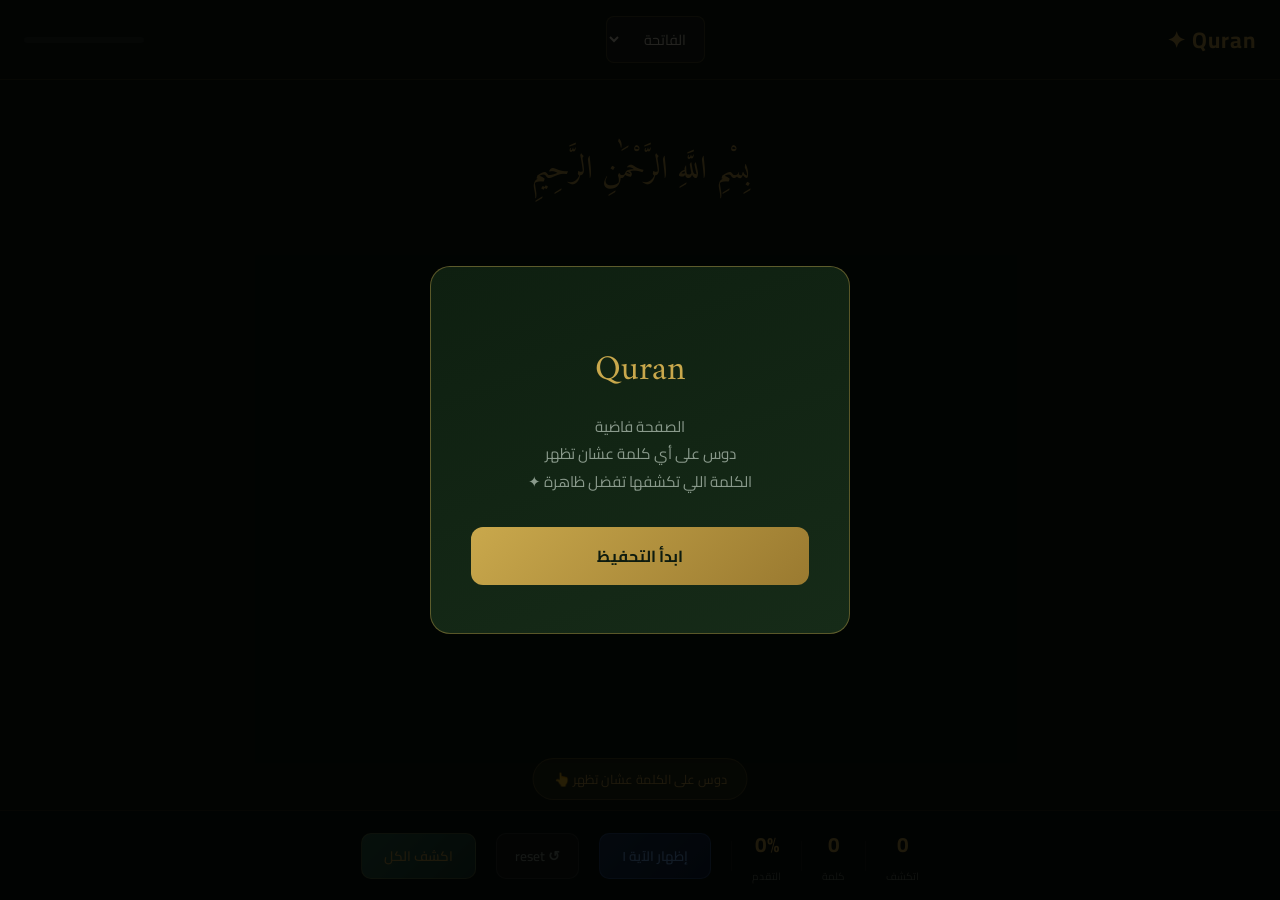
<file: tasmi3.html>
<!DOCTYPE html>
<html lang="ar" dir="rtl">
<head>
<meta charset="UTF-8">
<meta name="viewport" content="width=device-width, initial-scale=1.0">
<title>Quran</title>
<link href="https://fonts.googleapis.com/css2?family=Amiri+Quran&family=Cairo:wght@400;600;700&display=swap" rel="stylesheet">
<style>
* { margin:0; padding:0; box-sizing:border-box; }

body {
  background: #0d1b0f;
  color: #f0ead6;
  font-family: 'Cairo', sans-serif;
  min-height: 100vh;
  display: flex;
  flex-direction: column;
}

/* ── Header ── */
header {
  display: flex;
  align-items: center;
  justify-content: space-between;
  padding: 16px 24px;
  border-bottom: 1px solid rgba(201,168,76,0.2);
  background: rgba(13,27,15,0.95);
  backdrop-filter: blur(10px);
  position: sticky;
  top: 0;
  z-index: 100;
}

.logo {
  font-size: 1.4rem;
  font-weight: 700;
  color: #c9a84c;
  letter-spacing: 1px;
}

.surah-select {
  background: rgba(255,255,255,0.05);
  border: 1px solid rgba(201,168,76,0.3);
  color: #f0ead6;
  padding: 8px 14px;
  border-radius: 8px;
  font-family: 'Cairo', sans-serif;
  font-size: 0.9rem;
  cursor: pointer;
  outline: none;
  direction: rtl;
}
.surah-select:focus { border-color: #c9a84c; }

.progress-bar-wrap {
  width: 120px;
  height: 6px;
  background: rgba(255,255,255,0.08);
  border-radius: 10px;
  overflow: hidden;
}
.progress-bar-fill {
  height: 100%;
  background: linear-gradient(90deg, #2d6a4f, #c9a84c);
  border-radius: 10px;
  transition: width 0.4s ease;
  width: 0%;
}

/* ── Page ── */
.page-container {
  flex: 1;
  display: flex;
  flex-direction: column;
  align-items: center;
  padding: 40px 20px 100px;
  max-width: 900px;
  margin: 0 auto;
  width: 100%;
}

.bismillah {
  font-family: 'Amiri Quran', serif;
  font-size: 2rem;
  color: #c9a84c;
  text-align: center;
  margin-bottom: 40px;
  opacity: 0;
  animation: fadeIn 1s ease 0.3s forwards;
}

.ayah-block {
  width: 100%;
  margin-bottom: 28px;
  opacity: 0;
  transform: translateY(8px);
  animation: slideIn 0.5s ease forwards;
}

.ayah-number {
  font-size: 0.75rem;
  color: #c9a84c;
  opacity: 0.6;
  margin-bottom: 10px;
  text-align: center;
  letter-spacing: 1px;
}

.ayah-text {
  font-family: 'Amiri Quran', serif;
  font-size: 2rem;
  line-height: 3.2rem;
  text-align: center;
  direction: rtl;
  color: #f0ead6;
  padding: 0 10px;
}

/* ── Word ── */
.word {
  display: inline-block;
  margin: 0 4px;
  position: relative;
  cursor: pointer;
  border-radius: 4px;
  padding: 2px 4px;
  transition: background 0.15s;
  user-select: none;
}

.word:hover { background: rgba(201,168,76,0.08); }

/* Hidden state - show placeholder dots */
.word.hidden .word-text {
  visibility: hidden;
}
.word.hidden::after {
  content: '●●●';
  position: absolute;
  left: 50%;
  top: 50%;
  transform: translate(-50%, -50%);
  font-size: 0.35rem;
  color: rgba(201,168,76,0.25);
  letter-spacing: 2px;
  pointer-events: none;
}

/* Revealed state */
.word.revealed .word-text {
  visibility: visible;
  animation: wordReveal 0.3s ease;
}
.word.revealed::after { display: none; }

/* Fading out back to hidden */
.word.fading .word-text {
  animation: wordFade 0.6s ease forwards;
}

/* Separator (حرف عطف etc.) always visible */
.sep {
  display: inline;
  font-family: 'Amiri Quran', serif;
  font-size: 2rem;
  color: rgba(201,168,76,0.15);
}

/* Ayah end marker */
.sajda-mark {
  display: inline-block;
  font-family: 'Amiri Quran', serif;
  font-size: 2.34rem;
  color: #c9a84c;
  margin-right: 4px;
  cursor: default;
  animation: sajdaPulse 2s ease-in-out infinite;
}

@keyframes sajdaPulse {
  0%, 100% { opacity: 1; }
  50% { opacity: 0.5; }
}

.aya-end {
  display: inline-block;
  font-family: 'Amiri Quran', serif;
  font-size: 1.6rem;
  color: #c9a84c;
  opacity: 0.5;
  margin-right: 6px;
}

/* ── Hint pill ── */
.hint {
  position: fixed;
  bottom: 100px;
  left: 50%;
  transform: translateX(-50%);
  background: rgba(201,168,76,0.12);
  border: 1px solid rgba(201,168,76,0.3);
  color: #c9a84c;
  font-size: 0.8rem;
  padding: 8px 20px;
  border-radius: 30px;
  opacity: 1;
  transition: opacity 0.5s;
  pointer-events: none;
  text-align: center;
  white-space: nowrap;
}
.hint.gone { opacity: 0; }

/* ── Bottom bar ── */
.bottom-bar {
  position: fixed;
  bottom: 0;
  left: 0; right: 0;
  background: rgba(10,20,12,0.97);
  border-top: 1px solid rgba(201,168,76,0.15);
  display: flex;
  align-items: center;
  justify-content: center;
  gap: 20px;
  padding: 14px 24px;
}

.stat {
  display: flex;
  flex-direction: column;
  align-items: center;
  gap: 2px;
}
.stat-num { font-size: 1.3rem; font-weight: 700; color: #c9a84c; }
.stat-label { font-size: 0.65rem; color: #6a7a6c; }

.divider { width: 1px; height: 30px; background: rgba(255,255,255,0.08); }

.btn-reset {
  background: rgba(255,255,255,0.04);
  border: 1px solid rgba(255,255,255,0.12);
  color: #8a9a8c;
  padding: 9px 18px;
  border-radius: 10px;
  cursor: pointer;
  font-family: 'Cairo', sans-serif;
  font-size: 0.85rem;
  font-weight: 600;
  transition: all 0.2s;
}
.btn-reset:hover { background: rgba(255,80,80,0.1); border-color: rgba(255,80,80,0.3); color: #ff8080; }

.btn-reveal-ayah {
  background: linear-gradient(135deg, #1a3a5c, #0e2240);
  border: 1px solid rgba(100,160,255,0.3);
  color: #7ab8ff;
  padding: 9px 22px;
  border-radius: 10px;
  cursor: pointer;
  font-family: 'Cairo', sans-serif;
  font-size: 0.85rem;
  font-weight: 600;
  transition: all 0.2s;
}
.btn-reveal-ayah:hover { background: linear-gradient(135deg, #1e4a7a, #1a3a5c); transform: translateY(-1px); }
.btn-reveal-ayah:active { transform: translateY(0); }

.btn-reveal-all {
  background: linear-gradient(135deg, #2d6a4f, #1b4332);
  border: 1px solid rgba(201,168,76,0.3);
  color: #c9a84c;
  padding: 9px 22px;
  border-radius: 10px;
  cursor: pointer;
  font-family: 'Cairo', sans-serif;
  font-size: 0.85rem;
  font-weight: 600;
  transition: all 0.2s;
}
.btn-reveal-all:hover { background: linear-gradient(135deg, #40916c, #2d6a4f); transform: translateY(-1px); }
.btn-reveal-all:active { transform: translateY(0); }

/* ── Keyframes ── */
@keyframes fadeIn { to { opacity: 1; } }
@keyframes slideIn { to { opacity: 1; transform: translateY(0); } }
@keyframes wordReveal {
  0% { opacity: 0; transform: translateY(-4px) scale(0.95); }
  100% { opacity: 1; transform: translateY(0) scale(1); }
}
@keyframes wordFade {
  0% { opacity: 1; }
  70% { opacity: 1; }
  100% { opacity: 0; }
}

/* ── Overlay ── */
.overlay {
  position: fixed; inset: 0;
  background: rgba(0,0,0,0.85);
  display: flex; align-items: center; justify-content: center;
  z-index: 200;
  opacity: 1;
  transition: opacity 0.4s;
}
.overlay.hide { opacity: 0; pointer-events: none; }

.overlay-card {
  background: linear-gradient(160deg, #0e1f10, #162b18);
  border: 1px solid rgba(201,168,76,0.4);
  border-radius: 20px;
  padding: 48px 40px;
  text-align: center;
  max-width: 420px;
  width: 90%;
}
.overlay-title {
  font-family: 'Amiri Quran', serif;
  font-size: 2.2rem;
  color: #c9a84c;
  margin-bottom: 12px;
}
.overlay-sub {
  font-size: 0.95rem;
  color: #8a9a8c;
  line-height: 1.8;
  margin-bottom: 32px;
}
.overlay-btn {
  background: linear-gradient(135deg, #c9a84c, #9a7a30);
  color: #0d1b0f;
  border: none;
  padding: 14px 40px;
  border-radius: 12px;
  font-family: 'Cairo', sans-serif;
  font-size: 1rem;
  font-weight: 700;
  cursor: pointer;
  transition: all 0.2s;
  width: 100%;
}
.overlay-btn:hover { transform: translateY(-2px); box-shadow: 0 8px 24px rgba(201,168,76,0.3); }

.mode-chips {
  display: flex;
  gap: 10px;
  justify-content: center;
  margin-bottom: 28px;
  flex-wrap: wrap;
}
.chip {
  background: rgba(255,255,255,0.05);
  border: 1px solid rgba(201,168,76,0.2);
  color: #c9a84c;
  padding: 6px 16px;
  border-radius: 20px;
  font-size: 0.78rem;
  cursor: pointer;
  transition: all 0.2s;
}
.chip.active, .chip:hover {
  background: rgba(201,168,76,0.15);
  border-color: rgba(201,168,76,0.5);
}

.timer-badge {
  position: fixed;
  top: 70px;
  left: 50%;
  transform: translateX(-50%);
  background: rgba(201,168,76,0.12);
  border: 1px solid rgba(201,168,76,0.25);
  color: #c9a84c88;
  font-size: 0.72rem;
  padding: 4px 14px;
  border-radius: 20px;
  pointer-events: none;
  letter-spacing: 1px;
  direction: ltr;
}
</style>
</head>
<body>

<!-- Intro Overlay -->
<div class="overlay" id="overlay">
  <div class="overlay-card">
    <div class="overlay-title">Quran</div>
    <p class="overlay-sub">
      الصفحة فاضية<br>
      دوس على أي كلمة عشان تظهر<br>
      الكلمة اللي تكشفها تفضل ظاهرة ✦
    </p>
    <button class="overlay-btn" onclick="startApp()">ابدأ التحفيظ</button>
  </div>
</div>

<!-- Header -->
<header>
  <div class="logo">Quran ✦</div>
  <select class="surah-select" id="surahSelect" onchange="loadSurah(this.value)">
    <option value="1">الفاتحة</option>
    <option value="112">الإخلاص</option>
    <option value="113">الفلق</option>
    <option value="114">الناس</option>
    <option value="110">النصر</option>
    <option value="108">الكوثر</option>
    <option value="107">الماعون</option>
    <option value="106">قريش</option>
    <option value="105">الفيل</option>
    <option value="104">الهمزة</option>
    <option value="103">العصر</option>
    <option value="102">التكاثر</option>
    <option value="101">القارعة</option>
    <option value="100">العاديات</option>
    <option value="99">الزلزلة</option>
    <option value="98">البينة</option>
    <option value="97">القدر</option>
    <option value="96">العلق</option>
    <option value="95">التين</option>
    <option value="94">الشرح</option>
    <option value="93">الضحى</option>
    <option value="92">الليل</option>
    <option value="91">الشمس</option>
    <option value="90">البلد</option>
  </select>
  <div class="progress-bar-wrap">
    <div class="progress-bar-fill" id="progressFill"></div>
  </div>
</header>



<!-- Main Content -->
<div class="page-container" id="pageContainer">
  <div class="bismillah" id="bismillah">بِسْمِ اللَّهِ الرَّحْمَٰنِ الرَّحِيمِ</div>
  <div id="ayahsContainer"></div>
</div>

<!-- Hint -->
<div class="hint" id="hint">دوس على الكلمة عشان تظهر 👆</div>

<!-- Bottom Bar -->
<div class="bottom-bar">
  <div class="stat">
    <div class="stat-num" id="statRevealed">0</div>
    <div class="stat-label">اتكشف</div>
  </div>
  <div class="divider"></div>
  <div class="stat">
    <div class="stat-num" id="statTotal">0</div>
    <div class="stat-label">كلمة</div>
  </div>
  <div class="divider"></div>
  <div class="stat">
    <div class="stat-num" id="statPct">0%</div>
    <div class="stat-label">التقدم</div>
  </div>
  <div class="divider"></div>
  <button class="btn-reveal-ayah" id="btnRevealAyah" onclick="revealNextAyah()">إظهار الآية <span id="nextAyahNum">١</span></button>
  <button class="btn-reset" onclick="resetSurah()">↺ reset</button>
  <button class="btn-reveal-all" onclick="revealAll()">اكشف الكل</button>
</div>

<script>
// ── Data ──
const SURAHS = {
  1: {
    name: 'الفاتحة',
    ayahs: [
      'الْحَمْدُ لِلَّهِ رَبِّ الْعَالَمِينَ',
      'الرَّحْمَٰنِ الرَّحِيمِ',
      'مَالِكِ يَوْمِ الدِّينِ',
      'إِيَّاكَ نَعْبُدُ وَإِيَّاكَ نَسْتَعِينُ',
      'اهْدِنَا الصِّرَاطَ الْمُسْتَقِيمَ',
      'صِرَاطَ الَّذِينَ أَنْعَمْتَ عَلَيْهِمْ غَيْرِ الْمَغْضُوبِ عَلَيْهِمْ وَلَا الضَّالِّينَ'
    ]
  },
  112: {
    name: 'الإخلاص',
    ayahs: [
      'قُلْ هُوَ اللَّهُ أَحَدٌ',
      'اللَّهُ الصَّمَدُ',
      'لَمْ يَلِدْ وَلَمْ يُولَدْ',
      'وَلَمْ يَكُنْ لَهُ كُفُوًا أَحَدٌ'
    ]
  },
  113: {
    name: 'الفلق',
    ayahs: [
      'قُلْ أَعُوذُ بِرَبِّ الْفَلَقِ',
      'مِنْ شَرِّ مَا خَلَقَ',
      'وَمِنْ شَرِّ غَاسِقٍ إِذَا وَقَبَ',
      'وَمِنْ شَرِّ النَّفَّاثَاتِ فِي الْعُقَدِ',
      'وَمِنْ شَرِّ حَاسِدٍ إِذَا حَسَدَ'
    ]
  },
  114: {
    name: 'الناس',
    ayahs: [
      'قُلْ أَعُوذُ بِرَبِّ النَّاسِ',
      'مَلِكِ النَّاسِ',
      'إِلَٰهِ النَّاسِ',
      'مِنْ شَرِّ الْوَسْوَاسِ الْخَنَّاسِ',
      'الَّذِي يُوَسْوِسُ فِي صُدُورِ النَّاسِ',
      'مِنَ الْجِنَّةِ وَالنَّاسِ'
    ]
  },
  110: {
    name: 'النصر',
    ayahs: [
      'إِذَا جَاءَ نَصْرُ اللَّهِ وَالْفَتْحُ',
      'وَرَأَيْتَ النَّاسَ يَدْخُلُونَ فِي دِينِ اللَّهِ أَفْوَاجًا',
      'فَسَبِّحْ بِحَمْدِ رَبِّكَ وَاسْتَغْفِرْهُ إِنَّهُ كَانَ تَوَّابًا'
    ]
  },
  108: {
    name: 'الكوثر',
    ayahs: [
      'إِنَّا أَعْطَيْنَاكَ الْكَوْثَرَ',
      'فَصَلِّ لِرَبِّكَ وَانْحَرْ',
      'إِنَّ شَانِئَكَ هُوَ الْأَبْتَرُ'
    ]
  },
  107: {
    name: 'الماعون',
    ayahs: [
      'أَرَأَيْتَ الَّذِي يُكَذِّبُ بِالدِّينِ',
      'فَذَٰلِكَ الَّذِي يَدُعُّ الْيَتِيمَ',
      'وَلَا يَحُضُّ عَلَىٰ طَعَامِ الْمِسْكِينِ',
      'فَوَيْلٌ لِلْمُصَلِّينَ',
      'الَّذِينَ هُمْ عَنْ صَلَاتِهِمْ سَاهُونَ',
      'الَّذِينَ هُمْ يُرَاءُونَ',
      'وَيَمْنَعُونَ الْمَاعُونَ'
    ]
  },
  106: {
    name: 'قريش',
    ayahs: [
      'لِإِيلَافِ قُرَيْشٍ',
      'إِيلَافِهِمْ رِحْلَةَ الشِّتَاءِ وَالصَّيْفِ',
      'فَلْيَعْبُدُوا رَبَّ هَٰذَا الْبَيْتِ',
      'الَّذِي أَطْعَمَهُمْ مِنْ جُوعٍ وَآمَنَهُمْ مِنْ خَوْفٍ'
    ]
  },
  105: {
    name: 'الفيل',
    ayahs: [
      'أَلَمْ تَرَ كَيْفَ فَعَلَ رَبُّكَ بِأَصْحَابِ الْفِيلِ',
      'أَلَمْ يَجْعَلْ كَيْدَهُمْ فِي تَضْلِيلٍ',
      'وَأَرْسَلَ عَلَيْهِمْ طَيْرًا أَبَابِيلَ',
      'تَرْمِيهِمْ بِحِجَارَةٍ مِنْ سِجِّيلٍ',
      'فَجَعَلَهُمْ كَعَصْفٍ مَأْكُولٍ'
    ]
  },
  104: {
    name: 'الهمزة',
    ayahs: [
      'وَيْلٌ لِكُلِّ هُمَزَةٍ لُمَزَةٍ',
      'الَّذِي جَمَعَ مَالًا وَعَدَّدَهُ',
      'يَحْسَبُ أَنَّ مَالَهُ أَخْلَدَهُ',
      'كَلَّا لَيُنْبَذَنَّ فِي الْحُطَمَةِ',
      'وَمَا أَدْرَاكَ مَا الْحُطَمَةُ',
      'نَارُ اللَّهِ الْمُوقَدَةُ',
      'الَّتِي تَطَّلِعُ عَلَى الْأَفْئِدَةِ',
      'إِنَّهَا عَلَيْهِمْ مُؤْصَدَةٌ',
      'فِي عَمَدٍ مُمَدَّدَةٍ'
    ]
  },
  103: {
    name: 'العصر',
    ayahs: [
      'وَالْعَصْرِ',
      'إِنَّ الْإِنْسَانَ لَفِي خُسْرٍ',
      'إِلَّا الَّذِينَ آمَنُوا وَعَمِلُوا الصَّالِحَاتِ وَتَوَاصَوْا بِالْحَقِّ وَتَوَاصَوْا بِالصَّبْرِ'
    ]
  },
  102: {
    name: 'التكاثر',
    ayahs: [
      'أَلْهَاكُمُ التَّكَاثُرُ',
      'حَتَّىٰ زُرْتُمُ الْمَقَابِرَ',
      'كَلَّا سَوْفَ تَعْلَمُونَ',
      'ثُمَّ كَلَّا سَوْفَ تَعْلَمُونَ',
      'كَلَّا لَوْ تَعْلَمُونَ عِلْمَ الْيَقِينِ',
      'لَتَرَوُنَّ الْجَحِيمَ',
      'ثُمَّ لَتَرَوُنَّهَا عَيْنَ الْيَقِينِ',
      'ثُمَّ لَتُسْأَلُنَّ يَوْمَئِذٍ عَنِ النَّعِيمِ'
    ]
  },
  101: {
    name: 'القارعة',
    ayahs: [
      'الْقَارِعَةُ',
      'مَا الْقَارِعَةُ',
      'وَمَا أَدْرَاكَ مَا الْقَارِعَةُ',
      'يَوْمَ يَكُونُ النَّاسُ كَالْفَرَاشِ الْمَبْثُوثِ',
      'وَتَكُونُ الْجِبَالُ كَالْعِهْنِ الْمَنْفُوشِ',
      'فَأَمَّا مَنْ ثَقُلَتْ مَوَازِينُهُ',
      'فَهُوَ فِي عِيشَةٍ رَاضِيَةٍ',
      'وَأَمَّا مَنْ خَفَّتْ مَوَازِينُهُ',
      'فَأُمُّهُ هَاوِيَةٌ',
      'وَمَا أَدْرَاكَ مَا هِيَهْ',
      'نَارٌ حَامِيَةٌ'
    ]
  },
  100: {
    name: 'العاديات',
    ayahs: [
      'وَالْعَادِيَاتِ ضَبْحًا',
      'فَالْمُورِيَاتِ قَدْحًا',
      'فَالْمُغِيرَاتِ صُبْحًا',
      'فَأَثَرْنَ بِهِ نَقْعًا',
      'فَوَسَطْنَ بِهِ جَمْعًا',
      'إِنَّ الْإِنْسَانَ لِرَبِّهِ لَكَنُودٌ',
      'وَإِنَّهُ عَلَىٰ ذَٰلِكَ لَشَهِيدٌ',
      'وَإِنَّهُ لِحُبِّ الْخَيْرِ لَشَدِيدٌ',
      'أَفَلَا يَعْلَمُ إِذَا بُعْثِرَ مَا فِي الْقُبُورِ',
      'وَحُصِّلَ مَا فِي الصُّدُورِ',
      'إِنَّ رَبَّهُمْ بِهِمْ يَوْمَئِذٍ لَخَبِيرٌ'
    ]
  },
  99: {
    name: 'الزلزلة',
    ayahs: [
      'إِذَا زُلْزِلَتِ الْأَرْضُ زِلْزَالَهَا',
      'وَأَخْرَجَتِ الْأَرْضُ أَثْقَالَهَا',
      'وَقَالَ الْإِنْسَانُ مَا لَهَا',
      'يَوْمَئِذٍ تُحَدِّثُ أَخْبَارَهَا',
      'بِأَنَّ رَبَّكَ أَوْحَىٰ لَهَا',
      'يَوْمَئِذٍ يَصْدُرُ النَّاسُ أَشْتَاتًا لِيُرَوْا أَعْمَالَهُمْ',
      'فَمَنْ يَعْمَلْ مِثْقَالَ ذَرَّةٍ خَيْرًا يَرَهُ',
      'وَمَنْ يَعْمَلْ مِثْقَالَ ذَرَّةٍ شَرًّا يَرَهُ'
    ]
  },
  98: {
    name: 'البينة',
    ayahs: [
      'لَمْ يَكُنِ الَّذِينَ كَفَرُوا مِنْ أَهْلِ الْكِتَابِ وَالْمُشْرِكِينَ مُنْفَكِّينَ حَتَّىٰ تَأْتِيَهُمُ الْبَيِّنَةُ',
      'رَسُولٌ مِنَ اللَّهِ يَتْلُو صُحُفًا مُطَهَّرَةً',
      'فِيهَا كُتُبٌ قَيِّمَةٌ',
      'وَمَا تَفَرَّقَ الَّذِينَ أُوتُوا الْكِتَابَ إِلَّا مِنْ بَعْدِ مَا جَاءَتْهُمُ الْبَيِّنَةُ',
      'وَمَا أُمِرُوا إِلَّا لِيَعْبُدُوا اللَّهَ مُخْلِصِينَ لَهُ الدِّينَ حُنَفَاءَ وَيُقِيمُوا الصَّلَاةَ وَيُؤْتُوا الزَّكَاةَ وَذَٰلِكَ دِينُ الْقَيِّمَةِ',
      'إِنَّ الَّذِينَ كَفَرُوا مِنْ أَهْلِ الْكِتَابِ وَالْمُشْرِكِينَ فِي نَارِ جَهَنَّمَ خَالِدِينَ فِيهَا أُولَٰئِكَ هُمْ شَرُّ الْبَرِيَّةِ',
      'إِنَّ الَّذِينَ آمَنُوا وَعَمِلُوا الصَّالِحَاتِ أُولَٰئِكَ هُمْ خَيْرُ الْبَرِيَّةِ',
      'جَزَاؤُهُمْ عِنْدَ رَبِّهِمْ جَنَّاتُ عَدْنٍ تَجْرِي مِنْ تَحْتِهَا الْأَنْهَارُ خَالِدِينَ فِيهَا أَبَدًا رَضِيَ اللَّهُ عَنْهُمْ وَرَضُوا عَنْهُ ذَٰلِكَ لِمَنْ خَشِيَ رَبَّهُ'
    ]
  },
  97: {
    name: 'القدر',
    ayahs: [
      'إِنَّا أَنْزَلْنَاهُ فِي لَيْلَةِ الْقَدْرِ',
      'وَمَا أَدْرَاكَ مَا لَيْلَةُ الْقَدْرِ',
      'لَيْلَةُ الْقَدْرِ خَيْرٌ مِنْ أَلْفِ شَهْرٍ',
      'تَنَزَّلُ الْمَلَائِكَةُ وَالرُّوحُ فِيهَا بِإِذْنِ رَبِّهِمْ مِنْ كُلِّ أَمْرٍ',
      'سَلَامٌ هِيَ حَتَّىٰ مَطْلَعِ الْفَجْرِ'
    ]
  },
  96: {
    name: 'العلق',
    sajda: 18,
    ayahs: [
      'اقْرَأْ بِاسْمِ رَبِّكَ الَّذِي خَلَقَ',
      'خَلَقَ الْإِنْسَانَ مِنْ عَلَقٍ',
      'اقْرَأْ وَرَبُّكَ الْأَكْرَمُ',
      'الَّذِي عَلَّمَ بِالْقَلَمِ',
      'عَلَّمَ الْإِنْسَانَ مَا لَمْ يَعْلَمْ',
      'كَلَّا إِنَّ الْإِنْسَانَ لَيَطْغَىٰ',
      'أَنْ رَآهُ اسْتَغْنَىٰ',
      'إِنَّ إِلَىٰ رَبِّكَ الرُّجْعَىٰ',
      'أَرَأَيْتَ الَّذِي يَنْهَىٰ',
      'عَبْدًا إِذَا صَلَّىٰ',
      'أَرَأَيْتَ إِنْ كَانَ عَلَى الْهُدَىٰ',
      'أَوْ أَمَرَ بِالتَّقْوَىٰ',
      'أَرَأَيْتَ إِنْ كَذَّبَ وَتَوَلَّىٰ',
      'أَلَمْ يَعْلَمْ بِأَنَّ اللَّهَ يَرَىٰ',
      'كَلَّا لَئِنْ لَمْ يَنْتَهِ لَنَسْفَعًا بِالنَّاصِيَةِ',
      'نَاصِيَةٍ كَاذِبَةٍ خَاطِئَةٍ',
      'فَلْيَدْعُ نَادِيَهُ',
      'سَنَدْعُ الزَّبَانِيَةَ',
      'كَلَّا لَا تُطِعْهُ وَاسْجُدْ وَاقْتَرِبْ'
    ]
  },
  94: {
    name: 'الشرح',
    ayahs: [
      'أَلَمْ نَشْرَحْ لَكَ صَدْرَكَ',
      'وَوَضَعْنَا عَنْكَ وِزْرَكَ',
      'الَّذِي أَنْقَضَ ظَهْرَكَ',
      'وَرَفَعْنَا لَكَ ذِكْرَكَ',
      'فَإِنَّ مَعَ الْعُسْرِ يُسْرًا',
      'إِنَّ مَعَ الْعُسْرِ يُسْرًا',
      'فَإِذَا فَرَغْتَ فَانْصَبْ',
      'وَإِلَىٰ رَبِّكَ فَارْغَبْ'
    ]
  },
  92: {
    name: 'الليل',
    ayahs: [
      'وَاللَّيْلِ إِذَا يَغْشَىٰ',
      'وَالنَّهَارِ إِذَا تَجَلَّىٰ',
      'وَمَا خَلَقَ الذَّكَرَ وَالْأُنْثَىٰ',
      'إِنَّ سَعْيَكُمْ لَشَتَّىٰ',
      'فَأَمَّا مَنْ أَعْطَىٰ وَاتَّقَىٰ',
      'وَصَدَّقَ بِالْحُسْنَىٰ',
      'فَسَنُيَسِّرُهُ لِلْيُسْرَىٰ',
      'وَأَمَّا مَنْ بَخِلَ وَاسْتَغْنَىٰ',
      'وَكَذَّبَ بِالْحُسْنَىٰ',
      'فَسَنُيَسِّرُهُ لِلْعُسْرَىٰ',
      'وَمَا يُغْنِي عَنْهُ مَالُهُ إِذَا تَرَدَّىٰ',
      'إِنَّ عَلَيْنَا لَلْهُدَىٰ',
      'وَإِنَّ لَنَا لَلْآخِرَةَ وَالْأُولَىٰ',
      'فَأَنْذَرْتُكُمْ نَارًا تَلَظَّىٰ',
      'لَا يَصْلَاهَا إِلَّا الْأَشْقَى',
      'الَّذِي كَذَّبَ وَتَوَلَّىٰ',
      'وَسَيُجَنَّبُهَا الْأَتْقَى',
      'الَّذِي يُؤْتِي مَالَهُ يَتَزَكَّىٰ',
      'وَمَا لِأَحَدٍ عِنْدَهُ مِنْ نِعْمَةٍ تُجْزَىٰ',
      'إِلَّا ابْتِغَاءَ وَجْهِ رَبِّهِ الْأَعْلَىٰ',
      'وَلَسَوْفَ يَرْضَىٰ'
    ]
  },
  90: {
    name: 'البلد',
    ayahs: [
      'لَا أُقْسِمُ بِهَٰذَا الْبَلَدِ',
      'وَأَنْتَ حِلٌّ بِهَٰذَا الْبَلَدِ',
      'وَوَالِدٍ وَمَا وَلَدَ',
      'لَقَدْ خَلَقْنَا الْإِنْسَانَ فِي كَبَدٍ',
      'أَيَحْسَبُ أَنْ لَنْ يَقْدِرَ عَلَيْهِ أَحَدٌ',
      'يَقُولُ أَهْلَكْتُ مَالًا لُبَدًا',
      'أَيَحْسَبُ أَنْ لَمْ يَرَهُ أَحَدٌ',
      'أَلَمْ نَجْعَلْ لَهُ عَيْنَيْنِ',
      'وَلِسَانًا وَشَفَتَيْنِ',
      'وَهَدَيْنَاهُ النَّجْدَيْنِ',
      'فَلَا اقْتَحَمَ الْعَقَبَةَ',
      'وَمَا أَدْرَاكَ مَا الْعَقَبَةُ',
      'فَكُّ رَقَبَةٍ',
      'أَوْ إِطْعَامٌ فِي يَوْمٍ ذِي مَسْغَبَةٍ',
      'يَتِيمًا ذَا مَقْرَبَةٍ',
      'أَوْ مِسْكِينًا ذَا مَتْرَبَةٍ',
      'ثُمَّ كَانَ مِنَ الَّذِينَ آمَنُوا وَتَوَاصَوْا بِالصَّبْرِ وَتَوَاصَوْا بِالْمَرْحَمَةِ',
      'أُولَٰئِكَ أَصْحَابُ الْمَيْمَنَةِ',
      'وَالَّذِينَ كَفَرُوا بِآيَاتِنَا هُمْ أَصْحَابُ الْمَشْأَمَةِ',
      'عَلَيْهِمْ نَارٌ مُؤْصَدَةٌ'
    ]
  },
  91: {
    name: 'الشمس',
    ayahs: [
      'وَالشَّمْسِ وَضُحَاهَا',
      'وَالْقَمَرِ إِذَا تَلَاهَا',
      'وَالنَّهَارِ إِذَا جَلَّاهَا',
      'وَاللَّيْلِ إِذَا يَغْشَاهَا',
      'وَالسَّمَاءِ وَمَا بَنَاهَا',
      'وَالْأَرْضِ وَمَا طَحَاهَا',
      'وَنَفْسٍ وَمَا سَوَّاهَا',
      'فَأَلْهَمَهَا فُجُورَهَا وَتَقْوَاهَا',
      'قَدْ أَفْلَحَ مَنْ زَكَّاهَا',
      'وَقَدْ خَابَ مَنْ دَسَّاهَا',
      'كَذَّبَتْ ثَمُودُ بِطَغْوَاهَا',
      'إِذِ انْبَعَثَ أَشْقَاهَا',
      'فَقَالَ لَهُمْ رَسُولُ اللَّهِ نَاقَةَ اللَّهِ وَسُقْيَاهَا',
      'فَكَذَّبُوهُ فَعَقَرُوهَا فَدَمْدَمَ عَلَيْهِمْ رَبُّهُمْ بِذَنْبِهِمْ فَسَوَّاهَا',
      'وَلَا يَخَافُ عُقْبَاهَا'
    ]
  },
  93: {
    name: 'الضحى',
    ayahs: [
      'وَالضُّحَىٰ',
      'وَاللَّيْلِ إِذَا سَجَىٰ',
      'مَا وَدَّعَكَ رَبُّكَ وَمَا قَلَىٰ',
      'وَلَلْآخِرَةُ خَيْرٌ لَكَ مِنَ الْأُولَىٰ',
      'وَلَسَوْفَ يُعْطِيكَ رَبُّكَ فَتَرْضَىٰ',
      'أَلَمْ يَجِدْكَ يَتِيمًا فَآوَىٰ',
      'وَوَجَدَكَ ضَالًّا فَهَدَىٰ',
      'وَوَجَدَكَ عَائِلًا فَأَغْنَىٰ',
      'فَأَمَّا الْيَتِيمَ فَلَا تَقْهَرْ',
      'وَأَمَّا السَّائِلَ فَلَا تَنْهَرْ',
      'وَأَمَّا بِنِعْمَةِ رَبِّكَ فَحَدِّثْ'
    ]
  },
  95: {
    name: 'التين',
    ayahs: [
      'وَالتِّينِ وَالزَّيْتُونِ',
      'وَطُورِ سِينِينَ',
      'وَهَٰذَا الْبَلَدِ الْأَمِينِ',
      'لَقَدْ خَلَقْنَا الْإِنْسَانَ فِي أَحْسَنِ تَقْوِيمٍ',
      'ثُمَّ رَدَدْنَاهُ أَسْفَلَ سَافِلِينَ',
      'إِلَّا الَّذِينَ آمَنُوا وَعَمِلُوا الصَّالِحَاتِ فَلَهُمْ أَجْرٌ غَيْرُ مَمْنُونٍ',
      'فَمَا يُكَذِّبُكَ بَعْدُ بِالدِّينِ',
      'أَلَيْسَ اللَّهُ بِأَحْكَمِ الْحَاكِمِينَ'
    ]
  }
};

// ── State ──
let hideDelay = 4000;
let totalWords = 0;
let revealedCount = 0;
let currentSurah = 1;
let hintHidden = false;
let wordTimers = {};

function selectDelay(el) {
  document.querySelectorAll('.chip').forEach(c => c.classList.remove('active'));
  el.classList.add('active');
  hideDelay = parseInt(el.dataset.sec) * 1000;
  document.getElementById('timerSec').textContent = el.dataset.sec;
  if (hideDelay >= 9999000) {
    document.getElementById('timerBadge').style.display = 'none';
  }
}

function startApp() {
  const ov = document.getElementById('overlay');
  ov.classList.add('hide');
  setTimeout(() => ov.style.display = 'none', 400);
  loadSurah(currentSurah);
}

function loadSurah(id) {
  currentSurah = parseInt(id);
  const surah = SURAHS[id];
  if (!surah) return;

  // Reset state
  totalWords = 0;
  revealedCount = 0;
  nextAyahIndex = 0;
  Object.values(wordTimers).forEach(clearTimeout);
  wordTimers = {};

  // Reset button
  const ayahBtn = document.getElementById('btnRevealAyah');
  if (ayahBtn) {
    ayahBtn.disabled = false;
    ayahBtn.style.opacity = '1';
    ayahBtn.innerHTML = 'إظهار الآية <span id="nextAyahNum">١</span>';
  }

  const container = document.getElementById('ayahsContainer');
  container.innerHTML = '';

  surah.ayahs.forEach((ayah, idx) => {
    const block = document.createElement('div');
    block.className = 'ayah-block';
    block.style.animationDelay = (idx * 0.1) + 's';

    const numDiv = document.createElement('div');
    numDiv.className = 'ayah-number';
    numDiv.textContent = 'الآية ' + (idx + 1);
    block.appendChild(numDiv);

    const textDiv = document.createElement('div');
    textDiv.className = 'ayah-text';

    const words = ayah.split(' ');
    words.forEach((word, wi) => {
      const span = document.createElement('span');
      span.className = 'word hidden';
      span.dataset.id = `${idx}-${wi}`;

      const inner = document.createElement('span');
      inner.className = 'word-text';
      inner.textContent = word;
      span.appendChild(inner);

      span.addEventListener('click', () => revealWord(span));
      textDiv.appendChild(span);
      if (wi < words.length - 1) textDiv.appendChild(document.createTextNode(' '));
      totalWords++;
    });

    // ayah end marker
    const endMark = document.createElement('span');
    endMark.className = 'aya-end';
    endMark.textContent = ' ۝';
    textDiv.appendChild(endMark);

    // sajda marker
    if (surah.sajda !== undefined && surah.sajda === idx) {
      const sajdaMark = document.createElement('span');
      sajdaMark.className = 'sajda-mark';
      sajdaMark.textContent = ' ۩';
      sajdaMark.title = 'آية سجدة التلاوة';
      textDiv.appendChild(sajdaMark);
    }

    block.appendChild(textDiv);
    container.appendChild(block);
  });

  updateStats();
}

function revealWord(span) {
  if (!span.classList.contains('hidden') && !span.classList.contains('fading')) return;

  // Hide hint after first tap
  if (!hintHidden) {
    hintHidden = true;
    document.getElementById('hint').classList.add('gone');
  }

  const id = span.dataset.id;

  // Cancel existing timer
  if (wordTimers[id]) {
    clearTimeout(wordTimers[id]);
    delete wordTimers[id];
  }

  // Was it already revealed? re-reveal
  const wasHidden = span.classList.contains('hidden');
  span.classList.remove('hidden', 'fading', 'revealed');
  span.classList.add('revealed');

  if (wasHidden) {
    revealedCount++;
    updateStats();
  }

  // Revealed words stay visible forever
}

let nextAyahIndex = 0;

const ARABIC_NUMS = ['١','٢','٣','٤','٥','٦','٧','٨','٩','١٠','١١','١٢','١٣','١٤','١٥','١٦','١٧','١٨','١٩','٢٠'];
function toArabicNum(n) { return ARABIC_NUMS[n] || (n+1); }

function revealNextAyah() {
  const blocks = document.querySelectorAll('.ayah-block');
  if (nextAyahIndex >= blocks.length) return;

  const block = blocks[nextAyahIndex];
  block.querySelectorAll('.word').forEach(span => {
    if (span.classList.contains('hidden') || span.classList.contains('fading')) {
      span.classList.remove('hidden', 'fading', 'revealed');
      span.classList.add('revealed');
      revealedCount++;
    }
  });

  // Scroll to revealed ayah smoothly
  block.scrollIntoView({ behavior: 'smooth', block: 'center' });

  nextAyahIndex++;
  updateStats();

  const btn = document.getElementById('btnRevealAyah');
  if (nextAyahIndex < blocks.length) {
    document.getElementById('nextAyahNum').textContent = toArabicNum(nextAyahIndex);
  } else {
    btn.innerHTML = '✓ كل الآيات';
    btn.disabled = true;
    btn.style.opacity = '0.4';
  }
}

function resetSurah() {
  loadSurah(currentSurah);
}

function revealAll() {
  document.querySelectorAll('.word').forEach(span => {
    const id = span.dataset.id;
    if (wordTimers[id]) { clearTimeout(wordTimers[id]); delete wordTimers[id]; }
    span.classList.remove('hidden', 'fading', 'revealed');
    span.classList.add('revealed');
  });
  revealedCount = totalWords;
  updateStats();
}

function updateStats() {
  document.getElementById('statRevealed').textContent = revealedCount;
  document.getElementById('statTotal').textContent = totalWords;
  const pct = totalWords > 0 ? Math.round((revealedCount / totalWords) * 100) : 0;
  document.getElementById('statPct').textContent = pct + '%';
  document.getElementById('progressFill').style.width = pct + '%';
}

// Init — don't load until user clicks start
document.getElementById('surahSelect').value = '1';
</script>
</body>
</html>
</file>
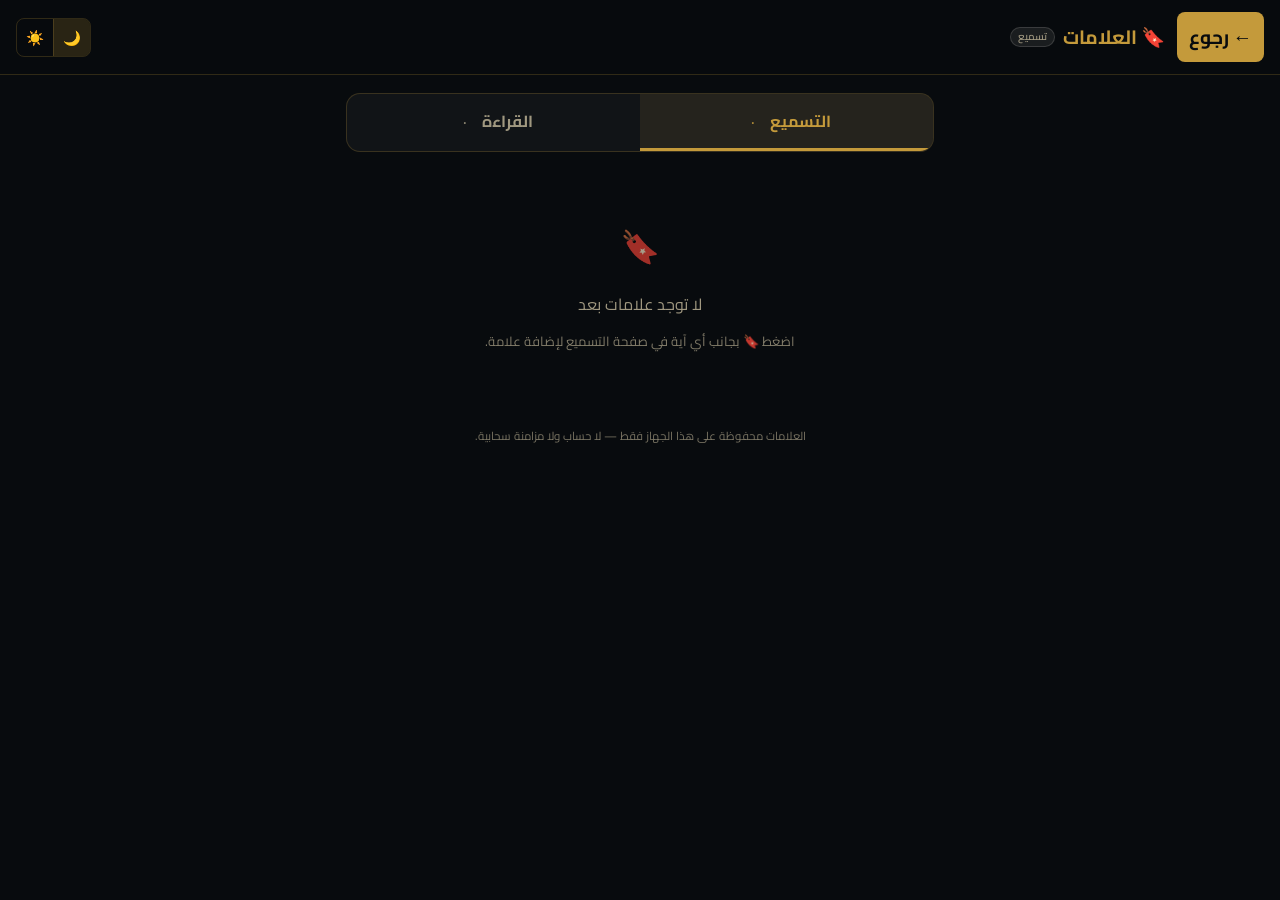
<file: tasmi3/bookmark.html>
<!DOCTYPE html>
<html lang="ar" dir="rtl">

<head>
  <meta charset="UTF-8">
  <meta name="viewport" content="width=device-width, initial-scale=1.0">
  <title>العلامات — تسميع</title>
  <meta name="description" content="علاماتك المحفوظة محلياً على هذا الجهاز — وضع التسميع ووضع القراءة.">
  <meta name="robots" content="noindex, follow">
  <meta name="theme-color" content="#d4a853">
  <link rel="icon" type="image/svg+xml" href="icon.svg">

  <script>
    (function () {
      var theme = localStorage.getItem('tasmi3_theme') || 'light';
      if (theme === 'dark') {
        document.documentElement.classList.add('theme-dark-early', 'theme-dark');
      } else {
        document.documentElement.classList.add('theme-light-early', 'theme-light');
      }
    })();
  </script>

  <link href="https://fonts.googleapis.com/css2?family=Cairo:wght@400;600;700&display=swap" rel="stylesheet">
  <link rel="stylesheet" href="style.css">
  <link rel="manifest" href="manifest.json">

  <style>
    .bm-container {
      max-width: 620px;
      margin: 0 auto;
      padding: 18px 16px 70px;
      width: 100%;
    }

    .bm-tabs {
      display: flex;
      border: 1px solid var(--gold-line);
      border-radius: var(--radius);
      overflow: hidden;
      margin-bottom: 18px;
      background: var(--surface);
    }

    .bm-tabs .tab-btn {
      flex: 1;
      min-height: 48px;
      white-space: nowrap;
      font-size: 1rem;
    }

    .bm-tabs .tab-count {
      display: inline-block;
      min-width: 20px;
      margin-inline-start: 4px;
      font-size: 0.75em;
      color: var(--text2);
      font-variant-numeric: tabular-nums;
    }

    .bm-tabs .tab-btn.active .tab-count {
      color: var(--gold);
    }

    /* Last position card */
    .bm-last {
      display: flex;
      align-items: center;
      justify-content: space-between;
      gap: 12px;
      flex-wrap: wrap;
      border: 1px solid var(--gold-line);
      background: var(--gold-dim);
      border-radius: var(--radius);
      padding: 12px 14px;
      margin-bottom: 20px;
      cursor: pointer;
    }

    .bm-last[hidden] {
      display: none;
    }

    .bm-last-main {
      min-width: 0;
      flex: 1;
    }

    .bm-last-title {
      font-family: 'Cairo', sans-serif;
      font-weight: 700;
      font-size: 0.95rem;
      color: var(--text);
    }

    .bm-last-when {
      font-size: 0.78rem;
      color: var(--text2);
      margin-top: 4px;
    }

    .bm-last-go {
      background: transparent;
      border: 1px solid var(--gold);
      color: var(--gold);
      border-radius: 20px;
      padding: 7px 18px;
      font-family: 'Cairo', sans-serif;
      font-weight: 700;
      font-size: 0.85rem;
      cursor: pointer;
      flex-shrink: 0;
    }

    .bm-last-go:hover {
      background: var(--gold);
      color: var(--bg2);
    }

    /* Day groups */
    .bm-group {
      font-family: 'Cairo', sans-serif;
      font-size: 0.8rem;
      font-weight: 700;
      color: var(--text2);
      letter-spacing: 0.4px;
      margin: 18px 0 8px;
      padding-inline-start: 4px;
    }

    .bm-group:first-child {
      margin-top: 0;
    }

    /* Rows */
    .bm-row {
      display: flex;
      align-items: center;
      gap: 10px;
      padding: 13px 14px;
      margin-bottom: 9px;
      border: 1px solid var(--gold-line);
      border-radius: var(--radius);
      background: var(--surface);
      cursor: pointer;
      transition: border-color 0.15s, background 0.15s, transform 0.1s;
      -webkit-tap-highlight-color: transparent;
    }

    .bm-row:hover {
      border-color: var(--gold);
      background: var(--gold-dim);
    }

    .bm-row:active {
      transform: scale(0.99);
    }

    .bm-row:focus-visible {
      outline: 2px solid var(--gold);
      outline-offset: 2px;
    }

    .bm-row-main {
      flex: 1;
      min-width: 0;
    }

    .bm-row-title {
      font-family: 'Cairo', sans-serif;
      font-weight: 700;
      font-size: 0.98rem;
      color: var(--text);
      line-height: 1.5;
    }

    .bm-row-sub {
      display: flex;
      align-items: center;
      gap: 8px;
      flex-wrap: wrap;
      margin-top: 6px;
    }

    /* Small grey mode chip — never gold */
    .bm-chip {
      font-family: 'Cairo', sans-serif;
      font-size: 0.68rem;
      font-weight: 600;
      color: var(--text2);
      background: rgba(128, 128, 128, 0.16);
      border: 1px solid rgba(128, 128, 128, 0.3);
      border-radius: 10px;
      padding: 2px 8px;
      line-height: 1.6;
    }

    .theme-light .bm-chip {
      background: rgba(0, 0, 0, 0.06);
      border-color: rgba(0, 0, 0, 0.14);
    }

    .bm-date {
      font-size: 0.78rem;
      color: var(--text2);
    }

    .bm-del {
      background: transparent;
      border: 1px solid transparent;
      border-radius: 9px;
      color: var(--text2);
      font-size: 1rem;
      line-height: 1;
      padding: 8px 9px;
      cursor: pointer;
      flex-shrink: 0;
      transition: all 0.15s;
    }

    .bm-del:hover {
      color: #d9534f;
      border-color: rgba(217, 83, 79, 0.45);
      background: rgba(217, 83, 79, 0.08);
    }

    /* Empty state */
    .bm-empty {
      text-align: center;
      padding: 46px 18px;
      color: var(--text2);
      font-family: 'Cairo', sans-serif;
      line-height: 1.9;
    }

    .bm-empty-icon {
      font-size: 2rem;
      display: block;
      margin-bottom: 12px;
      opacity: 0.65;
    }

    .bm-empty-hint {
      display: block;
      font-size: 0.82rem;
      opacity: 0.8;
      margin-top: 10px;
    }

    .bm-note {
      margin-top: 26px;
      text-align: center;
      font-size: 0.72rem;
      color: var(--text2);
      opacity: 0.75;
      line-height: 1.8;
    }

    @media (max-width: 480px) {
      .bm-tabs .tab-btn {
        font-size: 0.9rem;
        min-height: 44px;
        padding: 8px 6px;
      }

      .bm-row-title {
        font-size: 0.92rem;
      }

      /* Keep the header on a single line on narrow phones */
      body > header {
        padding: 8px 10px !important;
        gap: 6px;
        flex-wrap: nowrap !important;
        align-items: center;
      }

      body > header > div:first-child {
        gap: 8px !important;
      }

      #btnBack {
        font-size: 0.78rem !important;
        padding: 6px 8px !important;
        min-height: 34px;
        white-space: nowrap;
        flex-shrink: 0;
      }

      body > header h1 {
        font-size: 1rem !important;
        gap: 6px !important;
        white-space: nowrap;
        min-width: 0;
      }

      body > header h1 .mode-chip {
        font-size: 0.56rem;
        padding: 0 5px;
      }

      body > header .theme-toggle {
        flex-shrink: 0;
        gap: 0;
      }

      body > header .theme-toggle button {
        width: 32px;
        height: 32px;
        font-size: 0.85rem;
        padding: 0;
      }
    }
  </style>
</head>

<body>
  <header style="flex-direction: row; justify-content: space-between; padding: 12px 16px;">
    <div style="display: flex; align-items: center; gap: 12px; min-width: 0;">
      <button class="btn-nav" id="btnBack" style="font-size: 1.2rem;">← رجوع</button>
      <h1 style="color: var(--gold); font-family: 'Cairo', sans-serif; margin: 0; font-size: 1.2rem; display: flex; align-items: center; gap: 8px;">
        <span>🔖 العلامات</span>
        <span class="mode-chip" id="modeChip">تسميع</span>
      </h1>
    </div>
    <div class="theme-toggle" style="margin: 0;">
      <button id="btnThemeDark" onclick="setBmTheme('dark')">🌙</button>
      <button id="btnThemeLight" onclick="setBmTheme('light')">☀️</button>
    </div>
  </header>

  <div class="bm-container">

    <div class="bm-tabs" role="tablist">
      <button class="tab-btn active" data-tab="tasmi3" role="tab" aria-selected="true"
        onclick="switchBmTab('tasmi3')">التسميع <span class="tab-count" id="tabCountTasmi3"></span></button>
      <button class="tab-btn" data-tab="read" role="tab" aria-selected="false"
        onclick="switchBmTab('read')">القراءة <span class="tab-count" id="tabCountRead"></span></button>
    </div>

    <div class="bm-last" id="bmLast" hidden role="button" tabindex="0">
      <div class="bm-last-main">
        <div class="bm-last-title" id="bmLastTitle"></div>
        <div class="bm-last-when" id="bmLastWhen"></div>
      </div>
      <button class="bm-last-go" id="bmLastGo" type="button">متابعة</button>
    </div>

    <div id="bmList" class="bm-list"></div>

    <div class="bm-note">العلامات محفوظة على هذا الجهاز فقط — لا حساب ولا مزامنة سحابية.</div>
  </div>

  <script src="bookmarks.js"></script>
  <script>
    (function () {
      var BK = window.Tasmi3BK;
      var TAB_LABEL = { tasmi3: 'تسميع', read: 'قراءة' };
      var STORAGE_TAB = 'tasmi3_bookmarks_tab';
      var activeTab = localStorage.getItem(STORAGE_TAB) || 'tasmi3';
      if (activeTab !== 'tasmi3' && activeTab !== 'read') activeTab = 'tasmi3';

      var listEl = document.getElementById('bmList');
      var lastEl = document.getElementById('bmLast');

      // ── Theme ──
      window.setBmTheme = function (mode) {
        var body = document.body;
        var btnDark = document.getElementById('btnThemeDark');
        var btnLight = document.getElementById('btnThemeLight');
        if (mode === 'light') {
          body.classList.add('theme-light');
          if (btnLight) { btnLight.style.background = 'var(--gold-dim)'; btnLight.style.color = 'var(--gold)'; }
          if (btnDark) { btnDark.style.background = 'transparent'; btnDark.style.color = 'var(--text2)'; }
          localStorage.setItem('tasmi3_theme', 'light');
        } else {
          body.classList.remove('theme-light');
          if (btnDark) { btnDark.style.background = 'var(--gold-dim)'; btnDark.style.color = 'var(--gold)'; }
          if (btnLight) { btnLight.style.background = 'transparent'; btnLight.style.color = 'var(--text2)'; }
          localStorage.setItem('tasmi3_theme', 'dark');
        }
      };

      function syncThemeButtons() {
        var isDark = (localStorage.getItem('tasmi3_theme') || 'light') === 'dark';
        window.setBmTheme(isDark ? 'dark' : 'light');
      }

      // ── Navigation ──
      document.getElementById('btnBack').addEventListener('click', function () {
        if (history.length > 1) history.back();
        else window.location.href = 'index.html';
      });

      // ── Tabs ──
      window.switchBmTab = function (tab) {
        if (tab !== 'tasmi3' && tab !== 'read') return;
        activeTab = tab;
        try { localStorage.setItem(STORAGE_TAB, tab); } catch (e) { }
        render();
      };

      // ── Helpers ──
      function openEntry(entry) {
        if (!entry) return;
        if (entry.view) {
          window.location.href = 'mos7af.html?mode=' + encodeURIComponent(entry.view) +
            '&index=' + encodeURIComponent(entry.index);
        } else {
          window.location.href = 'index.html?surah=' + encodeURIComponent(entry.surah) +
            '&ayah=' + encodeURIComponent(entry.ayah);
        }
      }

      function buildRow(entry) {
        var row = document.createElement('div');
        row.className = 'bm-row';
        row.setAttribute('role', 'button');
        row.tabIndex = 0;

        var main = document.createElement('div');
        main.className = 'bm-row-main';

        var title = document.createElement('div');
        title.className = 'bm-row-title';
        title.textContent = BK.entryTitle(entry);

        var sub = document.createElement('div');
        sub.className = 'bm-row-sub';

        var chip = document.createElement('span');
        chip.className = 'bm-chip';
        chip.textContent = TAB_LABEL[entry.mode] || TAB_LABEL[activeTab];

        var date = document.createElement('span');
        date.className = 'bm-date';
        date.textContent = BK.formatStamp(entry.at);

        sub.appendChild(chip);
        sub.appendChild(date);
        main.appendChild(title);
        main.appendChild(sub);

        var del = document.createElement('button');
        del.className = 'bm-del';
        del.type = 'button';
        del.title = 'حذف العلامة';
        del.setAttribute('aria-label', 'حذف العلامة');
        del.textContent = '🗑';
        del.addEventListener('click', function (ev) {
          ev.stopPropagation();
          BK.remove(entry.mode, entry.id);
          render();
        });

        row.addEventListener('click', function () { openEntry(entry); });
        row.addEventListener('keydown', function (ev) {
          if (ev.key === 'Enter' || ev.key === ' ') {
            ev.preventDefault();
            openEntry(entry);
          }
        });

        row.appendChild(main);
        row.appendChild(del);
        return row;
      }

      // ── Last position ──
      function renderLast() {
        var last = BK.getLast(activeTab);
        if (!last) {
          lastEl.hidden = true;
          return;
        }

        var title = '';
        if (activeTab === 'read') {
          title = BK.readViewLabel(last.view, last.index);
        } else if (last.surah) {
          title = BK.surahName(last.surah) + ' — الآية ' + BK.toArabicDigits(last.ayah);
        }

        if (!title) {
          lastEl.hidden = true;
          return;
        }

        document.getElementById('bmLastTitle').textContent = '⟲ آخر موضع · ' + title;
        document.getElementById('bmLastWhen').textContent = BK.formatStamp(last.at);
        lastEl.hidden = false;
        lastEl.onclick = function () { openEntry(last); };
        lastEl.onkeydown = function (ev) {
          if (ev.key === 'Enter' || ev.key === ' ') {
            ev.preventDefault();
            openEntry(last);
          }
        };
        document.getElementById('bmLastGo').onclick = function (ev) {
          ev.stopPropagation();
          openEntry(last);
        };
      }

      // ── List ──
      function renderList() {
        listEl.innerHTML = '';
        var items = BK.list(activeTab);

        if (!items.length) {
          var empty = document.createElement('div');
          empty.className = 'bm-empty';
          empty.innerHTML =
            '<span class="bm-empty-icon">🔖</span>' +
            'لا توجد علامات بعد' +
            '<span class="bm-empty-hint">' +
            (activeTab === 'read'
              ? 'افتح المصحف واضغط 🔖 لإضافة علامة للصفحة أو الجزء أو الربع أو السورة.'
              : 'اضغط 🔖 بجانب أي آية في صفحة التسميع لإضافة علامة.') +
            '</span>';
          listEl.appendChild(empty);
          return;
        }

        var currentGroup = null;
        items.forEach(function (entry) {
          var label = BK.dayLabel(entry.at);
          if (label !== currentGroup) {
            currentGroup = label;
            var head = document.createElement('div');
            head.className = 'bm-group';
            head.textContent = label;
            listEl.appendChild(head);
          }
          listEl.appendChild(buildRow(entry));
        });
      }

      function render() {
        document.querySelectorAll('.bm-tabs .tab-btn').forEach(function (btn) {
          var isActive = btn.getAttribute('data-tab') === activeTab;
          btn.classList.toggle('active', isActive);
          btn.setAttribute('aria-selected', isActive ? 'true' : 'false');
        });

        document.getElementById('modeChip').textContent = TAB_LABEL[activeTab];
        document.getElementById('tabCountTasmi3').textContent = BK.toArabicDigits(BK.count('tasmi3'));
        document.getElementById('tabCountRead').textContent = BK.toArabicDigits(BK.count('read'));

        renderLast();
        renderList();
      }

      // ── React to changes from other pages / tabs ──
      window.addEventListener(BK.EVENT, render);
      window.addEventListener('storage', function (ev) {
        if (!ev.key || ev.key.indexOf('bookmarks') !== -1) render();
      });

      syncThemeButtons();
      render();
    })();
  </script>
</body>

</html>
</file>
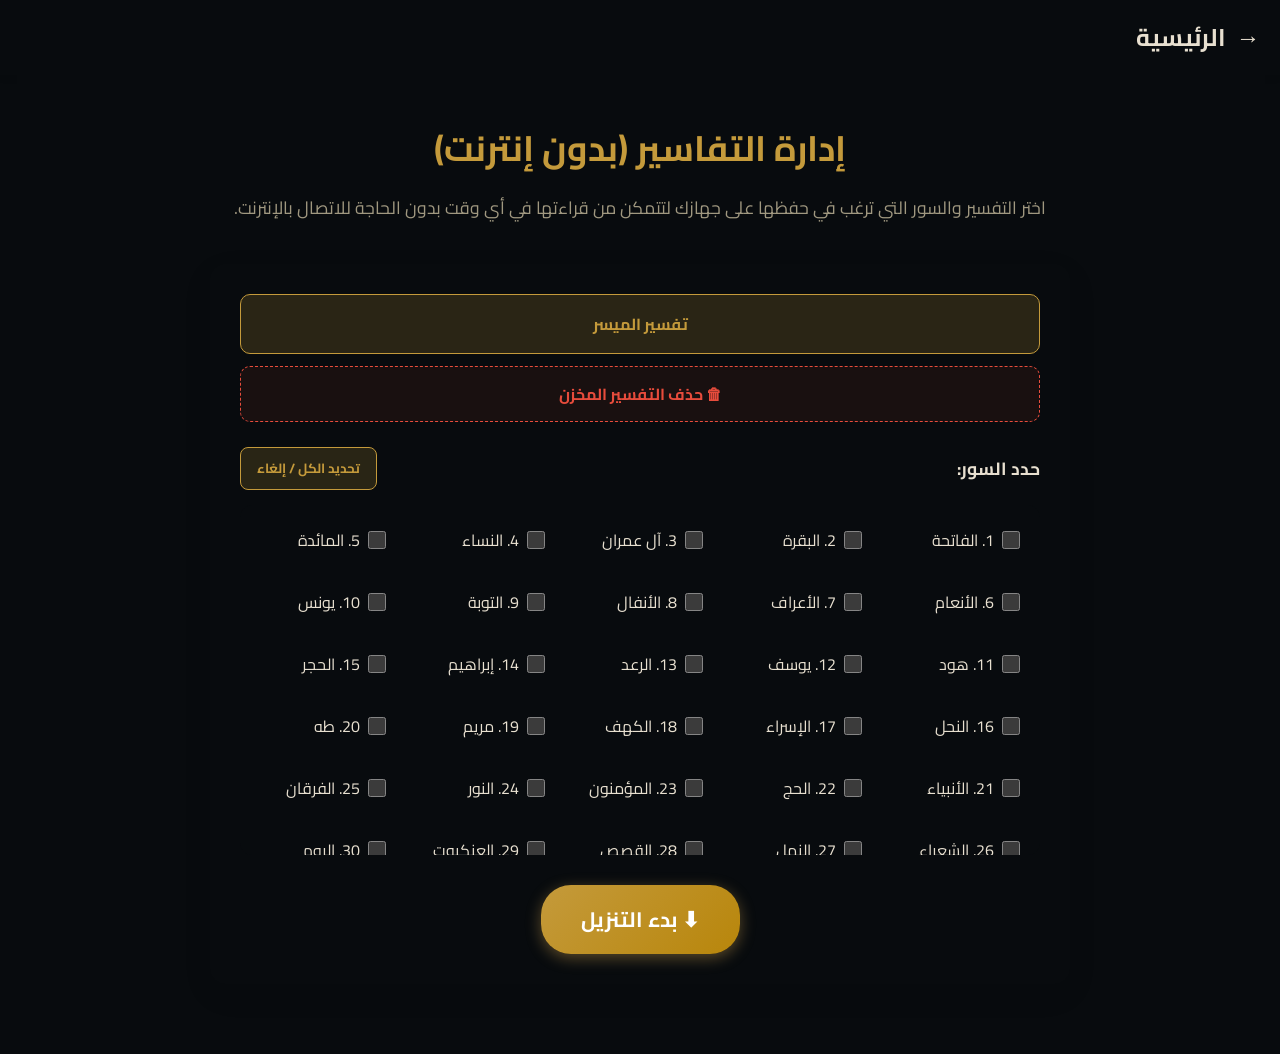
<file: tasmi3/download_tafsirs.html>
<!DOCTYPE html>
<html lang="ar" dir="rtl">

<head>
  <meta charset="UTF-8">
  <meta name="viewport" content="width=device-width, initial-scale=1.0">
  <title>تنزيل التفاسير | تسميع</title>
  <link href="https://fonts.googleapis.com/css2?family=Scheherazade+New:wght@400;700&family=Cairo:wght@400;600;700&display=swap" rel="stylesheet">
  <link rel="stylesheet" href="style.css">
  <style>
    body {
      background-color: var(--bg);
      color: var(--text);
      font-family: 'Cairo', sans-serif;
      margin: 0;
      padding: 0;
      min-height: 100vh;
      display: flex;
      flex-direction: column;
    }
    .header-bar {
      display: flex;
      align-items: center;
      padding: 15px 20px;
      background: var(--card-bg);
      border-bottom: 1px solid var(--border-light);
      box-shadow: 0 2px 10px rgba(0,0,0,0.05);
    }
    .back-btn {
      background: transparent;
      border: none;
      color: var(--text);
      font-size: 1.5rem;
      cursor: pointer;
      display: flex;
      align-items: center;
      gap: 10px;
      text-decoration: none;
      font-family: 'Cairo';
      font-weight: bold;
    }
    .back-btn:hover {
      color: var(--gold);
    }
    .container {
      max-width: 900px;
      margin: 40px auto;
      padding: 0 20px;
      flex: 1;
      width: 100%;
      box-sizing: border-box;
    }
    .hero {
      text-align: center;
      margin-bottom: 40px;
    }
    .hero h1 {
      color: var(--gold);
      font-size: 2.2rem;
      margin-bottom: 10px;
    }
    .hero p {
      color: var(--text2);
      font-size: 1.1rem;
    }
    .card {
      background: var(--card-bg);
      border-radius: 16px;
      padding: 30px;
      box-shadow: 0 10px 30px rgba(0,0,0,0.08);
      border: 1px solid var(--border-light);
      margin-bottom: 30px;
    }
    .form-group {
      margin-bottom: 25px;
    }
    .form-label {
      display: block;
      font-weight: bold;
      margin-bottom: 10px;
      font-size: 1.1rem;
      color: var(--text);
    }
    .custom-select {
      width: 100%;
      padding: 15px;
      border-radius: 12px;
      border: 2px solid var(--border-light);
      background: var(--bg);
      color: var(--text);
      font-family: 'Cairo';
      font-size: 1.1rem;
      cursor: pointer;
      appearance: none;
      transition: all 0.2s;
    }
    .custom-select:focus {
      border-color: var(--gold);
      outline: none;
    }
    
    .surah-header {
      display: flex;
      justify-content: space-between;
      align-items: center;
      margin-bottom: 15px;
    }
    .btn-select-all {
      background: var(--gold-dim);
      border: 1px solid var(--gold);
      color: var(--gold);
      padding: 8px 16px;
      border-radius: 8px;
      cursor: pointer;
      font-family: 'Cairo';
      font-weight: bold;
      transition: all 0.2s;
    }
    .btn-select-all:hover {
      background: var(--gold);
      color: #fff;
    }

    .surah-grid {
      display: grid;
      grid-template-columns: repeat(auto-fill, minmax(130px, 1fr));
      gap: 12px;
      max-height: 350px;
      overflow-y: auto;
      padding: 10px;
      border: 1px solid var(--border-light);
      border-radius: 12px;
      background: var(--bg);
    }
    /* Custom Scrollbar for Grid */
    .surah-grid::-webkit-scrollbar { width: 8px; }
    .surah-grid::-webkit-scrollbar-track { background: var(--bg); border-radius: 8px; }
    .surah-grid::-webkit-scrollbar-thumb { background: var(--gold-line); border-radius: 8px; }

    .surah-item {
      display: flex;
      align-items: center;
      gap: 8px;
      background: var(--card-bg);
      padding: 10px;
      border-radius: 8px;
      border: 1px solid var(--border-light);
      cursor: pointer;
      transition: all 0.2s;
    }
    .surah-item:hover {
      border-color: var(--gold);
    }
    .surah-item input[type="checkbox"] {
      width: 18px;
      height: 18px;
      accent-color: var(--gold);
      cursor: pointer;
    }
    .surah-item label {
      cursor: pointer;
      user-select: none;
      font-size: 1rem;
      flex: 1;
    }

    .surah-item.downloaded {
      background: var(--bg);
      border-color: transparent;
      opacity: 0.6;
      cursor: default;
    }
    .surah-item.downloaded:hover {
      border-color: transparent;
    }
    .surah-item.downloaded label {
      cursor: default;
      color: var(--text2);
    }

    .action-row {
      display: flex;
      justify-content: center;
      margin-top: 30px;
    }
    .btn-download {
      background: linear-gradient(135deg, var(--gold) 0%, #b8860b 100%);
      color: white;
      border: none;
      padding: 15px 40px;
      border-radius: 30px;
      font-size: 1.3rem;
      font-family: 'Cairo';
      font-weight: bold;
      cursor: pointer;
      box-shadow: 0 4px 15px rgba(212, 168, 83, 0.4);
      transition: all 0.3s;
    }
    .btn-download:hover {
      transform: translateY(-2px);
      box-shadow: 0 6px 20px rgba(212, 168, 83, 0.6);
    }
    .btn-download:disabled {
      background: #ccc;
      box-shadow: none;
      cursor: not-allowed;
      transform: none;
    }

    /* Progress Section */
    .progress-section {
      display: none;
      margin-top: 30px;
      padding-top: 25px;
      border-top: 1px dashed var(--border-light);
    }
    .progress-label {
      font-size: 1.1rem;
      font-weight: bold;
      margin-bottom: 12px;
      color: var(--text);
    }
    .progress-track {
      width: 100%;
      height: 12px;
      background: var(--card-bg);
      border-radius: 6px;
      overflow: hidden;
      border: 1px solid var(--gold-line);
    }
    .progress-fill {
      height: 100%;
      width: 0%;
      background: var(--gold);
      /* No transition animation as requested */
    }
    .progress-meta {
      display: flex;
      justify-content: space-between;
      margin-top: 10px;
      font-size: 1.1rem;
      color: var(--text2);
    }
  </style>
  <script>
    // Apply theme early
    (function () {
      var theme = localStorage.getItem('tasmi3_theme') || 'light';
      if (theme === 'dark') document.documentElement.classList.add('theme-dark-early');
      else document.documentElement.classList.add('theme-light-early');
    })();
  </script>
</head>

<body>
  <!-- Initialize theme classes for JS -->
  <script>
    if (localStorage.getItem('tasmi3_theme') === 'dark') {
      document.body.classList.add('theme-dark');
      document.documentElement.style.colorScheme = 'dark';
    } else {
      document.body.classList.add('theme-light');
      document.documentElement.style.colorScheme = 'light';
    }
  </script>

  <div class="header-bar">
    <a href="index.html" class="back-btn">
      <span>→</span>
      <span>الرئيسية</span>
    </a>
  </div>

  <div class="container">
    <div class="hero">
      <h1>إدارة التفاسير (بدون إنترنت)</h1>
      <p>اختر التفسير والسور التي ترغب في حفظها على جهازك لتتمكن من قراءتها في أي وقت بدون الحاجة للاتصال بالإنترنت.</p>
    </div>

    <div class="card">
      <div class="form-group">
        <select id="tafsirSelect" class="custom-select" onchange="updateGridStatus()" style="display:none;">
          <option value="16" selected>تفسير الميسر</option>
        </select>
        <div style="padding:14px; background:var(--gold-dim); border:1px solid var(--gold); border-radius:10px; color:var(--gold); font-weight:bold; text-align:center;">تفسير الميسر</div>
        <button id="btnClearTafsir" onclick="clearSelectedTafsir()" style="margin-top: 12px; width: 100%; padding: 12px; border-radius: 10px; border: 1px dashed #e74c3c; background: rgba(231,76,60,0.08); color: #e74c3c; font-family: 'Cairo'; font-size: 1rem; font-weight: bold; cursor: pointer; transition: all 0.2s;">🗑 حذف التفسير المخزن</button>
      </div>

      <div id="surahGridWrap" class="form-group">
        <div class="surah-header">
          <label class="form-label" style="margin: 0;">حدد السور:</label>
          <button class="btn-select-all" onclick="toggleSelectAll()">تحديد الكل / إلغاء</button>
        </div>
        <div class="surah-grid" id="surahGrid">
          <!-- Injected by JS -->
        </div>
      </div>

      <div id="fullyDownloadedUI" style="display: none; text-align: center; padding: 40px 20px; background: rgba(212, 168, 83, 0.1); border: 2px dashed var(--gold); border-radius: 16px; margin-bottom: 25px;">
        <h2 style="color: var(--gold); margin: 0 0 10px 0; font-family: 'Cairo';">تفسير مكتمل</h2>
        <p style="color: var(--text); font-size: 1.2rem; margin: 0;">لقد قمت بتنزيل جميع سور القرآن (١١٤ سورة) لهذا التفسير بنجاح.<br>وهو الآن متاح بالكامل للعمل بدون إنترنت.</p>
      </div>

      <div class="action-row" id="actionRow">
        <button class="btn-download" id="btnDownload" onclick="startDownload()">⬇ بدء التنزيل</button>
      </div>

      <div class="progress-section" id="progressSection">
        <div class="progress-label" id="progressLabel">جاري تحضير التنزيل...</div>
        <div class="progress-track">
          <div class="progress-fill" id="progressFill"></div>
        </div>
        <div class="progress-meta">
          <span id="progressPct">0%</span>
          <span id="progressCount">0 / 0 سورة</span>
        </div>
      </div>
    </div>
  </div>

  <!-- Surah Names List -->
  <script>
    const SURAH_NAMES = [
      "الفاتحة", "البقرة", "آل عمران", "النساء", "المائدة", "الأنعام", "الأعراف", "الأنفال", "التوبة", "يونس", "هود", "يوسف", "الرعد", "إبراهيم", "الحجر", "النحل", "الإسراء", "الكهف", "مريم", "طه", "الأنبياء", "الحج", "المؤمنون", "النور", "الفرقان", "الشعراء", "النمل", "القصص", "العنكبوت", "الروم", "لقمان", "السجدة", "الأحزاب", "سبأ", "فاطر", "يس", "الصافات", "ص", "الزمر", "غافر", "فصلت", "الشورى", "الزخرف", "الدخان", "الجاثية", "الأحقاف", "محمد", "الفتح", "الحجرات", "ق", "الذاريات", "الطور", "النجم", "القمر", "الرحمن", "الواقعة", "الحديد", "المجادلة", "الحشر", "الممتحنة", "الصف", "الجمعة", "المنافقون", "التغابن", "الطلاق", "التحريم", "الملك", "القلم", "الحاقة", "المعارج", "نوح", "الجن", "المزمل", " المدثر", "القيامة", "الإنسان", "المرسلات", "النبأ", "النازعات", "عبس", "التكوير", "الإنفطار", "المطففين", "الإنشقاق", "البروج", "الطارق", "الأعلى", "الغاشية", "الفجر", "البلد", "الشمس", "الليل", "الضحى", "الشرح", "التين", "العلق", "القدر", "البينة", "الزلزلة", "العاديات", "القارعة", "التكاثر", "العصر", "الهمزة", "الفيل", "قريش", "الماعون", "الكوثر", "الكافرون", "النصر", "المسد", "الإخلاص", "الفلق", "الناس"
    ];

    // Populate grid
    const grid = document.getElementById('surahGrid');
    for (let i = 0; i < 114; i++) {
      const num = i + 1;
      const item = document.createElement('div');
      item.className = 'surah-item';
      item.id = 'item_' + num;
      
      const cb = document.createElement('input');
      cb.type = 'checkbox';
      cb.className = 'surah-cb';
      cb.value = num;
      cb.id = 'cb_' + num;
      
      const label = document.createElement('label');
      label.htmlFor = 'cb_' + num;
      label.id = 'label_' + num;
      label.textContent = `${num}. ${SURAH_NAMES[i]}`;
      
      // Allow clicking entire row to toggle
      item.onclick = (e) => {
        if(!item.classList.contains('downloaded') && e.target !== cb && e.target !== label) {
          cb.checked = !cb.checked;
        }
      };

      item.appendChild(cb);
      item.appendChild(label);
      grid.appendChild(item);
    }

    function toggleSelectAll() {
      const cbs = document.querySelectorAll('.surah-cb:not(:disabled)');
      let allChecked = true;
      cbs.forEach(cb => { if (!cb.checked) allChecked = false; });
      cbs.forEach(cb => { cb.checked = !allChecked; });
    }
  </script>

  <!-- Load the offline engine -->
  <script src="offline_tafsir.js"></script>
  
  <!-- Page Logic -->
  <script>
    let isDownloading = false;

    async function updateGridStatus() {
      if (typeof window.otCheckDownloadedSurahs !== 'function') return;
      
      const tafsirId = document.getElementById('tafsirSelect').value;
      const downloaded = await window.otCheckDownloadedSurahs(tafsirId);
      
      const gridWrap = document.getElementById('surahGridWrap');
      const fullyUI = document.getElementById('fullyDownloadedUI');
      const actionRow = document.getElementById('actionRow');

      if (downloaded.length === 114) {
        // All surahs downloaded for this tafsir!
        gridWrap.style.display = 'none';
        actionRow.style.display = 'none';
        fullyUI.style.display = 'block';
      } else {
        // Not fully downloaded yet
        gridWrap.style.display = 'block';
        actionRow.style.display = 'flex';
        fullyUI.style.display = 'none';
        
        for (let i = 1; i <= 114; i++) {
          const item = document.getElementById('item_' + i);
          const cb = document.getElementById('cb_' + i);
          const label = document.getElementById('label_' + i);
          
          if (downloaded.includes(i)) {
            item.classList.add('downloaded');
            cb.checked = false;
            cb.disabled = true;
            cb.style.display = 'none'; // hide checkbox
            // Removed emoji for cleaner look
            label.innerHTML = `<span style="color:var(--gold); font-weight:bold;">✓</span> ${i}. ${SURAH_NAMES[i-1]}`;
          } else {
            item.classList.remove('downloaded');
            cb.disabled = false;
            cb.style.display = '';
            label.innerHTML = `${i}. ${SURAH_NAMES[i-1]}`;
          }
        }
      }
    }

    // Call once on page load to initialize the grid — await DB ready
    window.addEventListener('load', async () => {
      // wait until offline_tafsir.js has opened DB
      for (let i = 0; i < 20; i++) {
        if (typeof window.otCheckDownloadedSurahs === 'function') break;
        await new Promise(r => setTimeout(r, 100));
      }
      await updateGridStatus();
    });

    async function startDownload() {
      if (isDownloading) return;

      const cbs = document.querySelectorAll('.surah-cb:checked');
      const selectedSurahs = Array.from(cbs).map(cb => parseInt(cb.value));
      
      if (selectedSurahs.length === 0) {
        alert('الرجاء تحديد سورة واحدة على الأقل للتنزيل.');
        return;
      }

      const tafsirId = document.getElementById('tafsirSelect').value;
      const btn = document.getElementById('btnDownload');
      const progSec = document.getElementById('progressSection');
      const label = document.getElementById('progressLabel');
      const fill = document.getElementById('progressFill');
      const pctText = document.getElementById('progressPct');
      const countText = document.getElementById('progressCount');

      isDownloading = true;
      btn.disabled = true;
      btn.textContent = 'جاري التنزيل...';
      progSec.style.display = 'block';

      const total = selectedSurahs.length;
      let done = 0;
      let failed = 0;

      for (const surah of selectedSurahs) {
        label.textContent = `جاري تنزيل سورة ${SURAH_NAMES[surah - 1]}...`;
        try {
          await window.fetchSurahTafsirQuranCom('16', surah);
          done++;
          const percent = Math.round((done / total) * 100);
          fill.style.width = percent + '%';
          pctText.textContent = percent + '%';
          countText.textContent = `${done} / ${total} سورة`;
          await new Promise(r => setTimeout(r, 200));
        } catch (err) {
          console.error(err);
          failed++;
          label.textContent = `⚠️ فشل ${SURAH_NAMES[surah - 1]} — سيعاد المحاولة لاحقاً`;
          await new Promise(r => setTimeout(r, 1200));
        }
      }

      isDownloading = false;
      if (failed === 0) label.textContent = '✅ اكتمل التنزيل بنجاح!';
      else label.textContent = `⚠️ اكتمل مع ${failed} فشل — أعد المحاولة للسور الفاشلة`;
      
      // After 1.5s: fully reset UI without reloading the page
      setTimeout(() => {
        // Hide the progress section
        progSec.style.display = 'none';
        // Reset progress bar to 0
        fill.style.width = '0%';
        pctText.textContent = '0%';
        countText.textContent = '0 / 0 سورة';
        label.textContent = 'جاري تحضير التنزيل...';
        // Restore the download button
        btn.style.display = '';
        btn.textContent = '⬇ بدء التنزيل';
        btn.disabled = false;
        // Refresh grid to show newly downloaded surahs as grayed out
        updateGridStatus();
      }, 3000);
    }

    async function clearSelectedTafsir() {
      if (typeof window.otClearTafsir !== 'function') {
        alert('خطأ: لم يتم تحميل محرك التنزيل بعد. أعد تحميل الصفحة.');
        return;
      }
      const tafsirId = document.getElementById('tafsirSelect').value;
      const tafsirName = document.getElementById('tafsirSelect').selectedOptions[0].text;
      if (!confirm(`هل أنت متأكد من حذف جميع بيانات "${tafsirName}" المحفوظة على جهازك؟`)) return;
      
      const btn = document.getElementById('btnClearTafsir');
      btn.disabled = true;
      btn.textContent = 'جاري الحذف...';
      
      const deleted = await window.otClearTafsir(tafsirId);
      
      btn.textContent = `✓ تم مسح تفسير ${tafsirName}`;
      btn.style.borderColor = 'var(--gold)';
      btn.style.color = 'var(--gold)';
      btn.style.background = 'var(--gold-dim)';
      
      setTimeout(() => {
        btn.textContent = '🗑 حذف التفسير المخزن';
        btn.style.borderColor = '#e74c3c';
        btn.style.color = '#e74c3c';
        btn.style.background = 'rgba(231,76,60,0.08)';
        btn.disabled = false;
      }, 2500);
      
      updateGridStatus();
    }
  </script>
</body>
</html>
</file>
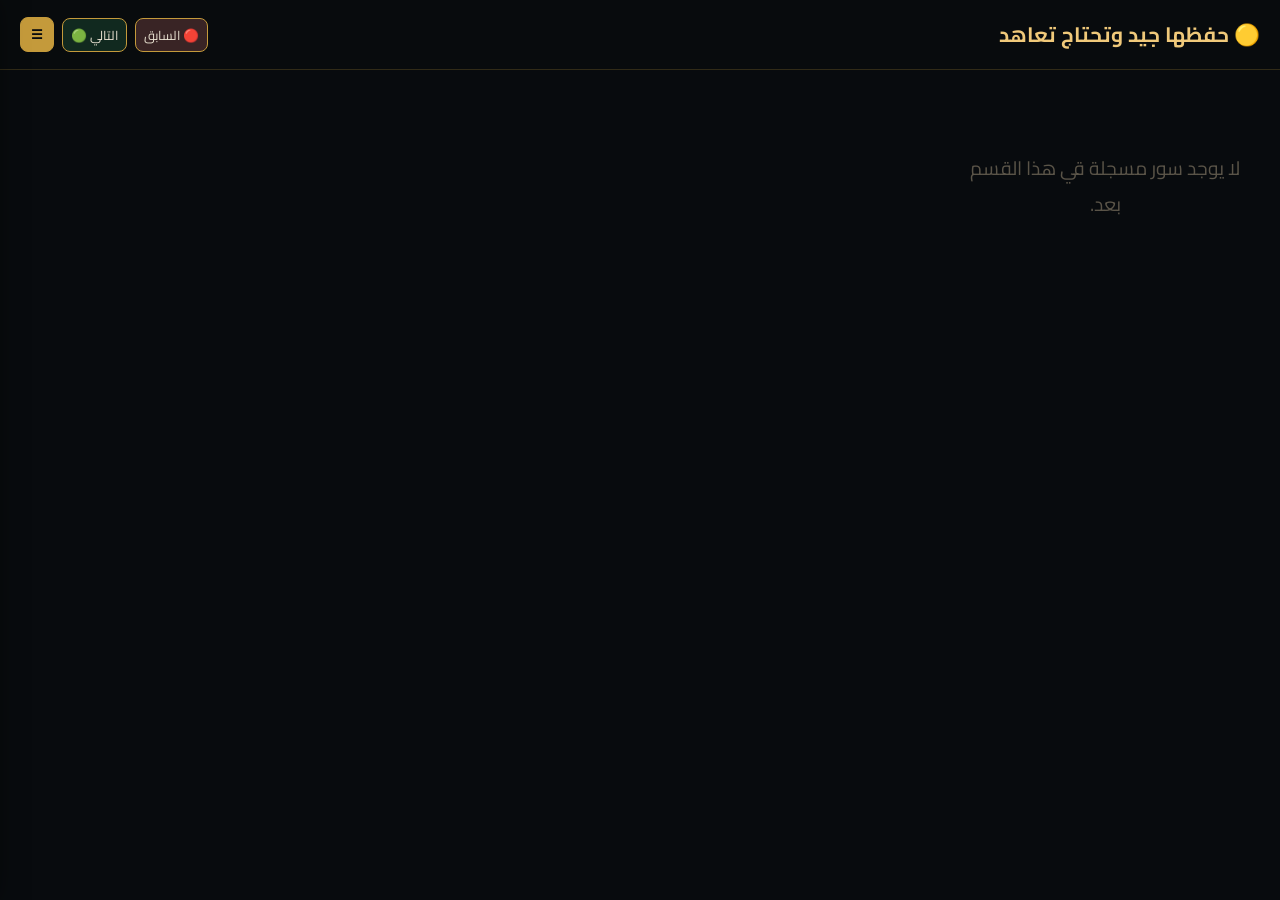
<file: tasmi3/good.html>
<!DOCTYPE html>
<html lang="ar" dir="rtl">
<head>
  <meta charset="UTF-8">
  <meta name="viewport" content="width=device-width, initial-scale=1.0">
  <title>جيد 🟡 - تسميع</title>
  <link href="https://fonts.googleapis.com/css2?family=Cairo:wght@400;600;700&display=swap" rel="stylesheet">
  <link rel="stylesheet" href="style.css">
  <link rel="manifest" href="manifest.json">
  <style>
    body { min-height: 100vh; display: flex; flex-direction: column; }
    .header-compact { display: flex; align-items: center; justify-content: space-between; padding: 15px 20px; background: var(--header-bg); border-bottom: 1px solid var(--gold-line); }
    .page-title { color: #f0c97a; font-family: 'Cairo'; font-weight: bold; font-size: 1.5rem; margin: 0;}
    .board-container { flex: 1; padding: 30px; display: grid; grid-template-columns: repeat(auto-fill, minmax(250px, 1fr)); gap: 20px; align-content: start; }
  </style>
</head>
<body>
  <!-- Navigation Sidebar -->
  <div class="sidebar-overlay" id="navSidebarOverlay" onclick="toggleNavSidebar()"></div>
  <div class="sidebar" id="navSidebar" style="right: auto; left: 0; transform: translateX(-100%);">
    <div style="display:flex; justify-content:space-between; align-items:center; border-bottom:1px solid var(--gold-line); padding-bottom:10px; margin-bottom:15px;">
      <h2 style="color:var(--gold); font-family:'Cairo'; margin:0; font-size:1.2rem;">متابعة الحفظ</h2>
      <button class="btn-close-sidebar" onclick="toggleNavSidebar()" style="position:static;">✕</button>
    </div>
    <div class="nav-links">
      <a href="index.html" class="nav-link">الرئيسية</a>
      <a href="bookmark.html" class="nav-link">🔖 العلامات <span class="bm-nav-count" data-bm-count="tasmi3"></span></a>
      <a href="search.html" class="nav-link">🔍 البحث في القرآن</a>
      <a href="info.html" class="nav-link">ℹ️ Info</a>
      <a href="adhkar.html" class="nav-link" style="color: var(--gold);">الأذكار 📿</a>
      <a href="tasbeeh.html" class="nav-link">السبحة 📿</a>
      <a href="needs_review.html" class="nav-link">يحتاج مراجعة 🔴</a>
      <a href="good.html" class="nav-link active">جيد 🟡</a>
      <a href="perfect.html" class="nav-link">ممتاز 🟢</a>

      <button id="btnInstallApp" class="nav-link"
        style="display:block; text-align:right; border:1px solid var(--gold); background:var(--gold-dim); color:var(--gold); font-weight:bold; cursor:pointer; margin-top:20px; font-size:1rem; border-radius:8px;"
        onclick="installApp()">📲 تثبيت / تحديث التطبيق</button>

      <div class="nav-toggle-row">
        <span>إشعارات الصلاة على النبي ﷺ</span>
        <input type="checkbox" id="toggleDhikrPopup" onchange="toggleDhikrPopupSetting(this)" checked>
      </div>
    </div>
  </div>

  <div class="header-compact">
    <h1 class="page-title" style="font-size: 1.3rem;">🟡 حفظها جيد وتحتاج تعاهد</h1>
    <div style="display: flex; gap: 8px; align-items: center;">
      <a href="needs_review.html" style="background: rgba(255,136,136,0.2); border: 1px solid var(--gold); color: var(--text); padding: 4px 8px; border-radius: 8px; text-decoration: none; font-size: 0.8rem; white-space: nowrap;">🔴 السابق</a>
      <a href="perfect.html" style="background: rgba(56,161,105,0.2); border: 1px solid var(--gold); color: var(--text); padding: 4px 8px; border-radius: 8px; text-decoration: none; font-size: 0.8rem; white-space: nowrap;">التالي 🟢</a>
      <button id="btnNav" onclick="toggleNavSidebar()" style="background: var(--gold); border: 1px solid var(--gold); color: var(--bg); padding: 4px 10px; border-radius: 8px; font-family: 'Cairo', sans-serif; cursor: pointer; font-weight: bold; transition: all 0.2s;">☰</button>
    </div>
  </div>

  <div class="board-container" id="boardContainer"></div>

  <script src="review_boards.js"></script>
  <script src="bookmarks.js"></script>
  <script>
    window.onload = () => initBoard('good');
    if ('serviceWorker' in navigator) {
      window.addEventListener('load', () => {
        navigator.serviceWorker.register('sw.js');
      });
    }
  </script>
</body>
</html>
</file>
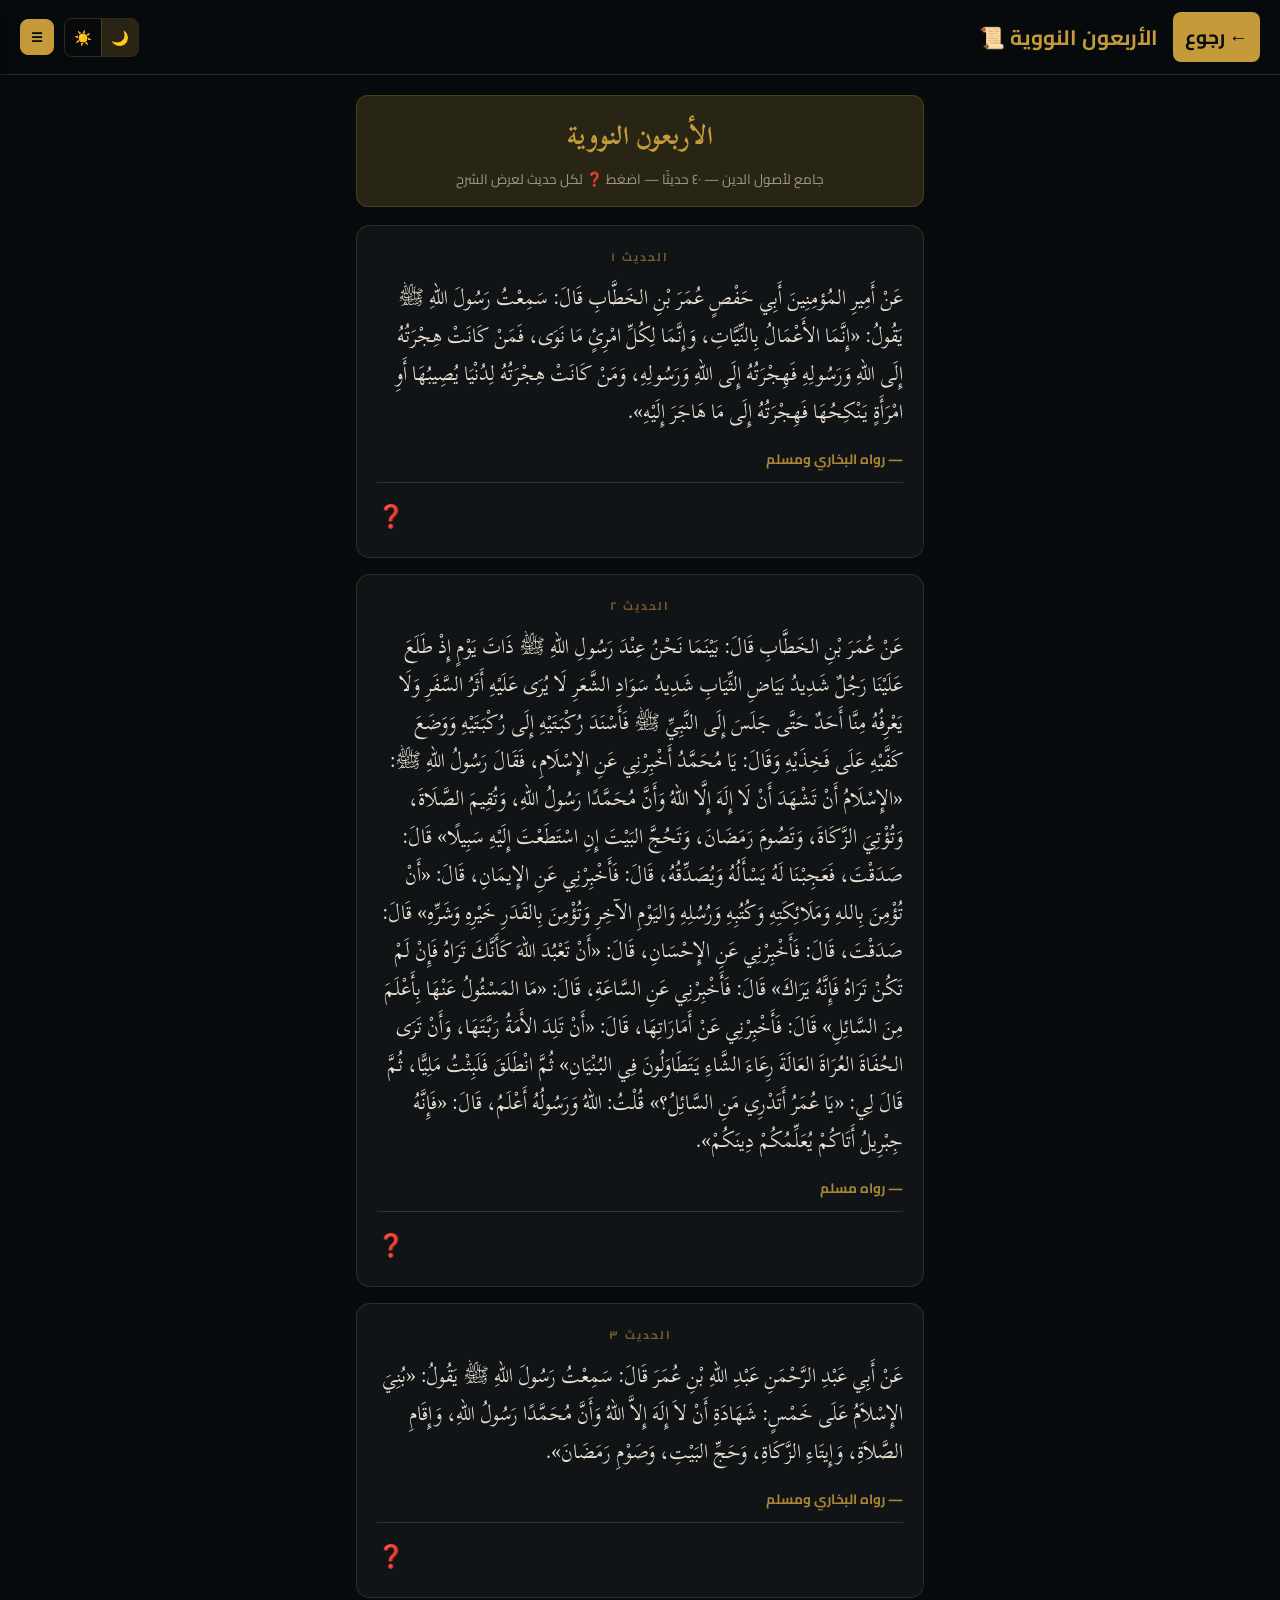
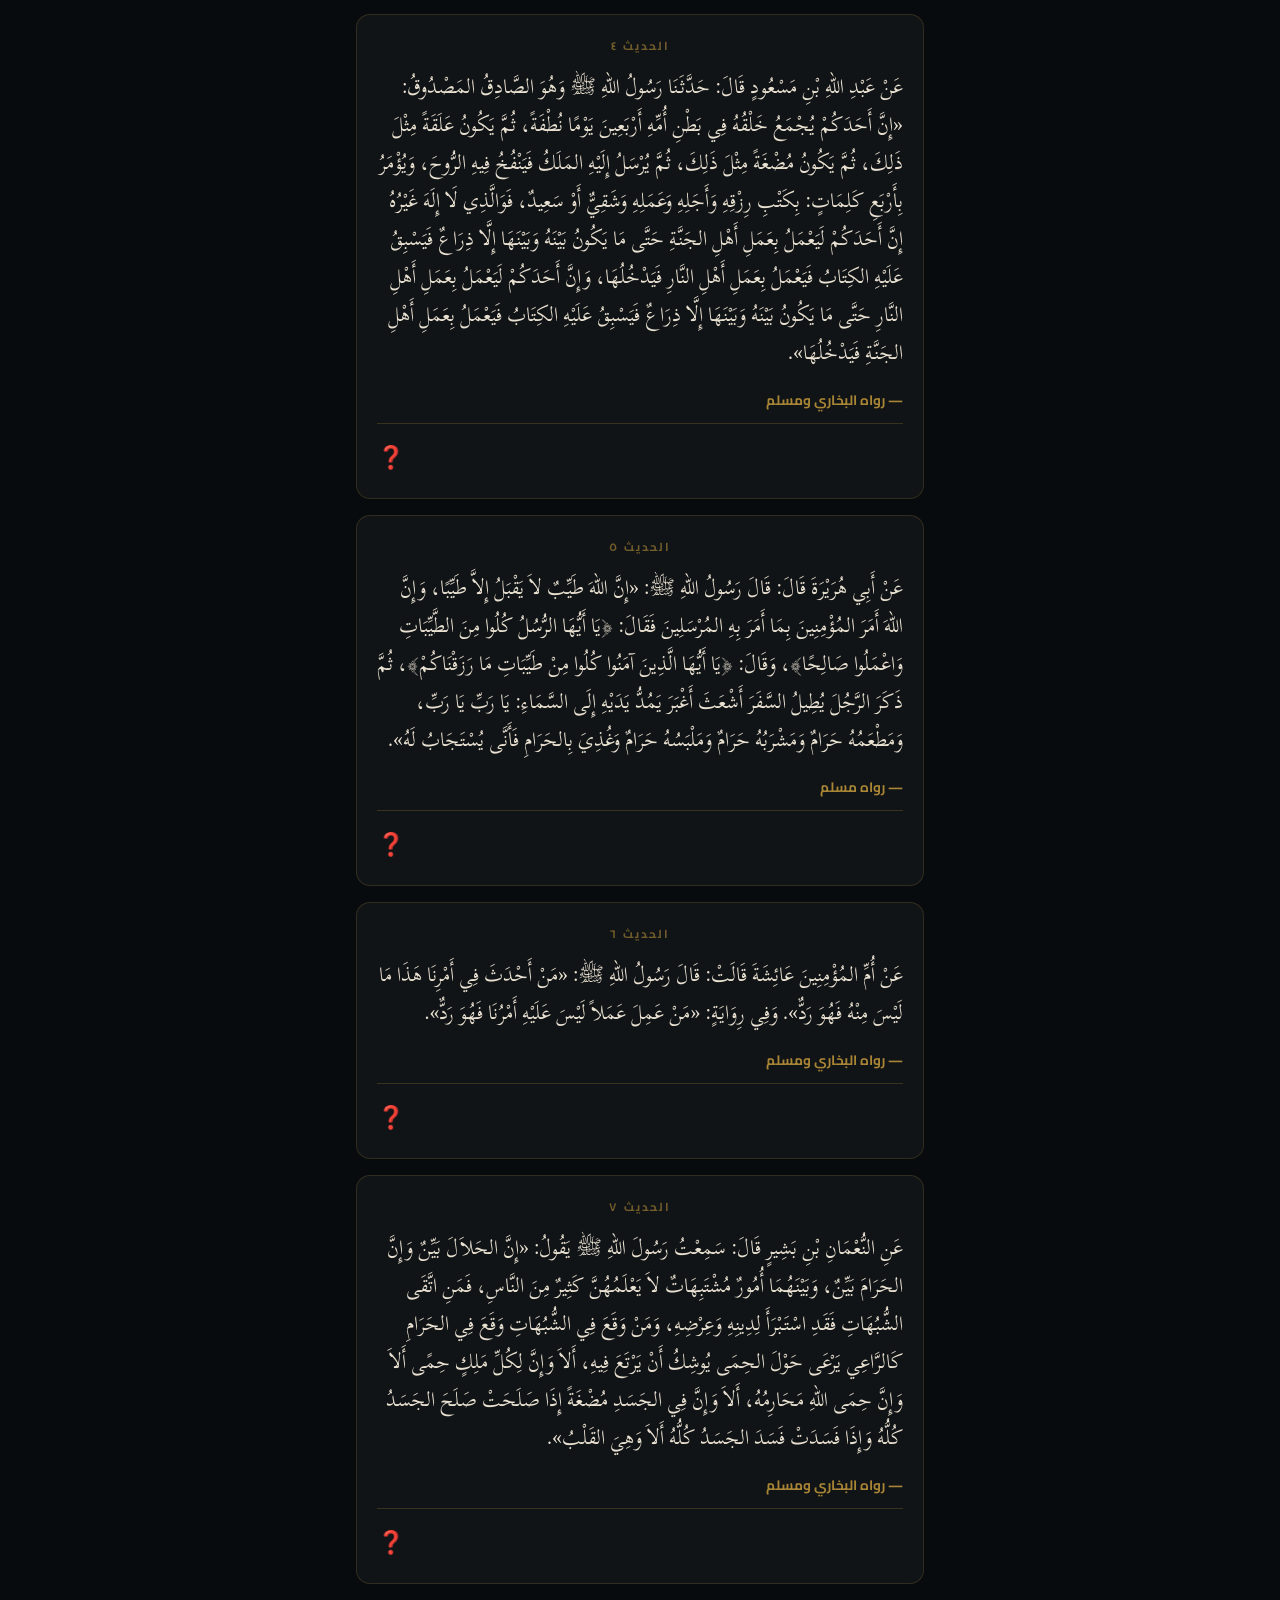
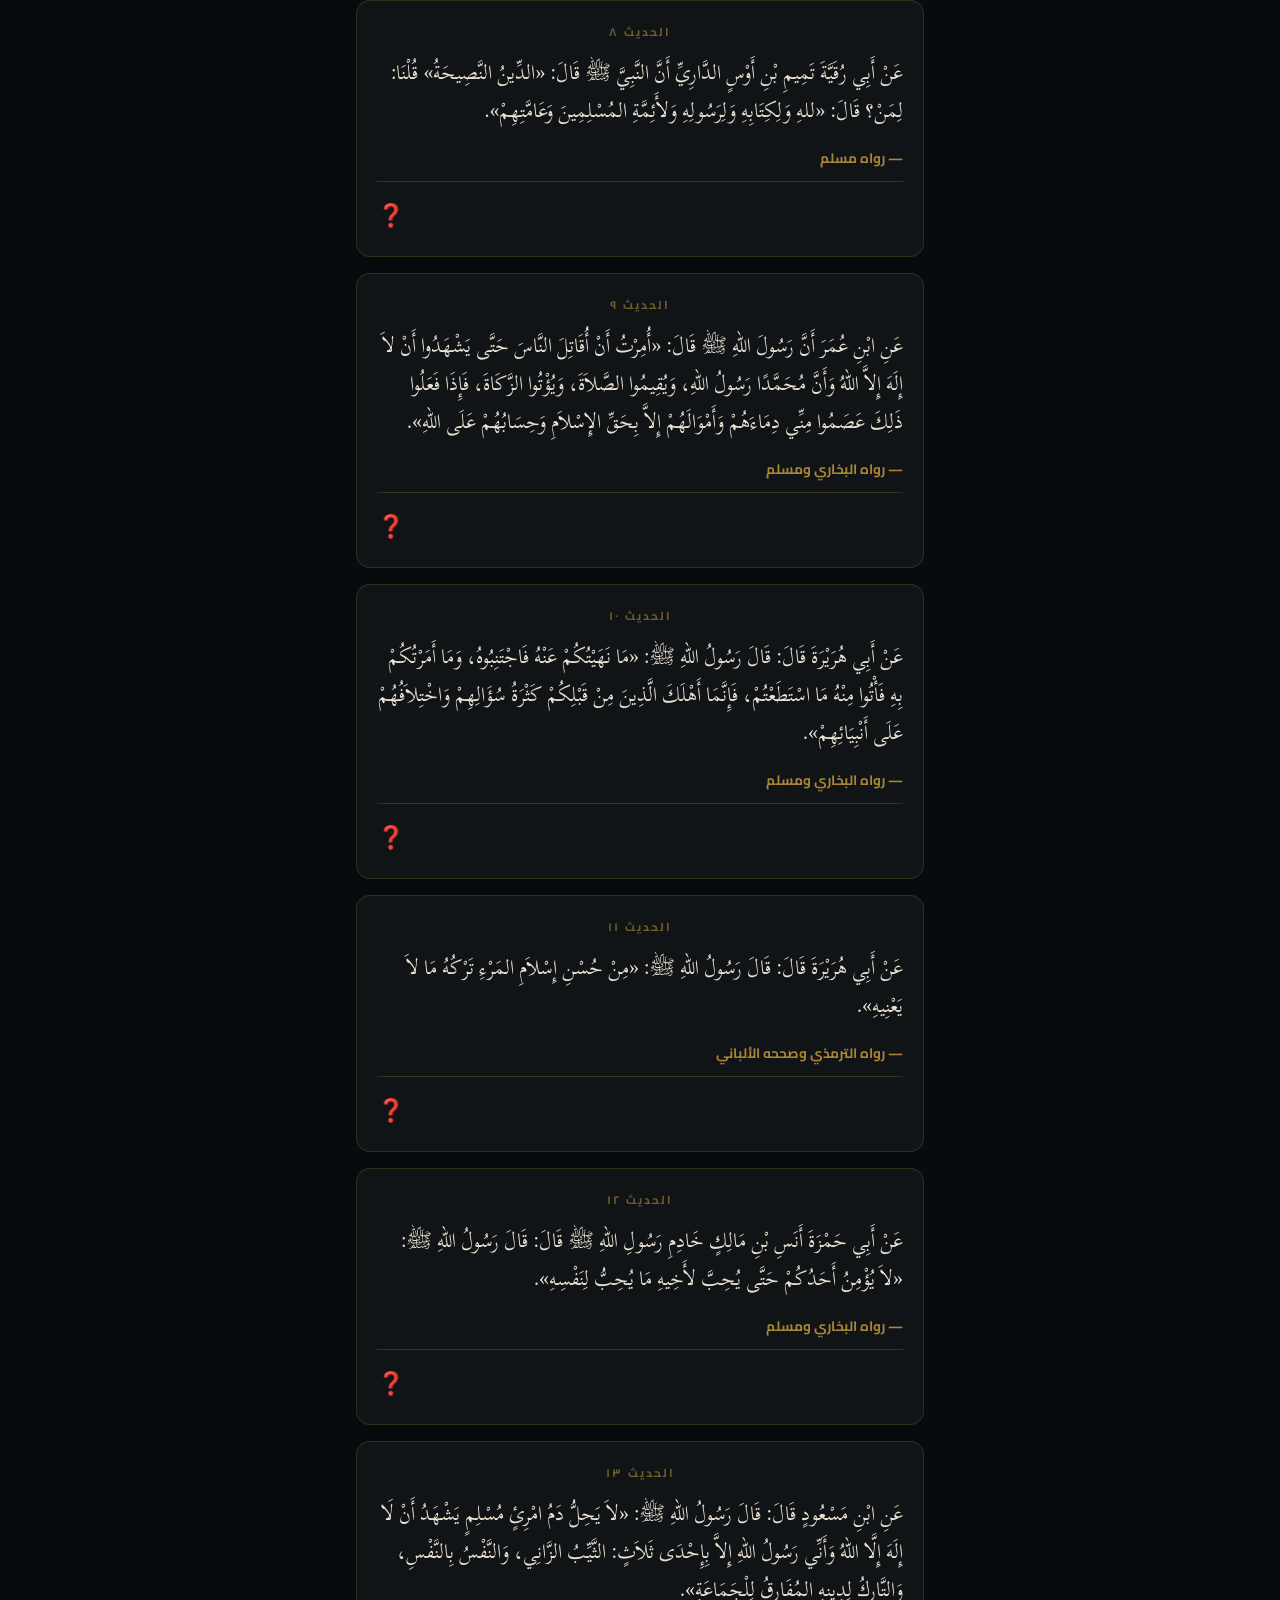
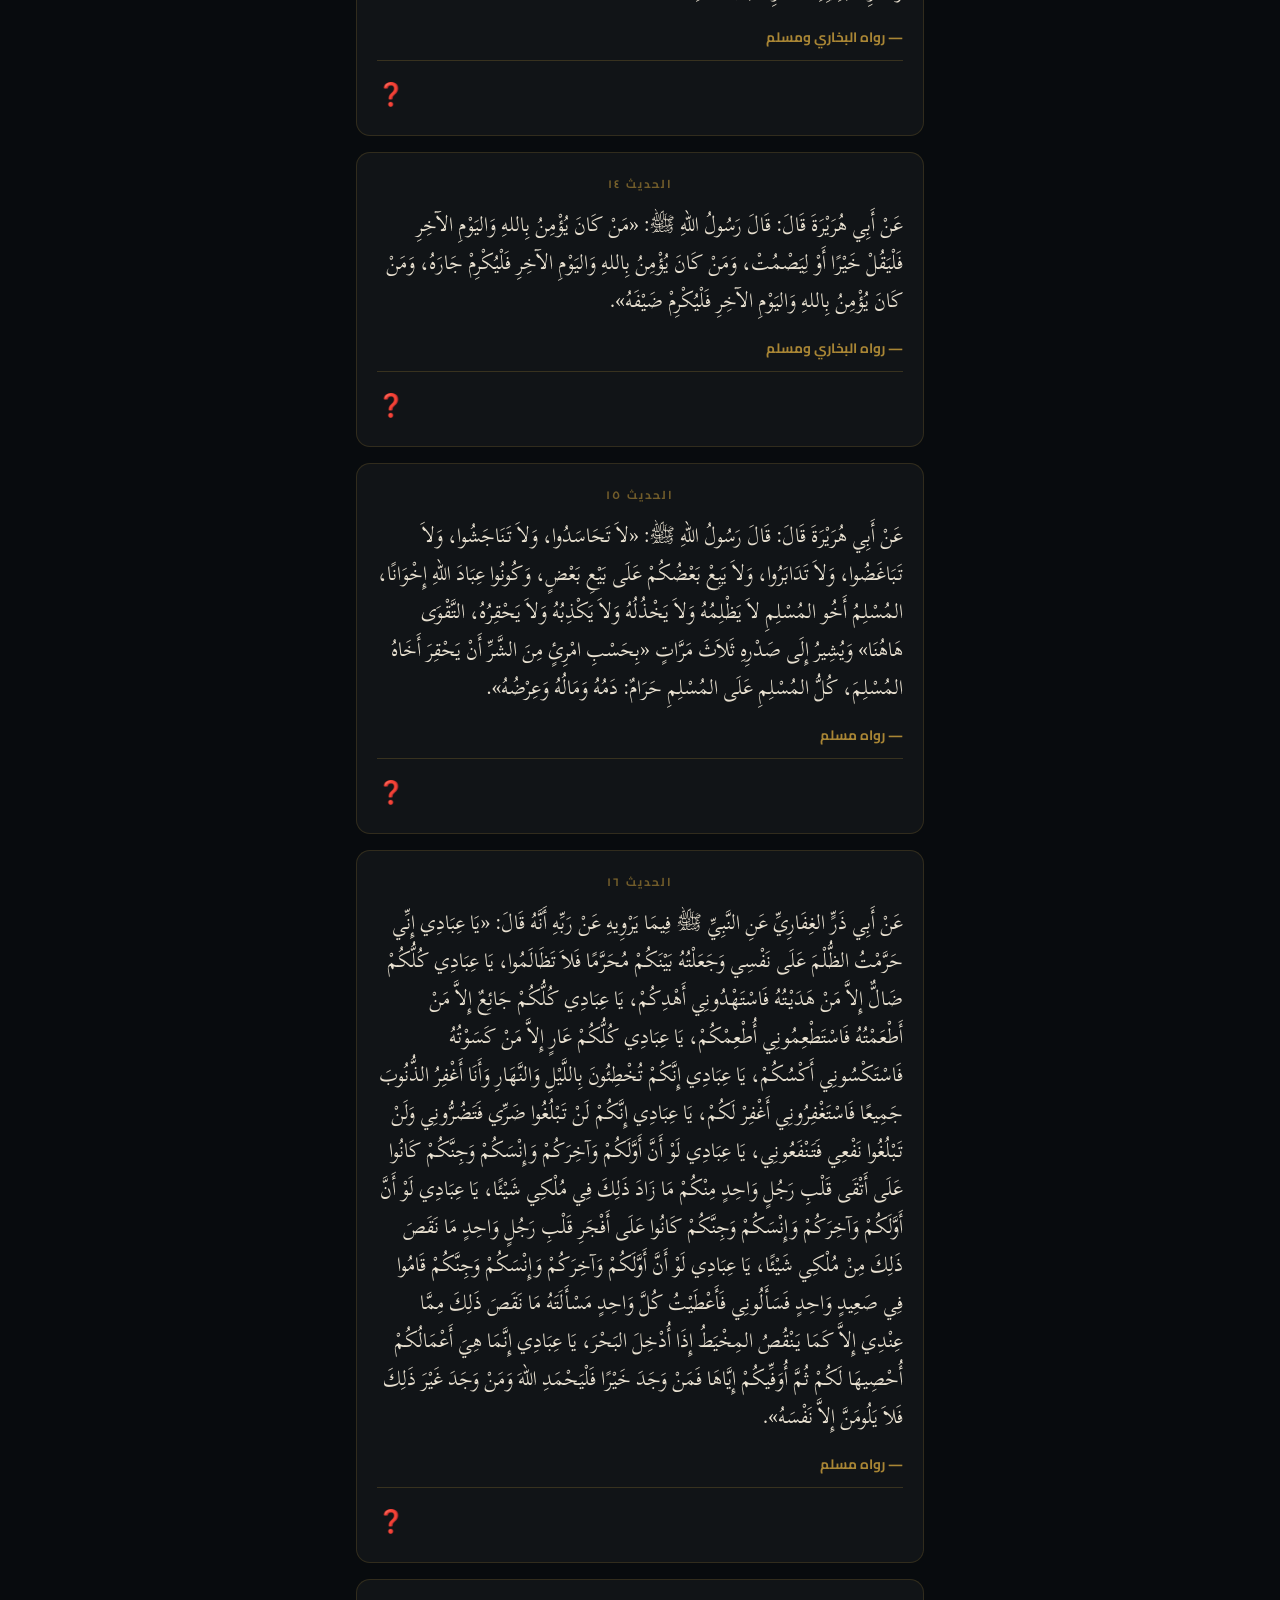
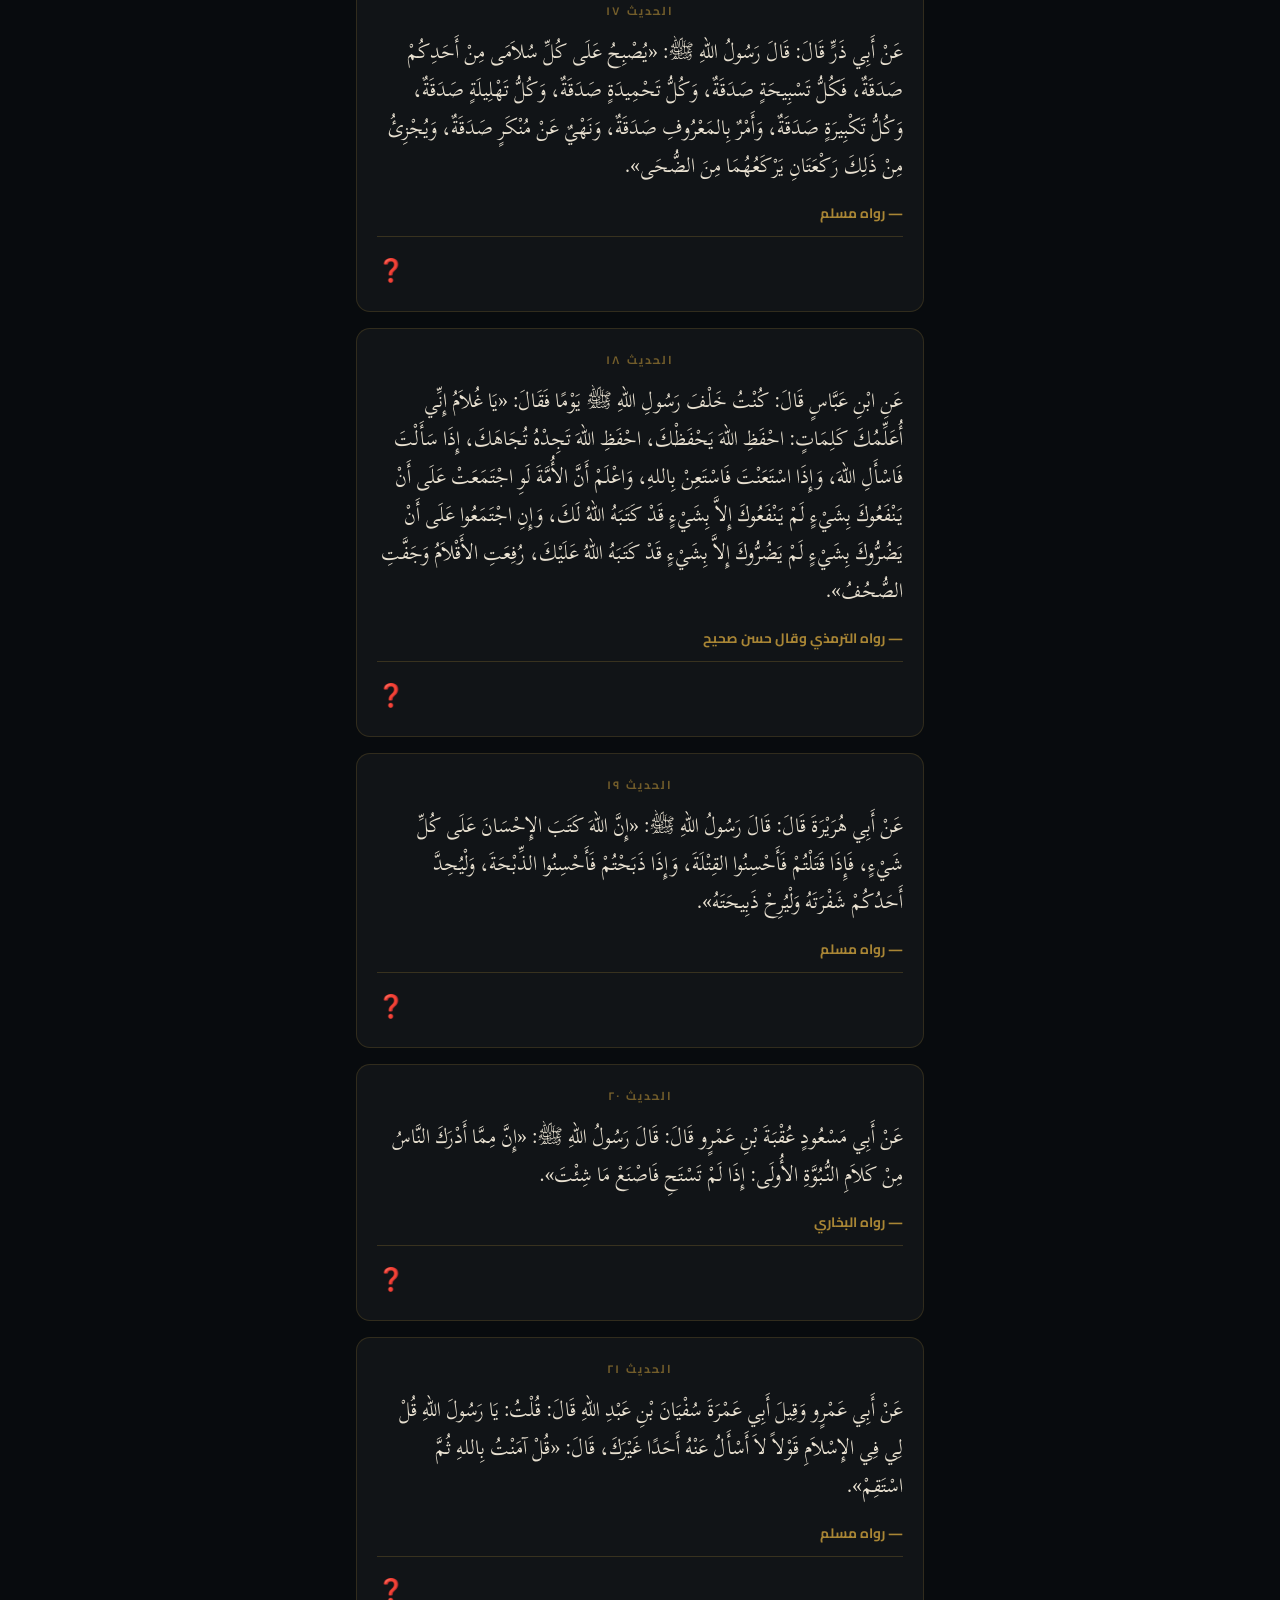
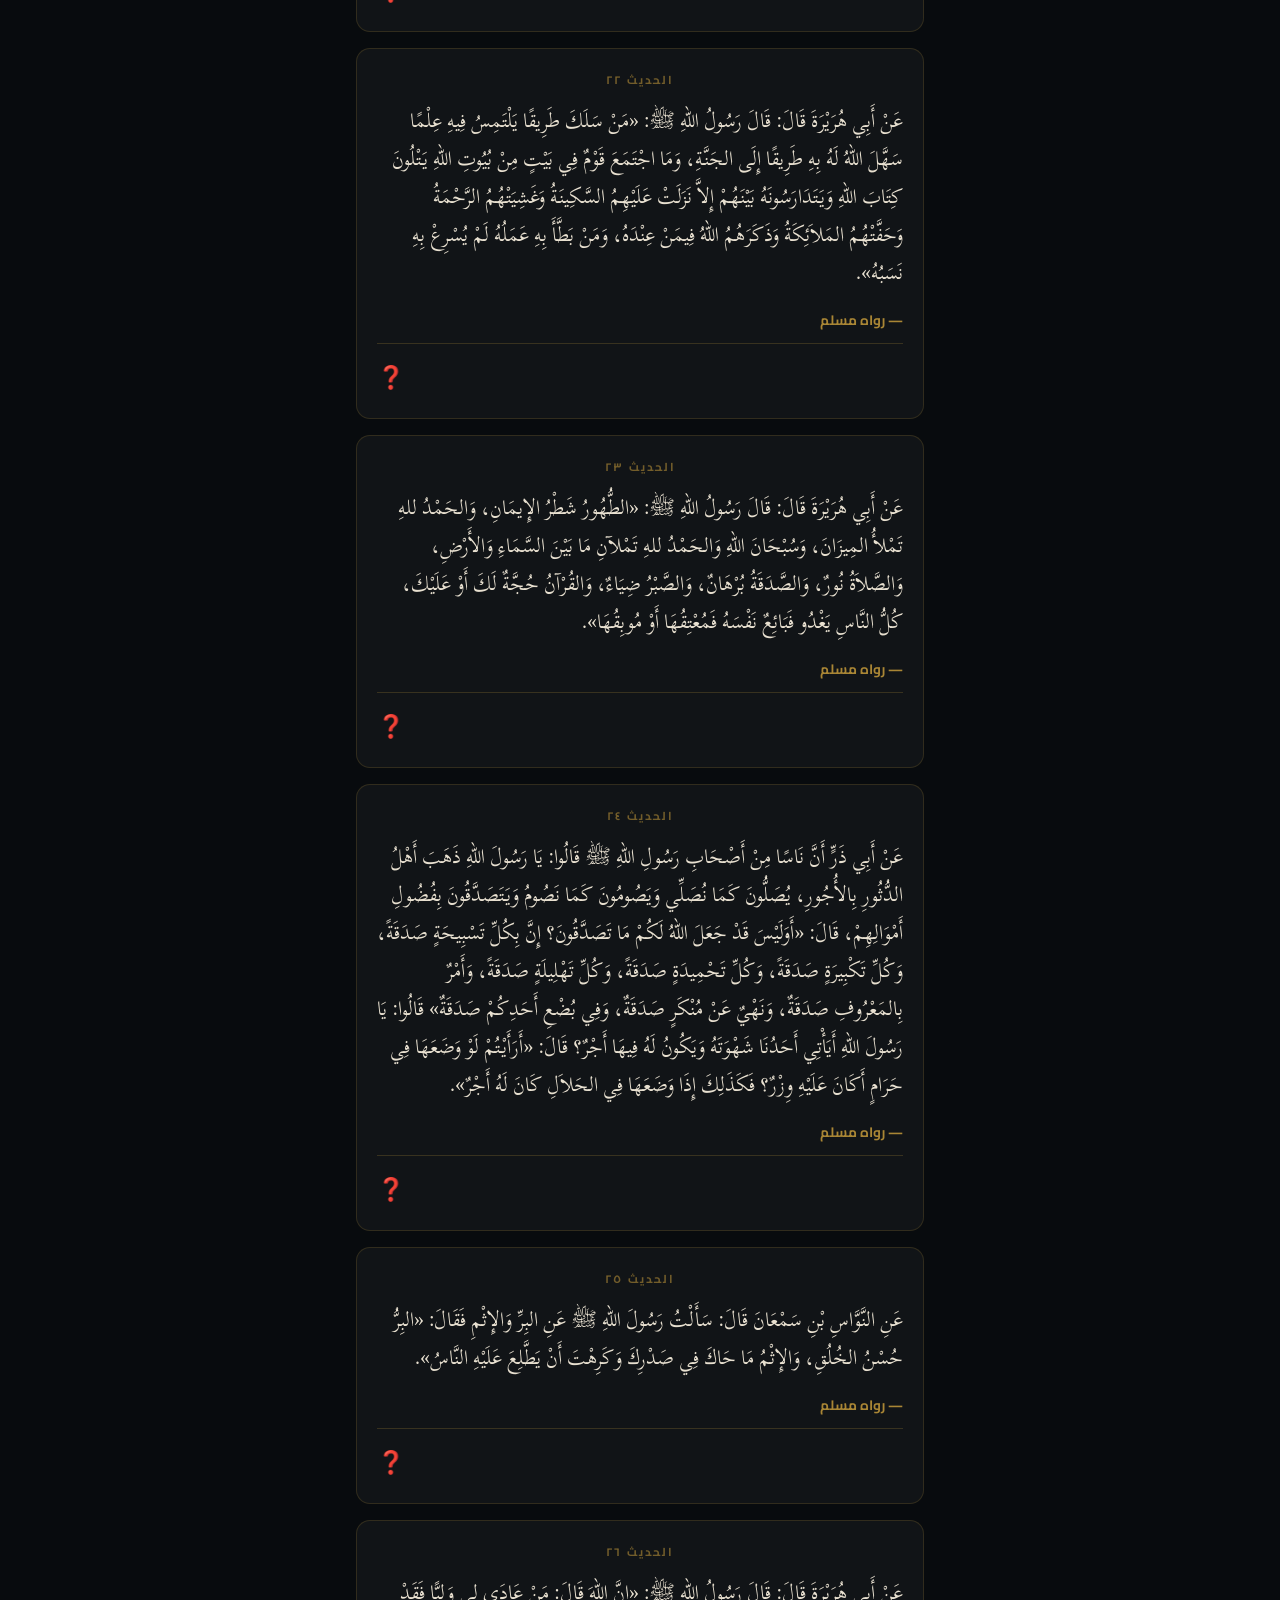
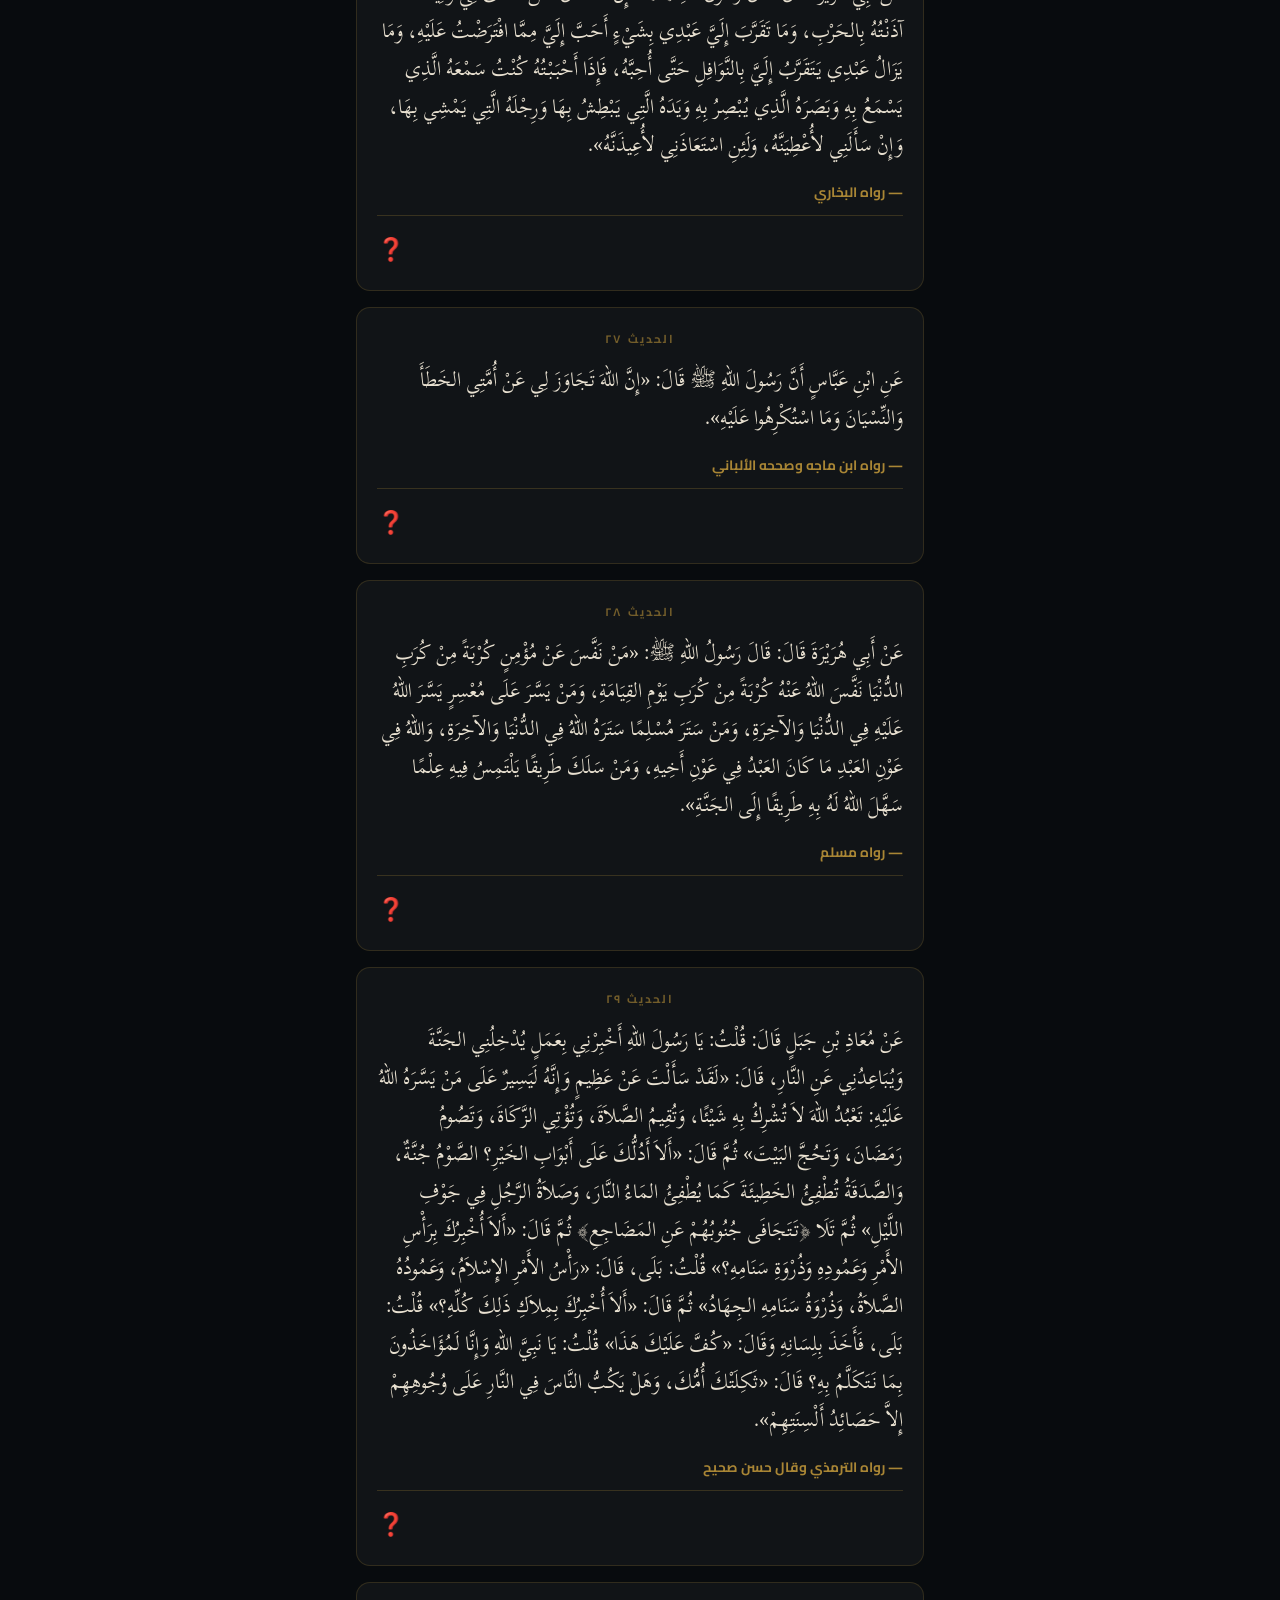
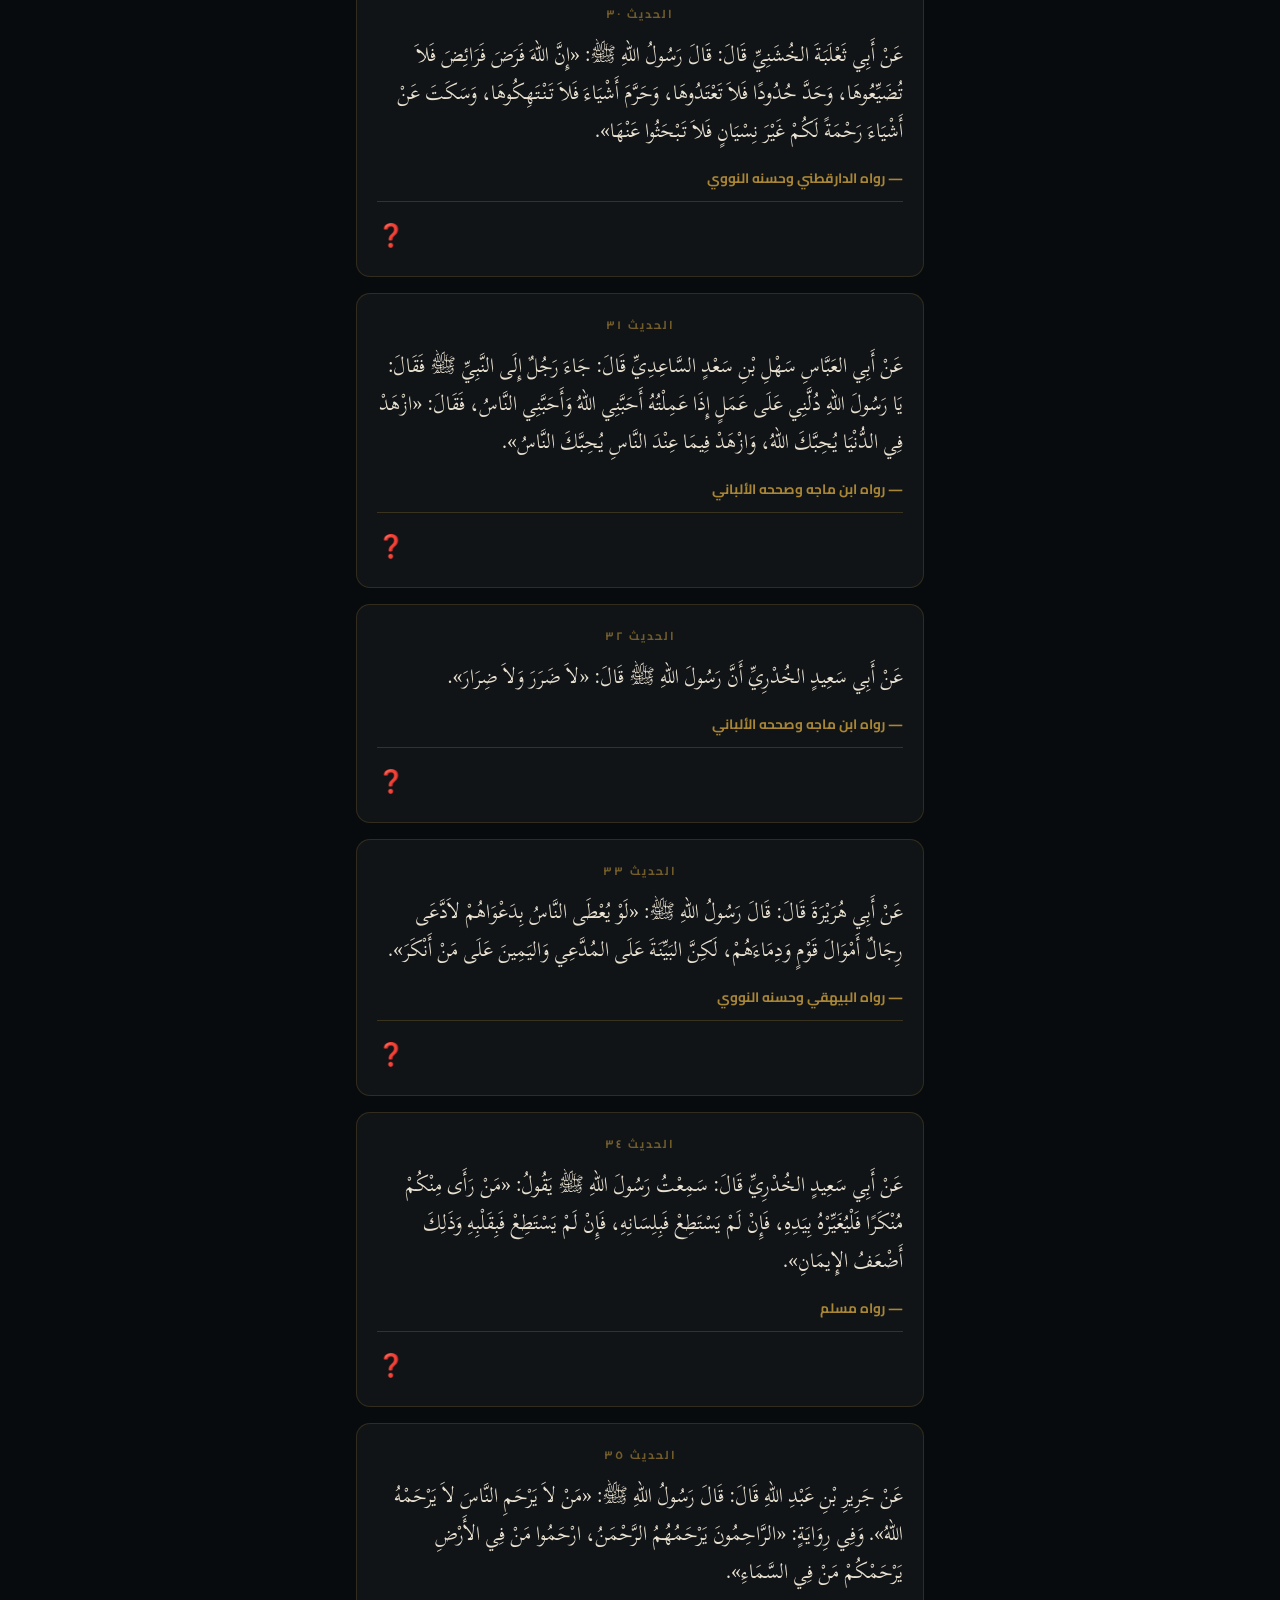
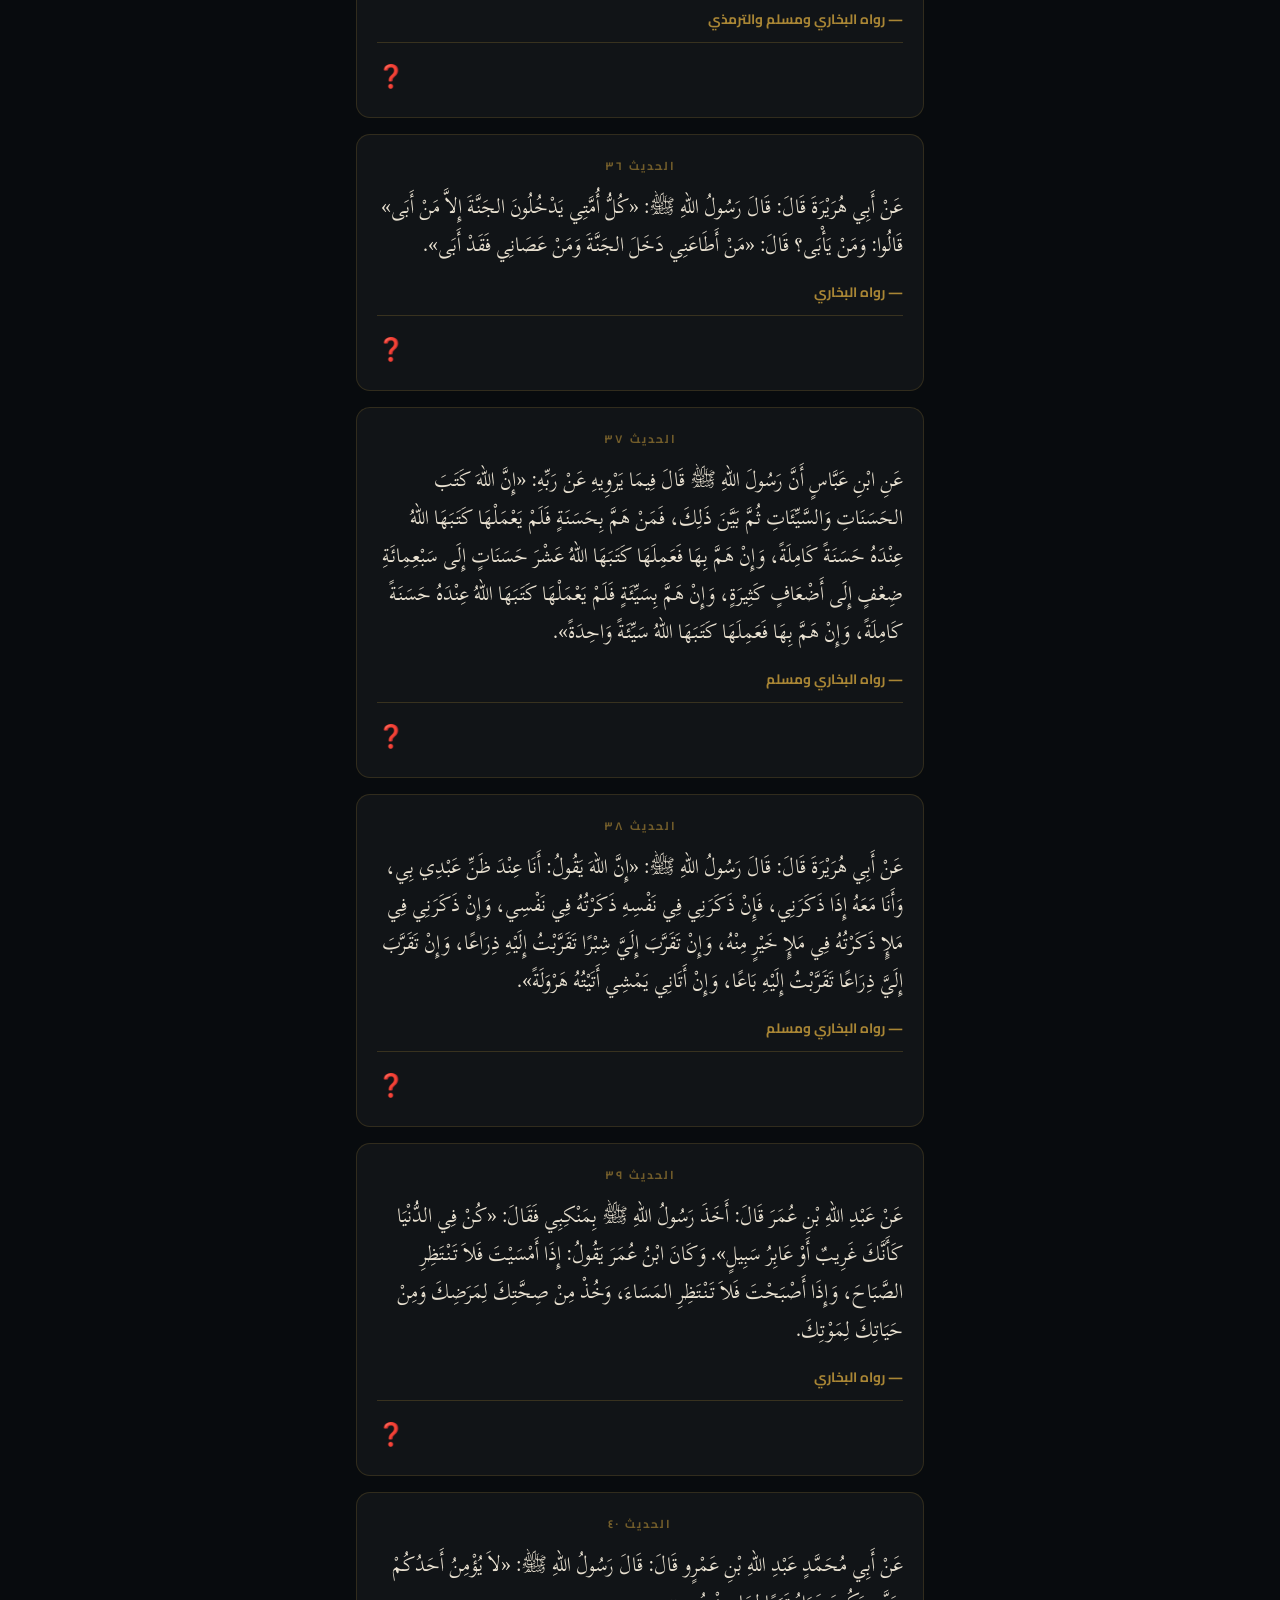
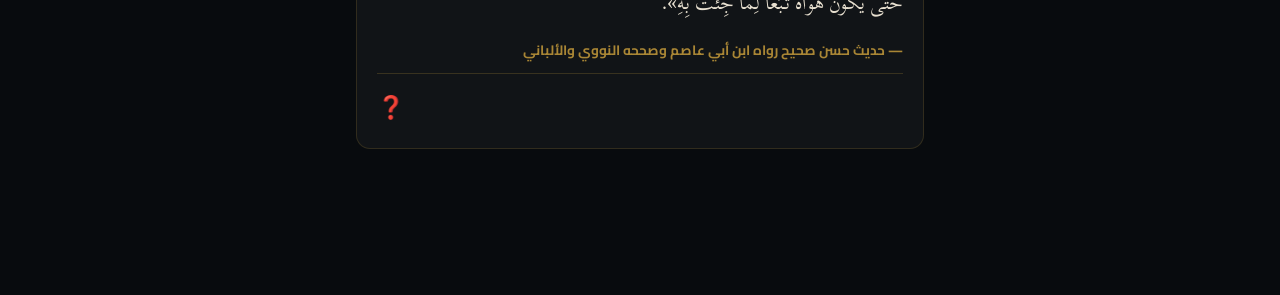
<file: tasmi3/hadeeth.html>
<!DOCTYPE html>
<html lang="ar" dir="rtl">
<head>
  <meta charset="UTF-8">
  <meta name="viewport" content="width=device-width, initial-scale=1.0">
  <title>الأربعون النووية — tasmi3</title>
  <link href="https://fonts.googleapis.com/css2?family=Cairo:wght@400;600;700&display=swap" rel="stylesheet">
  <link rel="stylesheet" href="style.css">
  <link rel="manifest" href="manifest.json">
  <style>
    .adhkar-container { max-width: 600px; margin: 0 auto; padding: 20px 16px 130px; }
    .dhikr-card { background: var(--surface); border: 1px solid var(--gold-dim); border-radius: var(--radius); padding: 20px; margin-bottom: 16px; transition: all 0.2s; }
    .dhikr-card:hover { border-color: var(--gold-line); }
    .dhikr-text { font-size: 1.15rem; line-height: 1.7; font-family: 'Cairo', sans-serif; color: var(--text); margin-bottom: 16px; }
    .dhikr-controls { display: flex; justify-content: space-between; align-items: center; border-top: 1px solid var(--gold-line); padding-top: 12px; }
    .dhikr-info-icon { font-size: 1.4rem; color: var(--text2); cursor: pointer; transition: all 0.2s; user-select:none; -webkit-tap-highlight-color:transparent; }
    .dhikr-info-icon:hover { color: var(--blue2); transform: scale(1.1); }
    .dhikr-info-icon:active { transform: scale(0.92); }
  </style>
</head>
<body>
  <!-- Navigation Sidebar — identical to adhkar.html -->
  <div class="sidebar-overlay" id="navSidebarOverlay" onclick="toggleNavSidebar()"></div>
  <div class="sidebar" id="navSidebar" style="right: auto; left: 0; transform: translateX(-100%);">
    <div style="display:flex; justify-content:space-between; align-items:center; border-bottom:1px solid var(--gold-line); padding-bottom:10px; margin-bottom:15px;">
      <h2 style="color:var(--gold); font-family:'Cairo'; margin:0; font-size:1.2rem;">متابعة الحفظ</h2>
      <button class="btn-close-sidebar" onclick="toggleNavSidebar()" style="position:static;">✕</button>
    </div>
    <div class="nav-links">
      <a href="index.html" class="nav-link">الرئيسية</a>
      <a href="bookmark.html" class="nav-link">🔖 العلامات <span class="bm-nav-count" data-bm-count="tasmi3"></span></a>
      <a href="search.html" class="nav-link">🔍 البحث في القرآن</a>
      <a href="mos7af.html" class="nav-link">📖 المصحف الشريف</a>
      <a href="info.html" class="nav-link">ℹ️ Info</a>
      <a href="adhkar.html" class="nav-link" style="color: var(--gold);">الأذكار 📿</a>
      <a href="hadeeth.html" class="nav-link active" style="color: var(--gold); border:1px solid var(--gold); border-radius:8px; background:var(--gold-dim);">الأربعون النووية 📜</a>
      <a href="tasbeeh.html" class="nav-link">السبحة</a>
      <a href="needs_review.html" class="nav-link">يحتاج مراجعة 🔴</a>
      <a href="good.html" class="nav-link">جيد 🟡</a>
      <a href="perfect.html" class="nav-link">ممتاز 🟢</a>
      <button id="btnInstallApp" class="nav-link" style="display:block; text-align:right; border:1px solid var(--gold); background:var(--gold-dim); color:var(--gold); font-weight:bold; cursor:pointer; margin-top:20px; font-size:1rem; border-radius:8px;" onclick="installApp()">📲 تثبيت / تحديث التطبيق</button>
      <div class="nav-toggle-row">
        <span>إشعارات الصلاة على النبي ﷺ</span>
        <input type="checkbox" id="toggleDhikrPopup" onchange="toggleDhikrPopupSetting(this)" checked>
      </div>
    </div>
  </div>

  <header style="flex-direction: row; justify-content: space-between; padding: 12px 20px;">
    <div style="display: flex; align-items: center; gap: 15px;">
      <button class="btn-nav" onclick="window.location.href='index.html'" style="font-size: 1.2rem;">← رجوع</button>
      <h1 style="color: var(--gold); font-family: 'Cairo'; margin: 0; font-size: 1.3rem;">الأربعون النووية 📜</h1>
    </div>
    <div style="display: flex; gap: 10px; align-items: center;">
      <div class="theme-toggle" style="margin:0;">
        <button id="btnThemeDark" onclick="setHadeethTheme('dark')">🌙</button>
        <button id="btnThemeLight" onclick="setHadeethTheme('light')">☀️</button>
      </div>
      <button id="btnNav" onclick="toggleNavSidebar()" style="background: var(--gold); border: 1px solid var(--gold); color: var(--bg); padding: 4px 10px; border-radius: 8px; font-family: 'Cairo', sans-serif; cursor: pointer; font-weight: bold; transition: all 0.2s; height: 36px;">☰</button>
    </div>
  </header>

  <div class="adhkar-container">
    <div style="text-align:center; margin-bottom:18px; padding:14px; background:var(--gold-dim); border:1px solid var(--gold-line); border-radius:12px;">
      <div style="font-family:'Scheherazade New',serif; font-size:1.6rem; color:var(--gold); font-weight:700;">الأربعون النووية</div>
      <div style="font-family:'Cairo'; font-size:0.85rem; color:var(--text2); margin-top:4px;">جامع لأصول الدين — <span id="hadeethCount">٤٠ حديثًا</span> — اضغط ❓ لكل حديث لعرض الشرح</div>
    </div>
    <div id="hadeethList"></div>
  </div>

  <!-- Hadeeth Info Modal — identical behavior to adhkar dhikrInfoModal -->
  <div class="custom-modal-overlay" id="hadeethInfoModal" onclick="closeHadeethModal(event)">
    <div class="custom-modal" onclick="event.stopPropagation()">
      <div class="custom-modal-header">
        <h3 class="custom-modal-title">شرح الحديث</h3>
        <button class="custom-modal-close" onclick="closeHadeethModal()">×</button>
      </div>
      <div class="custom-modal-body">
        <p id="hadeethRef" style="color: var(--text2); font-size: 0.9rem; margin-bottom: 14px;"></p>
        <div style="background:var(--gold-dim); border:1px solid var(--gold-line); border-radius:10px; padding:12px; margin-bottom:12px;">
          <div style="color:var(--gold); font-weight:800; font-size:0.95rem; margin-bottom:6px;">📖 الشرح</div>
          <p id="hadeethSharh" style="color: var(--text); font-size: 1rem; line-height: 1.7;"></p>
        </div>
        <div style="background:rgba(74,144,217,0.08); border:1px solid rgba(74,144,217,0.25); border-radius:10px; padding:12px;">
          <div style="color:#7ab8ff; font-weight:800; font-size:0.95rem; margin-bottom:6px;">الشرح بالعاميه</div>
          <p id="hadeethEgyptian" style="color: var(--text); font-size: 0.98rem; line-height: 1.7;"></p>
        </div>
      </div>
    </div>
  </div>

  <script src="hadeeth_data.js"></script>
  <script src="hadeeth.js"></script>
  <script src="bookmarks.js"></script>
  <script>
    if ('serviceWorker' in navigator) {
      navigator.serviceWorker.register('sw.js').catch(function(){});
    }
  </script>
</body>
</html>
</file>
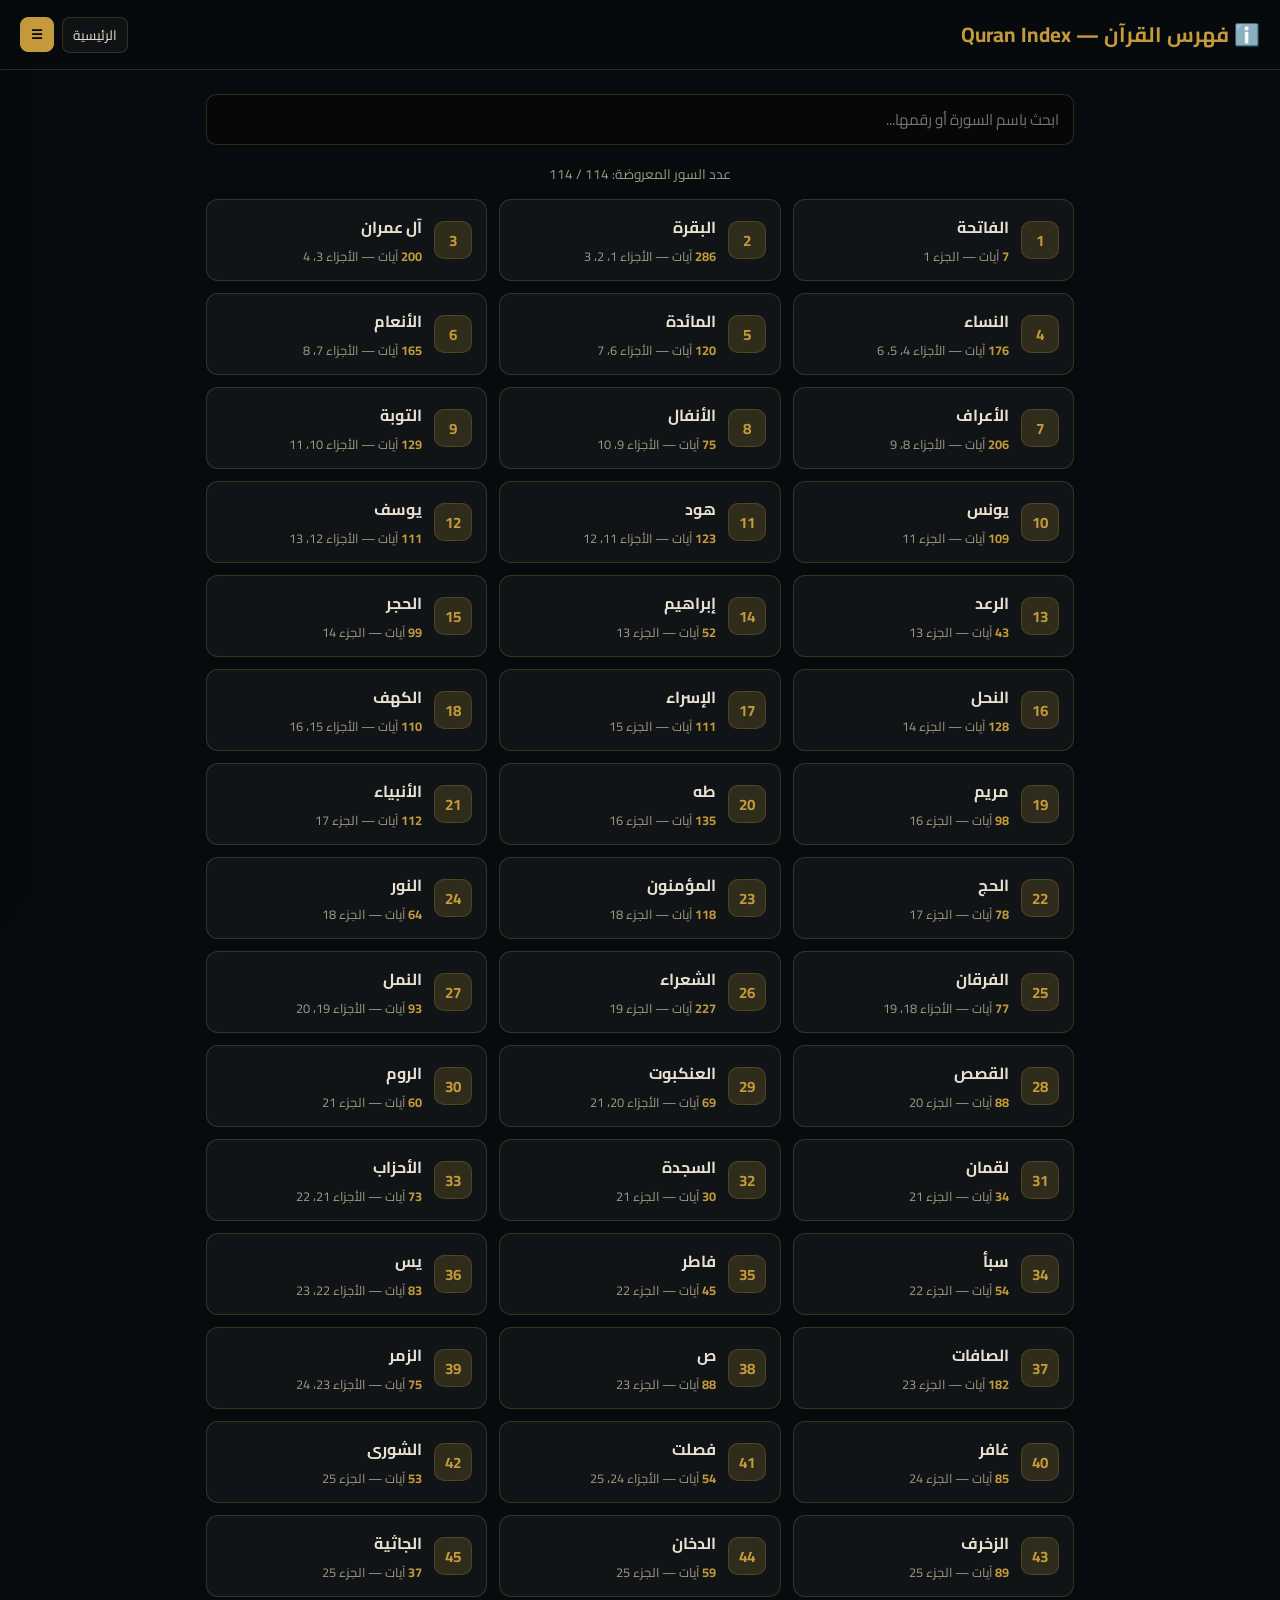
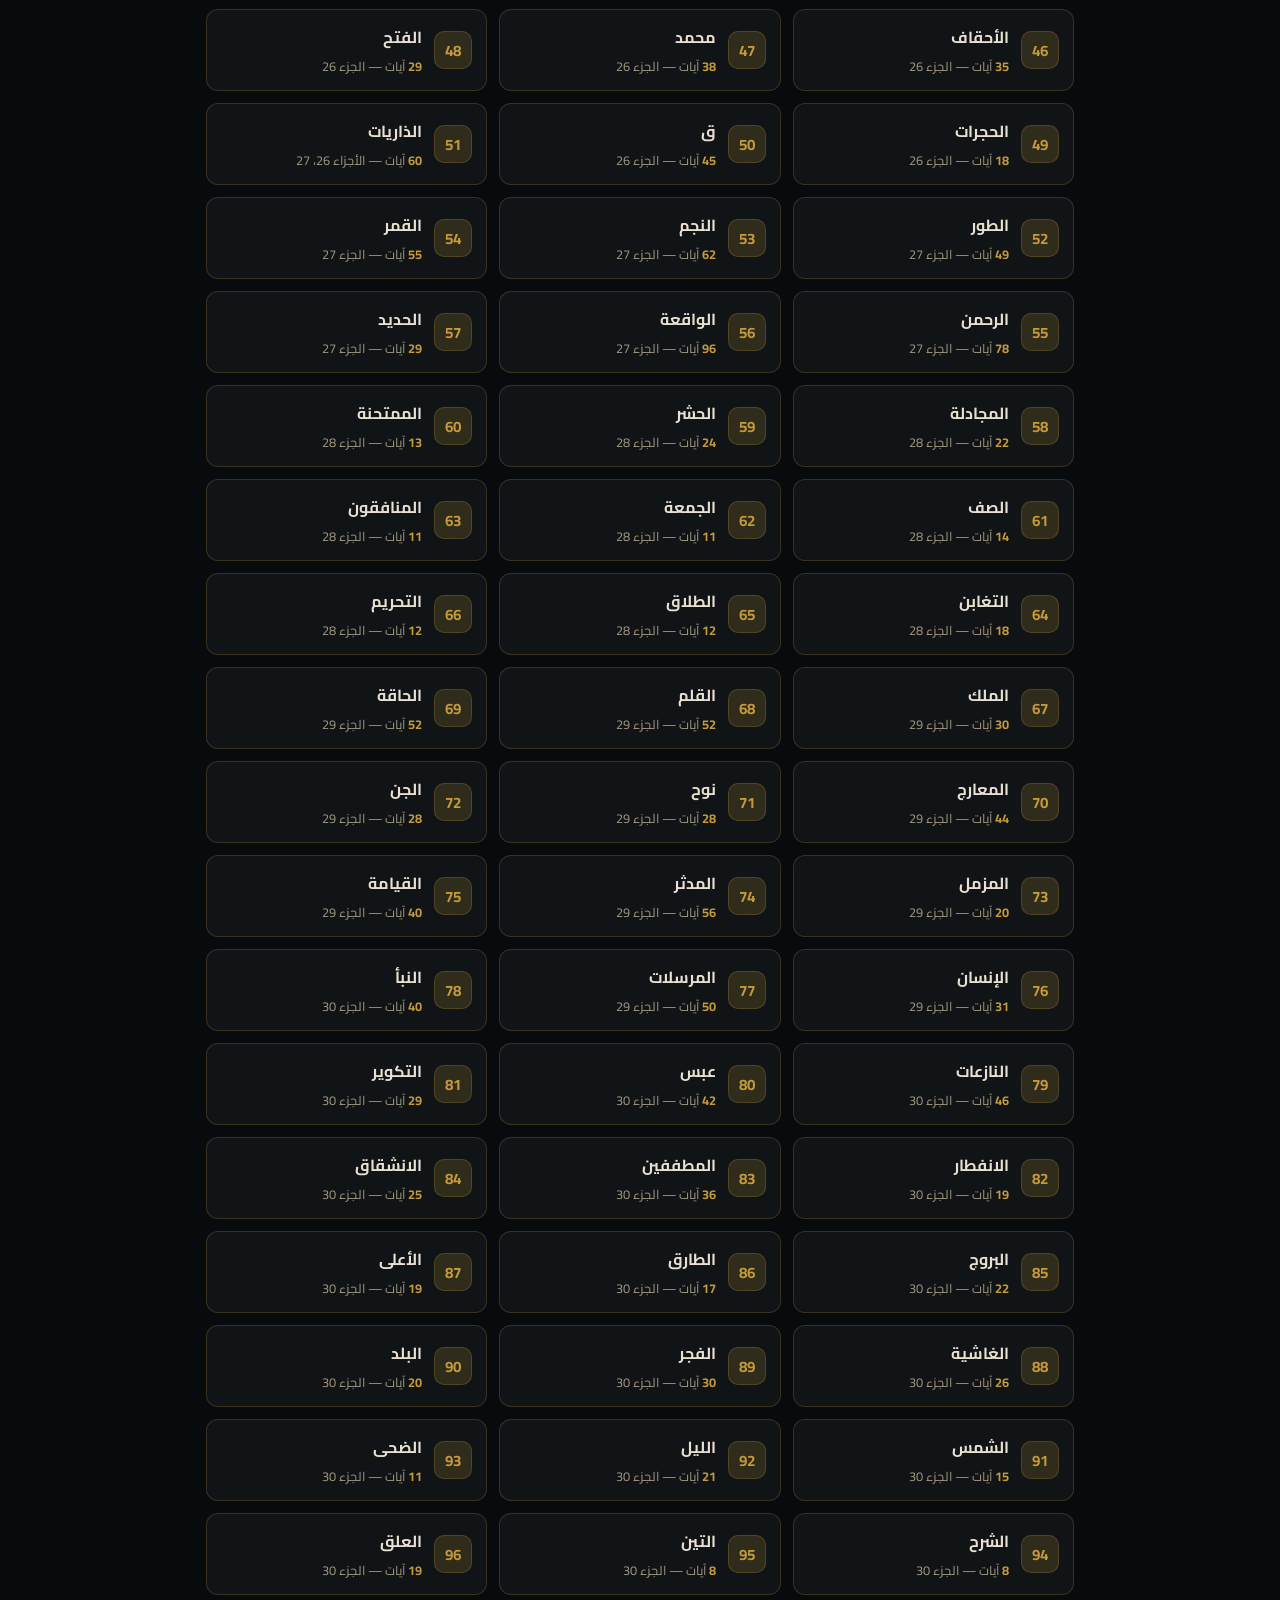
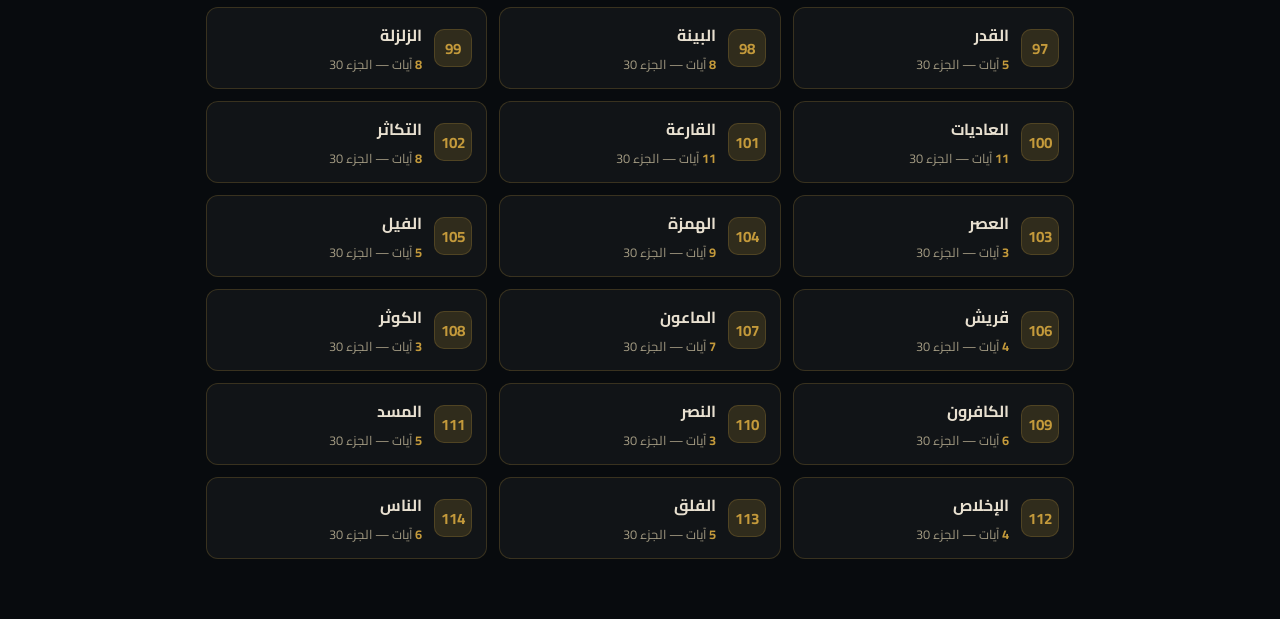
<file: tasmi3/info.html>
<!DOCTYPE html>
<html lang="ar" dir="rtl">
<head>
  <meta charset="UTF-8">
  <meta name="viewport" content="width=device-width, initial-scale=1.0">
  <meta name="color-scheme" content="light dark">
  <title>فهرس القرآن — Info - تسميع</title>
  <script>
    (function () {
      var theme = localStorage.getItem('tasmi3_theme') || 'light';
      if (theme === 'dark') {
        document.documentElement.classList.add('theme-dark-early');
      } else {
        document.documentElement.classList.add('theme-light-early');
      }
    })();
  </script>
  <link href="https://fonts.googleapis.com/css2?family=Cairo:wght@400;600;700&display=swap" rel="stylesheet">
  <link rel="stylesheet" href="style.css">
  <link rel="manifest" href="manifest.json">
  <style>
    body { min-height: 100vh; display: flex; flex-direction: column; }
    .header-compact { display: flex; align-items: center; justify-content: space-between; padding: 15px 20px; background: var(--header-bg); border-bottom: 1px solid var(--gold-line); position: sticky; top: 0; z-index: 100; }
    .page-title { color: var(--gold); font-family: 'Cairo'; font-weight: bold; font-size: 1.3rem; margin: 0; }
    .info-wrap { flex: 1; padding: 24px 16px 60px; max-width: 900px; margin: 0 auto; width: 100%; }
    .info-search { width: 100%; background: var(--custom-search-bg); border: 1px solid var(--gold-line); color: var(--text); padding: 10px 14px; border-radius: 10px; font-family: 'Cairo'; font-size: 0.95rem; outline: none; direction: rtl; margin-bottom: 16px; }
    .info-search:focus { border-color: var(--gold); }
    .info-count { color: var(--text2); font-size: 0.85rem; margin-bottom: 12px; text-align: center; }
    .info-grid { display: grid; grid-template-columns: repeat(auto-fill, minmax(250px, 1fr)); gap: 12px; }
    .info-card { display: flex; align-items: center; gap: 12px; background: var(--surface); border: 1px solid var(--gold-line); border-radius: 12px; padding: 12px 14px; text-decoration: none; color: var(--text); transition: border-color 0.2s, background 0.2s, transform 0.12s; }
    .info-card:hover { border-color: var(--gold); background: var(--gold-dim); }
    .info-card:active { transform: scale(0.98); }
    .info-num { min-width: 38px; height: 38px; border-radius: 10px; background: var(--gold-dim); border: 1px solid var(--gold-line); color: var(--gold); font-weight: 700; display: flex; align-items: center; justify-content: center; font-size: 0.95rem; flex-shrink: 0; }
    .info-names { display: flex; flex-direction: column; gap: 2px; min-width: 0; }
    .info-name { font-weight: 700; font-size: 1rem; color: var(--text); white-space: nowrap; overflow: hidden; text-overflow: ellipsis; }
    .info-meta { font-size: 0.8rem; color: var(--text2); }
    .info-meta b { color: var(--gold); }
    @media (max-width: 480px) {
      .info-wrap { padding: 16px 12px 60px; }
      .info-grid { grid-template-columns: 1fr; }
    }
  </style>
</head>
<body>
  <!-- Navigation Sidebar -->
  <div class="sidebar-overlay" id="navSidebarOverlay" onclick="toggleNavSidebar()"></div>
  <div class="sidebar" id="navSidebar" style="right: auto; left: 0; transform: translateX(-100%);">
    <div style="display:flex; justify-content:space-between; align-items:center; border-bottom:1px solid var(--gold-line); padding-bottom:10px; margin-bottom:15px;">
      <h2 style="color:var(--gold); font-family:'Cairo'; margin:0; font-size:1.2rem;">متابعة الحفظ</h2>
      <button class="btn-close-sidebar" onclick="toggleNavSidebar()" style="position:static;">✕</button>
    </div>
    <div class="nav-links">
      <a href="index.html" class="nav-link">الرئيسية</a>
      <a href="bookmark.html" class="nav-link">🔖 العلامات <span class="bm-nav-count" data-bm-count="tasmi3"></span></a>
      <a href="search.html" class="nav-link">🔍 البحث في القرآن</a>
      <a href="mos7af.html" class="nav-link">📖 المصحف الشريف</a>
      <a href="info.html" class="nav-link active">ℹ️ Info</a>
      <a href="adhkar.html" class="nav-link" style="color: var(--gold);">الأذكار 📿</a>
      <a href="hadeeth.html" class="nav-link" style="color: var(--gold);">الأربعون النووية 📜</a>
      <a href="tasbeeh.html" class="nav-link">السبحة 📿</a>
      <a href="needs_review.html" class="nav-link">يحتاج مراجعة 🔴</a>
      <a href="good.html" class="nav-link">جيد 🟡</a>
      <a href="perfect.html" class="nav-link">ممتاز 🟢</a>
      <div class="nav-toggle-row">
        <span>إشعارات الصلاة على النبي ﷺ</span>
        <input type="checkbox" id="toggleDhikrPopup" onchange="toggleDhikrPopupSetting(this)" checked>
      </div>
    </div>
  </div>

  <div class="header-compact">
    <h1 class="page-title">ℹ️ فهرس القرآن — Quran Index</h1>
    <div style="display: flex; gap: 8px; align-items: center;">
      <a href="index.html" style="background: var(--surface); border: 1px solid var(--gold-line); color: var(--text); padding: 4px 10px; border-radius: 8px; text-decoration: none; font-size: 0.85rem; white-space: nowrap;">الرئيسية</a>
      <button id="btnNav" onclick="toggleNavSidebar()" style="background: var(--gold); border: 1px solid var(--gold); color: var(--bg); padding: 4px 10px; border-radius: 8px; font-family: 'Cairo', sans-serif; cursor: pointer; font-weight: bold;">☰</button>
    </div>
  </div>

  <div class="info-wrap">
    <input type="search" id="infoSearch" class="info-search" placeholder="ابحث باسم السورة أو رقمها..." autocomplete="off">
    <div class="info-count" id="infoCount"></div>
    <div class="info-grid" id="infoGrid"></div>
  </div>

  <script>
    // [number, arabicName, ayahCount, juzArray] — Hafs order, Juz from verse boundaries
    var SURAHS_INFO = [
      [1,"الفاتحة",7,[1]],[2,"البقرة",286,[1,2,3]],[3,"آل عمران",200,[3,4]],[4,"النساء",176,[4,5,6]],[5,"المائدة",120,[6,7]],
      [6,"الأنعام",165,[7,8]],[7,"الأعراف",206,[8,9]],[8,"الأنفال",75,[9,10]],[9,"التوبة",129,[10,11]],[10,"يونس",109,[11]],
      [11,"هود",123,[11,12]],[12,"يوسف",111,[12,13]],[13,"الرعد",43,[13]],[14,"إبراهيم",52,[13]],[15,"الحجر",99,[14]],
      [16,"النحل",128,[14]],[17,"الإسراء",111,[15]],[18,"الكهف",110,[15,16]],[19,"مريم",98,[16]],[20,"طه",135,[16]],
      [21,"الأنبياء",112,[17]],[22,"الحج",78,[17]],[23,"المؤمنون",118,[18]],[24,"النور",64,[18]],[25,"الفرقان",77,[18,19]],
      [26,"الشعراء",227,[19]],[27,"النمل",93,[19,20]],[28,"القصص",88,[20]],[29,"العنكبوت",69,[20,21]],[30,"الروم",60,[21]],
      [31,"لقمان",34,[21]],[32,"السجدة",30,[21]],[33,"الأحزاب",73,[21,22]],[34,"سبأ",54,[22]],[35,"فاطر",45,[22]],
      [36,"يس",83,[22,23]],[37,"الصافات",182,[23]],[38,"ص",88,[23]],[39,"الزمر",75,[23,24]],[40,"غافر",85,[24]],
      [41,"فصلت",54,[24,25]],[42,"الشورى",53,[25]],[43,"الزخرف",89,[25]],[44,"الدخان",59,[25]],[45,"الجاثية",37,[25]],
      [46,"الأحقاف",35,[26]],[47,"محمد",38,[26]],[48,"الفتح",29,[26]],[49,"الحجرات",18,[26]],[50,"ق",45,[26]],
      [51,"الذاريات",60,[26,27]],[52,"الطور",49,[27]],[53,"النجم",62,[27]],[54,"القمر",55,[27]],[55,"الرحمن",78,[27]],
      [56,"الواقعة",96,[27]],[57,"الحديد",29,[27]],[58,"المجادلة",22,[28]],[59,"الحشر",24,[28]],[60,"الممتحنة",13,[28]],
      [61,"الصف",14,[28]],[62,"الجمعة",11,[28]],[63,"المنافقون",11,[28]],[64,"التغابن",18,[28]],[65,"الطلاق",12,[28]],
      [66,"التحريم",12,[28]],[67,"الملك",30,[29]],[68,"القلم",52,[29]],[69,"الحاقة",52,[29]],[70,"المعارج",44,[29]],
      [71,"نوح",28,[29]],[72,"الجن",28,[29]],[73,"المزمل",20,[29]],[74,"المدثر",56,[29]],[75,"القيامة",40,[29]],
      [76,"الإنسان",31,[29]],[77,"المرسلات",50,[29]],[78,"النبأ",40,[30]],[79,"النازعات",46,[30]],[80,"عبس",42,[30]],
      [81,"التكوير",29,[30]],[82,"الانفطار",19,[30]],[83,"المطففين",36,[30]],[84,"الانشقاق",25,[30]],[85,"البروج",22,[30]],
      [86,"الطارق",17,[30]],[87,"الأعلى",19,[30]],[88,"الغاشية",26,[30]],[89,"الفجر",30,[30]],[90,"البلد",20,[30]],
      [91,"الشمس",15,[30]],[92,"الليل",21,[30]],[93,"الضحى",11,[30]],[94,"الشرح",8,[30]],[95,"التين",8,[30]],
      [96,"العلق",19,[30]],[97,"القدر",5,[30]],[98,"البينة",8,[30]],[99,"الزلزلة",8,[30]],[100,"العاديات",11,[30]],
      [101,"القارعة",11,[30]],[102,"التكاثر",8,[30]],[103,"العصر",3,[30]],[104,"الهمزة",9,[30]],[105,"الفيل",5,[30]],
      [106,"قريش",4,[30]],[107,"الماعون",7,[30]],[108,"الكوثر",3,[30]],[109,"الكافرون",6,[30]],[110,"النصر",3,[30]],
      [111,"المسد",5,[30]],[112,"الإخلاص",4,[30]],[113,"الفلق",5,[30]],[114,"الناس",6,[30]]
    ];

    function juzLabel(juz) {
      if (juz.length === 1) return 'الجزء ' + juz[0];
      var parts = [];
      for (var i = 0; i < juz.length; i++) parts.push(juz[i]);
      return 'الأجزاء ' + parts.join('، ');
    }

    function renderInfo(filter) {
      var grid = document.getElementById('infoGrid');
      var count = document.getElementById('infoCount');
      grid.innerHTML = '';
      var shown = 0;
      var q = (filter || '').trim();
      for (var i = 0; i < SURAHS_INFO.length; i++) {
        var s = SURAHS_INFO[i];
        var num = s[0], name = s[1], ayahs = s[2], juz = s[3];
        if (q && name.indexOf(q) === -1 && String(num).indexOf(q) === -1) continue;
        shown++;
        var a = document.createElement('a');
        a.className = 'info-card';
        a.href = 'index.html?surah=' + num;
        a.setAttribute('data-surah', String(num));
        var n = document.createElement('div');
        n.className = 'info-num';
        n.textContent = num;
        var wrap = document.createElement('div');
        wrap.className = 'info-names';
        var nm = document.createElement('div');
        nm.className = 'info-name';
        nm.textContent = name;
        var meta = document.createElement('div');
        meta.className = 'info-meta';
        meta.innerHTML = '<b>' + ayahs + '</b> آيات — ' + juzLabel(juz);
        wrap.appendChild(nm);
        wrap.appendChild(meta);
        a.appendChild(n);
        a.appendChild(wrap);
        grid.appendChild(a);
      }
      if (count) count.textContent = 'عدد السور المعروضة: ' + shown + ' / 114';
    }

    function toggleNavSidebar() {
      document.getElementById('navSidebar').classList.toggle('show');
      document.getElementById('navSidebarOverlay').classList.toggle('show');
    }

    document.addEventListener('DOMContentLoaded', function () {
      renderInfo('');
      var inp = document.getElementById('infoSearch');
      if (inp) inp.addEventListener('input', function () { renderInfo(inp.value); });
      var cb = document.getElementById('toggleDhikrPopup');
      try {
        if (cb && typeof isDhikrPopupEnabled === 'function') cb.checked = isDhikrPopupEnabled();
      } catch (e) {}
    });

    if ('serviceWorker' in navigator) {
      window.addEventListener('load', function () {
        try { navigator.serviceWorker.register('sw.js'); } catch (e) {}
      });
    }
  </script>
  <script src="bookmarks.js"></script>
</body>
</html>
</file>
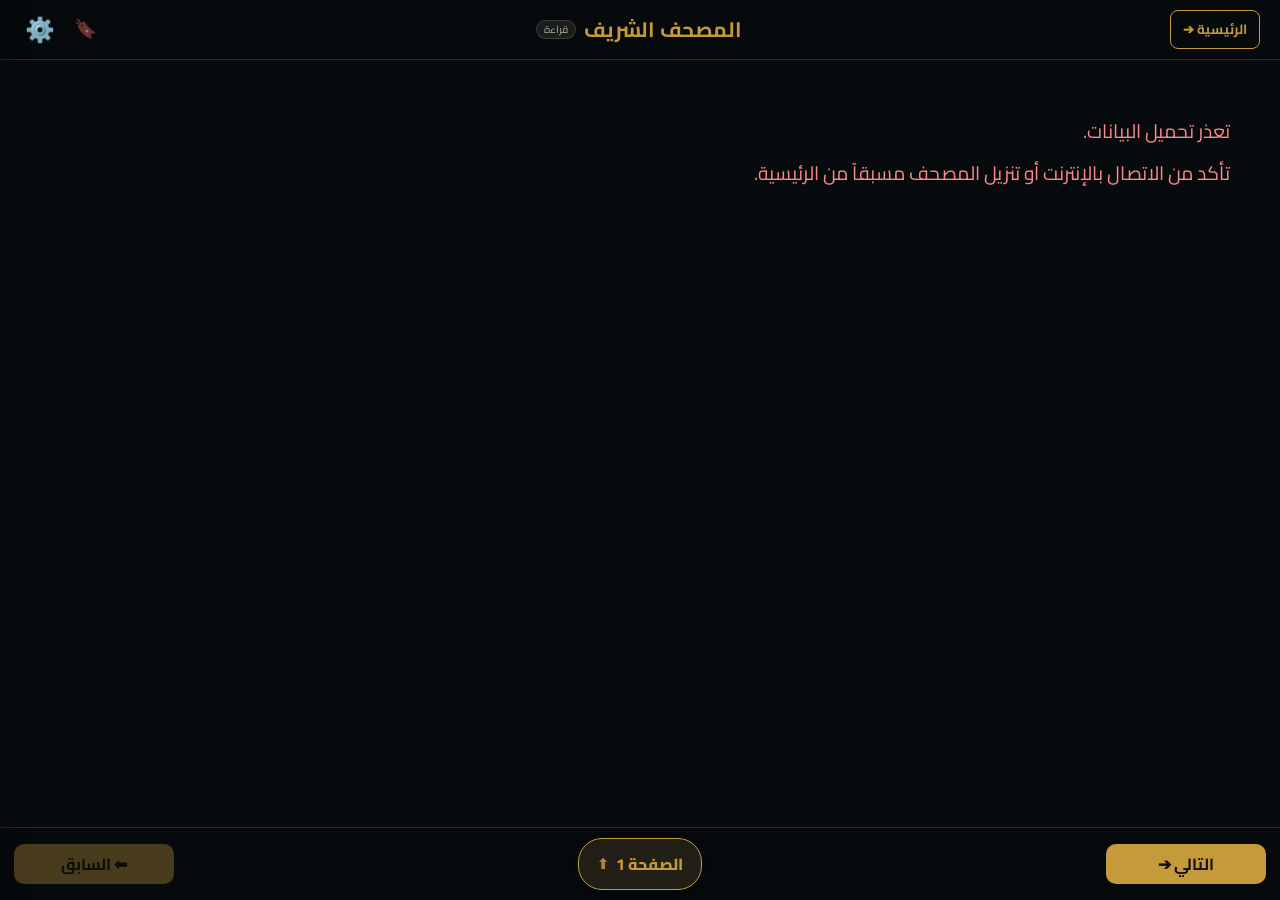
<file: tasmi3/mos7af.html>
<!DOCTYPE html>
<html lang="ar" dir="rtl">
<head>
  <meta charset="UTF-8">
  <meta name="viewport" content="width=device-width, initial-scale=1.0">
  <title>Premium Mushaf - تسميع</title>
  
  <script>
    (function () {
      var theme = localStorage.getItem('tasmi3_theme') || 'light';
      if (theme === 'dark') {
        document.documentElement.classList.add('theme-dark-early', 'theme-dark');
      } else {
        document.documentElement.classList.add('theme-light-early', 'theme-light');
      }
    })();
  </script>

  <link href="https://fonts.googleapis.com/css2?family=Cairo:wght@400;600;700&display=swap" rel="stylesheet">
  <link rel="stylesheet" href="style.css">
  <link rel="stylesheet" href="mos7af.css">
  <link rel="manifest" href="manifest.json">
</head>
<body class="mos7af-body">

  <!-- Toast Container -->
  <div class="toast-container" id="toastContainer"></div>

  <!-- Header -->
  <div class="mos7af-header">
     <button class="btn-back" onclick="window.location.href='index.html'">الرئيسية ➔</button>
     <div class="mos7af-title">المصحف الشريف <span class="mode-chip">قراءة</span></div>
     <div class="mos7af-header-actions">
       <button class="btn-bm" id="btnMos7afBookmark" onclick="toggleBookmarkCurrent()"
               title="علامة على الموضع الحالي" aria-label="علامة على الموضع الحالي">🔖</button>
       <button class="btn-settings" onclick="toggleSidebar()">⚙️</button>
     </div>
  </div>

  <!-- Sidebar Overlay -->
  <div class="sidebar-overlay" id="mos7afSidebarOverlay" onclick="toggleSidebar()"></div>
  
  <!-- Settings & Nav Sidebar -->
  <div class="sidebar" id="mos7afSidebar" style="right: auto; left: 0; transform: translateX(-100%);">
    <div style="display:flex; justify-content:space-between; align-items:center; border-bottom:1px solid var(--gold-line); padding-bottom:10px; margin-bottom:15px;">
       <h2 style="color:var(--gold); font-family:'Cairo'; margin:0; font-size:1.2rem;">الإعدادات</h2>
       <button class="btn-close-sidebar" onclick="toggleSidebar()" style="position:static;">✕</button>
    </div>
    
    <div class="settings-group">
      <h3>حجم الخط</h3>
      <div class="font-size-controls">
         <button onclick="setFontSize('xsmall')" id="fontBtn_xsmall">صغير جداً</button>
         <button onclick="setFontSize('small')" id="fontBtn_small">صغير</button>
         <button onclick="setFontSize('default')" id="fontBtn_default" class="active">عادي</button>
         <button onclick="setFontSize('large')" id="fontBtn_large">كبير</button>
         <button onclick="setFontSize('xlarge')" id="fontBtn_xlarge">أكبر</button>
      </div>
    </div>

    <div class="settings-group">
      <h3>المظهر</h3>
      <div class="nav-toggle-row" style="background:var(--card-bg);padding:10px 14px;border-radius:10px;">
        <span id="themeLabel">الوضع الليلي 🌙</span>
        <input type="checkbox" id="toggleTheme" onchange="toggleMos7afTheme(this.checked)">
      </div>
    </div>

     <div class="settings-group">
      <h3>وضع القراءة</h3>
      <div class="mode-controls">
         <button onclick="setMode('page')" id="modeBtn_page" class="active">صفحة</button>
         <button onclick="setMode('surah')" id="modeBtn_surah">سورة</button>
         <button onclick="setMode('juz')" id="modeBtn_juz">جزء</button>
         <button onclick="setMode('rub')" id="modeBtn_rub">ربع</button>
      </div>
    </div>

    <div style="margin-top: 30px;">
      <div class="nav-links">
        <a href="index.html" class="nav-link">الرئيسية</a>
        <a href="bookmark.html" class="nav-link">🔖 العلامات <span class="bm-nav-count" data-bm-count="read"></span></a>
        <a href="tasbeeh.html" class="nav-link">السبحة 📿</a>
        <a href="adhkar.html" class="nav-link" style="color: var(--gold);">الأذكار 📿</a>
      </div>
    </div>
  </div>

  <!-- Reading Content -->
  <div class="mos7af-container mode-page" id="mos7afContainer">
     <!-- Injected via JS -->
  </div>

  <!-- Loading Overlay -->
  <div class="mos7af-loading" id="mos7afLoading" style="display:none;">
     <div class="spinner"></div>
     <div>جاري التحميل...</div>
  </div>


  <!-- Bottom Navigation Bar — always visible, 3 columns -->
  <div class="mos7af-nav">
    <button id="btnNext" onclick="goNext()">التالي ➔</button>
    <button class="nav-position-btn" id="positionBtn" onclick="openJumpModal()">
      <span id="indicatorText">الصفحة 1</span>
      <span class="nav-pos-arrow">⬆</span>
    </button>
    <button id="btnPrev" onclick="goPrev()" disabled>⬅ السابق</button>
  </div>


  <script src="quran_mapping.js"></script>
  <script src="bookmarks.js"></script>
  <script src="mos7af.js"></script>

  <!-- Jump To Modal -->
  <div class="jump-modal-overlay" id="jumpModalOverlay" onclick="closeJumpModal()" style="display:none;">
    <div class="jump-modal" onclick="event.stopPropagation()">
      <div class="jump-modal-header">
        <span id="jumpModalTitle">انتقل إلى...</span>
        <button onclick="closeJumpModal()">✕</button>
      </div>
      <div class="jump-modal-body" id="jumpModalBody">
        <!-- Filled dynamically by JS -->
      </div>
    </div>
  </div>
</body>
</html>
</file>
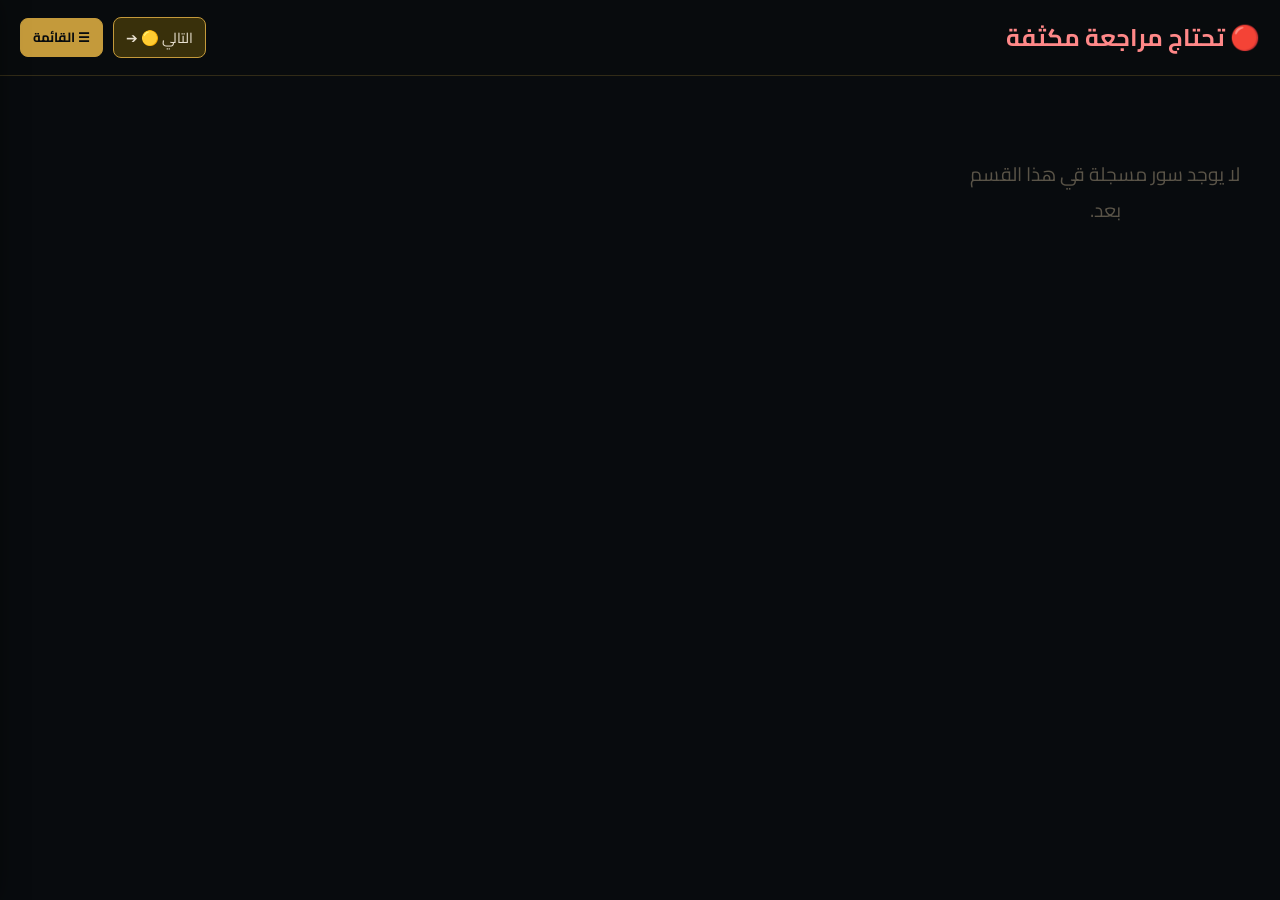
<file: tasmi3/needs_review.html>
<!DOCTYPE html>
<html lang="ar" dir="rtl">

<head>
  <meta charset="UTF-8">
  <meta name="viewport" content="width=device-width, initial-scale=1.0">
  <title>يحتاج مراجعة 🔴 - تسميع</title>
  <link
    href="https://fonts.googleapis.com/css2?family=Cairo:wght@400;600;700&display=swap"
    rel="stylesheet">
  <link rel="stylesheet" href="style.css">
  <link rel="manifest" href="manifest.json">
  <style>
    body {
      min-height: 100vh;
      display: flex;
      flex-direction: column;
    }

    .header-compact {
      display: flex;
      align-items: center;
      justify-content: space-between;
      padding: 15px 20px;
      background: var(--header-bg);
      border-bottom: 1px solid var(--gold-line);
    }

    .page-title {
      color: #ff8888;
      font-family: 'Cairo';
      font-weight: bold;
      font-size: 1.5rem;
      margin: 0;
    }

    .board-container {
      flex: 1;
      padding: 30px;
      display: grid;
      grid-template-columns: repeat(auto-fill, minmax(250px, 1fr));
      gap: 20px;
      align-content: start;
    }
  </style>
</head>

<body>
  <div class="sidebar-overlay" id="navSidebarOverlay" onclick="toggleNavSidebar()"></div>
  <div class="sidebar" id="navSidebar" style="right: auto; left: 0; transform: translateX(-100%);">
    <div
      style="display:flex; justify-content:space-between; align-items:center; border-bottom:1px solid var(--gold-line); padding-bottom:10px; margin-bottom:15px;">
      <h2 style="color:var(--gold); font-family:'Cairo'; margin:0; font-size:1.2rem;">متابعة الحفظ</h2>
      <button class="btn-close-sidebar" onclick="toggleNavSidebar()" style="position:static;">✕</button>
    </div>
    <div class="nav-links">
      <a href="index.html" class="nav-link">الرئيسية</a>
      <a href="bookmark.html" class="nav-link">🔖 العلامات <span class="bm-nav-count" data-bm-count="tasmi3"></span></a>
      <a href="search.html" class="nav-link">🔍 البحث في القرآن</a>
      <a href="info.html" class="nav-link">ℹ️ Info</a>
      <a href="adhkar.html" class="nav-link" style="color: var(--gold);">الأذكار 📿</a>
      <a href="tasbeeh.html" class="nav-link">السبحة 📿</a>
      <a href="needs_review.html" class="nav-link active">يحتاج مراجعة 🔴</a>
      <a href="good.html" class="nav-link">جيد 🟡</a>
      <a href="perfect.html" class="nav-link">ممتاز 🟢</a>

      <button id="btnInstallApp" class="nav-link"
        style="display:block; text-align:right; border:1px solid var(--gold); background:var(--gold-dim); color:var(--gold); font-weight:bold; cursor:pointer; margin-top:20px; font-size:1rem; border-radius:8px;"
        onclick="installApp()">📲 تثبيت / تحديث التطبيق</button>

      <div class="nav-toggle-row">
        <span>إشعارات الصلاة على النبي ﷺ</span>
        <input type="checkbox" id="toggleDhikrPopup" onchange="toggleDhikrPopupSetting(this)" checked>
      </div>
    </div>
  </div>

  <div class="header-compact">
    <h1 class="page-title">🔴 تحتاج مراجعة مكثفة</h1>
    <div style="display: flex; gap: 10px; align-items: center;">
      <a href="good.html"
        style="background: rgba(255,193,7,0.2); border: 1px solid var(--gold); color: var(--text); padding: 6px 12px; border-radius: 8px; text-decoration: none; font-size: 0.9rem; white-space: nowrap;">التالي
        🟡 ➔</a>
      <button id="btnNav" onclick="toggleNavSidebar()"
        style="background: var(--gold); border: 1px solid var(--gold); color: var(--bg); padding: 6px 12px; border-radius: 8px; font-family: 'Cairo', sans-serif; cursor: pointer; font-weight: bold; transition: all 0.2s;">☰
        القائمة</button>
    </div>
  </div>

  <div class="board-container" id="boardContainer"></div>

  <script src="review_boards.js"></script>
  <script src="bookmarks.js"></script>
  <script>
    window.onload = () => initBoard('needs_review');
    if ('serviceWorker' in navigator) {
      window.addEventListener('load', () => {
        navigator.serviceWorker.register('sw.js');
      });
    }
  </script>
</body>

</html>
</file>
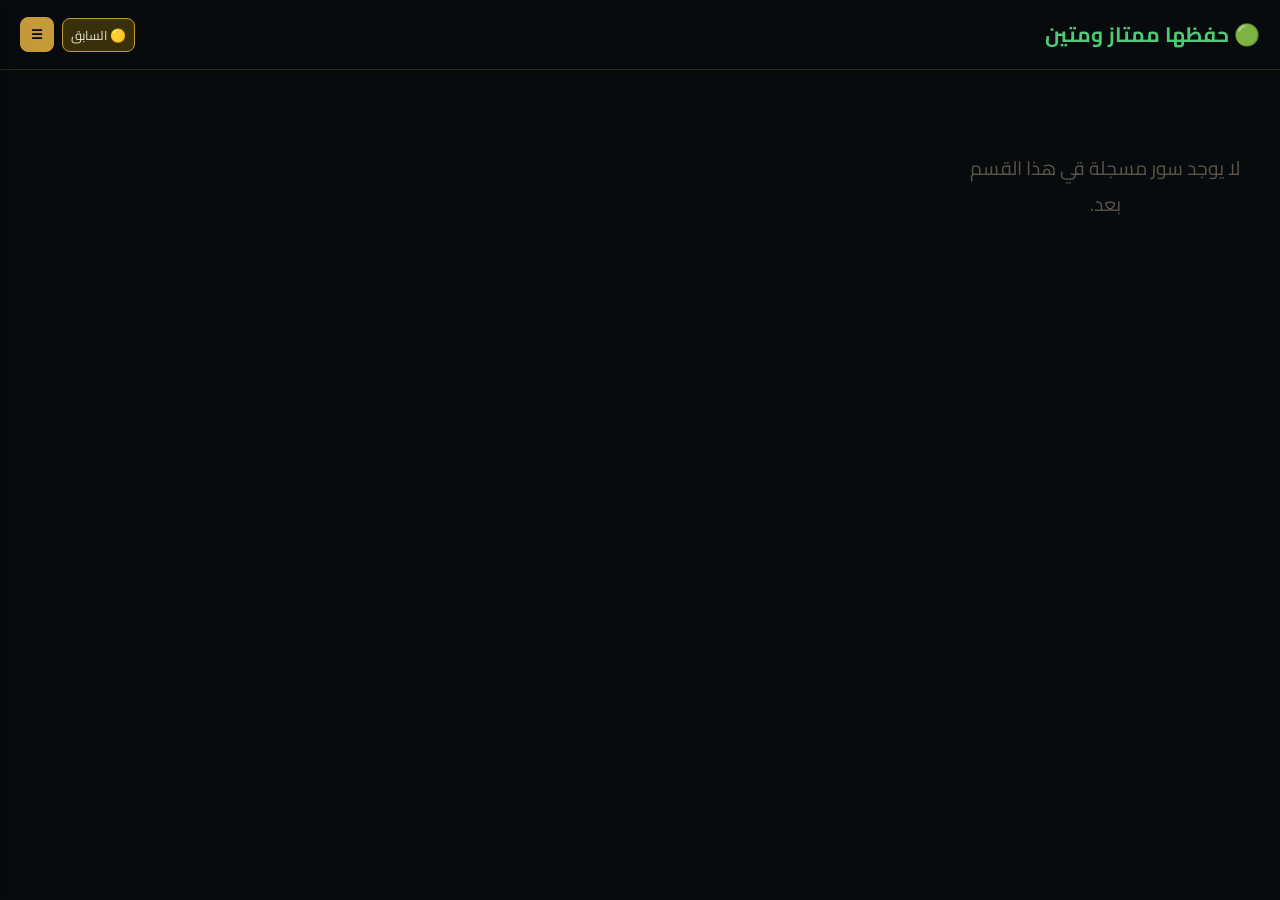
<file: tasmi3/perfect.html>
<!DOCTYPE html>
<html lang="ar" dir="rtl">

<head>
  <meta charset="UTF-8">
  <meta name="viewport" content="width=device-width, initial-scale=1.0">
  <title>ممتاز 🟢 - تسميع</title>
  <link
    href="https://fonts.googleapis.com/css2?family=Cairo:wght@400;600;700&display=swap"
    rel="stylesheet">
  <link rel="stylesheet" href="style.css">
  <link rel="manifest" href="manifest.json">
  <style>
    body {
      min-height: 100vh;
      display: flex;
      flex-direction: column;
    }

    .header-compact {
      display: flex;
      align-items: center;
      justify-content: space-between;
      padding: 15px 20px;
      background: var(--header-bg);
      border-bottom: 1px solid var(--gold-line);
    }

    .page-title {
      color: #50c878;
      font-family: 'Cairo';
      font-weight: bold;
      font-size: 1.5rem;
      margin: 0;
    }

    .board-container {
      flex: 1;
      padding: 30px;
      display: grid;
      grid-template-columns: repeat(auto-fill, minmax(250px, 1fr));
      gap: 20px;
      align-content: start;
    }
  </style>
</head>

<body>
  <!-- Navigation Sidebar -->
  <div class="sidebar-overlay" id="navSidebarOverlay" onclick="toggleNavSidebar()"></div>
  <div class="sidebar" id="navSidebar" style="right: auto; left: 0; transform: translateX(-100%);">
    <div
      style="display:flex; justify-content:space-between; align-items:center; border-bottom:1px solid var(--gold-line); padding-bottom:10px; margin-bottom:15px;">
      <h2 style="color:var(--gold); font-family:'Cairo'; margin:0; font-size:1.2rem;">متابعة الحفظ</h2>
      <button class="btn-close-sidebar" onclick="toggleNavSidebar()" style="position:static;">✕</button>
    </div>
    <div class="nav-links">
      <a href="index.html" class="nav-link">الرئيسية</a>
      <a href="bookmark.html" class="nav-link">🔖 العلامات <span class="bm-nav-count" data-bm-count="tasmi3"></span></a>
      <a href="search.html" class="nav-link">🔍 البحث في القرآن</a>
      <a href="info.html" class="nav-link">ℹ️ Info</a>
      <a href="adhkar.html" class="nav-link" style="color: var(--gold);">الأذكار 📿</a>
      <a href="tasbeeh.html" class="nav-link">السبحة 📿</a>
      <a href="needs_review.html" class="nav-link">يحتاج مراجعة 🔴</a>
      <a href="good.html" class="nav-link">جيد 🟡</a>
      <a href="perfect.html" class="nav-link active">ممتاز 🟢</a>

      <button id="btnInstallApp" class="nav-link"
        style="display:block; text-align:right; border:1px solid var(--gold); background:var(--gold-dim); color:var(--gold); font-weight:bold; cursor:pointer; margin-top:20px; font-size:1rem; border-radius:8px;"
        onclick="installApp()">📲 تثبيت / تحديث التطبيق</button>

      <div class="nav-toggle-row">
        <span>إشعارات الصلاة على النبي ﷺ</span>
        <input type="checkbox" id="toggleDhikrPopup" onchange="toggleDhikrPopupSetting(this)" checked>
      </div>
    </div>
  </div>

  <div class="header-compact">
    <h1 class="page-title" style="font-size: 1.3rem;">🟢 حفظها ممتاز ومتين</h1>
    <div style="display: flex; gap: 8px; align-items: center;">
      <a href="good.html"
        style="background: rgba(255,193,7,0.2); border: 1px solid var(--gold); color: var(--text); padding: 4px 8px; border-radius: 8px; text-decoration: none; font-size: 0.8rem; white-space: nowrap;">🟡
        السابق</a>
      <button id="btnNav" onclick="toggleNavSidebar()"
        style="background: var(--gold); border: 1px solid var(--gold); color: var(--bg); padding: 4px 10px; border-radius: 8px; font-family: 'Cairo', sans-serif; cursor: pointer; font-weight: bold; transition: all 0.2s;">☰</button>
    </div>
  </div>

  <div class="board-container" id="boardContainer"></div>

  <script src="review_boards.js"></script>
  <script src="bookmarks.js"></script>
  <script>
    window.onload = () => initBoard('perfect');
    if ('serviceWorker' in navigator) {
      window.addEventListener('load', () => {
        navigator.serviceWorker.register('sw.js');
      });
    }
  </script>
</body>

</html>
</file>
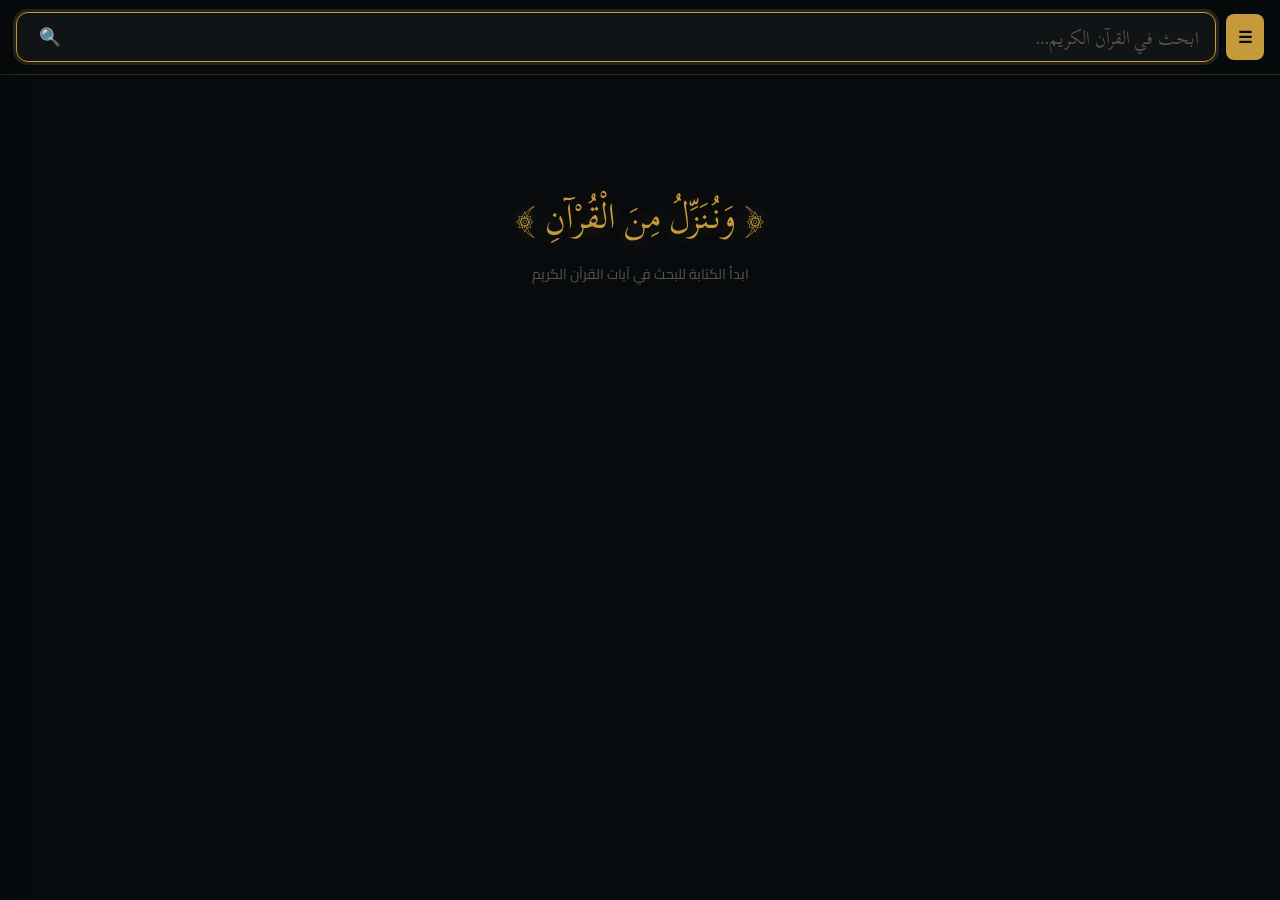
<file: tasmi3/search.html>
<!DOCTYPE html>
<html lang="ar" dir="rtl">

<head>
  <meta charset="UTF-8">
  <meta name="viewport" content="width=device-width, initial-scale=1.0">
  <title>بحث في القرآن - تسميع</title>
  <link
    href="https://fonts.googleapis.com/css2?family=Cairo:wght@400;600;700&display=swap"
    rel="stylesheet">
  <link rel="stylesheet" href="style.css">
  <link rel="manifest" href="manifest.json">
  <style>
    *,
    *::before,
    *::after {
      box-sizing: border-box;
    }

    body {
      min-height: 100vh;
      display: flex;
      flex-direction: column;
    }

    /* ── Header ── */
    .search-header {
      position: sticky;
      top: 0;
      z-index: 100;
      background: var(--header-bg);
      border-bottom: 1px solid var(--gold-line);
      padding: 12px 16px;
      display: flex;
      align-items: center;
      gap: 10px;
    }

    .btn-nav-toggle {
      flex-shrink: 0;
      background: var(--gold);
      border: none;
      color: var(--bg);
      padding: 8px 12px;
      border-radius: 8px;
      font-family: 'Cairo', sans-serif;
      font-weight: bold;
      font-size: 1rem;
      cursor: pointer;
      transition: opacity 0.2s;
    }

    .btn-nav-toggle:hover {
      opacity: 0.85;
    }

    /* ── Search Input ── */
    .search-input-wrap {
      flex: 1;
      position: relative;
    }

    #searchInput {
      width: 100%;
      background: var(--surface);
      border: 1.5px solid var(--gold-line);
      border-radius: 12px;
      padding: 11px 16px 11px 42px;
      font-family: 'Scheherazade New', serif;
      font-size: 1.4rem;
      color: var(--text);
      outline: none;
      direction: rtl;
      transition: border-color 0.2s, box-shadow 0.2s;
    }

    #searchInput:focus {
      border-color: var(--gold);
      box-shadow: 0 0 0 3px rgba(212, 168, 83, 0.15);
    }

    #searchInput::placeholder {
      color: var(--text3);
      font-size: 1.15rem;
    }

    .search-icon {
      position: absolute;
      left: 13px;
      top: 50%;
      transform: translateY(-50%);
      color: var(--text3);
      font-size: 1rem;
      pointer-events: none;
    }

    /* ── Status Bar ── */
    #statusBar {
      padding: 7px 18px;
      min-height: 32px;
      display: flex;
      align-items: center;
      gap: 8px;
      font-family: 'Cairo', sans-serif;
      font-size: 0.82rem;
      color: var(--text3);
    }

    .status-count {
      color: var(--gold);
      font-weight: bold;
    }

    .spinner {
      width: 13px;
      height: 13px;
      flex-shrink: 0;
      border: 2px solid var(--gold-line);
      border-top-color: var(--gold);
      border-radius: 50%;
      animation: spin 0.7s linear infinite;
    }

    @keyframes spin {
      to {
        transform: rotate(360deg);
      }
    }

    /* ── Results Container ── */
    #resultsContainer {
      flex: 1;
      padding: 4px 14px 50px;
      display: flex;
      flex-direction: column;
      gap: 9px;
      max-width: 820px;
      width: 100%;
      margin: 0 auto;
    }

    /* ── Result Card ── */
    .result-card {
      display: block;
      background: var(--surface);
      border: 1px solid var(--gold-line);
      border-radius: 14px;
      padding: 15px 17px;
      text-decoration: none;
      color: var(--text);
      transition: background 0.15s, border-color 0.15s, transform 0.1s;
    }

    .result-card:hover {
      background: rgba(212, 168, 83, 0.05);
      border-color: rgba(212, 168, 83, 0.5);
    }

    .result-card:active {
      transform: scale(0.985);
      background: var(--gold-dim);
    }

    .result-ayah-text {
      font-family: 'Scheherazade New', serif;
      font-size: 1.5rem;
      line-height: 2.4rem;
      color: var(--text);
      text-align: right;
      margin-bottom: 10px;
    }

    .result-ayah-text mark {
      background: rgba(212, 168, 83, 0.35);
      color: inherit;
      border-radius: 3px;
      padding: 0 2px;
      animation: markPop 0.35s ease;
    }

    @keyframes markPop {
      from {
        background: rgba(212, 168, 83, 0.65);
      }

      to {
        background: rgba(212, 168, 83, 0.35);
      }
    }

    .result-meta {
      display: flex;
      align-items: center;
      flex-wrap: wrap;
      gap: 8px;
    }

    .result-surah-name {
      color: var(--gold);
      font-family: 'Cairo', sans-serif;
      font-weight: 700;
      font-size: 0.88rem;
    }

    .result-ayah-num {
      color: var(--text3);
      font-family: 'Cairo', sans-serif;
      font-size: 0.78rem;
    }

    .result-source {
      margin-right: auto;
      font-family: 'Cairo', sans-serif;
      font-size: 0.7rem;
      color: var(--text3);
      opacity: 0.65;
    }

    /* ── Welcome / Empty States ── */
    .center-state {
      text-align: center;
      padding: 70px 20px;
      font-family: 'Cairo', sans-serif;
    }

    .center-state .icon {
      font-size: 2.8rem;
      margin-bottom: 12px;
    }

    .center-state .title {
      font-family: 'Scheherazade New', serif;
      font-size: 2.2rem;
      color: var(--gold);
      text-shadow: 0 0 18px rgba(212, 168, 83, 0.3);
      margin-bottom: 8px;
    }

    .center-state .sub {
      font-size: 0.88rem;
      color: var(--text3);
    }

    /* ── Section Label ── */
    .section-label {
      font-family: 'Cairo', sans-serif;
      font-size: 0.76rem;
      color: var(--text3);
      padding: 6px 2px 0;
      letter-spacing: 0.4px;
    }

    @media (max-width: 480px) {
      .result-ayah-text {
        font-size: 1.25rem;
        line-height: 2.1rem;
      }

      #resultsContainer {
        padding: 4px 8px 50px;
      }
    }
  </style>
</head>

<body>

  <!-- Nav Sidebar -->
  <div class="sidebar-overlay" id="navSidebarOverlay" onclick="toggleNavSidebar()"></div>
  <div class="sidebar" id="navSidebar" style="right:auto;left:0;transform:translateX(-100%);">
    <div
      style="display:flex;justify-content:space-between;align-items:center;border-bottom:1px solid var(--gold-line);padding-bottom:10px;margin-bottom:15px;">
      <h2 style="color:var(--gold);font-family:'Cairo';margin:0;font-size:1.2rem;">متابعة الحفظ</h2>
      <button class="btn-close-sidebar" onclick="toggleNavSidebar()" style="position:static;">✕</button>
    </div>
    <div class="nav-links">
      <a href="index.html" class="nav-link">🏠 الرئيسية</a>
      <a href="bookmark.html" class="nav-link">🔖 العلامات <span class="bm-nav-count" data-bm-count="tasmi3"></span></a>
      <a href="search.html" class="nav-link active">🔍 البحث في القرآن</a>
      <a href="info.html" class="nav-link">ℹ️ Info</a>
      <a href="adhkar.html" class="nav-link">الأذكار 📿</a>
      <a href="tasbeeh.html" class="nav-link">السبحة</a>
      <a href="needs_review.html" class="nav-link">يحتاج مراجعة 🔴</a>
      <a href="good.html" class="nav-link">جيد 🟡</a>
      <a href="perfect.html" class="nav-link">ممتاز 🟢</a>
      <div class="nav-toggle-row">
        <span>إشعارات الصلاة على النبي ﷺ</span>
        <input type="checkbox" id="toggleDhikrPopup" onchange="toggleDhikrPopupSetting(this)" checked>
      </div>
    </div>
  </div>

  <!-- Header -->
  <header class="search-header">
    <button class="btn-nav-toggle" onclick="toggleNavSidebar()">☰</button>
    <div class="search-input-wrap">
      <input type="search" id="searchInput" placeholder="ابحث في القرآن الكريم..." autocomplete="off" autocorrect="off" spellcheck="false" dir="rtl">
      <button id="searchBtn" class="search-icon" style="background:none; border:none; cursor:pointer; padding:0 10px; font-size:1.1rem;">🔍</button>
    </div>
  </header>

  <!-- Status Bar -->
  <div id="statusBar"></div>

  <!-- Results -->
  <div id="resultsContainer">
    <div class="center-state">
      <div class="title">﴿ وَنُنَزِّلُ مِنَ الْقُرْآنِ ﴾</div>
      <div class="sub">ابدأ الكتابة للبحث في آيات القرآن الكريم</div>
    </div>
  </div>

  <script>
    'use strict';

    // ══════════════════════════════════════════════════════
    //  CONFIG
    // ══════════════════════════════════════════════════════
    const SURAH_NAMES = [
      "الفاتحة", "البقرة", "آل عمران", "النساء", "المائدة", "الأنعام", "الأعراف", "الأنفال", "التوبة", "يونس",
      "هود", "يوسف", "الرعد", "إبراهيم", "الحجر", "النحل", "الإسراء", "الكهف", "مريم", "طه",
      "الأنبياء", "الحج", "المؤمنون", "النور", "الفرقان", "الشعراء", "النمل", "القصص", "العنكبوت", "الروم",
      "لقمان", "السجدة", "الأحزاب", "سبأ", "فاطر", "يس", "الصافات", "ص", "الزمر", "غافر",
      "فصلت", "الشورى", "الزخرف", "الدخان", "الجاثية", "الأحقاف", "محمد", "الفتح", "الحجرات", "ق",
      "الذاريات", "الطور", "النجم", "القمر", "الرحمن", "الواقعة", "الحديد", "المجادلة", "الحشر", "الممتحنة",
      "الصف", "الجمعة", "المنافقون", "التغابن", "الطلاق", "التحريم", "الملك", "القلم", "الحاقة", "المعارج",
      "نوح", "الجن", "المزمل", "المدثر", "القيامة", "الإنسان", "المرسلات", "النبأ", "النازعات", "عبس",
      "التكوير", "الانفطار", "المطففين", "الانشقاق", "البروج", "الطارق", "الأعلى", "الغاشية", "الفجر", "البلد",
      "الشمس", "الليل", "الضحى", "الشرح", "التين", "العلق", "القدر", "البينة", "الزلزلة", "العاديات",
      "القارعة", "التكاثر", "العصر", "الهمزة", "الفيل", "قريش", "الماعون", "الكوثر", "الكافرون", "النصر",
      "المسد", "الإخلاص", "الفلق", "الناس"
    ];

    const IDB_NAME = 'tasmi3_quran_offline';
    const IDB_STORE = 'surahs';
    const CACHE_PREFIX = 'tasmi3_srch_';
    const DEBOUNCE_MS = 300;
    const MAX_RESULTS = Infinity;
    const API_BASE = 'https://api.alquran.cloud/v1/search/';

    // ══════════════════════════════════════════════════════
    //  ARABIC NORMALIZATION
    //  Compiled once at module level — never re-created in loops.
    // ══════════════════════════════════════════════════════
    // Dagger alif (U+0670) → ا (not stripped!) because it's an alif sound.
    // Order: replace alef variants FIRST, then strip diacritics.
    // Also strip invisible Unicode: HAIR SPACE, ZWSP, ZWNJ, ZWJ, WORD JOINER, BOM.
    const _RE_TASHKEEL = /[\u064B-\u065F\u06D6-\u06ED\u0640\u200A\u200B\u200C\u200D\u2060\uFEFF]/g;
    const _RE_ALEF = /[أإآٱ\u0670]/g;
    const _RE_YA = /[ىئ\u06CC]/g;
    const _RE_WAW_HAMZA = /ؤ/g;

    function normalizeArabic(text) {
      return text
        .replace(_RE_ALEF, 'ا')
        .replace(_RE_TASHKEEL, '')
        .replace(_RE_YA, 'ي')
        .replace(_RE_WAW_HAMZA, 'و');
    }

    // Loose comparison helper: strip all ا so dagger-alif positions become optional.
    // "صراط" → "صرط", "الرحمان" → "لرحمن", making both forms match.
    const _RE_ALEF_STRIP = /ا/g;
    function _looseNorm(text) { return normalizeArabic(text).replace(_RE_ALEF_STRIP, ''); }

    // ══════════════════════════════════════════════════════
    //  HIGHLIGHT ENGINE
    //  Finds matches in normalized text, maps back to original
    //  (preserving diacritics in the displayed, highlighted text).
    // ══════════════════════════════════════════════════════
    function _escHtml(s) {
      return s.replace(/&/g, '&amp;').replace(/</g, '&lt;').replace(/>/g, '&gt;');
    }

    /**
     * Build a parallel normalized string + an index map.
     * map[i] = index in `original` that corresponds to normalized[i].
     */
    function _buildNormMap(original) {
      const chars = [], map = [];
      for (let i = 0; i < original.length; i++) {
        const ch = original[i];
        _RE_TASHKEEL.lastIndex = 0;
        if (_RE_TASHKEEL.test(ch)) continue;
        const nc = ch.replace(_RE_ALEF, 'ا').replace(_RE_YA, 'ي');
        map.push(i);
        chars.push(nc);
      }
      return { normalized: chars.join(''), map };
    }

    /** Same as _buildNormMap but also strips ا from the normalized output.
     *  When ا is skipped, its position is inherited by the NEXT char so
     *  highlights extend back to include the ا (e.g. "ال" fully highlighted). */
    function _buildLooseNormMap(original) {
      const chars = [], map = [];
      let pendingPos = -1;
      for (let i = 0; i < original.length; i++) {
        const ch = original[i];
        _RE_TASHKEEL.lastIndex = 0;
        if (_RE_TASHKEEL.test(ch)) continue;
        const nc = ch.replace(_RE_ALEF, 'ا').replace(_RE_YA, 'ي');
        if (nc === 'ا') {
          if (pendingPos === -1) pendingPos = i;
          continue;
        }
        map.push(pendingPos !== -1 ? pendingPos : i);
        pendingPos = -1;
        chars.push(nc);
      }
      return { normalized: chars.join(''), map };
    }

    function _doHighlight(ayahText, normStr, normMap, queryNorm) {
      const qLen = queryNorm.length;
      let html = '', origIdx = 0, searchFrom = 0, found = false;
      while (searchFrom <= normStr.length - qLen) {
        const pos = normStr.indexOf(queryNorm, searchFrom);
        if (pos === -1) break;
        found = true;
        const origStart = normMap[pos];
        const origEnd = (pos + qLen < normMap.length) ? normMap[pos + qLen] : ayahText.length;
        html += _escHtml(ayahText.slice(origIdx, origStart));
        html += `<mark>${_escHtml(ayahText.slice(origStart, origEnd))}</mark>`;
        origIdx = origEnd;
        searchFrom = pos + qLen;
      }
      if (!found) return null;
      html += _escHtml(ayahText.slice(origIdx));
      return html;
    }

    function highlightText(ayahText, query) {
      if (!query) return _escHtml(ayahText);
      const normQuery = normalizeArabic(query);
      if (!normQuery) return _escHtml(ayahText);

      // Try exact normalized match first
      const { normalized, map } = _buildNormMap(ayahText);
      const result = _doHighlight(ayahText, normalized, map, normQuery);
      if (result !== null) return result;

      // Fallback: loose match (strip ا from both sides)
      const loose = _buildLooseNormMap(ayahText);
      const looseQ = normQuery.replace(_RE_ALEF_STRIP, '');
      if (looseQ) {
        const looseResult = _doHighlight(ayahText, loose.normalized, loose.map, looseQ);
        if (looseResult !== null) return looseResult;
      }

      return _escHtml(ayahText);
    }

    // ══════════════════════════════════════════════════════
    //  INDEXEDDB HELPER
    // ══════════════════════════════════════════════════════
    let _idbPromise = null;
    function _openIDB() {
      if (_idbPromise) return _idbPromise;
      _idbPromise = new Promise((resolve, reject) => {
        const req = indexedDB.open(IDB_NAME, 2);
        req.onupgradeneeded = (e) => {
          const db = e.target.result;
          if (!db.objectStoreNames.contains(IDB_STORE))
            db.createObjectStore(IDB_STORE, { keyPath: 'id' });
          if (!db.objectStoreNames.contains('meta'))
            db.createObjectStore('meta', { keyPath: 'key' });
        };
        req.onsuccess = () => resolve(req.result);
        req.onerror = () => { _idbPromise = null; reject(req.error); };
      });
      return _idbPromise;
    }

    // ══════════════════════════════════════════════════════
    //  OFFLINE SEARCH  (reads from IndexedDB)
    //  Data format: { id, name, ayahs: [string, string, ...] }
    //  Ayahs are a FLAT ARRAY of text strings, index 0 = ayah 1.
    // ══════════════════════════════════════════════════════
    async function searchOffline(query) {
      const normQuery = normalizeArabic(query);
      if (!normQuery) return [];

      let db;
      try { db = await _openIDB(); } catch { return []; }

      let count = 0;
      try {
        count = await new Promise((res, rej) => {
          const tx = db.transaction(IDB_STORE, 'readonly');
          const r = tx.objectStore(IDB_STORE).count();
          r.onsuccess = () => res(r.result);
          r.onerror = () => rej(r.error);
        });
      } catch { return []; }
      if (count === 0) return [];

      // Search helper: scans all surahs with a given match function
      function _scan(matchFn) {
        return new Promise((resolve) => {
          const results = [];
          const tx = db.transaction(IDB_STORE, 'readonly');
          const req = tx.objectStore(IDB_STORE).openCursor();
          req.onsuccess = (e) => {
            const cursor = e.target.result;
            if (!cursor || results.length >= MAX_RESULTS) { resolve(results); return; }
            const surah = cursor.value;
            if (Array.isArray(surah.ayahs)) {
              for (let i = 0; i < surah.ayahs.length; i++) {
                if (results.length >= MAX_RESULTS) break;
                const ayahText = surah.ayahs[i];
                if (matchFn(ayahText)) {
                  results.push({
                    surahNum: surah.id,
                    surahName: SURAH_NAMES[surah.id - 1] || surah.name,
                    ayahNum: i + 1,
                    text: ayahText,
                    source: 'offline',
                  });
                }
              }
            }
            cursor.continue();
          };
          req.onerror = () => resolve(results);
        });
      }

      // Pass 1: exact normalized match
      let results = await _scan(t => normalizeArabic(t).includes(normQuery));

      // Pass 2: loose fallback (strip ا) — only if exact found nothing
      if (!results.length) {
        const looseQuery = _looseNorm(query);
        if (looseQuery) {
          results = await _scan(t => normalizeArabic(t).replace(_RE_ALEF_STRIP, '').includes(looseQuery));
        }
      }
      return results;
    }

    // ══════════════════════════════════════════════════════
    //  LOCALSTORAGE SEARCH  (reads raw API responses cached by app.js)
    //  app.js stores each fetched surah as: tasmi3_api_surah_{id}
    //  Format: raw alquran.cloud JSON { data: { ayahs:[{text,...}] } }
    //  This covers surahs the user browsed but never explicitly downloaded.
    // ══════════════════════════════════════════════════════
    function searchLocalStorage(query) {
      const normQuery = normalizeArabic(query);
      if (!normQuery) return [];
      const looseQuery = _looseNorm(query);
      const results = [];
      for (let id = 1; id <= 114; id++) {
        const raw = localStorage.getItem('tasmi3_api_surah_' + id);
        if (!raw) continue;
        try {
          const data = JSON.parse(raw);
          const apiAyahs = data?.data?.ayahs;
          if (!Array.isArray(apiAyahs)) continue;
          for (let i = 0; i < apiAyahs.length; i++) {
            if (!apiAyahs[i]?.text) continue;
            // Apply same Bismillah-strip logic as app.js loadSurah()
            let text = apiAyahs[i].text;
            if (id !== 1 && id !== 9 && i === 0) {
              const bare = text.replace(/[\u064B-\u065F\u06D6-\u06ED\u0670\u0640\u06E1]/g, '');
              if (bare.startsWith('\u0628\u0633\u0645') || bare.startsWith('\u0628\u0650\u0633')) {
                text = text.split(/\s+/).slice(4).join(' ');
              }
            }
            const normText = normalizeArabic(text);
            const hit = normText.includes(normQuery) ||
              (looseQuery && normText.replace(_RE_ALEF_STRIP, '').includes(looseQuery));
            if (hit) {
              results.push({
                surahNum: id,
                surahName: SURAH_NAMES[id - 1],
                ayahNum: i + 1,
                text,
                source: 'offline',
              });
            }
          }
        } catch { /* skip corrupt entry */ }
      }
      return results;
    }

    // ══════════════════════════════════════════════════════
    //  ONLINE SEARCH  (Fetch full Quran, cache, search locally)
    //  The /search/ endpoint is unreliable (500s on short queries).
    //  Instead: fetch /quran/ar once → store in IDB → search locally.
    // ══════════════════════════════════════════════════════
    const _QURAN_FULL_API = 'https://api.alquran.cloud/v1/quran/ar';
    let _fullQuranCache = null; // in-memory: [{id, name, ayahs:[str,...]}, ...]

    async function _ensureFullQuran(signal) {
      // 1. Already in memory
      if (_fullQuranCache) return _fullQuranCache;

      // 2. Check IndexedDB
      let db;
      try { db = await _openIDB(); } catch { /* fall through */ }
      if (db) {
        const count = await new Promise((res) => {
          const tx = db.transaction(IDB_STORE, 'readonly');
          const r = tx.objectStore(IDB_STORE).count();
          r.onsuccess = () => res(r.result);
          r.onerror = () => res(0);
        });
        if (count >= 114 || !navigator.onLine) {  // use IDB if offline even for partial downloads
          // Load all into memory
          const all = await new Promise((res) => {
            const arr = [];
            const tx = db.transaction(IDB_STORE, 'readonly');
            const req = tx.objectStore(IDB_STORE).openCursor();
            req.onsuccess = (e) => {
              const c = e.target.result;
              if (!c) { res(arr); return; }
              arr.push(c.value);
              c.continue();
            };
            req.onerror = () => res(arr);
          });
          _fullQuranCache = all;
          return _fullQuranCache;
        }
      }

      // 3. Fetch from network
      const resp = await fetch(_QURAN_FULL_API, { signal });
      if (!resp.ok) throw new Error(`HTTP ${resp.status}`);
      const json = await resp.json();
      const surahs = json?.data?.surahs;
      if (!Array.isArray(surahs)) throw new Error('Invalid API response');

      // Transform + store each surah in IDB (same format as offline_quran.js)
      const parsed = [];
      for (const s of surahs) {
        const ayahTexts = s.ayahs.map((a, i) => {
          let text = a.text;
          // Strip Bismillah from first ayah (same logic as offline_quran.js)
          if (s.number !== 1 && s.number !== 9 && i === 0) {
            const bare = text.replace(/[\u064B-\u065F\u06D6-\u06ED\u0670\u0640\u06E1]/g, '');
            if (bare.startsWith('\u0628\u0633\u0645') || bare.startsWith('\u0628\u0650\u0633')) {
              const words = text.split(/\s+/);
              text = words.slice(4).join(' ');
            }
          }
          return text;
        });
        const obj = {
          id: s.number,
          name: s.name.replace('سُورَةُ ', '').replace('سورة ', ''),
          ayahs: ayahTexts,
          downloadedAt: Date.now(),
        };
        parsed.push(obj);
        // Store in IDB for future offline use
        if (db) {
          try {
            await new Promise((res, rej) => {
              const tx = db.transaction(IDB_STORE, 'readwrite');
              const r = tx.objectStore(IDB_STORE).put(obj);
              r.onsuccess = () => res();
              r.onerror = () => rej(r.error);
            });
          } catch { /* continue */ }
        }
      }
      _fullQuranCache = parsed;
      return _fullQuranCache;
    }

    async function searchOnline(query, signal) {
      const normQuery = normalizeArabic(query);
      if (!normQuery) return [];

      let allSurahs;
      // Network errors propagate intentionally to runSearch's catch block
      // so the proper Arabic offline message is displayed.
      allSurahs = await _ensureFullQuran(signal);

      function _scan(matchFn) {
        const results = [];
        for (const surah of allSurahs) {
          if (results.length >= MAX_RESULTS) break;
          if (!Array.isArray(surah.ayahs)) continue;
          for (let i = 0; i < surah.ayahs.length; i++) {
            if (results.length >= MAX_RESULTS) break;
            if (matchFn(surah.ayahs[i])) {
              results.push({
                surahNum: surah.id,
                surahName: SURAH_NAMES[surah.id - 1] || surah.name,
                ayahNum: i + 1,
                text: surah.ayahs[i],
                source: 'online',
              });
            }
          }
        }
        return results;
      }

      // Pass 1: exact
      let results = _scan(t => normalizeArabic(t).includes(normQuery));

      // Pass 2: loose — only if exact found nothing
      if (!results.length) {
        const looseQuery = _looseNorm(query);
        if (looseQuery) {
          results = _scan(t => normalizeArabic(t).replace(_RE_ALEF_STRIP, '').includes(looseQuery));
        }
      }
      return results;
    }

    // ══════════════════════════════════════════════════════
    //  MERGE  (deduplicate by surahNum + ayahNum)
    // ══════════════════════════════════════════════════════
    function mergeResults(offline, online) {
      const seen = new Set(offline.map(r => `${r.surahNum}:${r.ayahNum}`));
      const newOnline = online.filter(r => !seen.has(`${r.surahNum}:${r.ayahNum}`));
      return [...offline, ...newOnline].slice(0, MAX_RESULTS);
    }

    // ══════════════════════════════════════════════════════
    //  RENDER
    // ══════════════════════════════════════════════════════
    const resultsContainer = document.getElementById('resultsContainer');
    const statusBar = document.getElementById('statusBar');

    function _toArabicNums(n) {
      return String(n).replace(/\d/g, d => '٠١٢٣٤٥٦٧٨٩'[d]);
    }

    function _buildCard(result, query) {
      const a = document.createElement('a');
      a.className = 'result-card';
      a.href = `index.html?surah=${result.surahNum}&ayah=${result.ayahNum}&q=${encodeURIComponent(query)}`;

      const srcLabel = result.source === 'offline' ? '💾 محفوظ' : '📶 إنترنت';

      a.innerHTML = `
    <div class="result-ayah-text">${highlightText(result.text, query)}</div>
    <div class="result-meta">
      <span class="result-surah-name">سورة ${result.surahName}</span>
      <span class="result-ayah-num">الآية ${_toArabicNums(result.ayahNum)}</span>
      <span class="result-source">${srcLabel}</span>
    </div>`;
      return a;
    }

    function renderResults(results, query) {
      resultsContainer.innerHTML = '';
      if (!results.length) {
        resultsContainer.innerHTML = `
      <div class="center-state">
        <div class="icon">🔎</div>
        <div class="title" style="font-size:1.6rem">لا توجد نتائج</div>
        <div class="sub">لا توجد نتائج مطابقة لبحثك عن "${_escHtml(query)}"</div>
      </div>`;
        return;
      }
      const frag = document.createDocumentFragment();
      results.forEach(r => frag.appendChild(_buildCard(r, query)));
      resultsContainer.appendChild(frag);
    }

    function appendOnlineResults(newCards, query) {
      if (!newCards.length) return;
      const label = document.createElement('div');
      label.className = 'section-label';
      label.textContent = `📶 نتائج إضافية من الإنترنت (${_toArabicNums(newCards.length)})`;
      resultsContainer.appendChild(label);
      const frag = document.createDocumentFragment();
      newCards.forEach(r => frag.appendChild(_buildCard(r, query)));
      resultsContainer.appendChild(frag);
    }

    function setStatus(html) { statusBar.innerHTML = html; }

    // ══════════════════════════════════════════════════════
    //  MAIN SEARCH ORCHESTRATOR
    // ══════════════════════════════════════════════════════
    let _debounceTimer = null;
    let _abortCtrl = null;

    async function runSearch(query) {
      query = query.trim();
      // Preprocess: replace dagger alif (U+0670) with normal alef
      query = query.replace(/\u0670/g, '\u0627');

      if (!query) {
        resultsContainer.innerHTML = `
      <div class="center-state">
        <div class="title">﴿ وَنُنَزِّلُ مِنَ الْقُرْآنِ ﴾</div>
        <div class="sub">ابدأ الكتابة للبحث في آيات القرآن الكريم</div>
      </div>`;
        setStatus('');
        return;
      }

      if (query.length < 3) {
        setStatus('<span>أدخل ٣ أحرف على الأقل للبحث</span>');
        return;
      }

      // Cancel any in-flight online request
      if (_abortCtrl) { _abortCtrl.abort(); }
      _abortCtrl = new AbortController();
      const signal = _abortCtrl.signal;

      setStatus('<span class="spinner"></span><span>جارٍ البحث…</span>');

      // ── Phase 1: Offline (instant) — IDB + localStorage ──
      const [idbResults, lsResults] = await Promise.all([
        searchOffline(query),
        Promise.resolve(searchLocalStorage(query)),
      ]);
      const offlineResults = mergeResults(idbResults, lsResults);
      renderResults(offlineResults, query);

      const countLabel = offlineResults.length
        ? `<span class="status-count">${_toArabicNums(offlineResults.length)}</span> نتيجة من الذاكرة`
        : 'لم يُعثر على نتائج محلية';
      setStatus(`<span class="spinner"></span><span>${countLabel} — جارٍ تحميل البيانات…</span>`);

      // ── Phase 2: Online (parallel, non-blocking) ──
      try {
        const onlineResults = await searchOnline(query, signal);
        if (signal.aborted) return;

        const merged = mergeResults(offlineResults, onlineResults);
        const newOnline = merged.slice(offlineResults.length); // truly new cards

        if (newOnline.length) appendOnlineResults(newOnline, query);

        const total = merged.length;
        setStatus(total
          ? `<span class="status-count">${_toArabicNums(total)}</span> نتيجة`
          : 'لا توجد نتائج مطابقة');
      } catch (err) {
        if (err.name === 'AbortError') return; // user typed something new
        setStatus(offlineResults.length
          ? `<span class="status-count">${_toArabicNums(offlineResults.length)}</span> نتيجة (الإنترنت غير متاح)`
          : 'هذه البيانات غير متاحة بدون إنترنت — حمّل القرآن الكريم أولاً من قائمة التنقل');
      }
    }

    // ══════════════════════════════════════════════════════
    //  INPUT WIRING  (Enter key or Search button)
    // ══════════════════════════════════════════════════════
    const searchInput = document.getElementById('searchInput');
    const searchBtn = document.getElementById('searchBtn');

    function handleExplicitSearch() {
      if (_abortCtrl) { _abortCtrl.abort(); } // Cancel previous if user spams
      runSearch(searchInput.value);
    }

    searchInput.addEventListener('keypress', (e) => {
      if (e.key === 'Enter') {
        e.preventDefault();
        handleExplicitSearch();
      }
    });

    searchBtn.addEventListener('click', () => {
      handleExplicitSearch();
    });

    // Auto-focus on load
    document.getElementById('searchInput').focus();

    // ══════════════════════════════════════════════════════
    //  SIDEBAR HELPERS  (shared pattern with other sub-pages)
    // ══════════════════════════════════════════════════════
    function toggleNavSidebar() {
      document.getElementById('navSidebar').classList.toggle('show');
      document.getElementById('navSidebarOverlay').classList.toggle('show');
    }
    function toggleDhikrPopupSetting(cb) {
      localStorage.setItem('tasmi3_dhikr_popup_enabled', String(cb.checked));
    }

    // Theme
    if (localStorage.getItem('tasmi3_theme') === 'light') {
      document.body.classList.add('theme-light');
    }
    // Dhikr toggle sync
    document.addEventListener('DOMContentLoaded', () => {
      const cb = document.getElementById('toggleDhikrPopup');
      if (cb) {
        const saved = localStorage.getItem('tasmi3_dhikr_popup_enabled');
        cb.checked = saved === null ? true : saved === 'true';
      }
    });

    // SW
    if ('serviceWorker' in navigator) {
      navigator.serviceWorker.register('sw.js');
    }
  </script>
  <script src="bookmarks.js"></script>
</body>

</html>
</file>
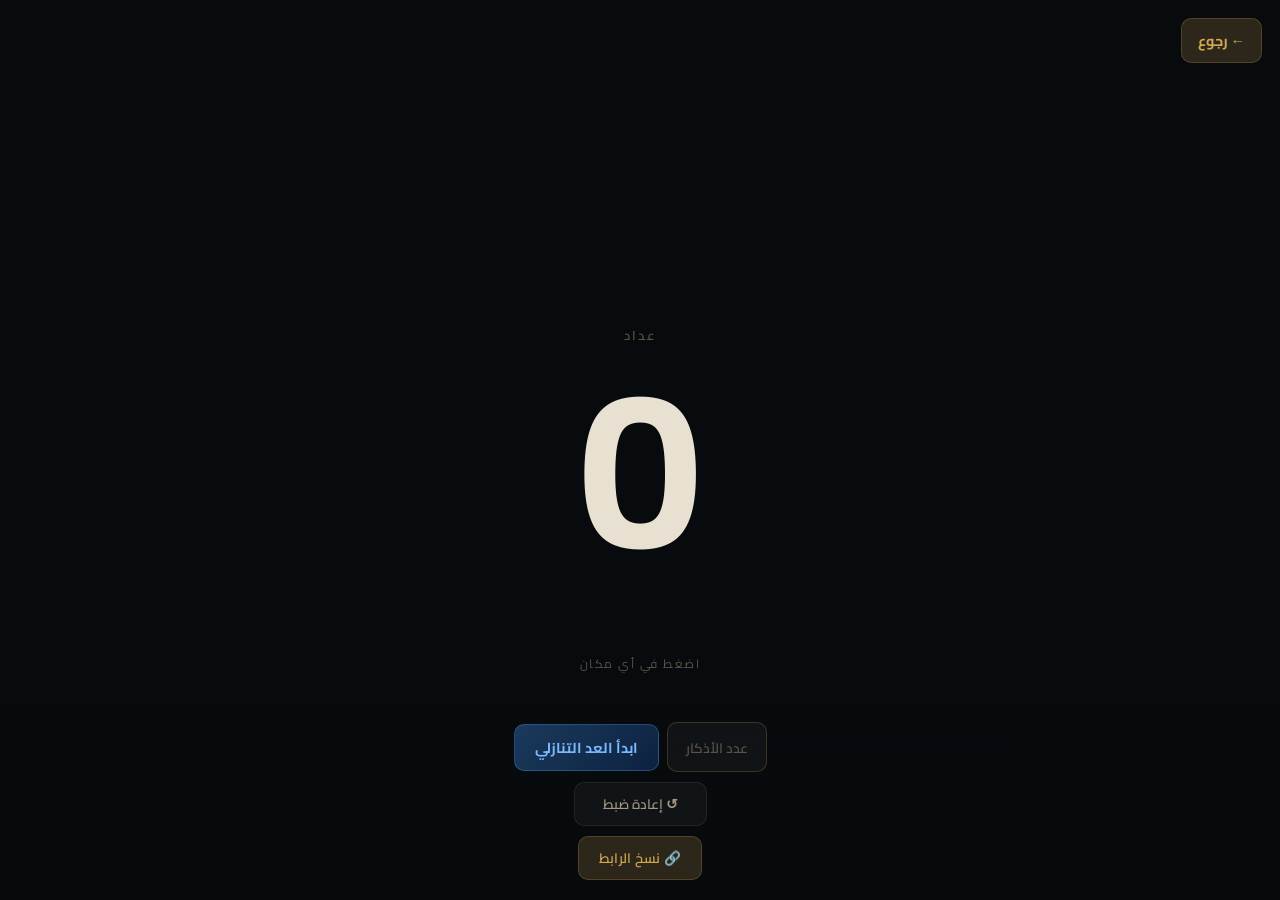
<file: tasmi3/tasbeeh.html>
<!DOCTYPE html>
<html lang="ar" dir="rtl">

<head>
  <meta charset="UTF-8">
  <meta name="viewport" content="width=device-width, initial-scale=1.0, user-scalable=no">
  <title>تسبيح</title>
  <link
    href="https://fonts.googleapis.com/css2?family=Cairo:wght@400;600;700&display=swap"
    rel="stylesheet">
  <style>
    *,
    *::before,
    *::after {
      margin: 0;
      padding: 0;
      box-sizing: border-box;
      -webkit-tap-highlight-color: transparent;
    }

    :root {
      --bg: #080b0e;
      --bg2: #0d1117;
      --surface: rgba(255, 255, 255, 0.04);
      --gold: #d4a853;
      --gold-dim: rgba(212, 168, 83, 0.18);
      --gold-line: rgba(212, 168, 83, 0.22);
      --text: #e8e0d0;
      --text2: #a09880;
      --text3: #5a5448;
      --count-color: #e8e0d0;
      --count-color-cd: #7ab8ff;
      --radius: 14px;
    }

    html,
    body {
      height: 100%;
      width: 100%;
      overflow: hidden;
      background: var(--bg);
      color: var(--text);
      font-family: 'Cairo', sans-serif;
      touch-action: manipulation;
    }

    /* ── Tap ripple overlay ── */
    #tapArea {
      position: fixed;
      inset: 0;
      z-index: 1;
      cursor: pointer;
      user-select: none;
    }

    /* ── Back button ── */
    #btnBack {
      position: fixed;
      top: 18px;
      right: 18px;
      z-index: 10;
      background: var(--gold-dim);
      border: 1px solid var(--gold-line);
      color: var(--gold);
      padding: 8px 16px;
      border-radius: 10px;
      font-family: 'Cairo', sans-serif;
      font-size: 0.9rem;
      font-weight: bold;
      cursor: pointer;
      transition: background 0.2s;
    }

    #btnBack:hover {
      background: rgba(212, 168, 83, 0.28);
    }

    /* ── Main layout ── */
    #mainLayout {
      position: fixed;
      inset: 0;
      display: flex;
      flex-direction: column;
      align-items: center;
      justify-content: center;
      gap: 0;
      pointer-events: none;
      /* let taps pass through to tapArea */
    }

    /* ── Mode label ── */
    #modeLabel {
      font-size: 0.8rem;
      letter-spacing: 2px;
      color: var(--text3);
      font-weight: 600;
      text-transform: uppercase;
      margin-bottom: 12px;
      transition: color 0.4s;
      height: 18px;
    }

    /* ── Counter number ── */
    #counter {
      font-family: 'Cairo', sans-serif;
      font-size: clamp(6rem, 28vw, 14rem);
      font-weight: 700;
      line-height: 1;
      color: var(--count-color);
      transition: color 0.4s;
      will-change: transform;
    }

    #counter.bump {
      animation: bump 0.18s cubic-bezier(0.34, 1.56, 0.64, 1);
    }

    @keyframes bump {
      0% {
        transform: scale(1);
      }

      40% {
        transform: scale(1.08);
      }

      100% {
        transform: scale(1);
      }
    }

    #counter.countdown-mode {
      color: var(--count-color-cd);
    }

    #counter.done-flash {
      animation: doneFlash 0.4s ease;
    }

    @keyframes doneFlash {
      0% {
        transform: scale(1);
        opacity: 1;
      }

      40% {
        transform: scale(1.15);
        opacity: 0.4;
      }

      100% {
        transform: scale(1);
        opacity: 1;
      }
    }

    /* ── Progress arc (countdown only) ── */
    #progressRing {
      position: fixed;
      top: 50%;
      left: 50%;
      transform: translate(-50%, -50%);
      pointer-events: none;
      opacity: 0;
      transition: opacity 0.4s;
    }

    #progressRing.visible {
      opacity: 0.25;
    }

    /* ── Bottom controls ── */
    #controls {
      position: fixed;
      bottom: 0;
      left: 0;
      right: 0;
      z-index: 10;
      display: flex;
      flex-direction: column;
      align-items: center;
      gap: 10px;
      padding: 16px 20px max(20px, env(safe-area-inset-bottom));
      background: linear-gradient(to top, rgba(8, 11, 14, 0.98) 70%, transparent);
    }

    /* Countdown input row */
    #cdRow {
      display: flex;
      align-items: center;
      gap: 8px;
    }

    #cdInput {
      background: var(--surface);
      border: 1px solid var(--gold-line);
      color: var(--text);
      font-family: 'Cairo', sans-serif;
      font-size: 1rem;
      font-weight: 600;
      padding: 9px 14px;
      border-radius: 10px;
      width: 100px;
      text-align: center;
      outline: none;
      direction: ltr;
      transition: border-color 0.2s;
    }

    #cdInput:focus {
      border-color: var(--gold);
    }

    #cdInput::placeholder {
      color: var(--text3);
      font-size: 0.85rem;
    }

    /* Hide number input arrows */
    #cdInput::-webkit-outer-spin-button,
    #cdInput::-webkit-inner-spin-button {
      -webkit-appearance: none;
      margin: 0;
    }

    #cdInput[type=number] {
      -moz-appearance: textfield;
    }

    #btnStart {
      background: linear-gradient(135deg, #1a3a5c, #0e2240);
      border: 1px solid rgba(74, 144, 217, 0.35);
      color: #7ab8ff;
      font-family: 'Cairo', sans-serif;
      font-size: 0.9rem;
      font-weight: 700;
      padding: 9px 20px;
      border-radius: 10px;
      cursor: pointer;
      transition: filter 0.2s, transform 0.1s;
      white-space: nowrap;
    }

    #btnStart:hover {
      filter: brightness(1.15);
    }

    #btnStart:active {
      transform: scale(0.96);
    }

    /* Reset button */
    #btnReset {
      background: var(--surface);
      border: 1px solid rgba(255, 255, 255, 0.07);
      color: var(--text2);
      font-family: 'Cairo', sans-serif;
      font-size: 0.85rem;
      font-weight: 600;
      padding: 8px 28px;
      border-radius: 10px;
      cursor: pointer;
      transition: all 0.2s;
    }

    #btnReset:hover {
      border-color: rgba(255, 80, 80, 0.3);
      color: #ff8888;
    }

    #btnReset:active {
      transform: scale(0.96);
    }

    /* Share button */
    #btnShare {
      background: var(--gold-dim);
      border: 1px solid var(--gold-line);
      color: var(--gold);
      font-family: 'Cairo', sans-serif;
      font-size: 0.85rem;
      font-weight: 600;
      padding: 8px 20px;
      border-radius: 10px;
      cursor: pointer;
      transition: all 0.2s;
      letter-spacing: 0.3px;
    }

    #btnShare:hover {
      background: rgba(212, 168, 83, 0.28);
      border-color: var(--gold);
    }

    #btnShare:active {
      transform: scale(0.96);
    }

    #btnShare.copied {
      background: rgba(42, 180, 100, 0.18);
      border-color: rgba(42, 180, 100, 0.45);
      color: #5ecf8a;
    }

    /* ── Hint text — 10% above controls, no overlap ── */
    #tapHint {
      position: fixed;
      bottom: calc(135px + 10% + env(safe-area-inset-bottom, 0px));
      top: auto;
      left: 50%;
      transform: translateX(-50%);
      font-size: 0.75rem;
      color: var(--text3);
      letter-spacing: 1.5px;
      pointer-events: none;
      transition: opacity 0.8s ease;
      text-align: center;
      white-space: nowrap;
    }

    /* ── Completion popup ── */
    #completionPopup {
      position: fixed;
      inset: 0;
      z-index: 200;
      display: flex;
      align-items: center;
      justify-content: center;
      background: rgba(0, 0, 0, 0.72);
      backdrop-filter: blur(4px);
      -webkit-backdrop-filter: blur(4px);
      opacity: 0;
      pointer-events: none;
      transition: opacity 0.3s;
    }

    #completionPopup.show {
      opacity: 1;
      pointer-events: auto;
    }

    #completionCard {
      background: var(--bg2);
      border: 1px solid var(--gold-line);
      border-radius: 20px;
      padding: 36px 32px 28px;
      max-width: 340px;
      width: 90%;
      text-align: center;
      box-shadow: 0 20px 60px rgba(0, 0, 0, 0.6);
      transform: scale(0.9);
      transition: transform 0.35s cubic-bezier(0.34, 1.56, 0.64, 1);
    }

    #completionPopup.show #completionCard {
      transform: scale(1);
    }

    #completionTitle {
      font-family: 'Scheherazade New', serif;
      font-size: 1.5rem;
      color: var(--gold);
      font-weight: 700;
      line-height: 1.7;
      margin-bottom: 6px;
    }

    #completionSub {
      font-size: 0.95rem;
      color: var(--text2);
      line-height: 1.5;
    }

    /* ripple */
    .ripple {
      position: fixed;
      border-radius: 50%;
      width: 80px;
      height: 80px;
      background: rgba(212, 168, 83, 0.15);
      transform: scale(0);
      pointer-events: none;
      z-index: 0;
      animation: rippleOut 0.5s ease-out forwards;
    }

    @keyframes rippleOut {
      to {
        transform: scale(4);
        opacity: 0;
      }
    }

    /* ── Responsive: short viewport / Split Screen ── */
    /* Uses viewport height only — no device detection */
    @media (max-height: 550px) {
      #controls {
        display: none !important;
      }
      #tapHint {
        display: none !important;
      }
      #mainLayout {
        inset: 0;
        padding-top: env(safe-area-inset-top, 0);
        padding-bottom: env(safe-area-inset-bottom, 0);
        justify-content: center;
      }
      #counter {
        font-size: clamp(5rem, 22vh, 11rem);
      }
      #modeLabel {
        margin-bottom: 8px;
      }
      #btnBack {
        top: max(8px, env(safe-area-inset-top, 8px));
        right: max(8px, env(safe-area-inset-right, 8px));
        padding: 6px 12px;
        font-size: 0.8rem;
      }
    }
    @media (max-height: 450px) {
      #counter {
        font-size: clamp(4rem, 26vh, 8rem);
      }
    }
  </style>
</head>

<body>

  <!-- Back button -->
  <button id="btnBack" onclick="window.location.href='index.html'">← رجوع</button>

  <!-- Full-screen tap area -->
  <div id="tapArea"></div>

  <!-- Main display -->
  <div id="mainLayout">
    <div id="modeLabel">عداد</div>
    <div id="counter">0</div>
  </div>

  <div id="tapHint">اضغط في أي مكان</div>

  <!-- Bottom controls (pointer-events restored so they work) -->
  <div id="controls">
    <div id="cdRow">
      <input type="number" id="cdInput" placeholder="عدد الأذكار" min="1" max="9999">
      <button id="btnStart" onclick="startCountdown()">ابدأ العد التنازلي</button>
    </div>
    <button id="btnReset" onclick="resetCounter()">↺ إعادة ضبط</button>
    <button id="btnShare" onclick="shareTasbeeh(targetCount)">🔗 نسخ الرابط</button>
  </div>

  <!-- Completion popup -->
  <div id="completionPopup" onclick="closeCompletion()">
    <div id="completionCard" onclick="event.stopPropagation()">
      <div id="completionTitle">بارك الله فيك ✓</div>
      <div id="completionSub">انتهيت من الذكر</div>
    </div>
  </div>

  <script>
    // ── State ──
    let count = 0;
    let mode = 'increment'; // 'increment' | 'countdown'
    let targetCount = 0;
    let completionTimer = null;

    const counterEl = document.getElementById('counter');
    const modeLabel = document.getElementById('modeLabel');
    const tapArea = document.getElementById('tapArea');
    const tapHint = document.getElementById('tapHint');
    const cdInput = document.getElementById('cdInput');
    const popup = document.getElementById('completionPopup');

    // ── Render ──
    function render() {
      counterEl.textContent = String(count);

      if (mode === 'countdown') {
        counterEl.classList.add('countdown-mode');
        modeLabel.textContent = 'عد تنازلي';
        modeLabel.style.color = '#7ab8ff';
      } else {
        counterEl.classList.remove('countdown-mode');
        modeLabel.textContent = 'عداد';
        modeLabel.style.color = '';
      }
    }

    function toArabic(n) {
      return String(n).replace(/\d/g, d => '٠١٢٣٤٥٦٧٨٩'[d]);
    }

    // ── Tap handler ──
    function onTap(e) {
      // Ripple
      spawnRipple(e.clientX ?? window.innerWidth / 2, e.clientY ?? window.innerHeight / 2);

      // Vibrate
      if (navigator.vibrate) navigator.vibrate(8);

      if (mode === 'increment') {
        if (count >= 9999) return;
        count++;
      } else {
        if (count <= 0) return;
        count--;
        if (count === 0) {
          triggerCompletion();
          return;
        }
      }

      bumpCounter();
      render();
    }

    // ── Bump animation ──
    function bumpCounter() {
      counterEl.classList.remove('bump');
      void counterEl.offsetWidth; // reflow
      counterEl.classList.add('bump');
    }

    // ── Ripple ──
    function spawnRipple(x, y) {
      const r = document.createElement('div');
      r.className = 'ripple';
      r.style.left = (x - 40) + 'px';
      r.style.top = (y - 40) + 'px';
      document.body.appendChild(r);
      setTimeout(() => r.remove(), 500);
    }

    // ── Start countdown ──
    function startCountdown() {
      let val = parseInt(cdInput.value);
      if (!val || val < 1) {
        cdInput.focus();
        cdInput.style.borderColor = '#ff6666';
        setTimeout(() => cdInput.style.borderColor = '', 800);
        return;
      }
      if (val > 9999) {
        val = 9999;
        cdInput.value = 9999;
      }
      targetCount = val;
      count = val;
      mode = 'countdown';
      cdInput.blur();
      bumpCounter();
      render();
      // Hide hint after first use
      tapHint.style.opacity = '0';
    }

    // ── Reset ──
    function resetCounter() {
      if (completionTimer) { clearTimeout(completionTimer); completionTimer = null; }
      closeCompletion();
      count = 0;
      mode = 'increment';
      cdInput.value = '';
      tapHint.style.opacity = '1';
      bumpCounter();
      render();
    }

    // ── Completion ──
    function triggerCompletion() {
      counterEl.classList.add('done-flash');
      setTimeout(() => counterEl.classList.remove('done-flash'), 400);

      if (navigator.vibrate) navigator.vibrate([40, 30, 40]);

      popup.classList.add('show');

      completionTimer = setTimeout(() => {
        closeCompletion();
      }, 3000);
    }

    function closeCompletion() {
      popup.classList.remove('show');
      if (completionTimer) { clearTimeout(completionTimer); completionTimer = null; }
      // Auto-reset to increment mode
      count = 0;
      mode = 'increment';
      cdInput.value = '';
      tapHint.style.opacity = '1';
      render();
    }

    // ── Events ──

    // Unified tap handler — prevents double count on touch devices
    let _touchFired = false;
    tapArea.addEventListener('click', (e) => {
      if (_touchFired) return;
      onTap(e);
    });

    // Touch — use touchend for tap feel; prevent double-fire with click
    tapArea.addEventListener('touchend', (e) => {
      e.preventDefault();
      _touchFired = true;
      const t = e.changedTouches[0];
      onTap({ clientX: t.clientX, clientY: t.clientY });
      setTimeout(() => _touchFired = false, 350);
    }, { passive: false });

    // Controls must not pass through to tapArea — already handled since they are above z-index 1
    // but let's also stop propagation on their container
    document.getElementById('controls').addEventListener('click', e => e.stopPropagation());

    // Hide hint after first tap
    tapArea.addEventListener('click', () => {
      tapHint.style.opacity = '0';
    }, { once: true });

    // Enter key on input
    cdInput.addEventListener('keydown', e => {
      if (e.key === 'Enter') startCountdown();
    });

    // Clamp input value to max 9999 while typing
    cdInput.addEventListener('input', () => {
      if (parseInt(cdInput.value) > 9999) cdInput.value = 9999;
      if (parseInt(cdInput.value) < 0) cdInput.value = '';
    });

    // ── Init ──
    render();

    // Deep-link: restore target from ?target= URL param
    (function () {
      const param = new URLSearchParams(window.location.search).get('target');
      const val = parseInt(param);
      if (val && val >= 1 && val <= 9999) {
        cdInput.value = val;
        startCountdown();
      }
    })();

    // ── Share ──
    function shareTasbeeh(target) {
      const url = `${window.location.origin}${window.location.pathname}${target > 0 ? '?target=' + target : ''}`;
      const btn = document.getElementById('btnShare');

      // Always copy to clipboard
      navigator.clipboard.writeText(url).then(() => {
        // Visual confirmation on the button
        btn.textContent = '✓ تم النسخ';
        btn.classList.add('copied');
        setTimeout(() => {
          btn.textContent = '🔗 نسخ الرابط';
          btn.classList.remove('copied');
        }, 2000);
      }).catch(() => {
        // Fallback for browsers that block clipboard without HTTPS
        prompt('انسخ الرابط:', url);
      });

      // Also trigger native share sheet on mobile if available
      if (navigator.share) {
        navigator.share({ title: 'تسبيح', text: 'ابدأ التسبيح', url: url }).catch(() => {});
      }
    }
    setTimeout(() => { tapHint.style.opacity = '0'; }, 4000);
  </script>
</body>

</html>
</file>
<file: tasmi3/style.css>
/* ═══ Self-hosted Scheherazade New — offline-first, no CDN required ═══ */
@font-face {
  font-family: 'Scheherazade New';
  font-style: normal;
  font-weight: 400;
  font-display: swap;
  src: url('./fonts/scheherazade-new-400.woff2') format('woff2');
  unicode-range: U+0600-06FF, U+0750-077F, U+0870-088E, U+0890-0891, U+0897-08E1, U+08E3-08FF, U+200C-200E, U+2010-2011, U+204F, U+2E41, U+FB50-FDFF, U+FE70-FE74, U+FE76-FEFC;
}

@font-face {
  font-family: 'Scheherazade New';
  font-style: normal;
  font-weight: 700;
  font-display: swap;
  src: url('./fonts/scheherazade-new-700.woff2') format('woff2');
  unicode-range: U+0600-06FF, U+0750-077F, U+0870-088E, U+0890-0891, U+0897-08E1, U+08E3-08FF, U+200C-200E, U+2010-2011, U+204F, U+2E41, U+FB50-FDFF, U+FE70-FE74, U+FE76-FEFC;
}

* {
  margin: 0;
  padding: 0;
  box-sizing: border-box;
  /* Prevent browser forced dark mode from altering elements */
  forced-color-adjust: none;
}

:root,
html.theme-dark-early {
  color-scheme: dark;
  --bg: #080b0e;
  --bg2: #0d1117;
  --bg3: #111820;
  --surface: rgba(255, 255, 255, 0.04);
  --surface-paper: transparent;
  --gold: #C49A3B;
  --gold2: #e0b96a;
  --gold-dim: rgba(196, 154, 59, 0.18);
  --gold-line: rgba(196, 154, 59, 0.22);
  --text: #e8e0d0;
  --text2: #a09880;
  --text3: #5a5448;
  --green: #1e4d38;
  --green2: #2a6b4f;
  --blue: #1a3858;
  --blue2: #4a90d9;
  --radius: 14px;
  --radius-paper: 0;
  --radius-frame: 12px;
  --shadow: 0 8px 32px rgba(0, 0, 0, 0.5);
  --space-1: 8px;
  --space-2: 16px;
  --space-3: 24px;

  --header-bg: rgba(8, 11, 14, 0.92);
  --bottom-bg: rgba(8, 11, 14, 0.97);
  --overlay-bg: rgba(0, 0, 0, 0.88);
  --card-grad: linear-gradient(160deg, #0d1520, #111e2a);
  --custom-drop-bg: rgba(15, 19, 26, 0.98);
  --custom-search-bg: rgba(0, 0, 0, 0.3);
}

body.theme-light,
html.theme-light-early body {
  color-scheme: light;
  --bg: #f9f6f0;
  --bg2: #ffffff;
  --surface: rgba(0, 0, 0, 0.03);
  --gold: #ad7d2b;
  --gold2: #7a530f;
  --gold-dim: rgba(173, 125, 43, 0.15);
  --gold-line: rgba(173, 125, 43, 0.3);
  --text: #111111;
  --text2: #333333;
  --text3: #777777;
  --header-bg: rgba(249, 246, 240, 0.92);
  --bottom-bg: rgba(249, 246, 240, 0.97);
  --overlay-bg: rgba(255, 255, 255, 0.88);
  --card-grad: linear-gradient(160deg, #ffffff, #f0efe9);
  --custom-drop-bg: rgba(255, 255, 255, 0.98);
  --custom-search-bg: rgba(0, 0, 0, 0.05);
}

html {
  scroll-behavior: smooth;
}

body {
  background: var(--bg);
  color: var(--text);
  font-family: 'Cairo', sans-serif;
  min-height: 100vh;
  display: flex;
  flex-direction: column;
}

/* ═══ GLOBAL SCROLLBAR ═══ */
::-webkit-scrollbar {
  width: 6px;
  height: 6px;
}

::-webkit-scrollbar-track {
  background: var(--bg);
}

::-webkit-scrollbar-thumb {
  background: var(--gold-line);
  border-radius: 4px;
}

::-webkit-scrollbar-thumb:hover {
  background: var(--gold);
}

/* ═══ HEADER ═══ */
header {
  display: flex;
  flex-direction: column;
  gap: 8px;
  padding: 10px 14px;
  background: var(--header-bg);
  border-bottom: 1px solid var(--gold-line);
  position: sticky;
  top: 0;
  z-index: 100;
}

/* Row 1: Nav ☰ | Surah picker (flex) | Status 🔴🟡🟢 | Progress */
.header-row1 {
  display: flex;
  align-items: center;
  gap: 8px;
  width: 100%;
}

/* Row 2: Reciter select | Theme toggle | Mushaf | Tasbeeh */
.header-row2 {
  display: flex;
  align-items: center;
  gap: 8px;
  width: 100%;
}

/* Nav button */
.btn-nav {
  background: var(--gold);
  border: none;
  color: var(--bg);
  padding: 7px 12px;
  border-radius: 8px;
  font-size: 1rem;
  font-family: 'Cairo', sans-serif;
  font-weight: bold;
  cursor: pointer;
  flex-shrink: 0;
  transition: all 0.2s;
  -webkit-tap-highlight-color: transparent;
  min-height: 44px;
  min-width: 44px;
}

.btn-nav:hover {
  filter: brightness(1.1);
}

.btn-nav:active {
  transform: scale(0.96);
}

/* Surah picker takes remaining space in row 1 */
.header-row1 .custom-surah-wrap {
  flex: 1;
  min-width: 0;
}

/* Status buttons group */
.status-group {
  display: flex;
  align-items: center;
  gap: 2px;
  background: var(--surface);
  border: 1px solid var(--gold-line);
  border-radius: 8px;
  padding: 2px;
  flex-shrink: 0;
}

/* Reciter select takes remaining space in row 2 */
.reciter-select {
  flex: 1;
  min-width: 0;
  font-weight: bold;
  color: var(--gold);
  padding: 7px 10px !important;
}

/* Header actions: theme + mushaf + tasbeeh */
.header-actions {
  display: flex;
  align-items: center;
  gap: 6px;
  flex-shrink: 0;
}

/* Theme toggle */
.theme-toggle {
  display: flex;
  border: 1px solid var(--gold-line);
  border-radius: 8px;
  overflow: hidden;
}

.theme-toggle button {
  padding: 5px 9px;
  background: transparent;
  color: var(--text2);
  border: none;
  cursor: pointer;
  font-weight: bold;
  font-family: 'Cairo', sans-serif;
  transition: all 0.2s;
  font-size: 0.9rem;
}

#btnThemeDark {
  background: var(--gold-dim);
  color: var(--gold);
  border-left: 1px solid var(--gold-line);
}

/* Action buttons: Mushaf + Tasbeeh */
.btn-header-action {
  background: transparent;
  border: 1px solid var(--gold-line);
  color: var(--gold);
  padding: 6px 10px;
  border-radius: 8px;
  font-family: 'Cairo', sans-serif;
  font-size: 0.82rem;
  cursor: pointer;
  font-weight: bold;
  transition: all 0.2s;
  white-space: nowrap;
  flex-shrink: 0;
}

.btn-header-action:hover {
  background: var(--gold-dim);
}

.btn-header-action:active {
  transform: scale(0.96);
}

.logo {
  font-family: 'Scheherazade New', serif;
  font-size: 1.5rem;
  color: var(--gold);
  letter-spacing: 2px;
  white-space: nowrap;
}

.surah-select {
  background: var(--surface);
  border: 1px solid var(--gold-line);
  color: var(--text);
  padding: 9px 14px;
  border-radius: 10px;
  font-family: 'Cairo', sans-serif;
  font-size: 0.88rem;
  cursor: pointer;
  outline: none;
  direction: rtl;
  width: 100%;
  transition: border-color 0.2s;
  appearance: none;
  -webkit-appearance: none;
  appearance: none;
  -webkit-appearance: none;
}

.surah-select:focus {
  border-color: var(--gold);
}

.surah-select option {
  background: var(--bg);
  color: var(--text);
}

.status-btn {
  background: transparent;
  border: none;
  padding: 5px 7px;
  cursor: pointer;
  border-radius: 6px;
  font-size: 1rem;
  transition: all 0.2s;
  opacity: 0.4;
  filter: grayscale(100%);
  -webkit-tap-highlight-color: transparent;
}

.status-btn.active {
  background: var(--gold-dim);
  opacity: 1;
  filter: grayscale(0%);
}

.progress-wrap {
  display: flex;
  flex-direction: column;
  align-items: flex-end;
  gap: 4px;
  min-width: 60px;
  flex-shrink: 0;
}

.progress-pct {
  font-size: 0.68rem;
  color: var(--gold);
  font-weight: 700;
  letter-spacing: 1px;
}

.progress-bar-wrap {
  width: 60px;
  height: 4px;
  background: rgba(255, 255, 255, 0.07);
  border-radius: 10px;
  overflow: hidden;
}

.progress-bar-fill {
  height: 100%;
  background: linear-gradient(90deg, var(--green2), var(--gold));
  border-radius: 10px;
  transition: width 0.5s cubic-bezier(0.4, 0, 0.2, 1);
  width: 0%;
}

/* ── Header Toggle ── */
header {
  transition: transform 0.4s cubic-bezier(0.34, 1.56, 0.64, 1);
  will-change: transform;
  transform: translateY(0);
  /* force GPU layer */
}

header.collapsed {
  transform: translateY(-100%);
}

.btn-header-toggle {
  position: absolute;
  bottom: -22px;
  left: 50%;
  transform: translateX(-50%);
  background: var(--header-bg);
  border: 1px solid var(--gold-line);
  border-top: none;
  color: var(--gold);
  width: 50px;
  height: 22px;
  border-bottom-left-radius: 12px;
  border-bottom-right-radius: 12px;
  cursor: pointer;
  display: flex;
  align-items: center;
  justify-content: center;
  font-size: 0.8rem;
  -webkit-tap-highlight-color: transparent;
  transition: all 0.3s;
  will-change: transform, height, bottom;
  box-shadow: 0 4px 10px rgba(0, 0, 0, 0.2);
}

.btn-header-toggle:hover {
  background: var(--gold-dim);
}

header.collapsed .btn-header-toggle {
  bottom: -28px;
  height: 28px;
  font-size: 1rem;
}

/* ── Desktop: collapse to single row ── */
@media (min-width: 700px) {
  header {
    flex-direction: row;
    align-items: center;
    flex-wrap: wrap;
    gap: 10px;
    padding: 12px 20px;
  }

  .header-row1 {
    width: auto;
    flex: 1;
  }

  .header-row2 {
    width: auto;
    flex-shrink: 0;
  }
}


/* ═══ MAIN ═══ */
.page-container {
  flex: 1;
  display: flex;
  flex-direction: column;
  align-items: center;
  padding: 28px 16px 130px;
  max-width: 68ch;
  margin: 0 auto;
  width: 100%;
}

.bismillah {
  font-family: 'Scheherazade New', serif;
  font-size: clamp(1.8rem, 5vw, 2.8rem);
  color: var(--gold);
  text-align: center;
  margin-bottom: 36px;
  font-feature-settings: "calt" 1, "liga" 1;
  opacity: 0;
  animation: fadeIn 1.2s ease 0.4s forwards;
  text-shadow: 0 0 40px rgba(196, 154, 59, 0.2);
}

/* ═══ AYAH BLOCK — ruled paper (quiet, not card) ═══ */
.ayah-block {
  width: 100%;
  margin-bottom: 16px;
  opacity: 0;
  transform: translateY(10px);
  animation: slideIn 0.5s ease forwards;
  border-radius: var(--radius-paper);
  padding: 20px 18px 16px;
  background: var(--surface-paper);
  border: none;
  border-top: 1px solid var(--gold-line);
  border-bottom: 1px solid var(--gold-dim);
  contain: layout;
  min-height: 88px;
  transition: border-color 0.3s, background 0.3s;
  scroll-margin-top: 130px;
}

.ayah-block:hover {
  border-top-color: var(--gold);
  border-bottom-color: var(--gold-line);
  background: var(--surface-paper);
}

.ayah-number {
  font-size: 0.68rem;
  color: var(--gold);
  opacity: 0.55;
  margin-bottom: 12px;
  text-align: center;
  letter-spacing: 2px;
  font-weight: 600;
}

.ayah-text {
  font-family: 'Scheherazade New', serif;
  font-size: clamp(1.6rem, 4.5vw, 2.2rem);
  line-height: 2.2;
  min-height: 2.2em;
  text-align: center;
  direction: rtl;
  color: var(--text);
  font-feature-settings: "calt" 1, "liga" 1, "kern" 1;
}

/* ═══ WORD ═══ */
.word {
  display: inline-block;
  margin: 0 3px;
  position: relative;
  cursor: pointer;
  border-radius: 6px;
  padding: 2px 5px;
  transition: background 0.15s, transform 0.1s;
  user-select: none;
  -webkit-tap-highlight-color: transparent;
}

.word:hover {
  background: var(--gold-dim);
}

.word:active {
  transform: scale(0.95);
}

.word.hidden .word-text {
  visibility: hidden;
}

/* Use border-bottom instead of ::after absolute box — avoids phantom lines on wrapped inline elements */
.word.hidden {
  border-bottom: 2px solid var(--gold-line);
  border-radius: 0;
  min-width: 1.2em;
  /* prevent zero-width empty blocks */
}

.word.hidden:hover {
  border-bottom-color: var(--gold);
  background: var(--gold-dim);
}

.word.revealed .word-text {
  visibility: visible;
  animation: wordReveal 0.25s cubic-bezier(0.34, 1.56, 0.64, 1);
}

.word.revealed {
  border-bottom: none;
}

.word.hinted .word-text {
  visibility: visible;
  opacity: 0.4;
  color: var(--gold);
}

.word.hinted {
  border-bottom: none;
}

.word.fading .word-text {
  animation: wordFade 0.6s ease forwards;
}

.sep {
  display: inline;
  font-family: 'Scheherazade New', serif;
  font-size: 2rem;
  color: var(--text3);
}

.sajda-mark {
  display: inline-block;
  font-family: 'Scheherazade New', serif;
  font-size: 2.34rem;
  color: var(--gold);
  margin-right: 4px;
  cursor: default;
  animation: sajdaPulse 3s ease-in-out infinite;
  filter: drop-shadow(0 0 6px rgba(212, 168, 83, 0.4));
}

@keyframes sajdaPulse {

  0%,
  100% {
    opacity: 1;
  }

  50% {
    opacity: 0.45;
  }
}

.aya-end {
  display: inline-block;
  font-family: 'Scheherazade New', serif;
  font-size: 1.7rem;
  color: var(--gold);
  opacity: 0.5;
  margin-right: 4px;
  transition: opacity 0.2s, transform 0.15s;
}

.aya-end:hover {
  opacity: 1;
  transform: scale(1.2);
}



/* ═══ BOTTOM BAR — 44px touch, 8px gap (a11y) ═══ */
.bottom-bar {
  position: fixed;
  bottom: 0;
  left: 0;
  right: 0;
  background: var(--bottom-bg);
  border-top: 1px solid var(--gold-line);
  padding: 8px 12px;
  padding-bottom: max(8px, env(safe-area-inset-bottom));
  display: flex;
  flex-direction: column;
  gap: 8px;
  transition: transform 0.4s cubic-bezier(0.34, 1.56, 0.64, 1);
  will-change: transform;
  transform: translateY(0);
}

.bottom-bar.collapsed {
  transform: translateY(100%);
}

.btn-bottom-toggle {
  position: absolute;
  top: -22px;
  left: 50%;
  transform: translateX(-50%);
  background: var(--bottom-bg);
  border: 1px solid var(--gold-line);
  border-bottom: none;
  color: var(--gold);
  width: 50px;
  height: 22px;
  border-top-left-radius: 12px;
  border-top-right-radius: 12px;
  cursor: pointer;
  display: flex;
  align-items: center;
  justify-content: center;
  font-size: 0.8rem;
  -webkit-tap-highlight-color: transparent;
  transition: all 0.3s;
  will-change: transform, height, top;
  box-shadow: 0 -4px 10px rgba(0, 0, 0, 0.2);
}

.btn-bottom-toggle:hover {
  background: var(--gold-dim);
}

.bottom-bar.collapsed .btn-bottom-toggle {
  top: -28px;
  height: 28px;
  font-size: 1rem;
}

/* Row 1: stats + reveal ayah + reveal all + reset */
.bar-row1 {
  display: flex;
  align-items: center;
  justify-content: center;
  gap: 8px;
}

/* Row 2: n-words group (full width center) */
.bar-row2 {
  display: flex;
  align-items: center;
  justify-content: center;
  gap: 8px;
}

.stats-group {
  display: flex;
  align-items: center;
  gap: 6px;
  background: var(--surface);
  border: 1px solid rgba(255, 255, 255, 0.06);
  border-radius: 10px;
  padding: 6px 12px;
  flex-shrink: 0;
}

.stat {
  display: flex;
  flex-direction: column;
  align-items: center;
  gap: 1px;
}

.stat-num {
  font-size: 0.95rem;
  font-weight: 700;
  color: var(--gold);
  line-height: 1;
}

.stat-label {
  font-size: 0.56rem;
  color: var(--text3);
  letter-spacing: 0.5px;
}

.divider {
  width: 1px;
  height: 22px;
  background: rgba(255, 255, 255, 0.07);
}

.nwords-group {
  display: flex;
  align-items: center;
  background: var(--surface);
  border: 1px solid var(--gold-line);
  border-radius: 10px;
  overflow: hidden;
  box-shadow: 0 4px 15px rgba(0, 0, 0, 0.1);
}

.theme-light .nwords-group {
  box-shadow: 0 2px 10px rgba(0, 0, 0, 0.05);
}

.step-btn {
  background: var(--gold-dim);
  color: var(--gold);
  border: none;
  padding: 8px 14px;
  font-size: 1.1rem;
  font-weight: bold;
  cursor: pointer;
  transition: all 0.2s;
  user-select: none;
  display: flex;
  align-items: center;
  justify-content: center;
  min-height: 44px;
  min-width: 44px;
}

.theme-light .step-btn {
  background: rgba(74, 144, 217, 0.1);
  color: #1a3a5c;
}

.step-btn:hover {
  background: rgba(74, 144, 217, 0.15);
}

.step-btn:active {
  background: rgba(74, 144, 217, 0.3);
}

.btn-reveal-n {
  background: var(--gold-dim);
  border: 1px solid var(--gold-line);
  color: var(--gold);
  padding: 9px 18px;
  font-family: 'Cairo', sans-serif;
  font-size: 0.85rem;
  font-weight: 800;
  cursor: pointer;
  transition: all 0.2s;
  white-space: nowrap;
  min-height: 44px;
}

.theme-light .btn-reveal-n {
  background: var(--gold-dim);
  color: var(--gold);
}

.theme-light .btn-reveal-ayah {
  background: var(--gold-dim);
  border-color: var(--gold-line);
  color: var(--gold);
}

.theme-light .btn-reveal-all {
  background: var(--gold-dim);
  border-color: var(--gold-line);
  color: var(--gold);
}

.theme-light .btn-reset {
  background: var(--surface);
  border-color: rgba(0, 0, 0, 0.12);
  color: var(--text2);
}

.theme-light .btn-reset:hover {
  border-color: rgba(217, 83, 79, 0.4);
  color: #c0392b;
}

.theme-light .btn-reveal-ayah:hover,
.theme-light .btn-reveal-all:hover {
  filter: brightness(1.05);
}

.btn-reveal-n:hover {
  background: var(--surface);
  border-color: var(--gold);
}

.btn-reveal-n:active {
  transform: scale(0.97);
}

.btn-reset {
  background: var(--surface);
  border: 1px solid rgba(255, 255, 255, 0.08);
  color: var(--text2);
  padding: 8px 13px;
  border-radius: 10px;
  cursor: pointer;
  font-family: 'Cairo', sans-serif;
  font-size: 0.82rem;
  font-weight: 600;
  transition: all 0.2s;
  -webkit-tap-highlight-color: transparent;
  flex-shrink: 0;
  min-height: 44px;
  min-width: 44px;
}

.btn-reset:hover {
  border-color: rgba(255, 100, 100, 0.3);
  color: #ff8888;
}

.btn-reset:active {
  transform: scale(0.97);
}

.btn-reveal-ayah {
  background: var(--gold-dim);
  border: 1px solid var(--gold-line);
  color: var(--gold);
  padding: 8px 13px;
  border-radius: 10px;
  cursor: pointer;
  font-family: 'Cairo', sans-serif;
  font-size: 0.82rem;
  font-weight: 700;
  transition: all 0.2s;
  -webkit-tap-highlight-color: transparent;
  white-space: nowrap;
  min-height: 44px;
}

.btn-reveal-ayah:hover {
  background: var(--gold-dim);
  border-color: var(--gold);
  transform: translateY(-1px);
}

.btn-reveal-ayah:active {
  transform: scale(0.97);
}

.btn-reveal-all {
  background: var(--gold-dim);
  border: 1px solid var(--gold-line);
  color: var(--gold);
  padding: 8px 13px;
  border-radius: 10px;
  cursor: pointer;
  font-family: 'Cairo', sans-serif;
  font-size: 0.82rem;
  font-weight: 700;
  transition: all 0.2s;
  -webkit-tap-highlight-color: transparent;
  white-space: nowrap;
  min-height: 44px;
}

.btn-reveal-all:hover {
  background: var(--gold-dim);
  border-color: var(--gold);
  transform: translateY(-1px);
}

.btn-reveal-all:active {
  transform: scale(0.97);
}

/* ═══ KEYFRAMES ═══ */
@keyframes fadeIn {
  to {
    opacity: 1;
  }
}

@keyframes slideIn {
  to {
    opacity: 1;
    transform: translateY(0);
  }
}

@keyframes wordReveal {
  0% {
    opacity: 0;
    transform: translateY(-6px) scale(0.9);
  }

  100% {
    opacity: 1;
    transform: translateY(0) scale(1);
  }
}

@keyframes wordFade {

  0%,
  70% {
    opacity: 1;
  }

  100% {
    opacity: 0;
  }
}



/* ═══ OVERLAY ═══ */
.overlay {
  position: fixed;
  inset: 0;
  background: var(--overlay-bg);

  display: flex;
  align-items: flex-start;
  justify-content: center;
  z-index: 200;
  opacity: 1;
  transition: opacity 0.4s;
  padding: 16px;
  overflow-y: auto;
  -webkit-overflow-scrolling: touch;
}

.overlay.hide {
  opacity: 0;
  pointer-events: none;
}

.overlay-card {
  background: var(--card-grad);
  border: 1px solid var(--gold-line);
  border-radius: 20px;
  padding: 32px 24px 28px;
  text-align: center;
  max-width: 420px;
  width: 100%;
  box-shadow: 0 32px 80px rgba(0, 0, 0, 0.6), 0 0 0 1px rgba(255, 255, 255, 0.04);
  position: relative;
  overflow: hidden;
  margin: auto;
}

@media (min-height: 680px) {
  .overlay {
    align-items: center;
  }
}

.overlay-card::before {
  content: '';
  position: absolute;
  top: -60px;
  left: 50%;
  transform: translateX(-50%);
  width: 200px;
  height: 200px;
  background: radial-gradient(circle, rgba(212, 168, 83, 0.08) 0%, transparent 70%);
  pointer-events: none;
}

.overlay-title {
  font-family: 'Scheherazade New', serif;
  font-size: 2.2rem;
  color: var(--gold);
  margin-bottom: 4px;
  text-shadow: 0 0 30px rgba(212, 168, 83, 0.3);
}

.overlay-subtitle {
  font-size: 0.72rem;
  color: var(--text3);
  letter-spacing: 3px;
  text-transform: uppercase;
  margin-bottom: 20px;
}

.tutorial-steps {
  display: flex;
  flex-direction: column;
  gap: 10px;
  margin-bottom: 24px;
  text-align: right;
  max-height: 55vh;
  overflow-y: auto;
  padding-right: 4px;
}

.tutorial-steps::-webkit-scrollbar {
  width: 4px;
}

.tutorial-steps::-webkit-scrollbar-thumb {
  background: rgba(212, 168, 83, 0.5);
  border-radius: 2px;
}

.tut-step {
  display: flex;
  align-items: flex-start;
  gap: 10px;
  background: rgba(255, 255, 255, 0.03);
  border: 1px solid rgba(212, 168, 83, 0.12);
  border-radius: 10px;
  padding: 10px 12px;
  font-size: 0.84rem;
  color: var(--text2);
  line-height: 1.55;
}

.tut-icon {
  font-family: 'Scheherazade New', serif;
  font-size: 1.1rem;
  color: var(--gold);
  min-width: 22px;
  text-align: center;
  margin-top: 1px;
  flex-shrink: 0;
}

.tut-step b {
  color: var(--gold2);
  font-weight: 600;
}

.overlay-btn {
  background: linear-gradient(135deg, var(--gold) 0%, #9a7a30 100%);
  color: #08080a;
  border: none;
  padding: 13px 40px;
  border-radius: 12px;
  font-family: 'Cairo', sans-serif;
  font-size: 1rem;
  font-weight: 800;
  cursor: pointer;
  transition: all 0.2s;
  width: 100%;
  letter-spacing: 1px;
  box-shadow: 0 4px 20px rgba(212, 168, 83, 0.3);
}

.overlay-btn:hover {
  transform: translateY(-2px);
  box-shadow: 0 8px 30px rgba(212, 168, 83, 0.4);
}

.overlay-btn:active {
  transform: scale(0.98);
}

/* ═══ NEXT SURAH CARD ═══ */
.next-surah-card {
  width: 100%;
  margin-top: 32px;
  margin-bottom: 8px;
  border-radius: var(--radius);
  border: 1px solid var(--gold-line);
  background: linear-gradient(160deg, rgba(212, 168, 83, 0.06) 0%, rgba(13, 17, 23, 0.8) 100%);
  padding: 28px 24px;
  text-align: center;
  display: flex;
  flex-direction: column;
  align-items: center;
  gap: 14px;
  opacity: 0;
  transform: translateY(16px);
  animation: slideIn 0.6s ease 0.2s forwards;
}

.next-surah-label {
  font-size: 0.72rem;
  color: var(--text3);
  letter-spacing: 0.5px;
}

.next-surah-name {
  font-family: 'Scheherazade New', serif;
  font-size: clamp(1.8rem, 5vw, 2.4rem);
  color: var(--gold);
  text-shadow: 0 0 30px rgba(212, 168, 83, 0.25);
  line-height: 1.2;
}

.btn-next-surah {
  background: linear-gradient(135deg, var(--gold) 0%, #9a7a30 100%);
  color: #08080a;
  border: none;
  padding: 13px 36px;
  border-radius: 12px;
  font-family: 'Cairo', sans-serif;
  font-size: 0.95rem;
  font-weight: 800;
  cursor: pointer;
  transition: all 0.2s;
  letter-spacing: 0.5px;
  box-shadow: 0 4px 20px rgba(212, 168, 83, 0.25);
  display: flex;
  align-items: center;
  gap: 8px;
  -webkit-tap-highlight-color: transparent;
}

.btn-next-surah:hover {
  transform: translateY(-2px);
  box-shadow: 0 8px 30px rgba(212, 168, 83, 0.4);
}

.btn-next-surah:active {
  transform: scale(0.97);
}

.btn-next-surah .arrow {
  font-size: 1.1rem;
}

/* ═══ RESPONSIVE ═══ */
@media (max-width: 480px) {
  .logo {
    font-size: 1.3rem;
  }

  .page-container {
    padding: 20px 12px 160px;
    overflow-x: hidden;
  }

  .ayah-block {
    padding: 16px 12px 14px;
    margin-bottom: 10px;
  }

  .ayah-text {
    font-size: clamp(1.7rem, 5vw, 2.2rem);
    line-height: 2.2;
  }

  .bar-row1 {
    gap: 8px;
    flex-wrap: wrap;
  }

  .bar-row2 {
    gap: 8px;
    flex-wrap: wrap;
  }

  .btn-reset,
  .btn-reveal-ayah,
  .btn-reveal-all {
    padding: 10px 11px;
    font-size: 0.85rem;
    min-height: 44px;
    display: inline-flex;
    align-items: center;
    justify-content: center;
  }

  .btn-reveal-n {
    padding: 10px 14px;
    font-size: 0.85rem;
    min-height: 44px;
  }

  .bar-row1,
  .bar-row2 {
    flex-wrap: wrap;
  }

  .stats-group {
    padding: 6px 11px;
    gap: 6px;
  }

  .stat-num {
    font-size: 0.95rem;
  }

  .progress-wrap {
    display: none;
  }

  .bismillah {
    font-size: clamp(1.8rem, 5.5vw, 2.5rem);
    margin-bottom: 28px;
  }

  .overlay-card {
    padding: 28px 20px 24px;
    border-radius: 18px;
    margin: 10px;
  }

  .overlay-title {
    font-size: 2.2rem;
  }

  .tut-step {
    font-size: 0.95rem;
    padding: 10px 12px;
  }
}

@media (min-width: 640px) {

  /* Tablet/Desktop: single-row bottom bar */
  .bottom-bar {
    flex-direction: row;
    align-items: center;
    justify-content: center;
    gap: 8px;
    padding: 10px 24px;
    padding-bottom: max(10px, env(safe-area-inset-bottom));
  }

  .bar-row1,
  .bar-row2 {
    display: contents;
  }

  .page-container {
    padding: 36px 24px 100px;
  }
}

@media (min-width: 900px) {

  /* Wide desktop */
  .page-container {
    max-width: 900px;
    padding: 40px 40px 100px;
  }

  .ayah-block {
    padding: 24px 28px 20px;
    margin-bottom: 14px;
  }

  header {
    padding: 14px 32px;
  }

  .bottom-bar {
    padding: 12px 32px;
  }
}

/* ═══ SURAH AUDIO PLAYER ═══ */
.surah-player {
  width: 100%;
  margin-bottom: 20px;
  border-radius: var(--radius);
  border: 1px solid var(--gold-line);
  background: linear-gradient(135deg, rgba(212, 168, 83, 0.07) 0%, rgba(13, 17, 23, 0.92) 100%);
  padding: 16px 20px;
  display: flex;
  flex-direction: column;
  gap: 12px;
  opacity: 0;
  animation: fadeIn 0.6s ease 0.2s forwards;
}

.surah-player-top {
  display: flex;
  align-items: center;
  justify-content: space-between;
  gap: 12px;
}

.player-reciter {
  display: flex;
  flex-direction: column;
  gap: 3px;
}

.reciter-name {
  font-family: 'Scheherazade New', serif;
  font-size: 1.2rem;
  color: var(--gold);
  letter-spacing: 1px;
}

.reciter-sub {
  font-size: 0.6rem;
  color: var(--text3);
  letter-spacing: 2px;
  text-transform: uppercase;
}

.surah-progress-wrap {
  display: flex;
  flex-direction: column;
  gap: 6px;
}

.surah-progress-bar {
  width: 100%;
  height: 4px;
  background: rgba(255, 255, 255, 0.07);
  border-radius: 10px;
  overflow: hidden;
  cursor: pointer;
  position: relative;
}

.surah-progress-fill {
  height: 100%;
  background: linear-gradient(90deg, var(--green2), var(--gold));
  border-radius: 10px;
  width: 0%;
  transition: width 0.25s linear;
  pointer-events: none;
}

.surah-time {
  font-size: 0.6rem;
  color: var(--text3);
  letter-spacing: 1px;
  direction: ltr;
  text-align: left;
  font-variant-numeric: tabular-nums;
}

.btn-play-surah {
  width: 46px;
  height: 46px;
  border-radius: 50%;
  border: 2px solid var(--gold);
  background: rgba(212, 168, 83, 0.08);
  color: var(--gold);
  font-size: 1.05rem;
  cursor: pointer;
  transition: all 0.2s;
  display: flex;
  align-items: center;
  justify-content: center;
  flex-shrink: 0;
  -webkit-tap-highlight-color: transparent;
  box-shadow: 0 0 0 rgba(212, 168, 83, 0);
}

.btn-play-surah:hover {
  background: rgba(212, 168, 83, 0.18);
  transform: scale(1.07);
}

.btn-play-surah.playing {
  background: rgba(212, 168, 83, 0.2);
  box-shadow: 0 0 18px rgba(212, 168, 83, 0.28);
  border-color: var(--gold2);
}

/* ═══ AYAH AUDIO ROW ═══ */
.ayah-audio-row {
  display: flex;
  justify-content: center;
  margin-top: 12px;
  padding-top: 11px;
  border-top: 1px solid rgba(255, 255, 255, 0.05);
}

.btn-ayah-audio {
  display: inline-flex;
  align-items: center;
  gap: 8px;
  background: transparent;
  border: 1px solid rgba(212, 168, 83, 0.18);
  color: var(--text3);
  padding: 6px 18px;
  border-radius: 20px;
  cursor: pointer;
  font-family: 'Cairo', sans-serif;
  font-size: 0.78rem;
  font-weight: 600;
  transition: all 0.2s;
  -webkit-tap-highlight-color: transparent;
  direction: rtl;
  letter-spacing: 0.5px;
}

.btn-ayah-audio:hover {
  border-color: var(--gold);
  color: var(--gold);
  background: rgba(212, 168, 83, 0.05);
}

.btn-ayah-audio.playing {
  border-color: var(--gold);
  color: var(--gold2);
  background: rgba(212, 168, 83, 0.1);
}

.audio-waves {
  display: inline-flex;
  align-items: flex-end;
  gap: 2px;
  height: 14px;
}

.audio-waves span {
  display: block;
  width: 3px;
  background: currentColor;
  border-radius: 2px;
}

.audio-waves span:nth-child(1) {
  height: 5px;
}

.audio-waves span:nth-child(2) {
  height: 9px;
}

.audio-waves span:nth-child(3) {
  height: 13px;
}

.audio-waves span:nth-child(4) {
  height: 7px;
}

.btn-ayah-audio.playing .audio-waves span:nth-child(1) {
  animation: waveAnim 0.75s ease-in-out infinite 0s;
}

.btn-ayah-audio.playing .audio-waves span:nth-child(2) {
  animation: waveAnim 0.75s ease-in-out infinite 0.15s;
}

.btn-ayah-audio.playing .audio-waves span:nth-child(3) {
  animation: waveAnim 0.75s ease-in-out infinite 0.3s;
}

.btn-ayah-audio.playing .audio-waves span:nth-child(4) {
  animation: waveAnim 0.75s ease-in-out infinite 0.45s;
}

@keyframes waveAnim {

  0%,
  100% {
    transform: scaleY(0.35);
    opacity: 0.6;
  }

  50% {
    transform: scaleY(1);
    opacity: 1;
  }
}

/* ═══ CUSTOM SEARCHABLE SELECT ═══ */
.custom-surah-wrap {
  position: relative;
  font-family: 'Cairo', sans-serif;
}

.custom-selected {
  background: rgba(255, 255, 255, 0.05);
  border: 1px solid var(--gold-line);
  color: var(--gold);
  padding: 7px 12px;
  border-radius: 8px;
  cursor: pointer;
  display: flex;
  justify-content: space-between;
  align-items: center;
  font-weight: bold;
  font-size: 0.9rem;
  transition: all 0.2s;
  user-select: none;
  gap: 8px;
}

.custom-selected:hover {
  background: rgba(212, 168, 83, 0.1);
  border-color: var(--gold);
}

.custom-dropdown {
  position: absolute;
  top: calc(100% + 8px);
  right: 0;
  width: 180px;
  background: var(--custom-drop-bg);

  border: 1px solid var(--gold-line);
  border-radius: 8px;
  box-shadow: 0 10px 30px rgba(0, 0, 0, 0.8);
  display: flex;
  flex-direction: column;
  z-index: 1000;
  opacity: 0;
  pointer-events: none;
  transform: translateY(-5px);
  transition: opacity 0.2s, transform 0.2s;
}

.custom-dropdown.show {
  opacity: 1;
  pointer-events: auto;
  transform: translateY(0);
}

.custom-search {
  padding: 8px;
  border-bottom: 1px solid rgba(255, 255, 255, 0.05);
}

.custom-search input {
  width: 100%;
  background: var(--custom-search-bg);
  border: 1px solid rgba(255, 255, 255, 0.1);
  color: var(--text);
  padding: 6px 10px;
  border-radius: 5px;
  font-family: 'Cairo', sans-serif;
  font-size: 0.85rem;
  outline: none;
  direction: rtl;
}

.custom-search input:focus {
  border-color: var(--gold);
}

.custom-options {
  max-height: 250px;
  overflow-y: auto;
  display: flex;
  flex-direction: column;
}

.custom-options::-webkit-scrollbar {
  width: 4px;
}

.custom-options::-webkit-scrollbar-thumb {
  background: var(--gold-line);
  border-radius: 2px;
}

.custom-option {
  padding: 10px 12px;
  cursor: pointer;
  color: var(--text2);
  font-size: 0.88rem;
  transition: background 0.12s, color 0.12s, transform 0.08s;
  border-radius: 8px;
  margin: 2px 6px;
  user-select: none;
  -webkit-user-select: none;
  -webkit-tap-highlight-color: transparent;
  -webkit-touch-callout: none;
  touch-action: manipulation;
  outline: none;
  min-height: 42px;
  display: flex;
  align-items: center;
}

.custom-option:hover {
  background: rgba(212, 168, 83, 0.15);
  color: var(--gold);
}

.custom-option:active { transform: scale(0.985); }
.custom-option:focus, .custom-option:focus-visible { outline: none; box-shadow: none; }

.custom-option.active {
  background: var(--gold);
  color: #111;
  font-weight: 700;
  border: 1px solid var(--gold);
  box-shadow: 0 2px 8px rgba(196,154,59,0.25);
}

.custom-option.active:hover {
  background: var(--gold);
  color: #111;
}

.custom-option.hidden {
  display: none;
}

/* kill blue tap highlight in custom select */
.custom-surah-wrap, .custom-surah-wrap * { -webkit-tap-highlight-color: transparent; }

/* ═══ MUSHAF MODE ═══ */
.mushaf-page {
  width: 100%;
  background: var(--surface);
  border: 2px solid var(--gold-dim);
  border-radius: var(--radius);
  padding: 28px 22px;
  opacity: 0;
  animation: fadeIn 0.6s ease 0.1s forwards;
  box-shadow: inset 0 0 40px rgba(212, 168, 83, 0.04), 0 8px 32px rgba(0, 0, 0, 0.3);
  position: relative;
  direction: rtl;
}



.mushaf-text {
  font-family: 'Scheherazade New', serif;
  font-size: 2rem;
  line-height: 4rem;
  text-align: justify;
  text-align-last: right;
  -webkit-text-align-last: right;
  text-justify: inter-word;
  direction: rtl;
  color: var(--text);
  font-feature-settings: "calt" 1, "liga" 1, "kern" 1;
  margin: 0;
  word-spacing: -2px;
  letter-spacing: 0px;
  white-space: normal;
  overflow-wrap: break-word;
  word-break: keep-all;
  position: relative;
  z-index: 1;
}

/* Words inside mushaf — inline with subtle spacing */
.mushaf-page .word {
  display: inline;
  margin: 0 1px;
  padding: 1px 3px;
  border-radius: 4px;
  scroll-margin-top: 130px;
}

/* Hidden words in mushaf — inherit the border-bottom style, tweak spacing */
.mushaf-page .word.hidden {
  border-bottom-width: 1.5px;
  min-width: 0.8em;
}

/* Ayah number marker ۝ */
.ayah-marker {
  display: inline;
  font-family: 'Scheherazade New', serif;
  font-size: 1.15em;
  color: var(--gold);
  cursor: pointer;
  padding: 0 5px;
  opacity: 0.75;
  transition: opacity 0.2s, transform 0.15s;
  user-select: none;
  -webkit-tap-highlight-color: transparent;
  vertical-align: baseline;
  position: relative;
}

.ayah-marker:hover {
  opacity: 1;
}

.ayah-marker:active {
  transform: scale(1.15);
}

/* Mushaf Ayah Options Popup */
.mushaf-popup-overlay {
  position: fixed;
  inset: 0;
  background: var(--overlay-bg, rgba(0, 0, 0, 0.4));
  z-index: 9998;
  display: flex;
  align-items: center;
  justify-content: center;
  animation: popupFadeIn 0.2s ease;
  backdrop-filter: blur(2px);
  -webkit-backdrop-filter: blur(2px);
}

.mushaf-ayah-popup {
  display: flex;
  flex-direction: row;
  gap: 8px;
  background: var(--bg2);
  border: 1px solid var(--gold-line);
  border-radius: 16px;
  padding: 12px 16px;
  box-shadow: 0 10px 40px rgba(0, 0, 0, 0.5);
  animation: popupScaleUp 0.2s cubic-bezier(0.175, 0.885, 0.32, 1.275);
}

.theme-light .mushaf-ayah-popup {
  box-shadow: 0 10px 40px rgba(0, 0, 0, 0.12);
}

.mushaf-ayah-popup button {
  background: var(--surface);
  border: 1px solid var(--gold-line);
  color: var(--gold);
  padding: 10px 16px;
  border-radius: 8px;
  font-family: 'Cairo', sans-serif;
  font-size: 0.9rem;
  font-weight: bold;
  cursor: pointer;
  transition: all 0.15s;
  white-space: nowrap;
  -webkit-tap-highlight-color: transparent;
}

.mushaf-ayah-popup button:hover {
  background: var(--gold-dim);
  border-color: var(--gold);
}

.mushaf-ayah-popup button:active {
  transform: scale(0.95);
}

@keyframes popupFadeIn {
  from {
    opacity: 0;
  }

  to {
    opacity: 1;
  }
}

@keyframes popupScaleUp {
  from {
    opacity: 0;
    transform: scale(0.9);
  }

  to {
    opacity: 1;
    transform: scale(1);
  }
}

/* Tablet mushaf */
@media (max-width: 768px) {
  .mushaf-text {
    word-spacing: -2.5px;
    font-size: 1.8rem;
    line-height: 3.6rem;
    text-align: justify;
    text-align-last: right;
    -webkit-text-align-last: right;
  }
}

/* Mobile mushaf */
@media (max-width: 480px) {
  .mushaf-page {
    padding: 20px 12px;
    border-radius: 12px;
  }

  .mushaf-text {
    font-size: 1.5rem;
    line-height: 3rem;
    word-spacing: -3px;
    padding: 0;
    text-align: justify;
    text-align-last: right;
    -webkit-text-align-last: right;
  }

  .mushaf-page .word {
    margin: 0;
    padding: 1px 1px;
  }

  .mushaf-popup-overlay {
    align-items: flex-end;
    padding: 16px;
  }

  .mushaf-ayah-popup {
    width: 100%;
    flex-direction: column;
    padding: 16px;
    border-radius: 20px;
    animation: sheetSlideUp 0.3s cubic-bezier(0.1, 0.9, 0.2, 1);
  }

  .mushaf-ayah-popup button {
    padding: 14px;
    font-size: 1.1rem;
    width: 100%;
  }
}

@keyframes sheetSlideUp {
  from {
    transform: translateY(100%);
  }

  to {
    transform: translateY(0);
  }
}


/* ═══ TASBEEH SIDEBAR & TOAST ═══ */
.sidebar-overlay {
  position: fixed;
  inset: 0;
  background: var(--overlay-bg, rgba(0, 0, 0, 0.5));
  z-index: 999;
  opacity: 0;
  pointer-events: none;
  transition: opacity 0.3s;

}

.sidebar-overlay.show {
  opacity: 1;
  pointer-events: auto;
}

.sidebar {
  position: fixed;
  top: 0;
  right: -400px;
  width: 320px;
  max-width: 85vw;
  height: 100%;
  background: var(--header-bg);


  border-left: 1px solid var(--gold-line);
  z-index: 1000;
  transition: right 0.35s cubic-bezier(0.25, 0.8, 0.25, 1);
  display: flex;
  flex-direction: column;
  align-items: center;
  justify-content: center;
  padding: 24px;
  box-shadow: -8px 0 32px rgba(0, 0, 0, 0.5);
}

.theme-light .sidebar {
  box-shadow: -8px 0 32px rgba(0, 0, 0, 0.1);
}

.sidebar.show {
  right: 0;
}

.tasbeeh-title {
  font-family: 'Scheherazade New', serif;
  font-size: 2.5rem;
  color: var(--gold);
  margin-bottom: 30px;
  text-shadow: 0 0 20px rgba(212, 168, 83, 0.3);
}

.tasbeeh-circle {
  width: 180px;
  height: 180px;
  border-radius: 50%;
  background: linear-gradient(135deg, rgba(212, 168, 83, 0.1) 0%, rgba(13, 17, 23, 0.92) 100%);
  border: 3px solid var(--gold);
  display: flex;
  align-items: center;
  justify-content: center;
  font-size: 3.5rem;
  font-weight: bold;
  color: var(--gold);
  cursor: pointer;
  box-shadow: 0 10px 30px rgba(0, 0, 0, 0.4), inset 0 0 20px rgba(212, 168, 83, 0.2);
  transition: all 0.1s ease;
  user-select: none;
  -webkit-tap-highlight-color: transparent;
  font-family: 'Cairo', sans-serif;
}

.theme-light .tasbeeh-circle {
  background: linear-gradient(135deg, rgba(173, 125, 43, 0.1) 0%, rgba(255, 255, 255, 0.92) 100%);
  box-shadow: 0 10px 30px rgba(0, 0, 0, 0.1), inset 0 0 20px rgba(173, 125, 43, 0.2);
}

.tasbeeh-circle:active {
  transform: scale(0.92);
  box-shadow: 0 5px 15px rgba(0, 0, 0, 0.5), inset 0 0 30px rgba(212, 168, 83, 0.4);
}

.tasbeeh-reset {
  margin-top: 40px;
  padding: 10px 24px;
  background: transparent;
  border: 1px solid rgba(255, 100, 100, 0.3);
  color: #ff8888;
  border-radius: 12px;
  cursor: pointer;
  font-family: 'Cairo', sans-serif;
  font-weight: bold;
  font-size: 1rem;
  transition: all 0.2s;
}

.theme-light .tasbeeh-reset {
  border-color: rgba(220, 50, 50, 0.4);
  color: #cc3333;
}

.tasbeeh-reset:hover {
  background: rgba(255, 100, 100, 0.1);
}

.tasbeeh-reset:active {
  transform: scale(0.95);
}

.btn-close-sidebar {
  position: absolute;
  top: 20px;
  right: 20px;
  background: transparent;
  border: none;
  color: var(--text3);
  font-size: 1.5rem;
  cursor: pointer;
  transition: color 0.2s;
}

.btn-close-sidebar:hover {
  color: var(--gold);
}

/* Toast */
.toast-container {
  position: fixed;
  bottom: 30px;
  left: 30px;
  /* Shifted to bottom left so it does not block reading */
  z-index: 10000;
  display: flex;
  flex-direction: column;
  gap: 10px;
  pointer-events: none;
  /* Allows clicks to pass entirely through it */
}

.toast-msg {
  background: var(--header-bg);


  border: 1px solid var(--gold-line);
  color: var(--gold);
  padding: 8px 16px;
  border-radius: 20px;
  font-family: 'Cairo', sans-serif;
  font-size: 0.9rem;
  font-weight: normal;
  box-shadow: 0 5px 20px rgba(0, 0, 0, 0.4);
  text-align: center;
  opacity: 0;
  transform: translateX(-20px);
  animation: toastFade 8s forwards;
  /* Fades slowly and stays a bit */
}

.theme-light .toast-msg {
  box-shadow: 0 5px 20px rgba(0, 0, 0, 0.1);
}

@keyframes toastFade {
  0% {
    opacity: 0;
    transform: translateX(-20px);
  }

  10% {
    opacity: 1;
    transform: translateX(0);
  }

  90% {
    opacity: 1;
    transform: translateX(0);
  }

  100% {
    opacity: 0;
    transform: translateX(-20px);
  }
}

/* ═══ GLOBAL DHIKR POPUP ═══ */
.global-dhikr-popup {
  position: fixed;
  bottom: 80px;
  left: 50%;
  transform: translateX(-50%) scale(0.9);
  background: rgba(8, 11, 14, 0.95);


  border: 1px solid var(--gold);
  border-radius: 20px;
  padding: 20px 30px;
  font-family: 'Scheherazade New', serif;
  font-size: 2.2rem;
  color: var(--gold);
  text-shadow: 0 0 20px rgba(212, 168, 83, 0.4);
  box-shadow: 0 20px 60px rgba(0, 0, 0, 0.8);
  z-index: 100000;
  opacity: 0;
  pointer-events: none;
  transition: all 0.5s cubic-bezier(0.34, 1.56, 0.64, 1);
  text-align: center;
}

.theme-light .global-dhikr-popup {
  background: rgba(255, 255, 255, 0.95);
  box-shadow: 0 20px 60px rgba(0, 0, 0, 0.15);
}

.global-dhikr-popup.show {
  opacity: 1;
  transform: translateX(-50%) scale(1);
  pointer-events: auto;
}

.close-dhikr-btn {
  margin-top: 15px;
  background: transparent;
  border: 1px solid rgba(212, 168, 83, 0.5);
  color: var(--gold);
  border-radius: 8px;
  padding: 4px 14px;
  font-family: 'Cairo', sans-serif;
  font-size: 0.9rem;
  font-weight: bold;
  cursor: pointer;
  transition: all 0.2s;
}

.close-dhikr-btn:hover {
  background: rgba(212, 168, 83, 0.1);
  border-color: var(--gold);
}

@media (max-width: 768px) {
  .global-dhikr-popup {
    bottom: 115px;
    /* Extra spacing on mobile for double-row bottom bar */
    left: 50%;
    transform: translateX(-50%) scale(0.9);
    width: 90%;
    max-width: 320px;
    padding: 12px 20px;
    font-size: 1.6rem;
    border-radius: 14px;
    box-shadow: 0 10px 40px rgba(0, 0, 0, 0.8);
  }

  .theme-light .global-dhikr-popup {
    box-shadow: 0 10px 40px rgba(0, 0, 0, 0.15);
  }

  .global-dhikr-popup.show {
    transform: translateX(-50%) scale(1);
  }
}

/* ═══ NAV SIDEBAR & NEW UI ═══ */
.nav-links {
  display: flex;
  flex-direction: column;
  gap: 8px;
  width: 100%;
}

.nav-link {
  padding: 12px 16px;
  border-radius: 10px;
  color: var(--text2);
  text-decoration: none;
  font-weight: bold;
  background: rgba(255, 255, 255, 0.03);
  transition: all 0.2s;
  border: 1px solid transparent;
}

.nav-link:hover {
  background: rgba(212, 168, 83, 0.1);
  color: var(--gold);
  border-color: var(--gold-line);
}

.nav-link.active {
  background: var(--gold-dim);
  color: var(--gold);
  border-color: var(--gold);
}

.sticky-audio-player {
  position: fixed;
  bottom: 80px;
  left: 50%;
  transform: translateX(-50%) translateY(150%);
  background: var(--header-bg);


  border: 1px solid var(--gold);
  border-radius: 15px;
  padding: 12px 20px;
  display: flex;
  flex-direction: column;
  align-items: center;
  gap: 8px;
  box-shadow: 0 10px 40px rgba(0, 0, 0, 0.8);
  z-index: 990;
  transition: all 0.4s cubic-bezier(0.34, 1.56, 0.64, 1);
  opacity: 0;
  visibility: hidden;
  pointer-events: none;
}

.theme-light .sticky-audio-player {
  box-shadow: 0 10px 40px rgba(0, 0, 0, 0.15);
}

.sticky-audio-player.show {
  transform: translateX(-50%) translateY(0);
  opacity: 1;
  visibility: visible;
  pointer-events: auto;
}

.sticky-audio-info {
  color: var(--gold);
  font-weight: bold;
  font-size: 0.9rem;
}

.sticky-audio-player button {
  background: var(--gold-dim);
  border: 1px solid var(--gold-line);
  color: var(--gold);
  border-radius: 8px;
  padding: 6px 12px;
  cursor: pointer;
  font-family: 'Cairo';
  font-weight: bold;
  font-size: 0.8rem;
}

.btn-undo-ayah {
  display: inline-flex;
  align-items: center;
  justify-content: center;
  background: transparent;
  border: 1px solid rgba(255, 100, 100, 0.3);
  color: #ff8888;
  width: 32px;
  height: 32px;
  border-radius: 50%;
  cursor: pointer;
  font-family: 'Cairo';
  font-size: 1.1rem;
  transition: all 0.2s;
  margin-left: 8px;
}

.btn-undo-ayah:hover {
  background: rgba(255, 100, 100, 0.1);
  transform: rotate(-45deg);
}

.word.hinted::after {
  content: '';
  position: absolute;
  left: 2px;
  right: 2px;
  top: 15%;
  bottom: 15%;
  background: var(--surface);
  border: 1px dotted var(--gold);
  border-radius: 8px;
  pointer-events: none;
  /* Hardcore mask exposes the first letter roughly by using a gradient mask */
  mask-image: linear-gradient(to left, transparent 20%, #000 20%);
  -webkit-mask-image: linear-gradient(to left, transparent 20%, #000 20%);
}

/* ═══ SIDEBARS ═══ */
.sidebar-overlay {
  position: fixed;
  inset: 0;
  background: var(--overlay-bg);

  opacity: 0;
  pointer-events: none;
  transition: opacity 0.3s ease;
  z-index: 300;
}

.sidebar-overlay.show {
  opacity: 1;
  pointer-events: auto;
}

.sidebar {
  position: fixed;
  top: 0;
  bottom: 0;
  right: 0;
  width: 280px;
  max-width: 85vw;
  max-height: 100vh;
  max-height: 100dvh;
  background: var(--bg2);
  border-left: 1px solid var(--gold-line);
  box-shadow: -5px 0 25px rgba(0, 0, 0, 0.5);
  z-index: 400;
  padding: 16px 20px;
  padding-bottom: max(16px, env(safe-area-inset-bottom));
  transform: translateX(100%);
  transition: transform 0.3s cubic-bezier(0.4, 0, 0.2, 1);
  display: flex;
  flex-direction: column;
  justify-content: flex-start;   /* override old sidebar's justify-content: center */
  align-items: stretch;          /* override old sidebar's align-items: center */
  overflow-y: auto;
  scroll-behavior: smooth;
  -webkit-overflow-scrolling: touch;
}

.sidebar::-webkit-scrollbar {
  width: 5px;
}

.sidebar::-webkit-scrollbar-track {
  background: transparent;
}

.sidebar::-webkit-scrollbar-thumb {
  background: rgba(212, 168, 83, 0.5);
  border-radius: 4px;
}

.sidebar.show {
  transform: translateX(0) !important;
}

.btn-close-sidebar {
  position: absolute;
  top: 16px;
  left: 16px;
  background: transparent;
  border: none;
  color: var(--text3);
  font-size: 1.5rem;
  cursor: pointer;
  transition: color 0.2s;
}

.btn-close-sidebar:hover {
  color: var(--gold);
}

/* Nav Sidebar specific */
.nav-links {
  display: flex;
  flex-direction: column;
  gap: 6px;
}

.nav-link {
  color: var(--text2);
  text-decoration: none;
  padding: 10px 12px;
  border-radius: 8px;
  transition: all 0.2s;
  border: 1px solid transparent;
  display: flex;
  justify-content: space-between;
  align-items: center;
  font-size: 0.95rem;
}

.nav-link:hover {
  background: var(--surface);
  color: var(--gold);
  border-color: var(--gold-line);
}

.nav-link.active {
  background: var(--gold-dim);
  color: var(--gold);
  border-color: var(--gold);
  font-weight: bold;
}

/* Tasbeeh specific */
#tasbeehSidebar {
  align-items: center;
  justify-content: center;
  left: auto;
  right: 0;
  transform: translateX(100%);
}

#navSidebar {
  right: auto;
  left: 0;
  transform: translateX(-100%);
}

.theme-light #navSidebar {
  background: #ffffff;
  border-left: none;
  border-right: 1px solid var(--gold-line);
  box-shadow: 5px 0 25px rgba(0, 0, 0, 0.1);
}

/* Nav sidebar toggle row for dhikr setting */
.nav-toggle-row {
  margin-top: 15px;
  border-top: 1px dashed var(--gold-line);
  padding-top: 15px;
  display: flex;
  justify-content: space-between;
  align-items: center;
  gap: 10px;
}

.nav-toggle-row span {
  color: var(--text2);
  font-family: 'Cairo', sans-serif;
  font-size: 0.95rem;
  line-height: 1.3;
}

.nav-toggle-row input[type="checkbox"] {
  transform: scale(1.3);
  accent-color: var(--gold);
  cursor: pointer;
  flex-shrink: 0;
}

.tasbeeh-circle {
  width: 180px;
  height: 180px;
  border-radius: 50%;
  border: 4px solid var(--gold);
  background: var(--surface);
  display: flex;
  align-items: center;
  justify-content: center;
  font-size: 4rem;
  color: var(--gold);
  font-weight: bold;
  cursor: pointer;
  user-select: none;
  transition: transform 0.1s, background 0.2s;
  box-shadow: 0 0 30px rgba(212, 168, 83, 0.15);
  margin-top: -60px;
  font-variant-numeric: tabular-nums;
}

.tasbeeh-circle:hover {
  background: var(--gold-dim);
  box-shadow: 0 0 40px rgba(212, 168, 83, 0.3);
}

.theme-light .tasbeeh-circle {
  background: white;
  box-shadow: 0 10px 30px rgba(0, 0, 0, 0.1), inset 0 0 20px rgba(173, 125, 43, 0.2);
}

.theme-light .tasbeeh-circle:hover {
  background: linear-gradient(135deg, rgba(173, 125, 43, 0.2) 0%, rgba(255, 255, 255, 0.95) 100%);
  box-shadow: 0 10px 30px rgba(0, 0, 0, 0.15), inset 0 0 30px rgba(173, 125, 43, 0.3);
}

.tasbeeh-circle:active {
  transform: scale(0.95);
}

.tasbeeh-reset {
  margin-top: 40px;
  background: transparent;
  border: 1px solid rgba(255, 100, 100, 0.3);
  color: #ff8888;
  padding: 10px 20px;
  border-radius: 10px;
  font-family: 'Cairo';
  cursor: pointer;
  transition: all 0.2s;
}

.tasbeeh-reset:hover {
  background: rgba(255, 100, 100, 0.1);
  border-color: #ff8888;
}

/* =========================================
   MODAL & TABS SYSTEM (Tafsir & Adhkar)
========================================= */

/* Tafsir Icon next to Ayah */
.tafsir-icon {
  display: inline-block;
  font-size: 1.2rem;
  margin-right: 6px;
  cursor: pointer;
  opacity: 0.6;
  transition: all 0.2s;
  vertical-align: middle;
  -webkit-tap-highlight-color: transparent;
}

.tafsir-icon:hover {
  opacity: 1;
  transform: scale(1.15);
}

.tafsir-icon:active {
  transform: scale(0.95);
}

/* Modal Overlay */
.custom-modal-overlay {
  position: fixed;
  top: 0;
  left: 0;
  right: 0;
  bottom: 0;
  background: var(--overlay-bg);
  backdrop-filter: blur(5px);
  -webkit-backdrop-filter: blur(5px);
  z-index: 1000;
  display: flex;
  align-items: center;
  justify-content: center;
  padding: 20px;
  opacity: 0;
  visibility: hidden;
  transition: opacity 0.3s ease, visibility 0.3s ease;
}

.custom-modal-overlay.show {
  opacity: 1;
  visibility: visible;
}

/* Modal Box */
.custom-modal {
  background: var(--header-bg);
  border: 1px solid var(--gold-line);
  border-radius: var(--radius);
  width: 100%;
  max-width: 600px;
  max-height: 85vh;
  display: flex;
  flex-direction: column;
  box-shadow: var(--shadow);
  transform: scale(0.95) translateY(10px);
  transition: transform 0.3s cubic-bezier(0.34, 1.56, 0.64, 1);
  overflow: hidden;
}

.custom-modal-overlay.show .custom-modal {
  transform: scale(1) translateY(0);
}

/* Modal Header */
.custom-modal-header {
  display: flex;
  flex-shrink: 0;
  justify-content: space-between;
  align-items: center;
  padding: 14px 18px;
  border-bottom: 1px solid var(--gold-line);
  background: var(--surface);
}

.custom-modal-title {
  color: var(--gold);
  font-weight: 700;
  font-size: 1.2rem;
  margin: 0;
}

.custom-modal-close {
  background: transparent;
  border: none;
  color: var(--text2);
  font-size: 1.4rem;
  cursor: pointer;
  transition: all 0.2s;
  padding: 0 5px;
}

.custom-modal-close:hover {
  color: #ff5555;
  transform: scale(1.1);
}

/* Tabs Header */
.tabs-header {
  display: flex;
  background: var(--surface);
  border-bottom: 1px solid var(--gold-line);
}

.tab-btn {
  flex: 1;
  min-height: 55px;
  padding: 12px 15px;
  background: transparent;
  border: none;
  border-bottom: 3px solid transparent;
  color: var(--text2);
  font-family: 'Cairo', sans-serif;
  font-weight: bold;
  font-size: 1.1rem;
  cursor: pointer;
  transition: all 0.2s;
  text-align: center;
}

@media (max-width: 600px) {
  .tab-btn {
    font-size: 0.85rem;
    padding: 8px 4px;
    min-height: 45px;
  }
}

.tab-btn:hover {
  color: var(--gold);
  background: rgba(212, 168, 83, 0.05);
}

.tab-btn.active {
  color: var(--gold);
  border-bottom-color: var(--gold);
  background: rgba(212, 168, 83, 0.1);
}

/* Completed tab — green indicator (session only, no persistence) */
.tab-btn.tab-completed {
  color: var(--green2);
  border-bottom-color: var(--green2);
  background: rgba(42, 107, 79, 0.08);
}

.tab-btn.tab-completed::after {
  content: ' ✓';
  font-size: 0.75em;
  opacity: 0.8;
}

/* ═══ ADHKAR COMPLETION POPUP (reuses .custom-modal-overlay + .custom-modal) ═══ */
.adhkar-completion-modal {
  max-width: 320px;
}

/* Modal Body */
.custom-modal-body {
  padding: 20px;
  overflow-y: auto;
  font-size: 1.15rem;
  line-height: 1.8;
  color: var(--text);
  font-family: 'Cairo', sans-serif;
  flex: 1;
}

/* Tafsir Content Styling */
.tafsir-content-wrap {
  text-align: right;
  direction: rtl;
}

/* Spinner */
.custom-spinner {
  width: 40px;
  height: 40px;
  border: 3px solid var(--gold-dim);
  border-top-color: var(--gold);
  border-radius: 50%;
  animation: spin 1s linear infinite;
  margin: 30px auto;
}

@keyframes spin {
  to {
    transform: rotate(360deg);
  }
}

/* ══════════════════════════════════════════════════════════
   OFFLINE QURAN DOWNLOAD SYSTEM
   ══════════════════════════════════════════════════════════ */

/* ── Nav sidebar download button ── */
.oq-nav-btn {
  display: flex;
  align-items: center;
  gap: 8px;
  width: 100%;
  text-align: right;
  border: 1px solid var(--gold-line);
  background: var(--surface);
  color: var(--text);
  font-weight: bold;
  cursor: pointer;
  margin-top: 6px;
  font-size: 0.9rem;
  border-radius: 10px;
  padding: 8px 12px;
  font-family: 'Cairo', sans-serif;
  transition: all 0.2s;
  position: relative;
}

.oq-nav-btn:hover {
  background: var(--gold-dim);
  border-color: var(--gold);
  color: var(--gold);
}

.oq-nav-btn:active {
  transform: scale(0.97);
}

/* Download status badge (shown next to the nav button) */
.oq-badge {
  display: inline-block;
  font-size: 0.68rem;
  font-weight: 700;
  border-radius: 20px;
  padding: 2px 8px;
  margin-right: auto;
  white-space: nowrap;
  transition: all 0.3s;
}

.oq-badge--done {
  background: rgba(30, 77, 56, 0.5);
  color: #4ade80;
  border: 1px solid rgba(74, 222, 128, 0.3);
}

.oq-badge--partial {
  background: rgba(212, 168, 83, 0.15);
  color: var(--gold);
  border: 1px solid var(--gold-line);
}

/* ── Modal Overlay ── */
.oq-modal-overlay {
  position: fixed;
  inset: 0;
  background: rgba(0, 0, 0, 0.7);
  backdrop-filter: blur(6px);
  -webkit-backdrop-filter: blur(6px);
  z-index: 9000;
  display: flex;
  align-items: center;
  justify-content: center;
  padding: 20px;
  opacity: 0;
  pointer-events: none;
  transition: opacity 0.3s ease;
}

.oq-modal-overlay.oq-modal--open {
  opacity: 1;
  pointer-events: all;
}

/* ── Modal Card ── */
.oq-modal-card {
  background: var(--bg2);
  border: 1px solid var(--gold-line);
  border-radius: 20px;
  padding: 28px 24px;
  width: 100%;
  max-width: 440px;
  box-shadow: 0 20px 60px rgba(0, 0, 0, 0.5);
  direction: rtl;
  transform: translateY(20px) scale(0.97);
  transition: transform 0.35s cubic-bezier(0.34, 1.56, 0.64, 1);
  max-height: 90vh;
  overflow-y: auto;
}

.oq-modal--open .oq-modal-card {
  transform: translateY(0) scale(1);
}

/* Modal header */
.oq-modal-header {
  display: flex;
  align-items: center;
  justify-content: space-between;
  margin-bottom: 18px;
  border-bottom: 1px solid var(--gold-line);
  padding-bottom: 14px;
}

.oq-modal-title {
  font-family: 'Cairo', sans-serif;
  font-size: 1.15rem;
  font-weight: 700;
  color: var(--gold);
  display: flex;
  align-items: center;
  gap: 8px;
}

.oq-modal-close-btn {
  background: var(--surface);
  border: 1px solid var(--gold-line);
  color: var(--text2);
  border-radius: 8px;
  width: 32px;
  height: 32px;
  display: flex;
  align-items: center;
  justify-content: center;
  cursor: pointer;
  font-size: 1.1rem;
  transition: all 0.2s;
  flex-shrink: 0;
}

.oq-modal-close-btn:hover {
  background: var(--gold-dim);
  color: var(--gold);
}

/* Info rows */
.oq-info-row {
  font-family: 'Cairo', sans-serif;
  font-size: 0.9rem;
  color: var(--text);
  line-height: 1.6;
  margin-bottom: 8px;
}

.oq-info-row b {
  color: var(--gold);
}

.oq-hint {
  color: var(--text2);
  font-size: 0.83rem;
}

.oq-size {
  color: var(--text3);
  font-size: 0.8rem;
  font-style: italic;
}

.oq-done-row {
  color: #4ade80;
  font-weight: 600;
}

.oq-error {
  color: #ff8888;
  font-weight: 600;
  padding: 10px;
  background: rgba(255, 80, 80, 0.08);
  border-radius: 8px;
  border: 1px solid rgba(255, 80, 80, 0.2);
}

/* ── Progress Section ── */
#oqProgressSection {
  margin-top: 18px;
}

.oq-progress-label {
  font-family: 'Cairo', sans-serif;
  font-size: 0.82rem;
  color: var(--gold);
  margin-bottom: 8px;
  min-height: 1.2em;
  transition: all 0.2s;
}

.oq-progress-track {
  width: 100%;
  height: 10px;
  background: var(--surface);
  border: 1px solid var(--gold-line);
  border-radius: 20px;
  overflow: hidden;
  position: relative;
}

.oq-progress-fill {
  height: 100%;
  background: linear-gradient(90deg, #1e4d38, var(--gold));
  border-radius: 20px;
  width: 0%;
  transition: width 0.5s cubic-bezier(0.4, 0, 0.2, 1);
  position: relative;
}

/* Animated shimmer on fill */
.oq-progress-fill::after {
  content: '';
  position: absolute;
  inset: 0;
  background: linear-gradient(90deg, transparent 0%, rgba(255, 255, 255, 0.25) 50%, transparent 100%);
  animation: oqShimmer 1.5s ease-in-out infinite;
  border-radius: inherit;
}

@keyframes oqShimmer {
  0% {
    transform: translateX(-100%);
  }

  100% {
    transform: translateX(100%);
  }
}

.oq-progress-meta {
  display: flex;
  justify-content: space-between;
  margin-top: 6px;
}

.oq-progress-pct {
  font-family: 'Cairo', sans-serif;
  font-size: 0.88rem;
  font-weight: 700;
  color: var(--gold);
}

.oq-progress-count {
  font-family: 'Cairo', sans-serif;
  font-size: 0.78rem;
  color: var(--text2);
}

/* ── Action Buttons ── */
.oq-btn-row {
  display: flex;
  gap: 10px;
  margin-top: 20px;
  flex-wrap: wrap;
}

.oq-btn {
  flex: 1;
  min-width: 110px;
  padding: 11px 16px;
  border-radius: 12px;
  font-family: 'Cairo', sans-serif;
  font-size: 0.9rem;
  font-weight: 700;
  cursor: pointer;
  transition: all 0.2s;
  border: none;
  white-space: nowrap;
  text-align: center;
}

.oq-btn:active {
  transform: scale(0.96);
}

.oq-btn--primary {
  background: linear-gradient(135deg, #1e4d38, #2a6b4f);
  color: #fff;
  border: 1px solid rgba(74, 222, 128, 0.2);
  box-shadow: 0 4px 15px rgba(30, 77, 56, 0.4);
}

.oq-btn--primary:hover {
  filter: brightness(1.12);
  box-shadow: 0 6px 20px rgba(30, 77, 56, 0.5);
}

.oq-btn--cancel {
  background: var(--surface);
  color: #ff8888;
  border: 1px solid rgba(255, 100, 100, 0.3);
}

.oq-btn--cancel:hover {
  background: rgba(255, 80, 80, 0.1);
}

.oq-btn--secondary {
  background: var(--surface);
  color: var(--text2);
  border: 1px solid var(--gold-line);
}

.oq-btn--secondary:hover {
  background: var(--gold-dim);
  color: var(--gold);
}

.oq-btn--danger {
  background: rgba(255, 80, 80, 0.08);
  color: #ff8888;
  border: 1px solid rgba(255, 80, 80, 0.25);
  font-size: 0.8rem;
  flex: 0 0 auto;
}

.oq-btn--danger:hover {
  background: rgba(255, 80, 80, 0.15);
}

/* Light theme adjustments */
body.theme-light .oq-modal-card {
  border-color: var(--gold-line);
  box-shadow: 0 20px 60px rgba(0, 0, 0, 0.2);
}

body.theme-light .oq-progress-track {
  background: rgba(0, 0, 0, 0.05);
}

/* ═══ RESPONSIVE SIDEBAR ADJUSTMENTS ═══ */
@media (max-width: 480px),
(max-height: 700px) {
  .sidebar {
    padding: 16px 14px;
    padding-bottom: max(24px, env(safe-area-inset-bottom)); /* Safe area for mobile home bars */
    width: clamp(260px, 85vw, 320px);
  }

  .nav-links {
    gap: 6px;
  }

  .nav-link {
    padding: 12px 14px; /* Increased touch target */
    font-size: 0.95rem;
    border-radius: 10px;
  }

  .oq-nav-btn {
    padding: 12px 14px; /* Increased touch target */
    font-size: 0.9rem;
    margin-top: 10px;
  }

  .nav-toggle-row {
    padding-top: 12px;
    margin-top: 12px;
  }

  .nav-toggle-row span {
    font-size: 0.9rem;
  }

  .tasbeeh-circle {
    width: 150px;
    height: 150px;
    font-size: 3.2rem;
  }

  .tasbeeh-title {
    font-size: 2rem;
    margin-bottom: 20px;
  }

  /* Improve close button touch target on small devices */
  .btn-close-sidebar {
    padding: 8px;
    margin: -8px; /* Offset padding visually */
  }
}

/* ═══ SEARCH → AYAH NAVIGATION GLOW ═══ */

/* Permanent gold glow on the targeted ayah block (normal mode) */
.ayah-block.search-glow {
  border-color: var(--gold) !important;
  box-shadow: 0 0 18px rgba(212, 168, 83, 0.45), inset 0 0 12px rgba(212, 168, 83, 0.08);
}

.theme-light .ayah-block.search-glow {
  box-shadow: 0 0 18px rgba(173, 125, 43, 0.3), inset 0 0 12px rgba(173, 125, 43, 0.06);
}

/* Highlighted search match inside ayah text (both normal + mushaf) */
.ayah-text mark,
.mushaf-text mark {
  background: transparent;
  color: var(--gold);
  text-shadow: 0 0 6px rgba(212, 168, 83, 0.4);
  border-radius: 0;
  padding: 0;
}

.theme-light .ayah-text mark,
.theme-light .mushaf-text mark {
  background: transparent;
  color: #ad7d2b; /* A slightly darker gold for light theme */
  text-shadow: 0 0 5px rgba(173, 125, 43, 0.3);
}

/* ═══════════════════════════════════════════
   ABOUT MODAL — Mobile-first responsive
═══════════════════════════════════════════ */
.about-modal-overlay {
  display: none;
  position: fixed;
  inset: 0;
  background: rgba(0, 0, 0, 0.72);
  backdrop-filter: blur(6px);
  -webkit-backdrop-filter: blur(6px);
  z-index: 1200;
  align-items: flex-end;       /* bottom sheet on mobile */
  justify-content: center;
  padding: 0;
}

.about-modal-overlay.show {
  display: flex;
  animation: aboutOverlayIn 0.22s ease;
}

@keyframes aboutOverlayIn {
  from { opacity: 0; }
  to   { opacity: 1; }
}

/* ── Card: bottom sheet on phones, centered on tablets+ ── */
.about-modal-card {
  background: var(--bg2);
  border: 1px solid var(--gold-line);
  border-radius: 22px 22px 0 0;   /* round only top on mobile */
  width: 100%;
  max-width: 100%;
  max-height: 92vh;
  display: flex;
  flex-direction: column;
  box-shadow: 0 -12px 48px rgba(0,0,0,0.5);
  animation: aboutCardInMobile 0.3s cubic-bezier(0.34, 1.2, 0.64, 1);
  overflow: hidden;
  /* iPhone notch safe area at bottom */
  padding-bottom: env(safe-area-inset-bottom);
}

@keyframes aboutCardInMobile {
  from { transform: translateY(60px); opacity: 0; }
  to   { transform: translateY(0);    opacity: 1; }
}

/* Drag handle pill for mobile bottom sheet feel */
.about-modal-card::before {
  content: '';
  display: block;
  width: 40px;
  height: 4px;
  background: var(--gold-line);
  border-radius: 2px;
  margin: 10px auto 0;
  flex-shrink: 0;
}

/* ── Tablet & desktop: centered modal ── */
@media (min-width: 600px) {
  .about-modal-overlay {
    align-items: center;
    padding: 20px;
  }
  .about-modal-card {
    max-width: 620px;
    max-height: 88vh;
    border-radius: 22px;
    box-shadow: 0 24px 64px rgba(0,0,0,0.55);
    animation: aboutCardIn 0.3s cubic-bezier(0.34, 1.56, 0.64, 1);
    padding-bottom: 0;
  }
  .about-modal-card::before {
    display: none;  /* no drag handle on desktop */
  }
  @keyframes aboutCardIn {
    from { opacity: 0; transform: scale(0.94) translateY(16px); }
    to   { opacity: 1; transform: scale(1)   translateY(0); }
  }
}

.about-modal-header {
  display: flex;
  align-items: center;
  justify-content: space-between;
  padding: 14px 16px 12px;
  border-bottom: 1px solid var(--gold-line);
  flex-shrink: 0;
}

@media (min-width: 600px) {
  .about-modal-header {
    padding: 18px 22px 14px;
  }
}

.about-modal-title {
  display: flex;
  flex-direction: column;
  gap: 2px;
}

.about-logo {
  font-family: 'Scheherazade New', serif;
  font-size: 1.4rem;
  color: var(--gold);
  font-weight: 700;
  line-height: 1.2;
}

.about-version {
  font-size: 0.7rem;
  color: var(--text2);
  letter-spacing: 0.5px;
}

/* ── Close button: 44×44px touch target ── */
.about-modal-close {
  background: var(--surface);
  border: 1px solid var(--gold-line);
  color: var(--text2);
  width: 44px;
  height: 44px;
  border-radius: 50%;
  font-size: 1.3rem;
  cursor: pointer;
  display: flex;
  align-items: center;
  justify-content: center;
  transition: all 0.2s;
  flex-shrink: 0;
  font-family: 'Cairo', sans-serif;
  -webkit-tap-highlight-color: transparent;
}

.about-modal-close:hover {
  background: rgba(255, 100, 100, 0.15);
  border-color: rgba(255, 100, 100, 0.4);
  color: #ff8888;
}

.about-modal-close:active {
  transform: scale(0.93);
}

.about-modal-body {
  overflow-y: auto;
  padding: 14px 16px;
  flex: 1;
  -webkit-overflow-scrolling: touch;   /* smooth momentum scroll on iOS */
}

@media (min-width: 600px) {
  .about-modal-body {
    padding: 18px 22px;
  }
}

.about-desc {
  font-size: 0.88rem;
  color: var(--text2);
  line-height: 1.8;
  margin-bottom: 16px;
  padding: 11px 13px;
  background: var(--gold-dim);
  border-radius: 10px;
  border-right: 3px solid var(--gold);
}

.about-section-title {
  font-size: 0.78rem;
  font-weight: 700;
  color: var(--gold);
  letter-spacing: 0.5px;
  text-transform: uppercase;
  margin: 18px 0 9px;
  padding-bottom: 5px;
  border-bottom: 1px solid var(--gold-line);
}

/* ── Feature grid: 1-col phone / 2-col tablet+ ── */
.about-features-grid {
  display: grid;
  grid-template-columns: 1fr;
  gap: 7px;
}

@media (min-width: 480px) {
  .about-features-grid {
    grid-template-columns: 1fr 1fr;
  }
}

.about-feat {
  display: flex;
  align-items: flex-start;
  gap: 10px;
  padding: 11px 13px;
  background: var(--surface);
  border: 1px solid var(--gold-line);
  border-radius: 10px;
  transition: border-color 0.2s, background 0.2s;
  -webkit-tap-highlight-color: transparent;
  min-height: 44px;   /* touch-friendly minimum */
}

.about-feat:active {
  background: var(--gold-dim);
}

@media (hover: hover) {
  .about-feat:hover {
    border-color: var(--gold);
    background: var(--gold-dim);
  }
}

.about-feat-icon {
  font-size: 1.25rem;
  flex-shrink: 0;
  line-height: 1.5;
  min-width: 26px;
  text-align: center;
}

.about-feat div {
  font-size: 0.8rem;
  color: var(--text2);
  line-height: 1.6;
  font-family: 'Cairo', sans-serif;
}

.about-feat div b {
  display: block;
  color: var(--text);
  font-size: 0.85rem;
  margin-bottom: 1px;
}

.about-modal-footer {
  padding: 12px 16px;
  border-top: 1px solid var(--gold-line);
  display: flex;
  justify-content: center;
  flex-shrink: 0;
}

@media (min-width: 600px) {
  .about-modal-footer {
    padding: 14px 22px;
  }
}

/* ── Confirm button: full-width on phones, auto on desktop ── */
.about-close-btn {
  background: linear-gradient(135deg, var(--gold), var(--gold2));
  border: none;
  color: #000;
  font-family: 'Cairo', sans-serif;
  font-size: 0.95rem;
  font-weight: 700;
  padding: 13px 0;
  width: 100%;
  max-width: 320px;
  border-radius: 14px;
  cursor: pointer;
  transition: all 0.2s;
  box-shadow: 0 4px 16px rgba(212, 168, 83, 0.3);
  -webkit-tap-highlight-color: transparent;
  min-height: 48px;   /* touch-friendly */
}

@media (min-width: 600px) {
  .about-close-btn {
    width: auto;
    padding: 12px 40px;
  }
}

.about-close-btn:hover {
  filter: brightness(1.1);
  box-shadow: 0 6px 20px rgba(212, 168, 83, 0.4);
}

.about-close-btn:active {
  transform: scale(0.97);
}

/* ══════════════════════════════════════════════════════════
   BOOKMARKS & RESUME — shared (index / mos7af / bookmark.html)
   ══════════════════════════════════════════════════════════ */

/* Small grey mode chip — intentionally never gold */
.mode-chip {
  display: inline-block;
  font-family: 'Cairo', sans-serif;
  font-size: 0.64rem;
  font-weight: 600;
  line-height: 1.7;
  color: var(--text2);
  background: rgba(128, 128, 128, 0.16);
  border: 1px solid rgba(128, 128, 128, 0.3);
  border-radius: 10px;
  padding: 0 7px;
  vertical-align: middle;
  white-space: nowrap;
  user-select: none;
}

.theme-light .mode-chip,
html.theme-light-early .mode-chip {
  background: rgba(0, 0, 0, 0.06);
  border-color: rgba(0, 0, 0, 0.14);
}

/* Sidebar bookmark count */
.bm-nav-count {
  display: none;
  min-width: 18px;
  margin-inline-start: 6px;
  padding: 0 5px;
  border-radius: 9px;
  background: rgba(128, 128, 128, 0.2);
  color: var(--text2);
  font-size: 0.72rem;
  font-weight: 700;
  text-align: center;
  font-variant-numeric: tabular-nums;
}

/* Per-ayah bookmark icon (reuses .tafsir-icon geometry) */
.bookmark-icon {
  opacity: 0.42;
  filter: grayscale(0.35);
}

.bookmark-icon:hover {
  opacity: 1;
  filter: none;
}

.bookmark-icon.active {
  opacity: 1;
  filter: none;
  transform: scale(1.12);
  text-shadow: 0 0 8px rgba(196, 154, 59, 0.55);
}

/* ── Resume bar (index.html) ── */
.resume-bar {
  width: 100%;
  display: flex;
  align-items: center;
  justify-content: space-between;
  gap: 10px;
  flex-wrap: wrap;
  background: var(--gold-dim);
  border: 1px solid var(--gold-line);
  border-radius: var(--radius);
  padding: 10px 14px;
  margin-bottom: 22px;
  font-family: 'Cairo', sans-serif;
  animation: fadeIn 0.4s ease;
}

.resume-bar[hidden] {
  display: none;
}

.resume-text {
  font-size: 0.88rem;
  color: var(--text2);
  min-width: 0;
  flex: 1;
  line-height: 1.7;
}

.resume-text b {
  color: var(--gold);
  font-weight: 700;
}

.resume-actions {
  display: flex;
  align-items: center;
  gap: 6px;
  flex-shrink: 0;
}

.resume-btn {
  background: transparent;
  border: 1px solid var(--gold);
  color: var(--gold);
  border-radius: 20px;
  padding: 7px 18px;
  min-height: 38px;
  font-family: 'Cairo', sans-serif;
  font-weight: 700;
  font-size: 0.85rem;
  cursor: pointer;
  transition: all 0.18s;
  -webkit-tap-highlight-color: transparent;
}

.resume-btn:hover {
  background: var(--gold);
  color: var(--bg2);
}

.resume-btn:active {
  transform: scale(0.97);
}

.resume-close {
  background: transparent;
  border: none;
  color: var(--text2);
  font-size: 1.3rem;
  line-height: 1;
  padding: 0;
  min-width: 40px;
  min-height: 40px;
  display: flex;
  align-items: center;
  justify-content: center;
  border-radius: 8px;
  cursor: pointer;
  transition: color 0.15s, background 0.15s;
}

.resume-close:hover {
  color: var(--gold);
}

@media (max-width: 480px) {
  .resume-bar {
    padding: 10px 12px;
  }

  .resume-text {
    font-size: 0.82rem;
    flex-basis: 100%;
  }

  .resume-actions {
    margin-inline-start: auto;
  }
}

/* ═══ A11Y: focus ring & reduced motion (senior frontend) ═══ */
:focus-visible {
  outline: 2px solid var(--gold);
  outline-offset: 2px;
}
@media (prefers-reduced-motion: reduce) {
  *, *::before, *::after {
    animation-duration: 0.01ms !important;
    animation-iteration-count: 1 !important;
    transition-duration: 0.01ms !important;
    scroll-behavior: auto !important;
  }
}
</file>
<file: tasmi3/mos7af.css>
/* ═══ Self-hosted Scheherazade New — offline-first (mirrors style.css) ═══ */
@font-face {
  font-family: 'Scheherazade New';
  font-style: normal;
  font-weight: 400;
  font-display: swap;
  src: url('./fonts/scheherazade-new-400.woff2') format('woff2');
  unicode-range: U+0600-06FF, U+0750-077F, U+0870-088E, U+0890-0891, U+0897-08E1, U+08E3-08FF, U+200C-200E, U+2010-2011, U+204F, U+2E41, U+FB50-FDFF, U+FE70-FE74, U+FE76-FEFC;
}
@font-face {
  font-family: 'Scheherazade New';
  font-style: normal;
  font-weight: 700;
  font-display: swap;
  src: url('./fonts/scheherazade-new-700.woff2') format('woff2');
  unicode-range: U+0600-06FF, U+0750-077F, U+0870-088E, U+0890-0891, U+0897-08E1, U+08E3-08FF, U+200C-200E, U+2010-2011, U+204F, U+2E41, U+FB50-FDFF, U+FE70-FE74, U+FE76-FEFC;
}

/* ══════════════════════════════════════════
   JUMP-TO MODAL — Premium UX
   ══════════════════════════════════════════ */

.jump-modal-overlay {
  position: fixed;
  inset: 0;
  background: rgba(0,0,0,0.55);
  backdrop-filter: blur(3px);
  z-index: 100;
  display: flex;
  align-items: flex-end;
  justify-content: center;
}

.jump-modal {
  background: var(--header-bg);
  border-radius: 24px 24px 0 0;
  width: 100%;
  max-width: 600px;
  max-height: 80vh;
  display: flex;
  flex-direction: column;
  overflow: hidden;
  border-top: 3px solid var(--gold);
  box-shadow: 0 -8px 40px rgba(0,0,0,0.35);
  animation: slideUp 0.25s ease;
}

@keyframes slideUp {
  from { transform: translateY(60px); opacity: 0; }
  to   { transform: translateY(0);    opacity: 1; }
}

/* Drag handle */
.jump-modal::before {
  content: '';
  display: block;
  width: 40px;
  height: 4px;
  background: var(--gold-line);
  border-radius: 4px;
  margin: 10px auto 0 auto;
  flex-shrink: 0;
}

.jump-modal-header {
  display: flex;
  justify-content: space-between;
  align-items: center;
  padding: 10px 20px 14px 20px;
  flex-shrink: 0;
}

.jump-modal-header span {
  color: var(--gold);
  font-family: 'Cairo', sans-serif;
  font-size: 1.15rem;
  font-weight: bold;
}

.jump-modal-header button {
  background: rgba(128,128,128,0.15);
  border: none;
  color: var(--text);
  font-size: 1rem;
  cursor: pointer;
  padding: 5px 10px;
  border-radius: 20px;
  line-height: 1;
}

.jump-modal-body {
  overflow-y: auto;
  padding: 0 16px 24px 16px;
  flex: 1;
}

/* ── PAGE INPUT ──────────────────────────── */
.jump-page-wrap {
  display: flex;
  flex-direction: column;
  align-items: center;
  gap: 16px;
  padding: 20px 10px 10px 10px;
}

.jump-page-input-field {
  width: 130px;
  text-align: center;
  font-size: 2.2rem;
  font-family: 'Cairo', sans-serif;
  padding: 10px 12px;
  border: 2px solid var(--gold);
  border-radius: 14px;
  background: var(--card-bg);
  color: var(--text);
  outline: none;
  -moz-appearance: textfield;
}

.jump-page-input-field:focus { border-color: var(--gold); }
.jump-page-input-field::-webkit-inner-spin-button,
.jump-page-input-field::-webkit-outer-spin-button { -webkit-appearance: none; }

.jump-page-label {
  font-family: 'Cairo', sans-serif;
  color: var(--text);
  opacity: 0.55;
  font-size: 0.9rem;
}

.jump-page-go {
  background: var(--gold);
  color: #111;
  border: none;
  border-radius: 14px;
  padding: 13px 0;
  font-family: 'Cairo', sans-serif;
  font-size: 1.1rem;
  font-weight: bold;
  cursor: pointer;
  width: 100%;
}

.jump-page-go:active { opacity: 0.8; }

.jump-page-quick {
  display: grid;
  grid-template-columns: repeat(4, 1fr);
  gap: 8px;
  width: 100%;
}

.jump-page-quick button {
  background: rgba(212,168,83,0.1);
  border: 1px solid var(--gold-line);
  color: var(--gold);
  border-radius: 10px;
  padding: 9px 4px;
  font-family: 'Cairo', sans-serif;
  font-size: 0.95rem;
  font-weight: bold;
  cursor: pointer;
  text-align: center;
}

/* ── SURAH 1-CLICK LIST — senior UI, no blue ────── */
.jump-surah-wrap {
  display: flex;
  flex-direction: column;
  gap: 10px;
  padding-top: 6px;
}

.jump-surah-search {
  width: 100%;
  padding: 13px 16px;
  border: 1.5px solid var(--gold-line);
  border-radius: 14px;
  background: var(--card-bg);
  color: var(--text);
  font-family: 'Cairo', sans-serif;
  font-size: 1.05rem;
  box-sizing: border-box;
  outline: none;
  -webkit-tap-highlight-color: transparent;
  transition: border-color 0.15s, box-shadow 0.15s;
  position: sticky;
  top: 0;
  z-index: 1;
}

.jump-surah-search:focus { border-color: var(--gold); box-shadow: 0 0 0 3px rgba(196,154,59,0.18); outline: none; }
.jump-surah-search:focus-visible { outline: none; }

.jump-surah-list {
  display: flex;
  flex-direction: column;
  gap: 6px;
  max-height: 52vh;
  overflow-y: auto;
  overscroll-behavior: contain;
  -webkit-overflow-scrolling: touch;
  padding: 6px 2px 10px 2px;
  scrollbar-width: thin;
}

.jump-surah-item {
  display: flex;
  align-items: center;
  justify-content: space-between;
  gap: 10px;
  min-height: 50px;
  padding: 12px 16px;
  border-radius: 14px;
  background: var(--card-bg);
  border: 1.5px solid transparent;
  cursor: pointer;
  font-family: 'Cairo', sans-serif;
  font-size: 1.02rem;
  font-weight: 600;
  color: var(--text);
  user-select: none;
  -webkit-user-select: none;
  -webkit-tap-highlight-color: transparent;
  -webkit-touch-callout: none;
  touch-action: manipulation;
  transition: background 0.12s, border-color 0.12s, transform 0.08s;
  outline: none;
}

.jump-surah-item:focus, .jump-surah-item:focus-visible { outline: none; box-shadow: none; }
.jump-surah-item:active { transform: scale(0.985); border-color: var(--gold); background: rgba(196,154,59,0.18); }
.jump-surah-item.active { background: var(--gold); color: #111; border-color: var(--gold); }
.jump-surah-item.active .jump-surah-num { color: #111; opacity: 0.75; }
.jump-surah-name { flex: 1; text-align: right; }
.jump-surah-num { font-variant-numeric: tabular-nums; opacity: 0.55; font-size: 0.92rem; font-weight: 700; flex-shrink: 0; min-width: 28px; text-align: left; }

.jump-surah-select { display: none; }
.jump-surah-go { display: none; }

/* ── JUZ GRID ──────────────────────────── */
.jump-juz-grid {
  display: grid;
  grid-template-columns: repeat(6, 1fr);
  gap: 7px;
  padding: 8px 0;
}

.jump-juz-item {
  height: clamp(40px, 7vw, 50px);
  display: flex;
  align-items: center;
  justify-content: center;
  background: var(--card-bg);
  border-radius: 10px;
  cursor: pointer;
  font-family: 'Cairo', sans-serif;
  font-size: clamp(0.9rem, 2vw, 1.1rem);
  font-weight: bold;
  color: var(--text);
  border: 2px solid transparent;
  transition: all 0.12s;
  user-select: none;
}

.jump-juz-item:active,
.jump-juz-item.active {
  background: var(--gold);
  color: #111;
  border-color: var(--gold);
}

/* ── RUB TWO-STEP ──────────────────────── */
.rub-step-label {
  font-family: 'Cairo', sans-serif;
  color: var(--gold);
  font-size: 0.9rem;
  font-weight: bold;
  margin: 10px 0 6px 0;
  text-align: center;
  text-transform: uppercase;
  letter-spacing: 0.05em;
  opacity: 0.8;
}

.rub-juz-grid {
  display: grid;
  grid-template-columns: repeat(6, 1fr);
  gap: 6px;
  margin-bottom: 12px;
}

.rub-juz-cell {
  height: clamp(38px, 7vw, 48px);
  display: flex;
  align-items: center;
  justify-content: center;
  background: var(--card-bg);
  border-radius: 8px;
  cursor: pointer;
  font-family: 'Cairo', sans-serif;
  font-size: clamp(0.85rem, 2vw, 1rem);
  font-weight: bold;
  color: var(--text);
  border: 2px solid transparent;
  transition: all 0.12s;
  user-select: none;
}

.rub-juz-cell:active,
.rub-juz-cell.selected {
  background: rgba(212,168,83,0.2);
  border-color: var(--gold);
  color: var(--gold);
}

.rub-pick-row {
  display: grid;
  grid-template-columns: repeat(4, 1fr);
  gap: 7px;
  margin-top: 4px;
}

.rub-pick-cell {
  height: clamp(42px, 8vw, 52px);
  display: flex;
  align-items: center;
  justify-content: center;
  background: var(--card-bg);
  border-radius: 10px;
  cursor: pointer;
  font-family: 'Cairo', sans-serif;
  font-size: clamp(0.8rem, 2vw, 0.95rem);
  font-weight: bold;
  color: var(--text);
  border: 2px solid transparent;
  transition: all 0.12s;
  text-align: center;
}

.rub-pick-cell:active,
.rub-pick-cell.active {
  background: var(--gold);
  color: #111;
}

/* Indicator clickable hint */
.mos7af-indicator {
  cursor: pointer;
}


:root {
  --mos7af-font-xsmall: clamp(0.9rem, 2.25vw, 1.125rem); /* 75% of small */
  --mos7af-font-small: clamp(1.2rem, 3vw, 1.5rem);
  --mos7af-font-default: clamp(1.5rem, 4vw, 1.8rem);
  --mos7af-font-large: clamp(2rem, 5vw, 2.5rem);
  --mos7af-font-xlarge: clamp(2.5rem, 6vw, 3.2rem);

  --mos7af-active-font: var(--mos7af-font-default);
}

body.mos7af-body {
  margin: 0;
  padding: 0;
  display: flex;
  flex-direction: column;
  height: 100vh;
  height: 100dvh; /* modern browsers: excludes mobile address bar */
  overflow: hidden;
  background-color: var(--bg);
  color: var(--text);
  font-family: 'Scheherazade New', serif;
}

/* Header — immersive toggle */
.mos7af-header {
  flex: 0 0 auto;
  display: flex;
  align-items: center;
  justify-content: space-between;
  padding: 10px 20px;
  background: var(--header-bg);
  border-bottom: 1px solid var(--gold-line);
  z-index: 10;
  transition: transform 0.35s cubic-bezier(0.25,0.8,0.25,1), opacity 0.3s;
  will-change: transform;
}
.mos7af-header.hidden {
  transform: translateY(-100%);
  opacity: 0;
  pointer-events: none;
}

.mos7af-header .btn-back {
  background: transparent;
  border: 1px solid var(--gold);
  color: var(--gold);
  border-radius: 8px;
  padding: 6px 12px;
  font-family: 'Cairo', sans-serif;
  cursor: pointer;
  font-weight: bold;
}

.mos7af-title {
  color: var(--gold);
  font-family: 'Cairo', sans-serif;
  font-size: 1.3rem;
  font-weight: bold;
  display: flex;
  align-items: center;
  gap: 8px;
  min-width: 0;
  white-space: nowrap;
}

/* Header right cluster: bookmark + settings */
.mos7af-header-actions {
  display: flex;
  align-items: center;
  gap: 4px;
  flex-shrink: 0;
}

.mos7af-header .btn-bm {
  background: transparent;
  border: 1px solid transparent;
  border-radius: 10px;
  font-size: 1.15rem;
  line-height: 1;
  padding: 7px 9px;
  cursor: pointer;
  opacity: 0.55;
  filter: grayscale(0.4);
  transition: all 0.18s;
  -webkit-tap-highlight-color: transparent;
}

.mos7af-header .btn-bm:hover {
  opacity: 1;
  filter: none;
  border-color: var(--gold-line);
}

.mos7af-header .btn-bm.active {
  opacity: 1;
  filter: none;
  border-color: var(--gold);
  background: var(--gold-dim);
  box-shadow: 0 0 12px rgba(196, 154, 59, 0.3);
}

@media (max-width: 480px) {
  .mos7af-header {
    padding: 8px 10px;
    gap: 6px;
  }

  .mos7af-header .btn-back {
    padding: 6px 8px;
    font-size: 0.8rem;
  }

  .mos7af-title {
    font-size: 0.98rem;
    gap: 5px;
  }

  .mos7af-title .mode-chip {
    font-size: 0.56rem;
    padding: 0 5px;
  }

  .mos7af-header .btn-bm {
    font-size: 1rem;
    padding: 6px 7px;
  }
}

.mos7af-header .btn-settings {
  background: transparent;
  border: none;
  font-size: 1.5rem;
  cursor: pointer;
  padding: 5px;
}

/* Sidebar Specifics */
.settings-group {
  margin-bottom: 25px;
}

.settings-group h3 {
  color: var(--gold);
  font-family: 'Cairo', sans-serif;
  font-size: 1.1rem;
  margin-bottom: 10px;
  border-bottom: 1px dashed var(--gold-line);
  padding-bottom: 5px;
}

.font-size-controls, .mode-controls {
  display: flex;
  flex-wrap: wrap;
  gap: 8px;
}

.font-size-controls button, .mode-controls button {
  background: var(--card-bg);
  border: 1px solid var(--gold-line);
  color: var(--text);
  border-radius: 6px;
  padding: 8px 12px;
  font-family: 'Cairo', sans-serif;
  cursor: pointer;
  flex: 1;
  min-width: 60px;
  text-align: center;
  transition: all 0.2s;
}

.font-size-controls button.active, .mode-controls button.active {
  background: var(--gold);
  color: var(--bg);
  border-color: var(--gold);
  font-weight: bold;
}

/* Content Area */
.mos7af-container {
  flex: 1 1 auto;
  overflow-y: auto;
  padding: 20px 20px 80px 20px;  /* bottom padding clears the fixed nav */
  text-align: justify;
  text-align-last: right;
  line-height: 2.2;
  direction: rtl;
  scroll-behavior: smooth;
}

/* On small phones: minimal side padding */
@media (max-width: 480px) {
  .mos7af-container {
    padding: 16px 8px 80px 8px;
  }
}

/* When in page mode, try to prevent scroll if it fits */
.mos7af-container.mode-page {
  /* No strict hidden, as large font might need scroll */
}

.mushaf-ayah {
  font-size: var(--mos7af-active-font);
  display: inline;
  line-height: 2.2;
}

.ayah-end {
  color: var(--gold);
  margin: 0 5px;
  font-size: calc(var(--mos7af-active-font) * 0.8);
}

.surah-header {
  font-family: 'Cairo', sans-serif;
  font-size: calc(var(--mos7af-active-font) * 1.1);
  color: var(--gold);
  text-align: center;
  text-align-last: center;
  margin: 30px 0 10px 0;
  padding: 10px;
  background: url('data:image/svg+xml;utf8,<svg xmlns="http://www.w3.org/2000/svg" width="100%" height="100%"><rect width="100%" height="100%" fill="none" stroke="%23d4a853" stroke-width="2" rx="15" ry="15"/></svg>') no-repeat center center;
  background-size: 100% 100%;
}

.bismillah {
  font-size: var(--mos7af-active-font);
  color: var(--text);
  text-align: center;
  text-align-last: center;
  margin-bottom: 20px;
  font-family: 'Scheherazade New', serif;
}

/* Loading Overlay */
.mos7af-loading {
  position: absolute;
  top: 50%;
  left: 50%;
  transform: translate(-50%, -50%);
  background: rgba(0,0,0,0.8);
  color: var(--gold);
  padding: 20px 40px;
  border-radius: 12px;
  font-family: 'Cairo', sans-serif;
  font-size: 1.2rem;
  z-index: 50;
  text-align: center;
}

.mos7af-loading .spinner {
  border: 4px solid rgba(212, 168, 83, 0.3);
  border-top: 4px solid var(--gold);
  border-radius: 50%;
  width: 30px;
  height: 30px;
  animation: spin 1s linear infinite;
  margin: 0 auto 10px auto;
}

/* Indicator & Nav Wrapper */
.mos7af-bottom-wrapper {
  position: absolute;
  bottom: 0;
  left: 0;
  right: 0;
  display: flex;
  flex-direction: column;
  align-items: center;
  pointer-events: none; /* Let clicks pass through except on children */
  z-index: 20;
}

/* Position Indicator */
.mos7af-indicator {
  background: rgba(30, 30, 30, 0.9);
  border: 1px solid var(--gold);
  color: var(--gold);
  padding: 6px 20px;
  border-radius: 20px;
  font-family: 'Cairo', sans-serif;
  font-size: 0.95rem;
  font-weight: bold;
  margin-bottom: 15px;
  box-shadow: 0 4px 10px rgba(0,0,0,0.3);
  opacity: 1;
  transition: opacity 0.4s ease;
  pointer-events: auto;
}

.mos7af-indicator.fade-out {
  opacity: 0;
  pointer-events: none;
}

/* Navigation Bar — fixed at bottom, immersive + EQUAL BUTTONS */
.mos7af-nav {
  position: fixed;
  bottom: 0;
  left: 0;
  right: 0;
  display: grid;
  grid-template-columns: 1fr 148px 1fr;
  align-items: center;
  gap: 8px;
  padding: 10px 14px;
  padding-bottom: max(10px, env(safe-area-inset-bottom));
  background: var(--header-bg);
  border-top: 1px solid var(--gold-line);
  z-index: 30;
  transition: transform 0.35s cubic-bezier(0.25,0.8,0.25,1), opacity 0.3s;
  will-change: transform;
}
.mos7af-nav.hidden {
  transform: translateY(100%);
  opacity: 0;
  pointer-events: none;
}

.mos7af-nav #btnPrev,
.mos7af-nav #btnNext {
  background: var(--gold);
  color: #111;
  border: none;
  border-radius: 10px;
  padding: 0;
  height: 40px;
  min-width: 112px;
  max-width: 160px;
  width: 100%;
  font-family: 'Cairo', sans-serif;
  font-size: 1rem;
  font-weight: bold;
  cursor: pointer;
  display: flex;
  align-items: center;
  justify-content: center;
  transition: opacity 0.15s;
}
.mos7af-nav #btnPrev { justify-self: end; }
.mos7af-nav #btnNext { justify-self: start;
  transition: opacity 0.15s;
}

.mos7af-nav #btnPrev:active,
.mos7af-nav #btnNext:active { opacity: 0.75; }

.mos7af-nav #btnPrev:disabled,
.mos7af-nav #btnNext:disabled {
  opacity: 0.35;
  cursor: not-allowed;
}

/* Center position/jump button — phone-optimized, no blue */
.nav-position-btn {
  display: flex;
  align-items: center;
  justify-content: center;
  gap: 7px;
  background: rgba(212,168,83,0.12);
  border: 1.8px solid var(--gold);
  color: var(--gold);
  border-radius: 24px;
  padding: 10px 18px;
  min-height: 46px;
  min-width: 44px;
  font-family: 'Cairo', sans-serif;
  font-size: 1rem;
  font-weight: 800;
  cursor: pointer;
  white-space: nowrap;
  overflow: hidden;
  text-overflow: ellipsis;
  max-width: 100%;
  transition: background 0.15s, box-shadow 0.15s, transform 0.1s;
  justify-self: center;
  box-shadow: 0 2px 10px rgba(0,0,0,0.12);
  user-select: none;
  -webkit-user-select: none;
  -webkit-tap-highlight-color: transparent;
  -webkit-touch-callout: none;
  touch-action: manipulation;
  outline: none;
}
.nav-position-btn:focus, .nav-position-btn:focus-visible { outline: none; box-shadow: 0 2px 10px rgba(0,0,0,0.12); }
.nav-position-btn:active {
  background: rgba(212,168,83,0.25);
  transform: scale(0.97);
}
.nav-position-btn.is-surah {
  background: rgba(212,168,83,0.18);
  box-shadow: 0 0 0 3px rgba(196,154,59,0.22), 0 4px 14px rgba(0,0,0,0.15);
  border-color: var(--gold);
}

.nav-pos-arrow {
  opacity: 0.85;
  font-size: 0.85rem;
  flex-shrink: 0;
}

/* kill any browser blue tap highlight inside mos7af modal/nav */
.jump-modal, .jump-modal * , .mos7af-nav, .mos7af-nav * { -webkit-tap-highlight-color: transparent; }
.jump-modal *:focus, .mos7af-nav *:focus { outline: none; }
.jump-modal *:focus-visible { outline: none; }

/* Light theme overrides */
.theme-light-early .mos7af-indicator,
.theme-light .mos7af-indicator {
  background: rgba(255, 255, 255, 0.95);
  box-shadow: 0 4px 10px rgba(0,0,0,0.1);
}
@media (max-width: 480px) {
  .mos7af-nav { grid-template-columns: 88px minmax(0,1fr) 88px; gap: 6px; padding: 8px 8px; padding-bottom: max(8px, env(safe-area-inset-bottom)); }
  .mos7af-nav #btnPrev, .mos7af-nav #btnNext { min-width: 84px; height: 44px; font-size: 0.92rem; border-radius: 12px; }
  .nav-position-btn { font-size: 0.95rem; padding: 10px 14px; min-height: 44px; }
  .jump-surah-list { max-height: 50vh; }
  .jump-surah-item { min-height: 48px; font-size: 1rem; padding: 11px 14px; }
}
</file>
